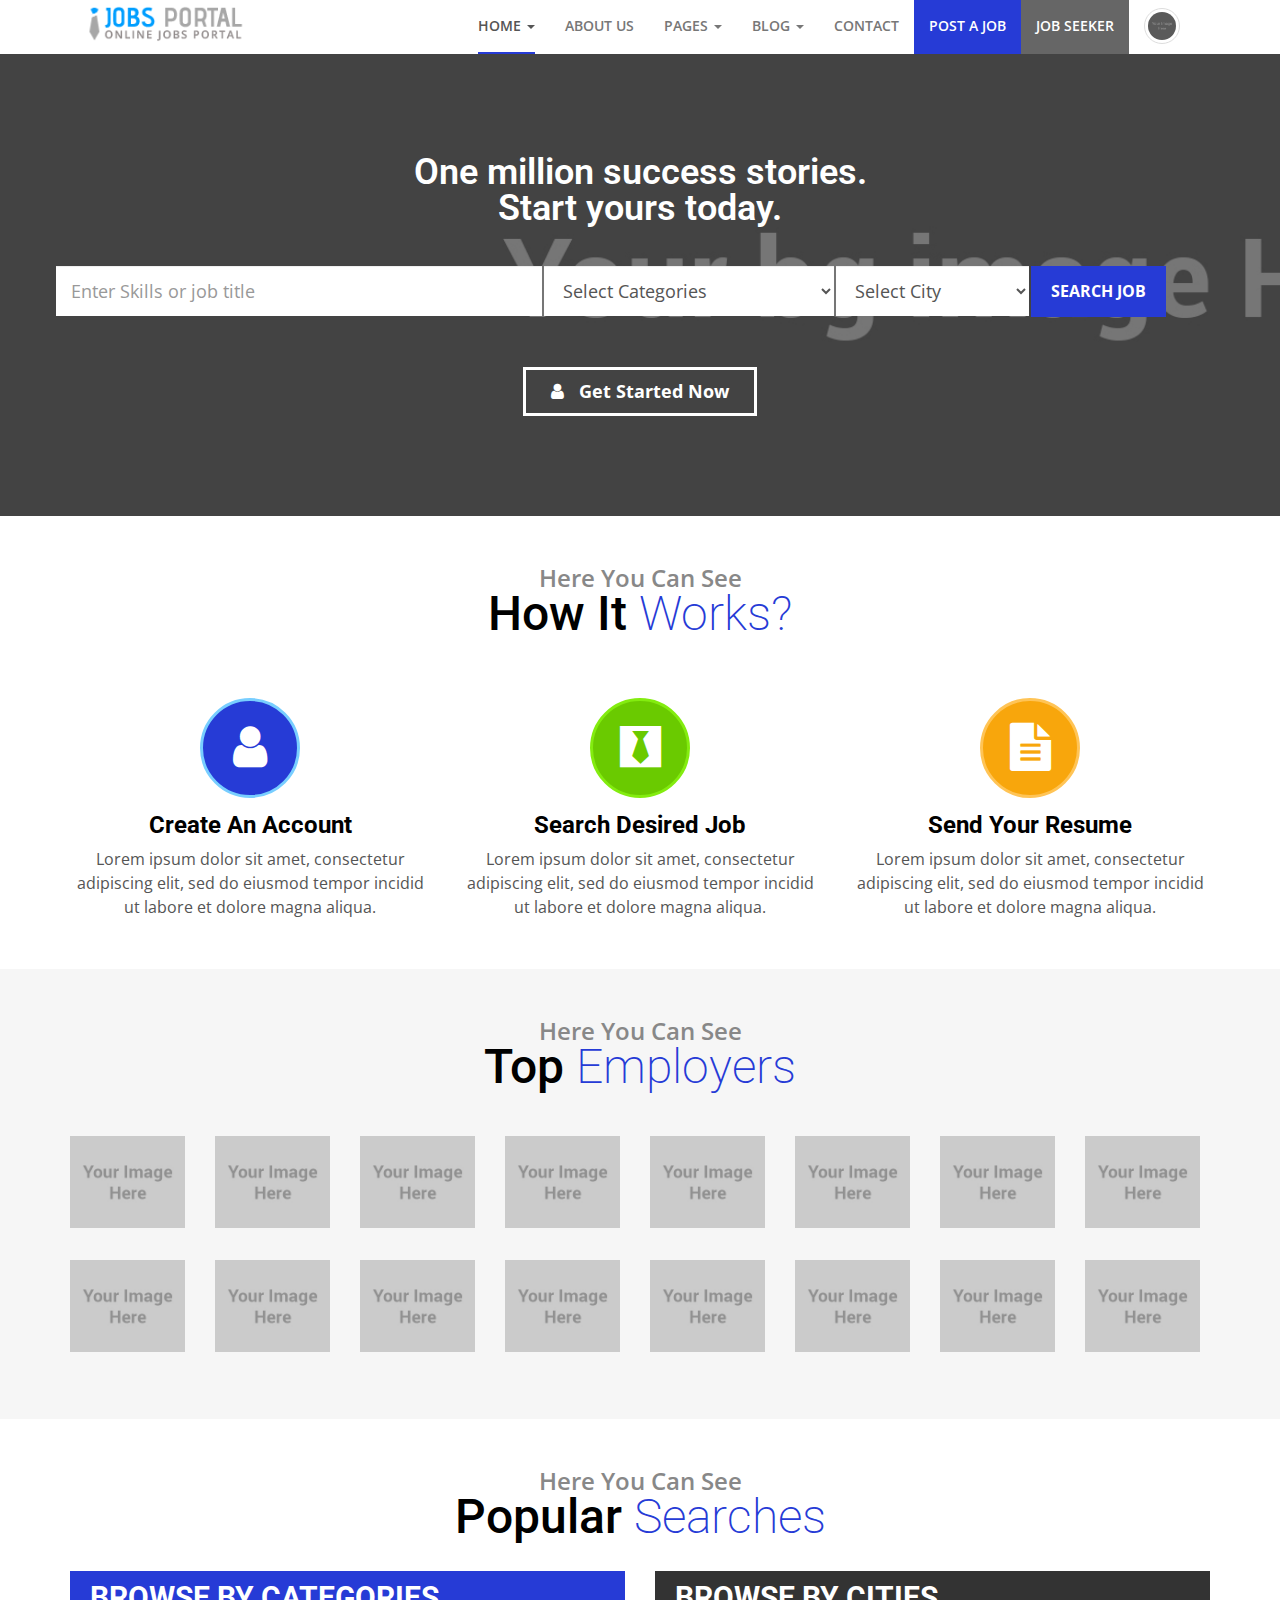
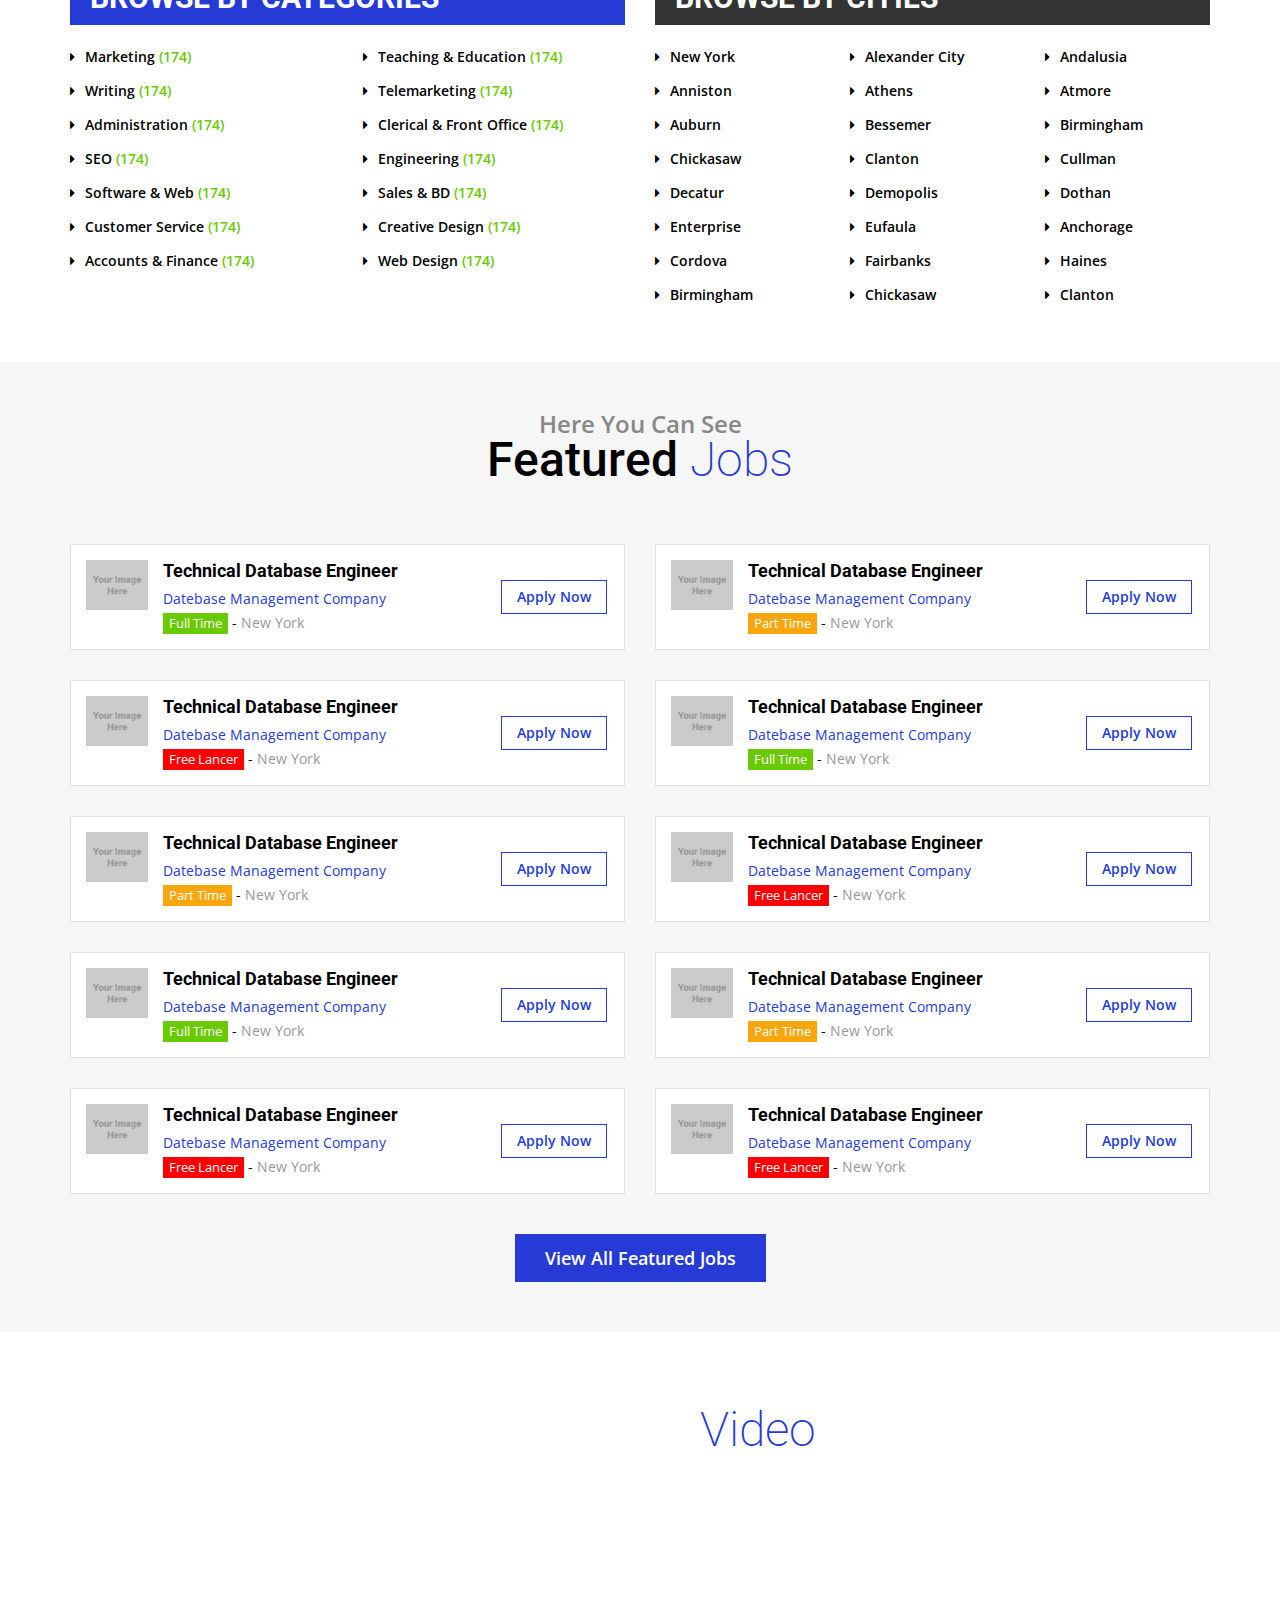
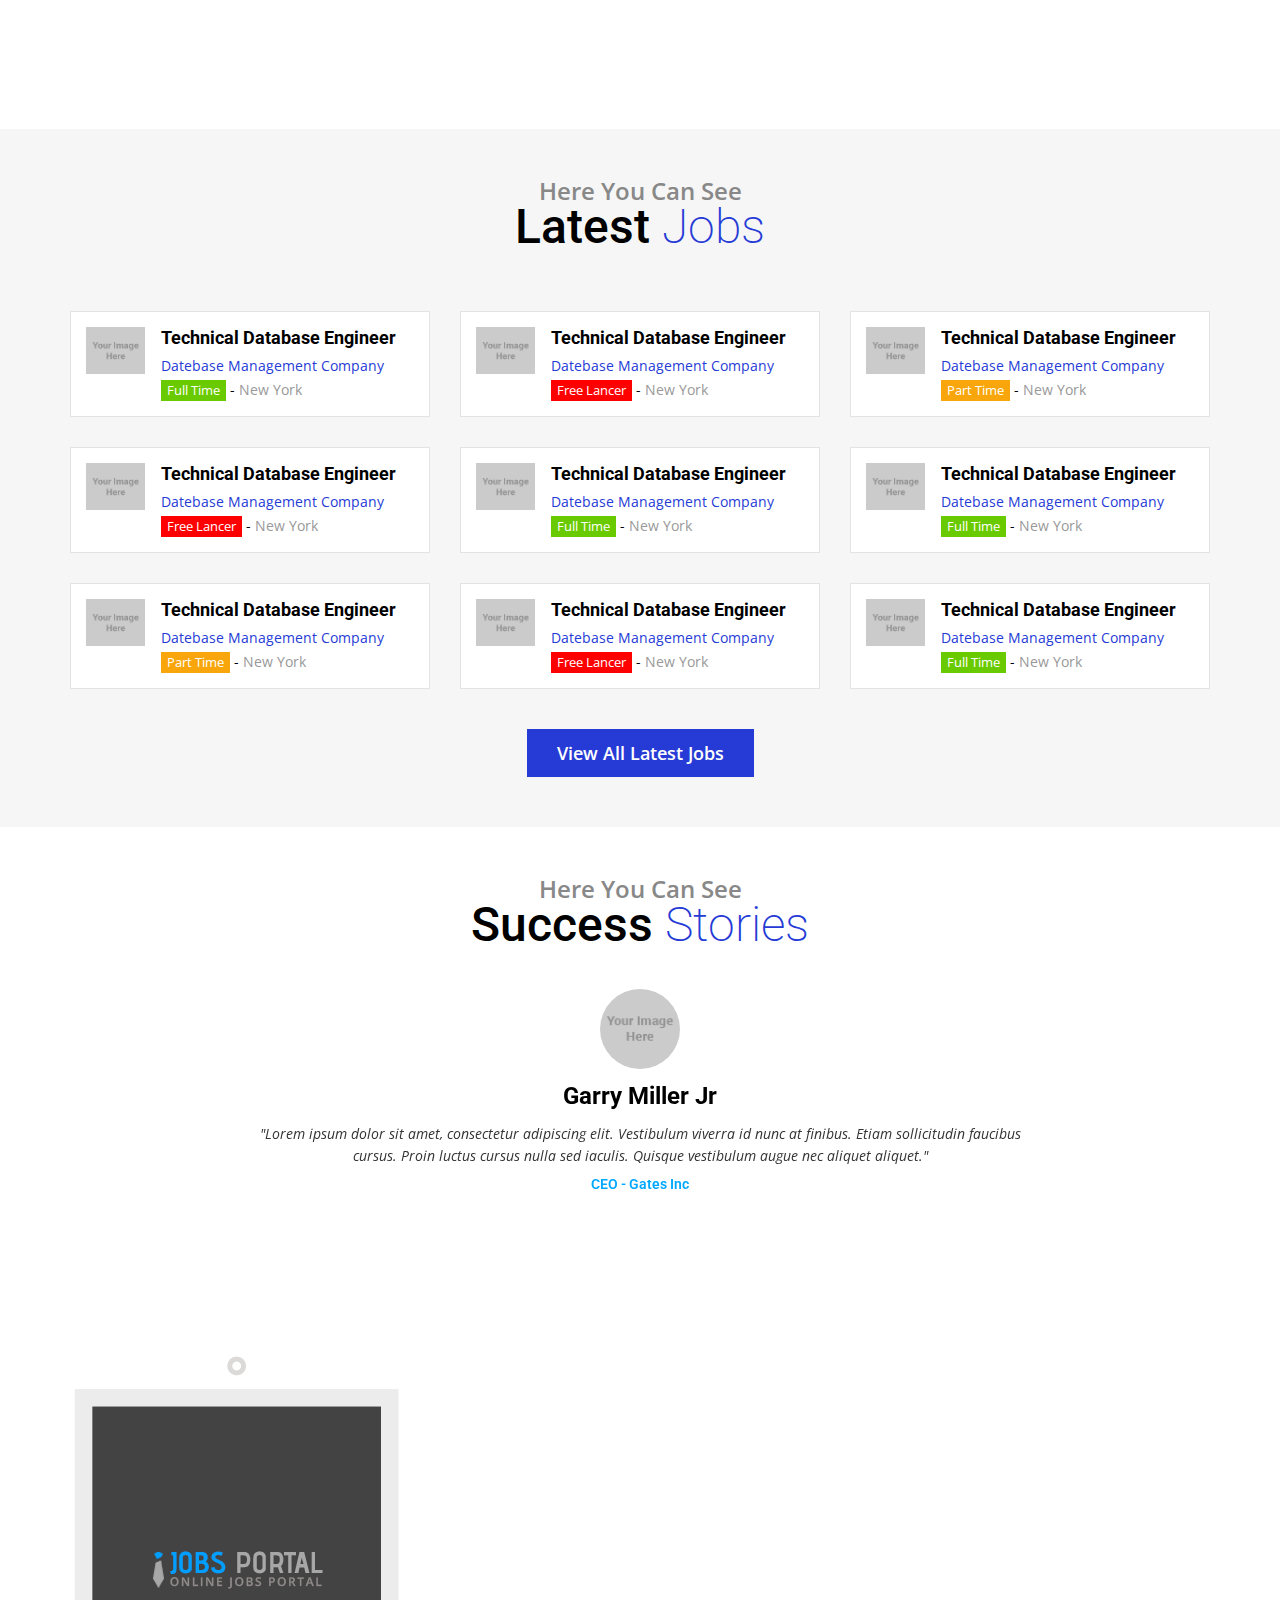
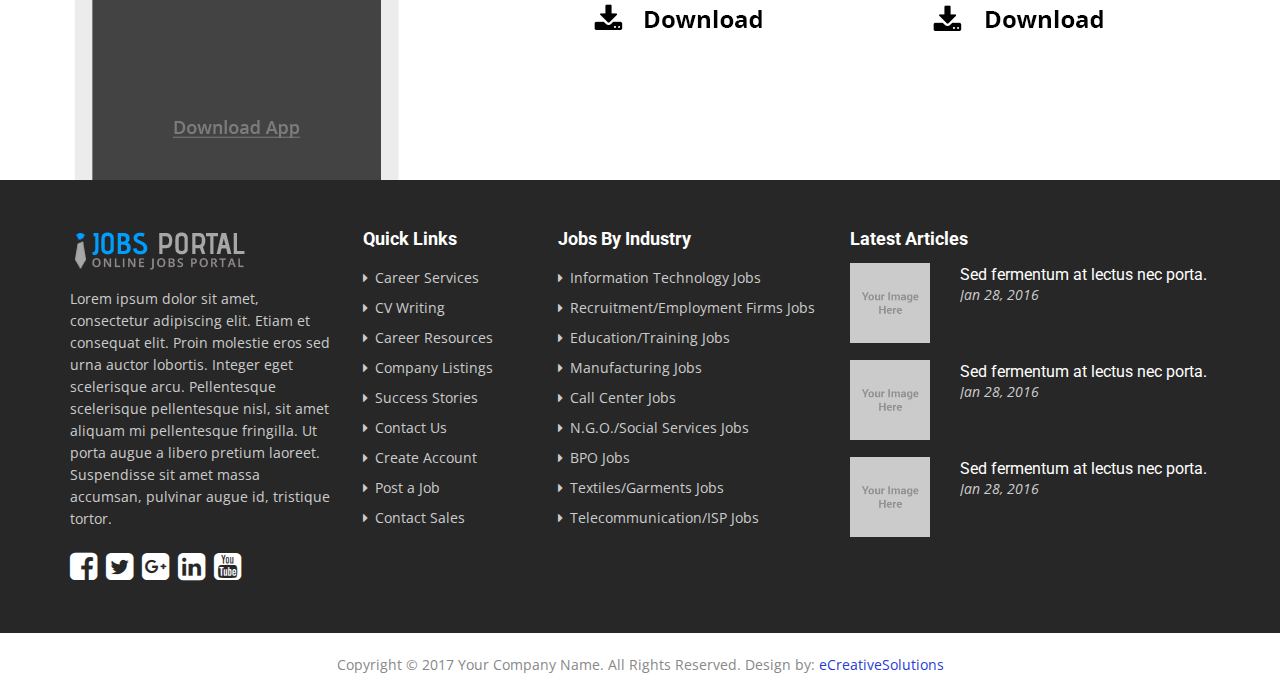
<file: index.html>
<!DOCTYPE html>
<html lang="en">
<head>
<meta charset="utf-8">
<meta http-equiv="X-UA-Compatible" content="IE=edge">
<meta name="viewport" content="width=device-width, initial-scale=1">
<title>Online Job Portal HTML</title>
<!-- Fav Icon -->
<link rel="shortcut icon" href="favicon.ico">

<!-- Owl carousel -->
<link href="css/owl.carousel.css" rel="stylesheet">

<!-- Bootstrap -->
<link href="css/bootstrap.min.css" rel="stylesheet">

<!-- Font Awesome -->
<link href="css/font-awesome.css" rel="stylesheet">

<!-- Custom Style -->
<link href="css/main.css" rel="stylesheet">

<!-- HTML5 shim and Respond.js for IE8 support of HTML5 elements and media queries -->
<!--[if lt IE 9]>
  <script src="js/html5shiv.min.js"></script>
  <script src="js/respond.min.js"></script>
<![endif]-->

</head>
<body>
<!-- Header start -->
<div class="header">
  <div class="container">
    <div class="row">
      <div class="col-md-2 col-sm-3 col-xs-12"> <a href="index.html" class="logo"><img src="images/logo.png" alt="" /></a>
        <div class="navbar-header">
          <button type="button" class="navbar-toggle" data-toggle="collapse" data-target=".navbar-collapse"> <span class="sr-only">Toggle navigation</span> <span class="icon-bar"></span> <span class="icon-bar"></span> <span class="icon-bar"></span> </button>
        </div>
        <div class="clearfix"></div>
      </div>
      <div class="col-md-10 col-sm-12 col-xs-12"> 
        <!-- Nav start -->
        <div class="navbar navbar-default" role="navigation">
          <div class="navbar-collapse collapse" id="nav-main">
            <ul class="nav navbar-nav">
              <li class="dropdown active"><a href="index.html">Home <span class="caret"></span></a> 
                <!-- dropdown start -->
                <ul class="dropdown-menu">
                  <li class="active"><a href="index.html">Home Static Image</a></li>
                  <li><a href="index2.html">Home With Map</a></li>
                  <li><a href="index3.html">Home With Slider</a></li>
                </ul>
                <!-- dropdown end --> 
              </li>
              <li><a href="about-us.html">About us</a></li>
              <li class="dropdown"><a href="#.">Pages <span class="caret"></span></a> 
                <!-- dropdown start -->
                <ul class="dropdown-menu">
                  <li><a href="about-us.html">About Us</a></li>
                  <li><a href="login.html">Login</a></li>
                  <li><a href="register.html">Register</a></li>
                  <li><a href="job-listing.html">Job Listing</a></li>
                  <li><a href="job-detail.html">Job Detail</a></li>
                  <li><a href="candidate-listing.html">Candidate Listing</a></li>
                  <li><a href="candidate-detail.html">Candidate Detail</a></li>
                  <li><a href="company-detail.html">Company Profile</a></li>
                  <li><a href="edit-profile.html">Edit Profile</a></li>
                  <li><a href="post-job.html">Post a Job</a></li>
                  <li><a href="packages.html">Packages</a></li>
                  <li><a href="faqs.html">FAQs</a></li>
                  <li><a href="404.html">404 Page</a></li>
                  <li><a href="typography.html">Typography</a></li>
                </ul>
                <!-- dropdown end --> 
              </li>
              <li class="dropdown"><a href="blog.html">Blog <span class="caret"></span></a> 
                <!-- dropdown start -->
                <ul class="dropdown-menu">
                  <li><a href="blog.html">Blog List</a></li>
                  <li><a href="blog-detail.html">Blog Detail</a></li>
                  <li><a href="blog-grid.html">Blog Grid</a></li>
                  <li><a href="blog-full-width.html">Blog Grid Full Width</a></li>
                </ul>
                <!-- dropdown end --> 
              </li>
              <li><a href="contact-us.html">Contact</a></li>
              <li class="postjob"><a href="post-job.html">Post a job</a></li>
              <li class="jobseeker"><a href="candidate-listing.html">Job Seeker</a></li>
              <li class="dropdown userbtn"><a href=""><img src="images/candidates/01.jpg" alt="" class="userimg" /></a>
              	 <ul class="dropdown-menu">
                    <li><a href="dashboard.html"><i class="fa fa-tachometer" aria-hidden="true"></i> Dashboard</a></li>
                    <li><a href="#"><i class="fa fa-pencil" aria-hidden="true"></i> Edit Profilt</a></li>
                    <li><a href="#"><i class="fa fa-briefcase" aria-hidden="true"></i> My Jobs</a></li>
                    <li role="separator" class="divider"></li>
                    <li><a href="#"><i class="fa fa-sign-out" aria-hidden="true"></i> Logout</a></li>
                  </ul>
              </li>
            </ul>
            <!-- Nav collapes end --> 
          </div>
          <div class="clearfix"></div>
        </div>
        <!-- Nav end --> 
      </div>
    </div>
    <!-- row end --> 
  </div>
  <!-- Header container end --> 
</div>
<!-- Header end --> 

<!-- Search start -->
<div class="searchwrap">
  <div class="container">
    <h3>One million success stories. <span>Start yours today.</span></h3>
    <div class="searchbar row">
      <div class="col-md-5">
        <input type="text" class="form-control" placeholder="Enter Skills or job title" />
      </div>
      <div class="col-md-3">
        <select class="form-control">
          <option>Select Categories</option>
          <option>Marketing</option>
          <option>Teaching & Education </option>
        </select>
      </div>
      <div class="col-md-2">
        <select class="form-control">
          <option>Select City</option>
          <option>New York</option>
          <option>San Joes</option>
        </select>
      </div>
      <div class="col-md-2">
        <input type="submit" class="btn" value="Search Job">
      </div>
    </div>
    <!-- button start -->
    <div class="getstarted"><a href="#."><i class="fa fa-user" aria-hidden="true"></i> Get Started Now</a></div>
    <!-- button end --> 
    
  </div>
</div>
<!-- Search End --> 

<!-- How it Works start -->
<div class="section howitwrap">
  <div class="container"> 
    <!-- title start -->
    <div class="titleTop">
      <div class="subtitle">Here You Can See</div>
      <h3>How It <span>Works?</span></h3>
    </div>
    <!-- title end -->
    <ul class="howlist row">
      <!--step 1-->
      <li class="col-md-4 col-sm-4">
        <div class="iconcircle"><i class="fa fa-user" aria-hidden="true"></i></div>
        <h4>Create An Account</h4>
        <p>Lorem ipsum dolor sit amet, consectetur adipiscing elit, sed do eiusmod tempor incidid ut labore et dolore magna aliqua.</p>
      </li>
      <!--step 1 end--> 
      
      <!--step 2-->
      <li class="col-md-4 col-sm-4">
        <div class="iconcircle"><i class="fa fa-black-tie" aria-hidden="true"></i></div>
        <h4>Search Desired Job</h4>
        <p>Lorem ipsum dolor sit amet, consectetur adipiscing elit, sed do eiusmod tempor incidid ut labore et dolore magna aliqua.</p>
      </li>
      <!--step 2 end--> 
      
      <!--step 3-->
      <li class="col-md-4 col-sm-4">
        <div class="iconcircle"><i class="fa fa-file-text" aria-hidden="true"></i></div>
        <h4>Send Your Resume</h4>
        <p>Lorem ipsum dolor sit amet, consectetur adipiscing elit, sed do eiusmod tempor incidid ut labore et dolore magna aliqua.</p>
      </li>
      <!--step 3 end-->
    </ul>
  </div>
</div>
<!-- How it Works Ends --> 

<!-- Top Employers start -->
<div class="section greybg">
  <div class="container"> 
    <!-- title start -->
    <div class="titleTop">
      <div class="subtitle">Here You Can See</div>
      <h3>Top <span>Employers</span></h3>
    </div>
    <!-- title end -->
    
    <ul class="employerList">
      <!--employer-->
      <li data-toggle="tooltip" data-placement="top" title="" data-original-title="Company Name"><a href="company-detail.html"><img src="images/employers/emplogo1.jpg" alt="Company Name" /></a></li>
      <!--employer-->
      <li data-toggle="tooltip" data-placement="top" title="" data-original-title="Company Name"><a href="company-detail.html"><img src="images/employers/emplogo2.jpg" alt="Company Name" /></a></li>
      <!--employer-->
      <li data-toggle="tooltip" data-placement="top" title="" data-original-title="Company Name"><a href="company-detail.html"><img src="images/employers/emplogo3.jpg" alt="Company Name" /></a></li>
      <!--employer-->
      <li data-toggle="tooltip" data-placement="top" title="" data-original-title="Company Name"><a href="company-detail.html"><img src="images/employers/emplogo4.jpg" alt="Company Name" /></a></li>
      <!--employer-->
      <li data-toggle="tooltip" data-placement="top" title="" data-original-title="Company Name"><a href="company-detail.html"><img src="images/employers/emplogo5.jpg" alt="Company Name" /></a></li>
      <!--employer-->
      <li data-toggle="tooltip" data-placement="top" title="" data-original-title="Company Name"><a href="company-detail.html"><img src="images/employers/emplogo6.jpg" alt="Company Name" /></a></li>
      <!--employer-->
      <li data-toggle="tooltip" data-placement="top" title="" data-original-title="Company Name"><a href="company-detail.html"><img src="images/employers/emplogo7.jpg" alt="Company Name" /></a></li>
      <!--employer-->
      <li data-toggle="tooltip" data-placement="top" title="" data-original-title="Company Name"><a href="company-detail.html"><img src="images/employers/emplogo8.jpg" alt="Company Name" /></a></li>
      <!--employer-->
      <li data-toggle="tooltip" data-placement="top" title="" data-original-title="Company Name"><a href="company-detail.html"><img src="images/employers/emplogo9.jpg" alt="Company Name" /></a></li>
      <!--employer-->
      <li data-toggle="tooltip" data-placement="top" title="" data-original-title="Company Name"><a href="company-detail.html"><img src="images/employers/emplogo10.jpg" alt="Company Name" /></a></li>
      <!--employer-->
      <li data-toggle="tooltip" data-placement="top" title="" data-original-title="Company Name"><a href="company-detail.html"><img src="images/employers/emplogo11.jpg" alt="Company Name" /></a></li>
      <!--employer-->
      <li data-toggle="tooltip" data-placement="top" title="" data-original-title="Company Name"><a href="company-detail.html"><img src="images/employers/emplogo12.jpg" alt="Company Name" /></a></li>
      <!--employer-->
      <li data-toggle="tooltip" data-placement="top" title="" data-original-title="Company Name"><a href="company-detail.html"><img src="images/employers/emplogo13.jpg" alt="Company Name" /></a></li>
      <!--employer-->
      <li data-toggle="tooltip" data-placement="top" title="" data-original-title="Company Name"><a href="company-detail.html"><img src="images/employers/emplogo14.jpg" alt="Company Name" /></a></li>
      <!--employer-->
      <li data-toggle="tooltip" data-placement="top" title="" data-original-title="Company Name"><a href="company-detail.html"><img src="images/employers/emplogo15.jpg" alt="Company Name" /></a></li>
      <!--employer-->
      <li data-toggle="tooltip" data-placement="top" title="" data-original-title="Company Name"><a href="company-detail.html"><img src="images/employers/emplogo16.jpg" alt="Company Name" /></a></li>
    </ul>
  </div>
</div>
<!-- Top Employers ends --> 

<!-- Popular Searches start -->
<div class="section">
  <div class="container"> 
    <!-- title start -->
    <div class="titleTop">
      <div class="subtitle">Here You Can See</div>
      <h3>Popular <span>Searches</span></h3>
    </div>
    <!-- title end -->
    <div class="topsearchwrap row">
      <div class="col-md-6"> 
        <!--Categories start-->
        <h4>Browse By Categories</h4>
        <ul class="row catelist">
          <li class="col-md-6 col-sm-6"><a href="#.">Marketing <span>(174)</span></a></li>
          <li class="col-md-6 col-sm-6"><a href="#.">Teaching &amp; Education <span>(174)</span></a></li>
          <li class="col-md-6 col-sm-6"><a href="#.">Writing <span>(174)</span></a></li>
          <li class="col-md-6 col-sm-6"><a href="#.">Telemarketing <span>(174)</span></a></li>
          <li class="col-md-6 col-sm-6"><a href="#.">Administration <span>(174)</span></a></li>
          <li class="col-md-6 col-sm-6"><a href="#.">Clerical &amp; Front Office <span>(174)</span></a></li>
          <li class="col-md-6 col-sm-6"><a href="#.">SEO <span>(174)</span></a></li>
          <li class="col-md-6 col-sm-6"><a href="#.">Engineering <span>(174)</span></a></li>
          <li class="col-md-6 col-sm-6"><a href="#.">Software & Web <span>(174)</span></a></li>
          <li class="col-md-6 col-sm-6"><a href="#.">Sales & BD <span>(174)</span></a></li>
          <li class="col-md-6 col-sm-6"><a href="#.">Customer Service <span>(174)</span></a></li>
          <li class="col-md-6 col-sm-6"><a href="#.">Creative Design <span>(174)</span></a></li>
          <li class="col-md-6 col-sm-6"><a href="#.">Accounts & Finance <span>(174)</span></a></li>
          <li class="col-md-6 col-sm-6"><a href="#.">Web Design <span>(174)</span></a></li>
        </ul>
        <!--Categories end--> 
      </div>
      <div class="col-md-6"> 
        <!--Cities start-->
        <h5>Browse By Cities</h5>
        <ul class="row catelist">
          <li class="col-md-4 col-sm-4 col-xs-6"><a href="#.">New York</a></li>
          <li class="col-md-4 col-sm-4 col-xs-6"><a href="#.">Alexander City</a></li>
          <li class="col-md-4 col-sm-4 col-xs-6"><a href="#.">Andalusia</a></li>
          <li class="col-md-4 col-sm-4 col-xs-6"><a href="#.">Anniston</a></li>
          <li class="col-md-4 col-sm-4 col-xs-6"><a href="#.">Athens</a></li>
          <li class="col-md-4 col-sm-4 col-xs-6"><a href="#.">Atmore</a></li>
          <li class="col-md-4 col-sm-4 col-xs-6"><a href="#.">Auburn</a></li>
          <li class="col-md-4 col-sm-4 col-xs-6"><a href="#.">Bessemer</a></li>
          <li class="col-md-4 col-sm-4 col-xs-6"><a href="#.">Birmingham</a></li>
          <li class="col-md-4 col-sm-4 col-xs-6"><a href="#.">Chickasaw</a></li>
          <li class="col-md-4 col-sm-4 col-xs-6"><a href="#.">Clanton</a></li>
          <li class="col-md-4 col-sm-4 col-xs-6"><a href="#.">Cullman</a></li>
          <li class="col-md-4 col-sm-4 col-xs-6"><a href="#.">Decatur</a></li>
          <li class="col-md-4 col-sm-4 col-xs-6"><a href="#.">Demopolis</a></li>
          <li class="col-md-4 col-sm-4 col-xs-6"><a href="#.">Dothan</a></li>
          <li class="col-md-4 col-sm-4 col-xs-6"><a href="#.">Enterprise</a></li>
          <li class="col-md-4 col-sm-4 col-xs-6"><a href="#.">Eufaula</a></li>
          <li class="col-md-4 col-sm-4 col-xs-6"><a href="#.">Anchorage</a></li>
          <li class="col-md-4 col-sm-4 col-xs-6"><a href="#.">Cordova</a></li>
          <li class="col-md-4 col-sm-4 col-xs-6"><a href="#.">Fairbanks</a></li>
          <li class="col-md-4 col-sm-4 col-xs-6"><a href="#.">Haines</a></li>
          <li class="col-md-4 col-sm-4 col-xs-6"><a href="#.">Birmingham</a></li>
          <li class="col-md-4 col-sm-4 col-xs-6"><a href="#.">Chickasaw</a></li>
          <li class="col-md-4 col-sm-4 col-xs-6"><a href="#.">Clanton</a></li>
        </ul>
        <!--Cities end--> 
      </div>
    </div>
  </div>
</div>
<!-- Popular Searches ends --> 

<!-- Featured Jobs start -->
<div class="section greybg">
  <div class="container"> 
    <!-- title start -->
    <div class="titleTop">
      <div class="subtitle">Here You Can See</div>
      <h3>Featured <span>Jobs</span></h3>
    </div>
    <!-- title end --> 
    
    <!--Featured Job start-->
    <ul class="jobslist row">
      <!--Job start-->
      <li class="col-md-6">
        <div class="jobint">
          <div class="row">
            <div class="col-md-2 col-sm-2"><img src="images/employers/emplogo1.jpg" alt="Job Name" /></div>
            <div class="col-md-7 col-sm-7">
              <h4><a href="#.">Technical Database Engineer</a></h4>
              <div class="company"><a href="#.">Datebase Management Company</a></div>
              <div class="jobloc"><label class="fulltime">Full Time</label>   - <span>New York</span></div>
            </div>
            <div class="col-md-3 col-sm-3"><a href="#." class="applybtn">Apply Now</a></div>
          </div>
        </div>
      </li>
      <!--Job end--> 
      
      <!--Job start-->
      <li class="col-md-6">
        <div class="jobint">
          <div class="row">
            <div class="col-md-2 col-sm-2"><img src="images/employers/emplogo2.jpg" alt="Job Name" /></div>
            <div class="col-md-7 col-sm-7">
              <h4><a href="#.">Technical Database Engineer</a></h4>
              <div class="company"><a href="#.">Datebase Management Company</a></div>
              <div class="jobloc"><label class="partTime">Part Time</label>   - <span>New York</span></div>
            </div>
            <div class="col-md-3 col-sm-3"><a href="#." class="applybtn">Apply Now</a></div>
          </div>
        </div>
      </li>
      <!--Job end--> 
      
      <!--Job start-->
      <li class="col-md-6">
        <div class="jobint">
          <div class="row">
            <div class="col-md-2 col-sm-2"><img src="images/employers/emplogo3.jpg" alt="Job Name" /></div>
            <div class="col-md-7 col-sm-7">
              <h4><a href="#.">Technical Database Engineer</a></h4>
              <div class="company"><a href="#.">Datebase Management Company</a></div>
              <div class="jobloc"><label class="freelance">Free Lancer</label>   - <span>New York</span></div>
            </div>
            <div class="col-md-3 col-sm-3"><a href="#." class="applybtn">Apply Now</a></div>
          </div>
        </div>
      </li>
      <!--Job end--> 
      
      <!--Job start-->
      <li class="col-md-6">
        <div class="jobint">
          <div class="row">
            <div class="col-md-2 col-sm-2"><img src="images/employers/emplogo4.jpg" alt="Job Name" /></div>
            <div class="col-md-7 col-sm-7">
              <h4><a href="#.">Technical Database Engineer</a></h4>
              <div class="company"><a href="#.">Datebase Management Company</a></div>
              <div class="jobloc"><label class="fulltime">Full Time</label>   - <span>New York</span></div>
            </div>
            <div class="col-md-3 col-sm-3"><a href="#." class="applybtn">Apply Now</a></div>
          </div>
        </div>
      </li>
      <!--Job end--> 
      
      <!--Job start-->
      <li class="col-md-6">
        <div class="jobint">
          <div class="row">
            <div class="col-md-2 col-sm-2"><img src="images/employers/emplogo5.jpg" alt="Job Name" /></div>
            <div class="col-md-7 col-sm-7">
              <h4><a href="#.">Technical Database Engineer</a></h4>
              <div class="company"><a href="#.">Datebase Management Company</a></div>
              <div class="jobloc"><label class="partTime">Part Time</label>   - <span>New York</span></div>
            </div>
            <div class="col-md-3 col-sm-3"><a href="#." class="applybtn">Apply Now</a></div>
          </div>
        </div>
      </li>
      <!--Job end--> 
      
      <!--Job start-->
      <li class="col-md-6">
        <div class="jobint">
          <div class="row">
            <div class="col-md-2 col-sm-2"><img src="images/employers/emplogo6.jpg" alt="Job Name" /></div>
            <div class="col-md-7 col-sm-7">
              <h4><a href="#.">Technical Database Engineer</a></h4>
              <div class="company"><a href="#.">Datebase Management Company</a></div>
              <div class="jobloc"><label class="freelance">Free Lancer</label>   - <span>New York</span></div>
            </div>
            <div class="col-md-3 col-sm-3"><a href="#." class="applybtn">Apply Now</a></div>
          </div>
        </div>
      </li>
      <!--Job end-->
      
      <!--Job start-->
      <li class="col-md-6">
        <div class="jobint">
          <div class="row">
            <div class="col-md-2 col-sm-2"><img src="images/employers/emplogo7.jpg" alt="Job Name" /></div>
            <div class="col-md-7 col-sm-7">
              <h4><a href="#.">Technical Database Engineer</a></h4>
              <div class="company"><a href="#.">Datebase Management Company</a></div>
              <div class="jobloc"><label class="fulltime">Full Time</label>   - <span>New York</span></div>
            </div>
            <div class="col-md-3 col-sm-3"><a href="#." class="applybtn">Apply Now</a></div>
          </div>
        </div>
      </li>
      <!--Job end--> 
      
      <!--Job start-->
      <li class="col-md-6">
        <div class="jobint">
          <div class="row">
            <div class="col-md-2 col-sm-2"><img src="images/employers/emplogo8.jpg" alt="Job Name" /></div>
            <div class="col-md-7 col-sm-7">
              <h4><a href="#.">Technical Database Engineer</a></h4>
              <div class="company"><a href="#.">Datebase Management Company</a></div>
              <div class="jobloc"><label class="partTime">Part Time</label>   - <span>New York</span></div>
            </div>
            <div class="col-md-3 col-sm-3"><a href="#." class="applybtn">Apply Now</a></div>
          </div>
        </div>
      </li>
      <!--Job end--> 
      
      <!--Job start-->
      <li class="col-md-6">
        <div class="jobint">
          <div class="row">
            <div class="col-md-2 col-sm-2"><img src="images/employers/emplogo9.jpg" alt="Job Name" /></div>
            <div class="col-md-7 col-sm-7">
              <h4><a href="#.">Technical Database Engineer</a></h4>
              <div class="company"><a href="#.">Datebase Management Company</a></div>
              <div class="jobloc"><label class="freelance">Free Lancer</label>   - <span>New York</span></div>
            </div>
            <div class="col-md-3 col-sm-3"><a href="#." class="applybtn">Apply Now</a></div>
          </div>
        </div>
      </li>
      <!--Job end-->
      
      <!--Job start-->
      <li class="col-md-6">
        <div class="jobint">
          <div class="row">
            <div class="col-md-2 col-sm-2"><img src="images/employers/emplogo10.jpg" alt="Job Name" /></div>
            <div class="col-md-7 col-sm-7">
              <h4><a href="#.">Technical Database Engineer</a></h4>
              <div class="company"><a href="#.">Datebase Management Company</a></div>
              <div class="jobloc"><label class="freelance">Free Lancer</label>   - <span>New York</span></div>
            </div>
            <div class="col-md-3 col-sm-3"><a href="#." class="applybtn">Apply Now</a></div>
          </div>
        </div>
      </li>
      <!--Job end-->
      
    </ul>
    <!--Featured Job end--> 
    
    <!--button start-->
    <div class="viewallbtn"><a href="job-listing.html">View All Featured Jobs</a></div>
    <!--button end--> 
  </div>
</div>
<!-- Featured Jobs ends --> 

<!-- Video start -->
<div class="videowraper section">
  <div class="container"> 
    <!-- title start -->
    <div class="titleTop">
      <div class="subtitle">Here You Can See</div>
      <h3>Watch Our <span>Video</span></h3>
    </div>
    <!-- title end -->
    
    <p>Aliquam vestibulum cursus felis. In iaculis iaculis sapien ac condimentum. Vestibulum congue posuere lacus, id tincidunt nisi porta sit amet. Suspendisse et sapien varius, pellentesque dui non, semper orci.</p>
    <a href="#."><i class="fa fa-play-circle-o" aria-hidden="true"></i></a> </div>
</div>
<!-- Video end --> 

<!-- Latest Jobs start -->
<div class="section greybg">
  <div class="container"> 
    <!-- title start -->
    <div class="titleTop">
      <div class="subtitle">Here You Can See</div>
      <h3>Latest <span>Jobs</span></h3>
    </div>
    <!-- title end -->
    
    <ul class="jobslist row">
      <!--Job 1-->
      <li class="col-md-4 col-sm-6">
        <div class="jobint">
          <div class="row">
            <div class="col-md-3 col-sm-3"><img src="images/employers/emplogo1.jpg" alt="Job Name" /></div>
            <div class="col-md-9 col-sm-9">
              <h4><a href="#.">Technical Database Engineer</a></h4>
              <div class="company"><a href="#.">Datebase Management Company</a></div>
              <div class="jobloc"><label class="fulltime">Full Time</label>  - <span>New York</span></div>
            </div>
          </div>
        </div>
      </li>
      <!--Job end--> 
      
      <!--Job 2-->
      <li class="col-md-4 col-sm-6">
        <div class="jobint">
          <div class="row">
            <div class="col-md-3 col-sm-3"><img src="images/employers/emplogo11.jpg" alt="Job Name" /></div>
            <div class="col-md-9 col-sm-9">
              <h4><a href="#.">Technical Database Engineer</a></h4>
              <div class="company"><a href="#.">Datebase Management Company</a></div>
              <div class="jobloc"><label class="freelance">Free Lancer</label>   - <span>New York</span></div>
            </div>
          </div>
        </div>
      </li>
      <!--Job end--> 
      
      <!--Job 3-->
      <li class="col-md-4 col-sm-6">
        <div class="jobint">
          <div class="row">
            <div class="col-md-3 col-sm-3"><img src="images/employers/emplogo12.jpg" alt="Job Name" /></div>
            <div class="col-md-9 col-sm-9">
              <h4><a href="#.">Technical Database Engineer</a></h4>
              <div class="company"><a href="#.">Datebase Management Company</a></div>
              <div class="jobloc"><label class="partTime">Part Time</label>   - <span>New York</span></div>
            </div>
          </div>
        </div>
      </li>
      <!--Job end--> 
      
      <!--Job 4-->
      <li class="col-md-4 col-sm-6">
        <div class="jobint">
          <div class="row">
            <div class="col-md-3 col-sm-3"><img src="images/employers/emplogo13.jpg" alt="Job Name" /></div>
            <div class="col-md-9 col-sm-9">
              <h4><a href="#.">Technical Database Engineer</a></h4>
              <div class="company"><a href="#.">Datebase Management Company</a></div>
              <div class="jobloc"><label class="freelance">Free Lancer</label>   - <span>New York</span></div>
            </div>
          </div>
        </div>
      </li>
      <!--Job end--> 
      
      <!--Job 5-->
      <li class="col-md-4 col-sm-6">
        <div class="jobint">
          <div class="row">
            <div class="col-md-3 col-sm-3"><img src="images/employers/emplogo14.jpg" alt="Job Name" /></div>
            <div class="col-md-9 col-sm-9">
              <h4><a href="#.">Technical Database Engineer</a></h4>
              <div class="company"><a href="#.">Datebase Management Company</a></div>
              <div class="jobloc"><label class="fulltime">Full Time</label>   - <span>New York</span></div>
            </div>
          </div>
        </div>
      </li>
      <!--Job end--> 
      
      <!--Job 6-->
      <li class="col-md-4 col-sm-6">
        <div class="jobint">
          <div class="row">
            <div class="col-md-3 col-sm-3"><img src="images/employers/emplogo15.jpg" alt="Job Name" /></div>
            <div class="col-md-9 col-sm-9">
              <h4><a href="#.">Technical Database Engineer</a></h4>
              <div class="company"><a href="#.">Datebase Management Company</a></div>
              <div class="jobloc"><label class="fulltime">Full Time</label>   - <span>New York</span></div>
            </div>
          </div>
        </div>
      </li>
      <!--Job end--> 
      
      <!--Job 7-->
      <li class="col-md-4 col-sm-6">
        <div class="jobint">
          <div class="row">
            <div class="col-md-3 col-sm-3"><img src="images/employers/emplogo16.jpg" alt="Job Name" /></div>
            <div class="col-md-9 col-sm-9">
              <h4><a href="#.">Technical Database Engineer</a></h4>
              <div class="company"><a href="#.">Datebase Management Company</a></div>
              <div class="jobloc"><label class="partTime">Part Time</label>   - <span>New York</span></div>
            </div>
          </div>
        </div>
      </li>
      <!--Job end--> 
      
      <!--Job 8-->
      <li class="col-md-4 col-sm-6">
        <div class="jobint">
          <div class="row">
            <div class="col-md-3 col-sm-3"><img src="images/employers/emplogo2.jpg" alt="Job Name" /></div>
            <div class="col-md-9 col-sm-9">
              <h4><a href="#.">Technical Database Engineer</a></h4>
              <div class="company"><a href="#.">Datebase Management Company</a></div>
              <div class="jobloc"><label class="freelance">Free Lancer</label>   - <span>New York</span></div>
            </div>
          </div>
        </div>
      </li>
      <!--Job end--> 
      
      <!--Job 9-->
      <li class="col-md-4 col-sm-6">
        <div class="jobint">
          <div class="row">
            <div class="col-md-3 col-sm-3"><img src="images/employers/emplogo3.jpg" alt="Job Name" /></div>
            <div class="col-md-9 col-sm-9">
              <h4><a href="#.">Technical Database Engineer</a></h4>
              <div class="company"><a href="#.">Datebase Management Company</a></div>
              <div class="jobloc"><label class="fulltime">Full Time</label>   - <span>New York</span></div>
            </div>
          </div>
        </div>
      </li>
      <!--Job end-->
    </ul>
    <!--view button-->
    <div class="viewallbtn"><a href="#.">View All Latest Jobs</a></div>
    <!--view button end--> 
  </div>
</div>
<!-- Latest Jobs ends --> 

<!-- Testimonials start -->
<div class="section">
  <div class="container"> 
    <!-- title start -->
    <div class="titleTop">
      <div class="subtitle">Here You Can See</div>
      <h3>Success <span>Stories</span></h3>
    </div>
    <!-- title end -->
    
    <ul class="testimonialsList">
      <!--user 1 Start-->
      <li class="item">
        <div class="testimg"><img src="images/userimg.jpg" alt="Your alt text here" /></div>
        <div class="clientname">Garry Miller Jr</div>
        <p>"Lorem ipsum dolor sit amet, consectetur adipiscing elit. Vestibulum viverra id nunc at finibus. Etiam sollicitudin faucibus cursus. Proin luctus cursus nulla sed iaculis. Quisque vestibulum augue nec aliquet aliquet."</p>
        <div class="clientinfo">CEO - Gates Inc</div>
      </li>
      <!--user 1 end--> 
      
      <!--user 2 Start-->
      <li class="item">
        <div class="testimg"><img src="images/userimg.jpg" alt="Your alt text here" /></div>
        <div class="clientname">Garry Miller Jr</div>
        <p>"Lorem ipsum dolor sit amet, consectetur adipiscing elit. Vestibulum viverra id nunc at finibus. Etiam sollicitudin faucibus cursus. Proin luctus cursus nulla sed iaculis. Quisque vestibulum augue nec aliquet aliquet."</p>
        <div class="clientinfo">CEO - Gates Inc</div>
      </li>
      <!--user 2 end-->
    </ul>
  </div>
</div>
<!-- Testimonials End --> 

<!-- App Start -->
<div class="appwraper">
  <div class="container">
    <div class="row">
      <div class="col-md-5 col-sm-6"> 
        <!--app image Start-->
        <div class="appimg"><img src="images/app-mobile.png" alt="Your alt text here" /></div>
        <!--app image end--> 
      </div>
      <div class="col-md-7 col-sm-6"> 
        <!--app info Start-->
        <div class="titleTop">
          <div class="subtitle">Step Forword Now</div>
          <h3>The Jobee APP</h3>
        </div>
        <div class="subtitle2">A world of oppertunity in your hand</div>
        <p>Aliquam vestibulum cursus felis. In iaculis iaculis sapien ac condimentum. Vestibulum congue posuere lacus, id tincidunt nisi porta sit amet. Suspendisse et sapien varius, pellentesque dui non, semper orci. Curabitur blandit, diam ut ornare ultricies.</p>
        <div class="appbtn">
          <div class="row">
            <div class="col-md-6 col-sm-6 col-xs-6"><a href="#."><img src="images/apple-btn.png" alt="Your alt text here"></a></div>
            <div class="col-md-6 col-sm-6 col-xs-6"><a href="#."><img src="images/andriod-btn.png" alt="Your alt text here"></a></div>
          </div>
        </div>
        <!--app info end--> 
      </div>
    </div>
  </div>
</div>
<!-- App End --> 

<!--Footer-->
<div class="footerWrap">
  <div class="container">
    <div class="row"> 
      <!--About Us-->
      <div class="col-md-3 col-sm-12">
        <div class="ft-logo"><img src="images/logo.png" alt="Your alt text here"></div>
        <p>Lorem ipsum dolor sit amet, consectetur adipiscing elit. Etiam et consequat elit. Proin molestie eros sed urna auctor lobortis. Integer eget scelerisque arcu. Pellentesque scelerisque pellentesque nisl, sit amet aliquam mi pellentesque fringilla. Ut porta augue a libero pretium laoreet. Suspendisse sit amet massa accumsan, pulvinar augue id, tristique tortor.</p>
        
        <!-- Social Icons -->
        <div class="social"> <a href="#." target="_blank"> <i class="fa fa-facebook-square" aria-hidden="true"></i></a> <a href="#." target="_blank"><i class="fa fa-twitter-square" aria-hidden="true"></i></a> <a href="#." target="_blank"><i class="fa fa-google-plus-square" aria-hidden="true"></i></a> <a href="#." target="_blank"><i class="fa fa-linkedin-square" aria-hidden="true"></i></a> <a href="#." target="_blank"><i class="fa fa-youtube-square" aria-hidden="true"></i></a> </div>
        <!-- Social Icons end --> 
      </div>
      <!--About us End--> 
      
      <!--Quick Links-->
      <div class="col-md-2 col-sm-6">
        <h5>Quick Links</h5>
        <!--Quick Links menu Start-->
        <ul class="quicklinks">
          <li><a href="#.">Career Services</a></li>
          <li><a href="#.">CV Writing</a></li>
          <li><a href="#.">Career Resources</a></li>
          <li><a href="#.">Company Listings</a></li>
          <li><a href="#.">Success Stories</a></li>
          <li><a href="#.">Contact Us</a></li>
          <li><a href="#.">Create Account</a></li>
          <li><a href="#.">Post a Job</a></li>
          <li><a href="#.">Contact Sales</a></li>
        </ul>
      </div>
      <!--Quick Links menu end--> 
      
      <!--Jobs By Industry-->
      <div class="col-md-3 col-sm-6">
        <h5>Jobs By Industry</h5>
        <!--Industry menu Start-->
        <ul class="quicklinks">
          <li><a href="#.">Information Technology Jobs</a></li>
          <li><a href="#.">Recruitment/Employment Firms Jobs</a></li>
          <li><a href="#.">Education/Training Jobs</a></li>
          <li><a href="#.">Manufacturing Jobs</a></li>
          <li><a href="#.">Call Center Jobs</a></li>
          <li><a href="#.">N.G.O./Social Services Jobs</a></li>
          <li><a href="#.">BPO Jobs</a></li>
          <li><a href="#.">Textiles/Garments Jobs</a></li>
          <li><a href="#.">Telecommunication/ISP Jobs</a></li>
        </ul>
        <!--Industry menu End-->
        <div class="clear"></div>
      </div>
      
      <!--Latest Articles-->
      <div class="col-md-4 col-sm-12">
        <h5>Latest Articles</h5>
        <ul class="posts-list">
          <!--Article 1-->
          <li>
            <article class="post post-list">
              <div class="entry-content media">
                <div class="media-left"> <a href="#." title="" class="entry-image"> <img width="80" height="80" src="images/news-1.jpg" alt="Your alt text here"> </a> </div>
                <div class="media-body">
                  <h4 class="entry-title"> <a href="#.">Sed fermentum at lectus nec porta.</a> </h4>
                  <div class="entry-content-inner">
                    <div class="entry-meta"> <span class="entry-date">Jan 28, 2016</span> </div>
                  </div>
                </div>
              </div>
            </article>
          </li>
          <!--Article end 1--> 
          
          <!--Article 2-->
          <li>
            <article class="post post-list">
              <div class="entry-content media">
                <div class="media-left"> <a href="#." title="" class="entry-image"> <img width="80" height="80" src="images/news-2.jpg" alt="Your alt text here"> </a> </div>
                <div class="media-body">
                  <h4 class="entry-title"> <a href="#.">Sed fermentum at lectus nec porta.</a> </h4>
                  <div class="entry-content-inner">
                    <div class="entry-meta"> <span class="entry-date">Jan 28, 2016</span> </div>
                  </div>
                </div>
              </div>
            </article>
          </li>
          <!--Article end 2--> 
          
          <!--Article 3-->
          <li>
            <article class="post post-list">
              <div class="entry-content media">
                <div class="media-left"> <a href="#." title="" class="entry-image"> <img width="80" height="80" src="images/news-3.jpg" alt="Your alt text here"> </a> </div>
                <div class="media-body">
                  <h4 class="entry-title"> <a href="#.">Sed fermentum at lectus nec porta.</a> </h4>
                  <div class="entry-content-inner">
                    <div class="entry-meta"> <span class="entry-date">Jan 28, 2016</span> </div>
                  </div>
                </div>
              </div>
            </article>
          </li>
          <!--Article end 3-->
        </ul>
      </div>
    </div>
  </div>
</div>
<!--Footer end--> 

<!--Copyright-->
<div class="copyright">
  <div class="container">
    <div class="bttxt">Copyright &copy; 2017 Your Company Name. All Rights Reserved. Design by: <a href="http://graphicriver.net/user/ecreativesol" target="_blank">eCreativeSolutions</a></div>
  </div>
</div>

<!-- Bootstrap's JavaScript --> 
<script src="js/jquery-2.1.4.min.js"></script> 
<script src="js/bootstrap.min.js"></script> 

<!-- Owl carousel --> 
<script src="js/owl.carousel.js"></script> 

<!-- Custom js --> 
<script src="js/script.js"></script>
</body>
</html>
</file>
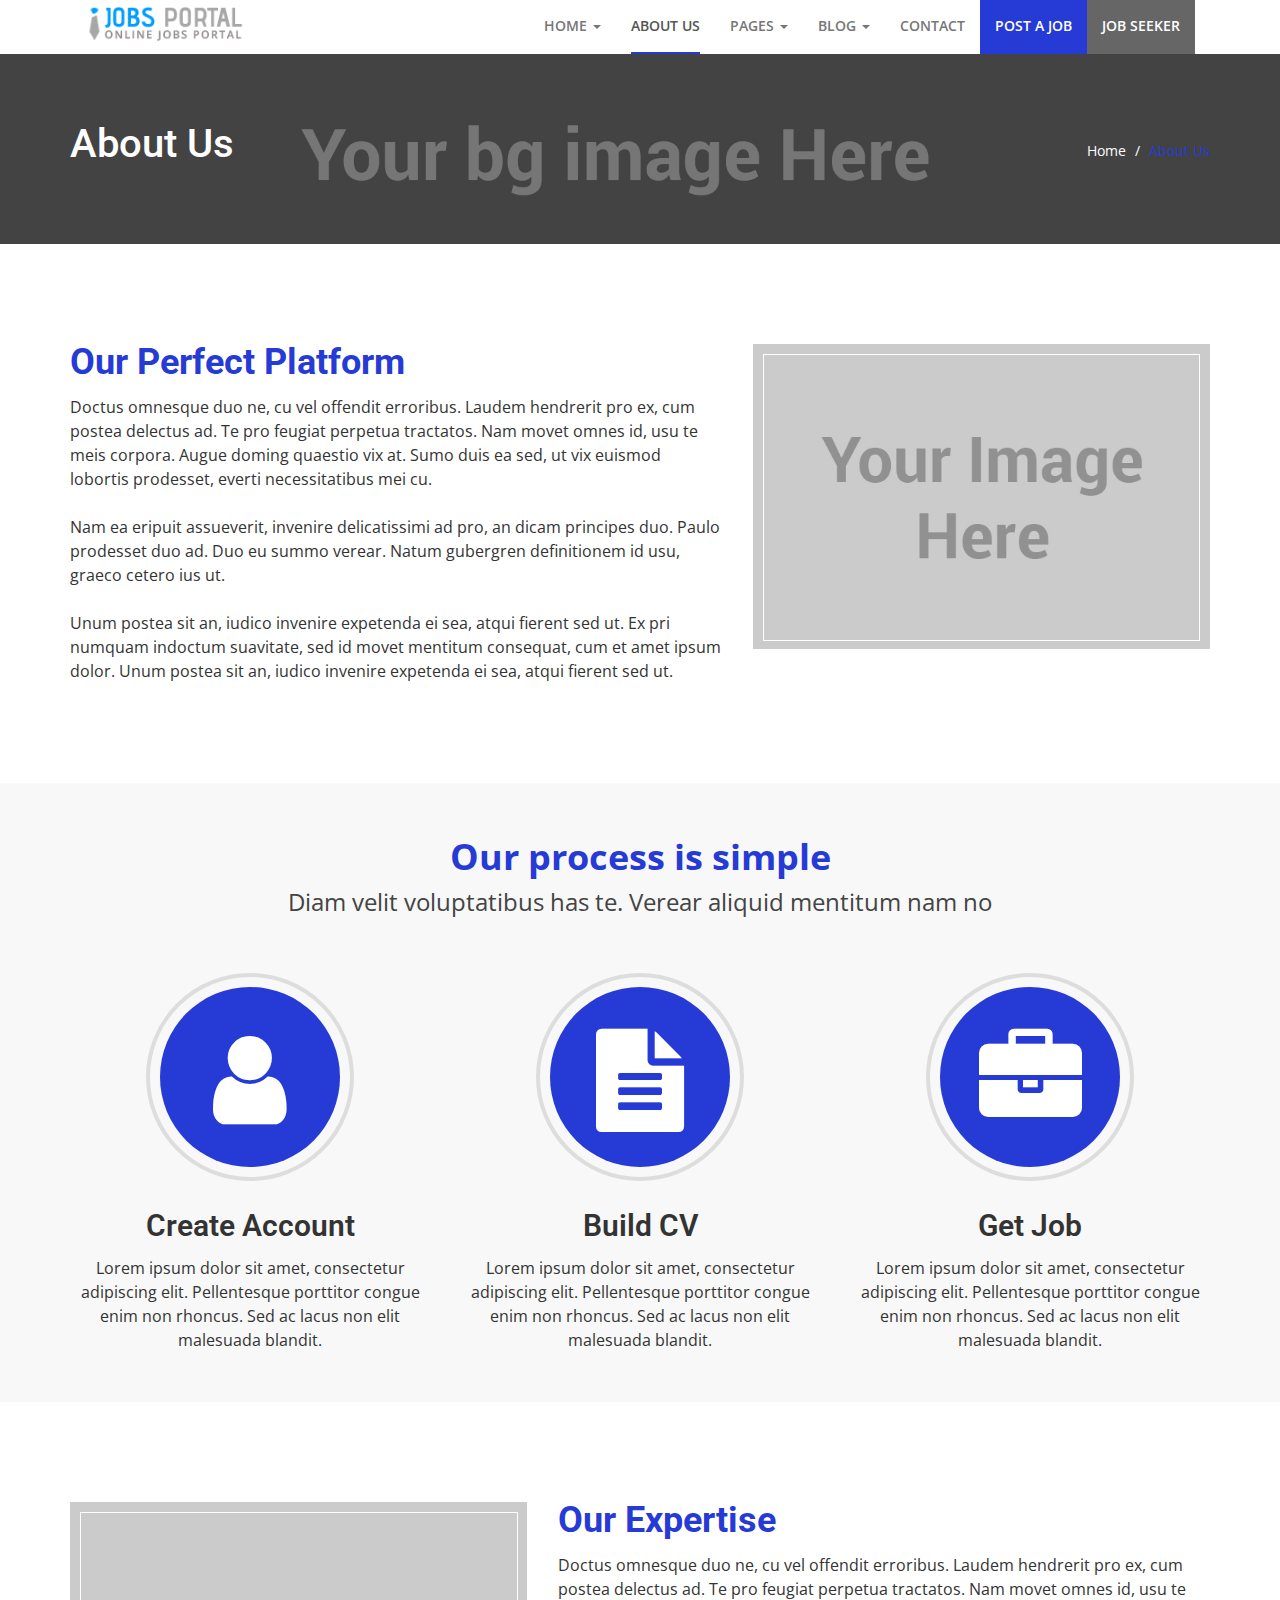
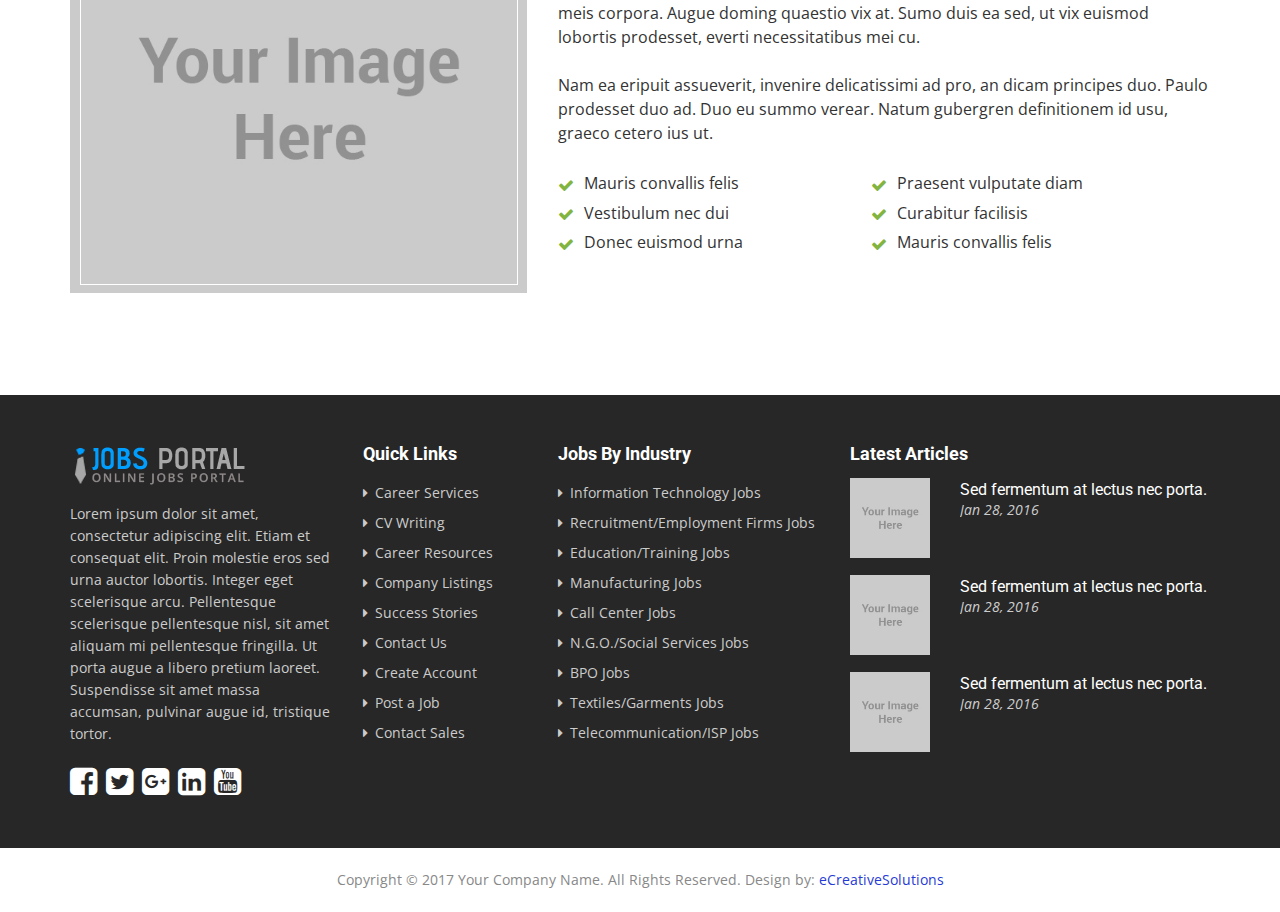
<file: about-us.html>
<!DOCTYPE html>
<html lang="en">
<head>
<meta charset="utf-8">
<meta http-equiv="X-UA-Compatible" content="IE=edge">
<meta name="viewport" content="width=device-width, initial-scale=1">
<title>Online Job Portal HTML</title>
<!-- Fav Icon -->
<link rel="shortcut icon" href="favicon.ico">

<!-- Owl carousel -->
<link href="css/owl.carousel.css" rel="stylesheet">

<!-- Bootstrap -->
<link href="css/bootstrap.min.css" rel="stylesheet">

<!-- Font Awesome -->
<link href="css/font-awesome.css" rel="stylesheet">

<!-- Custom Style -->
<link href="css/main.css" rel="stylesheet">

<!-- HTML5 shim and Respond.js for IE8 support of HTML5 elements and media queries -->
<!--[if lt IE 9]>
  <script src="js/html5shiv.min.js"></script>
  <script src="js/respond.min.js"></script>
<![endif]-->

</head>
<body>
<!-- Header start -->
<div class="header">
  <div class="container">
    <div class="row">
      <div class="col-md-2 col-sm-3 col-xs-12"> <a href="index.html" class="logo"><img src="images/logo.png" alt="" /></a>
        <div class="navbar-header">
          <button type="button" class="navbar-toggle" data-toggle="collapse" data-target=".navbar-collapse"> <span class="sr-only">Toggle navigation</span> <span class="icon-bar"></span> <span class="icon-bar"></span> <span class="icon-bar"></span> </button>
        </div>
        <div class="clearfix"></div>
      </div>
      <div class="col-md-10 col-sm-12 col-xs-12">
        <div class="navbar navbar-default" role="navigation">
          <div class="navbar-collapse collapse" id="nav-main">
            <ul class="nav navbar-nav">
              <li class="dropdown"><a href="index.html">Home <span class="caret"></span></a>
                <ul class="dropdown-menu">
                  <li><a href="index.html">Home Static Image</a></li>
                  <li><a href="index2.html">Home With Map</a></li>
                  <li><a href="index3.html">Home With Slider</a></li>
                </ul>
              </li>
              <li class="active"><a href="about-us.html">About us</a></li>
              <li class="dropdown"><a href="#.">Pages <span class="caret"></span></a>
                <ul class="dropdown-menu">
                  <li><a href="about-us.html">About Us</a></li>
                  <li><a href="login.html">Login</a></li>
                  <li><a href="register.html">Register</a></li>
                  <li><a href="job-listing.html">Job Listing</a></li>
                  <li><a href="job-detail.html">Job Detail</a></li>
                  <li><a href="candidate-listing.html">Candidate Listing</a></li>
                  <li><a href="candidate-detail.html">Candidate Detail</a></li>
                  <li><a href="company-detail.html">Company Profile</a></li>
                  <li><a href="edit-profile.html">Edit Profile</a></li>
                  <li><a href="post-job.html">Post a Job</a></li>
                  <li><a href="packages.html">Packages</a></li>
                  <li><a href="faqs.html">FAQs</a></li>
                  <li><a href="404.html">404 Page</a></li>
                  <li><a href="typography.html">Typography</a></li>
                </ul>
              </li>
              <li class="dropdown"><a href="blog.html">Blog <span class="caret"></span></a>
                <ul class="dropdown-menu">
                  <li><a href="blog.html">Blog List</a></li>
                  <li><a href="blog-detail.html">Blog Detail</a></li>
                  <li><a href="blog-grid.html">Blog Grid</a></li>
                  <li><a href="blog-full-width.html">Blog Grid Full Width</a></li>
                </ul>
              </li>
              <li><a href="contact-us.html">Contact</a></li>
              <li class="postjob"><a href="post-job.html">Post a job</a></li>
              <li class="jobseeker"><a href="candidate-listing.html">Job Seeker</a></li>
            </ul>
          </div>
          <div class="clearfix"></div>
        </div>
      </div>
    </div>
  </div>
</div>
<!-- Header end --> 

<!-- Page Title start -->
<div class="pageTitle">
  <div class="container">
    <div class="row">
      <div class="col-md-6 col-sm-6">
        <h1 class="page-heading">About Us</h1>
      </div>
      <div class="col-md-6 col-sm-6">
        <div class="breadCrumb"><a href="#.">Home</a> / <span>About Us</span></div>
      </div>
    </div>
  </div>
</div>
<!-- Page Title End -->

<div class="about-wraper"> 
  <!-- About -->
  <div class="container">
    <div class="row">
      <div class="col-md-7">
        <h2>Our Perfect Platform</h2>
        <p>Doctus omnesque duo ne, cu vel offendit erroribus. Laudem hendrerit pro ex, cum postea delectus ad. Te pro feugiat perpetua tractatos. Nam movet omnes id, usu te meis corpora. Augue doming quaestio vix at. Sumo duis ea sed, ut vix euismod lobortis prodesset, everti necessitatibus mei cu.<br>
          <br>
          Nam ea eripuit assueverit, invenire delicatissimi ad pro, an dicam principes duo. Paulo prodesset duo ad. Duo eu summo verear. Natum gubergren definitionem id usu, graeco cetero ius ut.<br>
          <br>
          Unum postea sit an, iudico invenire expetenda ei sea, atqui fierent sed ut. Ex pri numquam indoctum suavitate, sed id movet mentitum consequat, cum et amet ipsum dolor. Unum postea sit an, iudico invenire expetenda ei sea, atqui fierent sed ut.</p>
      </div>
      <div class="col-md-5">
        <div class="postimg"><img src="images/about-us-img1.jpg" alt="your alt text" /></div>
      </div>
    </div>
  </div>
  
  <!-- Process -->
  <div class="what_we_do">
    <div class="container">
      <div class="main-heading">Our process is simple</div>
      <div class="whatText">Diam velit voluptatibus has te. Verear aliquid mentitum nam no</div>
      <ul class="row whatList">
        <li class="col-md-4 col-sm-6">
          <div class="iconWrap">
            <div class="icon"><i class="fa fa-user" aria-hidden="true"></i></div>
          </div>
          <h3>Create Account</h3>
          <p>Lorem ipsum dolor sit amet, consectetur adipiscing elit. Pellentesque porttitor congue enim non rhoncus. Sed ac lacus non elit malesuada blandit.</p>
        </li>
        <li class="col-md-4 col-sm-6">
          <div class="iconWrap">
            <div class="icon"><i class="fa fa-file-text"></i></div>
          </div>
          <h3>Build CV</h3>
          <p>Lorem ipsum dolor sit amet, consectetur adipiscing elit. Pellentesque porttitor congue enim non rhoncus. Sed ac lacus non elit malesuada blandit.</p>
        </li>
        <li class="col-md-4 col-sm-6">
          <div class="iconWrap">
            <div class="icon"><i class="fa fa-briefcase" aria-hidden="true"></i></div>
          </div>
          <h3>Get Job</h3>
          <p>Lorem ipsum dolor sit amet, consectetur adipiscing elit. Pellentesque porttitor congue enim non rhoncus. Sed ac lacus non elit malesuada blandit.</p>
        </li>
      </ul>
    </div>
  </div>
  
  <!-- Text -->
  <div class="textrow">
    <div class="container">
      <div class="row">
        <div class="col-md-5">
          <div class="postimg"><img src="images/about-us-img2.jpg" alt="your alt text" /></div>
        </div>
        <div class="col-md-7">
          <h2>Our Expertise</h2>
          <p>Doctus omnesque duo ne, cu vel offendit erroribus. Laudem hendrerit pro ex, cum postea delectus ad. Te pro feugiat perpetua tractatos. Nam movet omnes id, usu te meis corpora. Augue doming quaestio vix at. Sumo duis ea sed, ut vix euismod lobortis prodesset, everti necessitatibus mei cu.<br>
            <br>
            Nam ea eripuit assueverit, invenire delicatissimi ad pro, an dicam principes duo. Paulo prodesset duo ad. Duo eu summo verear. Natum gubergren definitionem id usu, graeco cetero ius ut.</p>
          <ul class="orderlist">
            <li>Mauris convallis felis</li>
            <li>Praesent vulputate diam</li>
            <li>Vestibulum nec dui</li>
            <li>Curabitur facilisis</li>
            <li>Donec euismod urna</li>
            <li>Mauris convallis felis</li>
          </ul>
        </div>
      </div>
    </div>
  </div>
</div>

<!--Footer-->
<div class="footerWrap">
  <div class="container">
    <div class="row"> 
      <!--About Us-->
      <div class="col-md-3 col-sm-12">
        <div class="ft-logo"><img src="images/logo.png" alt="Your alt text here"></div>
        <p>Lorem ipsum dolor sit amet, consectetur adipiscing elit. Etiam et consequat elit. Proin molestie eros sed urna auctor lobortis. Integer eget scelerisque arcu. Pellentesque scelerisque pellentesque nisl, sit amet aliquam mi pellentesque fringilla. Ut porta augue a libero pretium laoreet. Suspendisse sit amet massa accumsan, pulvinar augue id, tristique tortor.</p>
        
        <!-- Social Icons -->
        <div class="social"> <a href="#." target="_blank"> <i class="fa fa-facebook-square" aria-hidden="true"></i></a> <a href="#." target="_blank"><i class="fa fa-twitter-square" aria-hidden="true"></i></a> <a href="#." target="_blank"><i class="fa fa-google-plus-square" aria-hidden="true"></i></a> <a href="#." target="_blank"><i class="fa fa-linkedin-square" aria-hidden="true"></i></a> <a href="#." target="_blank"><i class="fa fa-youtube-square" aria-hidden="true"></i></a> </div>
        <!-- Social Icons end --> 
      </div>
      <!--About us End--> 
      
      <!--Quick Links-->
      <div class="col-md-2 col-sm-6">
        <h5>Quick Links</h5>
        <!--Quick Links menu Start-->
        <ul class="quicklinks">
          <li><a href="#.">Career Services</a></li>
          <li><a href="#.">CV Writing</a></li>
          <li><a href="#.">Career Resources</a></li>
          <li><a href="#.">Company Listings</a></li>
          <li><a href="#.">Success Stories</a></li>
          <li><a href="#.">Contact Us</a></li>
          <li><a href="#.">Create Account</a></li>
          <li><a href="#.">Post a Job</a></li>
          <li><a href="#.">Contact Sales</a></li>
        </ul>
      </div>
      <!--Quick Links menu end--> 
      
      <!--Jobs By Industry-->
      <div class="col-md-3 col-sm-6">
        <h5>Jobs By Industry</h5>
        <!--Industry menu Start-->
        <ul class="quicklinks">
          <li><a href="#.">Information Technology Jobs</a></li>
          <li><a href="#.">Recruitment/Employment Firms Jobs</a></li>
          <li><a href="#.">Education/Training Jobs</a></li>
          <li><a href="#.">Manufacturing Jobs</a></li>
          <li><a href="#.">Call Center Jobs</a></li>
          <li><a href="#.">N.G.O./Social Services Jobs</a></li>
          <li><a href="#.">BPO Jobs</a></li>
          <li><a href="#.">Textiles/Garments Jobs</a></li>
          <li><a href="#.">Telecommunication/ISP Jobs</a></li>
        </ul>
        <!--Industry menu End-->
        <div class="clear"></div>
      </div>
      
      <!--Latest Articles-->
      <div class="col-md-4 col-sm-12">
        <h5>Latest Articles</h5>
        <ul class="posts-list">
          <!--Article 1-->
          <li>
            <article class="post post-list">
              <div class="entry-content media">
                <div class="media-left"> <a href="#." title="" class="entry-image"> <img width="80" height="80" src="images/news-1.jpg" alt="Your alt text here"> </a> </div>
                <div class="media-body">
                  <h4 class="entry-title"> <a href="#.">Sed fermentum at lectus nec porta.</a> </h4>
                  <div class="entry-content-inner">
                    <div class="entry-meta"> <span class="entry-date">Jan 28, 2016</span> </div>
                  </div>
                </div>
              </div>
            </article>
          </li>
          <!--Article end 1--> 
          
          <!--Article 2-->
          <li>
            <article class="post post-list">
              <div class="entry-content media">
                <div class="media-left"> <a href="#." title="" class="entry-image"> <img width="80" height="80" src="images/news-2.jpg" alt="Your alt text here"> </a> </div>
                <div class="media-body">
                  <h4 class="entry-title"> <a href="#.">Sed fermentum at lectus nec porta.</a> </h4>
                  <div class="entry-content-inner">
                    <div class="entry-meta"> <span class="entry-date">Jan 28, 2016</span> </div>
                  </div>
                </div>
              </div>
            </article>
          </li>
          <!--Article end 2--> 
          
          <!--Article 3-->
          <li>
            <article class="post post-list">
              <div class="entry-content media">
                <div class="media-left"> <a href="#." title="" class="entry-image"> <img width="80" height="80" src="images/news-3.jpg" alt="Your alt text here"> </a> </div>
                <div class="media-body">
                  <h4 class="entry-title"> <a href="#.">Sed fermentum at lectus nec porta.</a> </h4>
                  <div class="entry-content-inner">
                    <div class="entry-meta"> <span class="entry-date">Jan 28, 2016</span> </div>
                  </div>
                </div>
              </div>
            </article>
          </li>
          <!--Article end 3-->
        </ul>
      </div>
    </div>
  </div>
</div>
<!--Footer end--> 

<!--Copyright-->
<div class="copyright">
  <div class="container">
    <div class="bttxt">Copyright &copy; 2017 Your Company Name. All Rights Reserved. Design by: <a href="http://graphicriver.net/user/ecreativesol" target="_blank">eCreativeSolutions</a></div>
  </div>
</div>

<!-- Bootstrap's JavaScript --> 
<script src="js/jquery-2.1.4.min.js"></script> 
<script src="js/bootstrap.min.js"></script> 

<!-- Owl carousel --> 
<script src="js/owl.carousel.js"></script> 

<!-- Custom js --> 
<script src="js/script.js"></script>
</body>
</html>
</file>
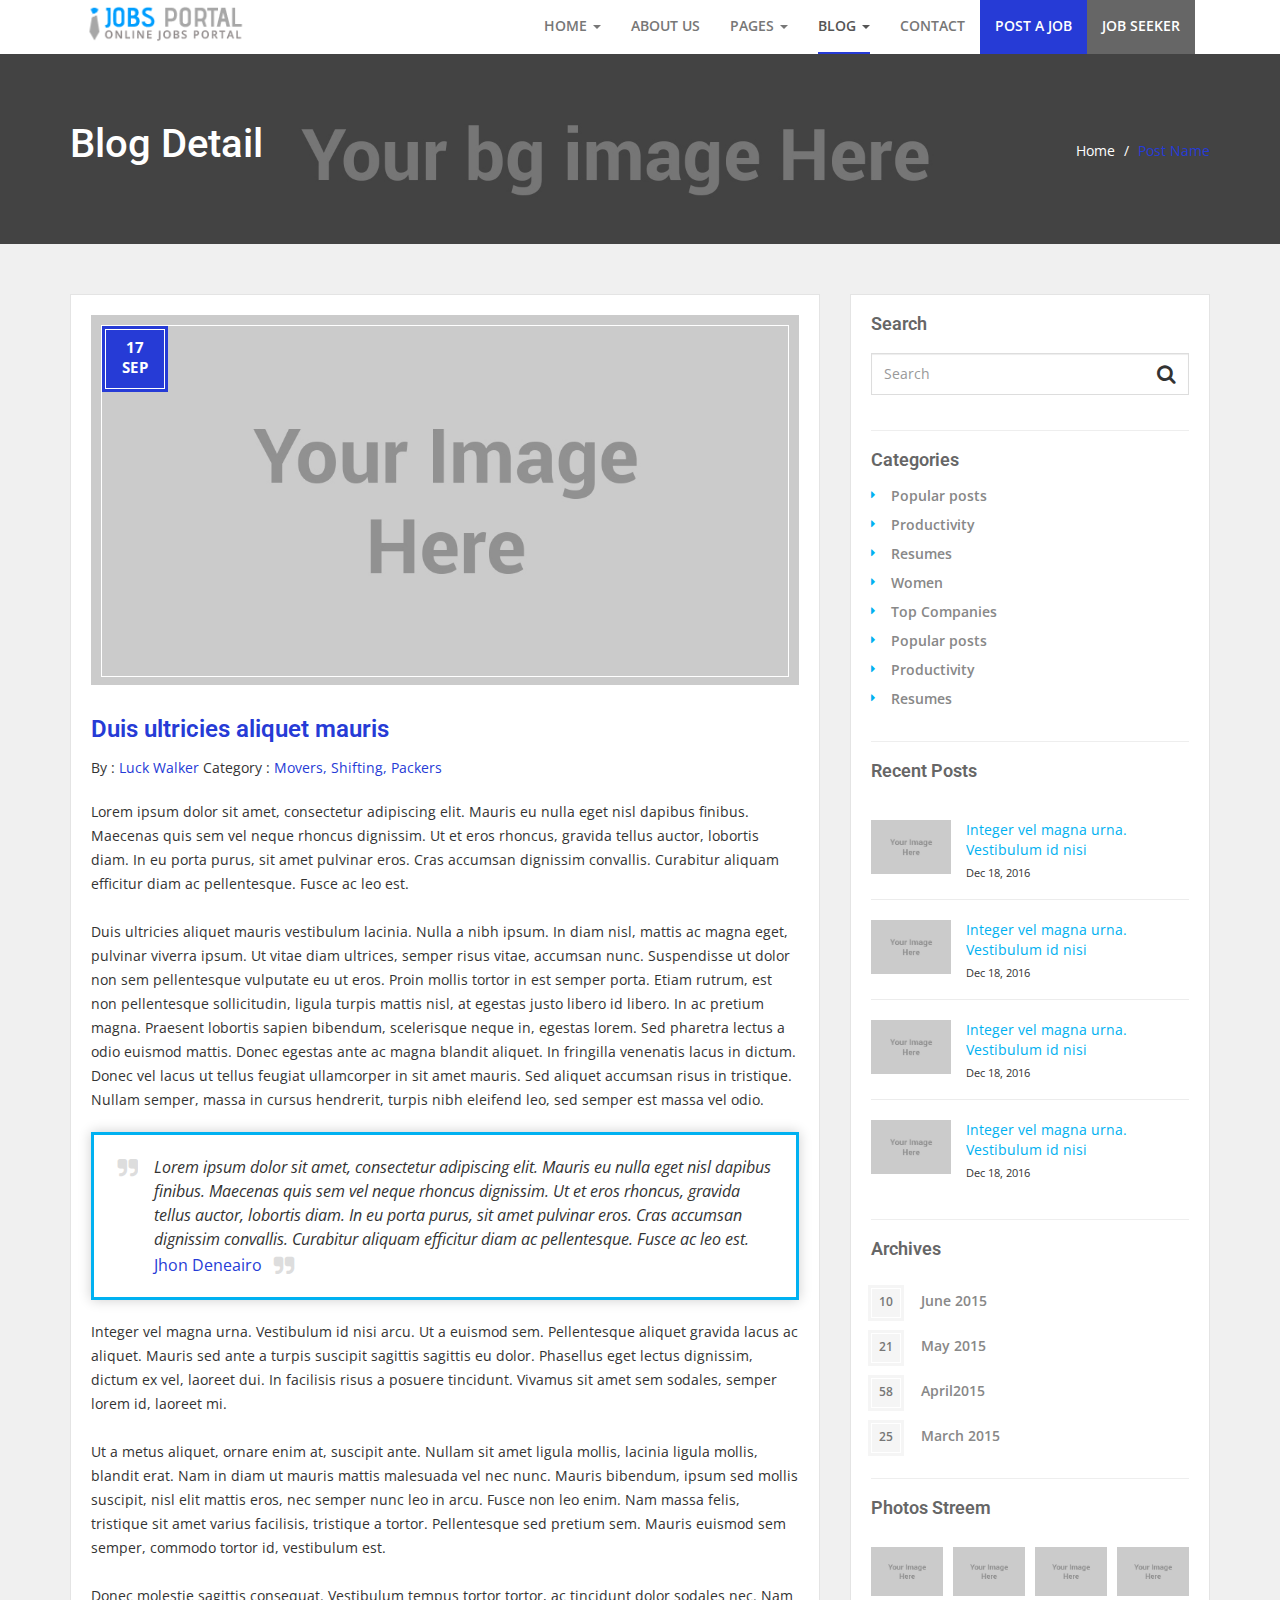
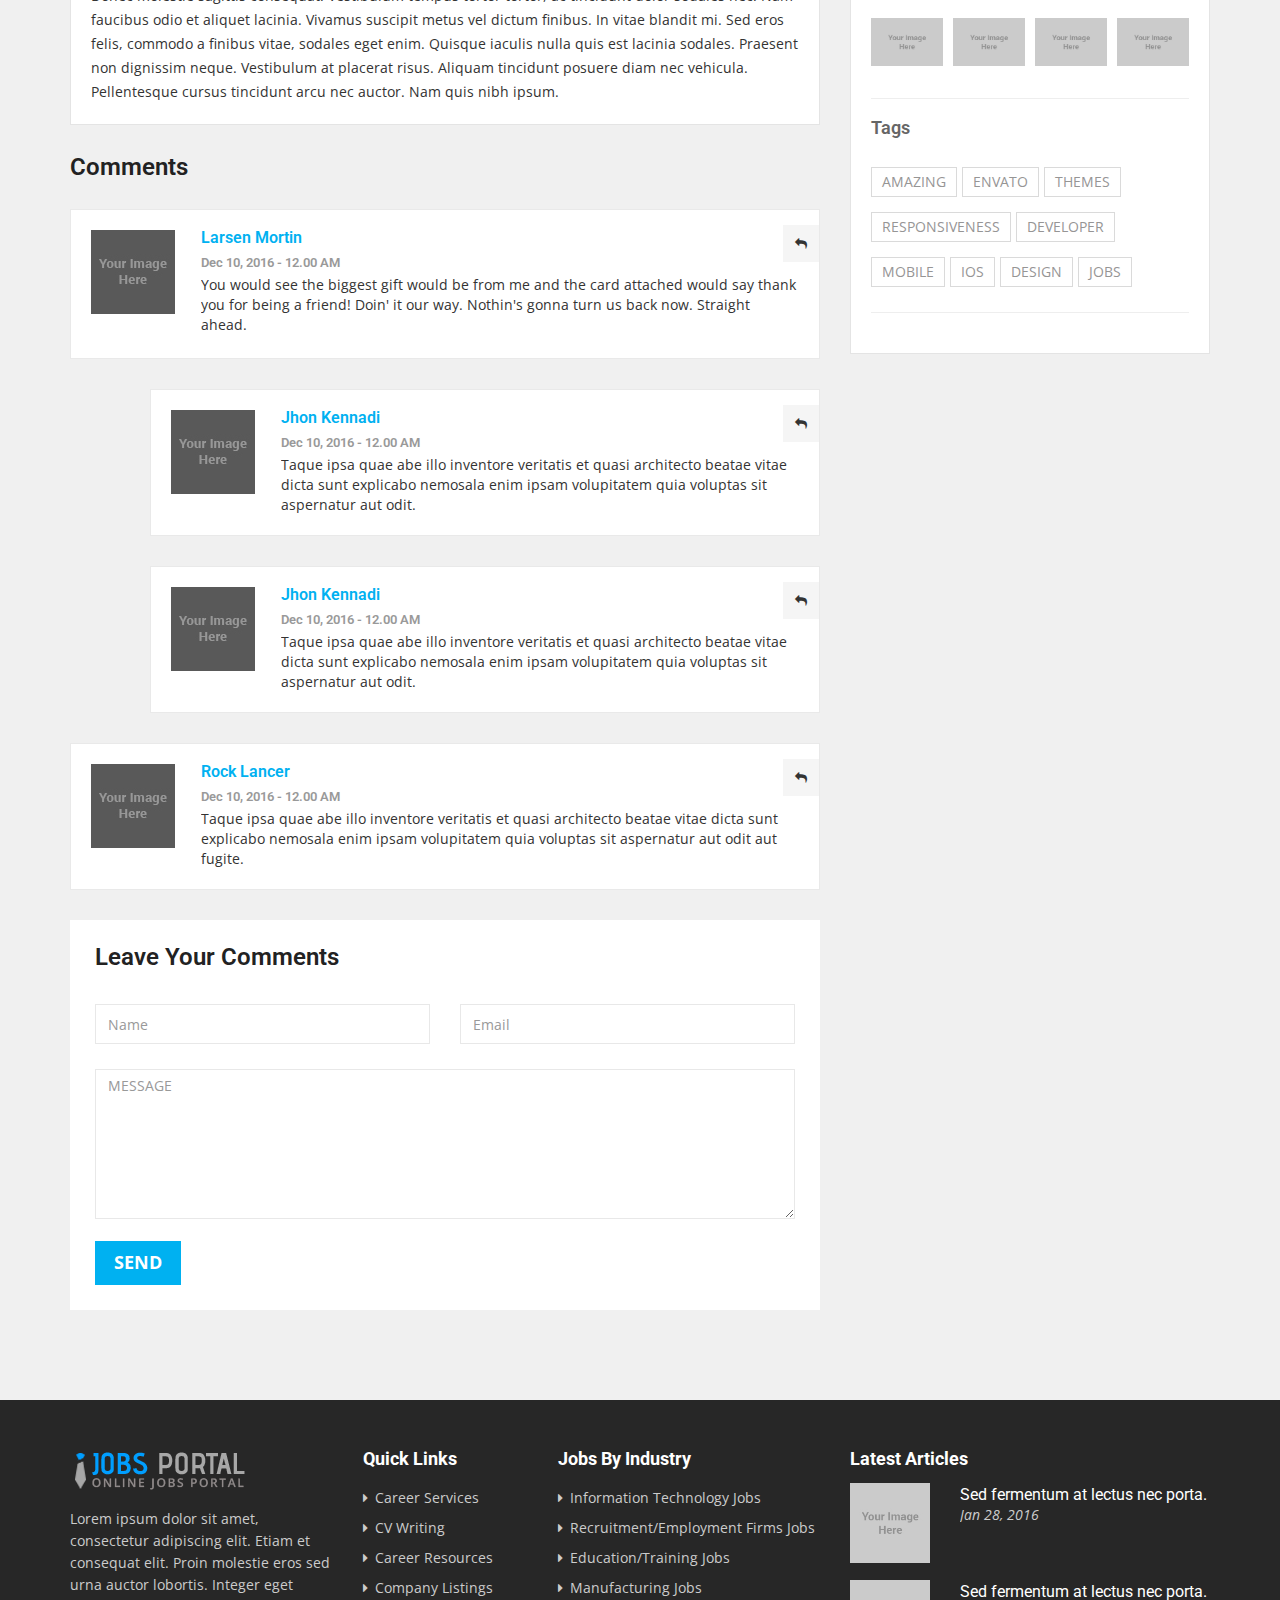
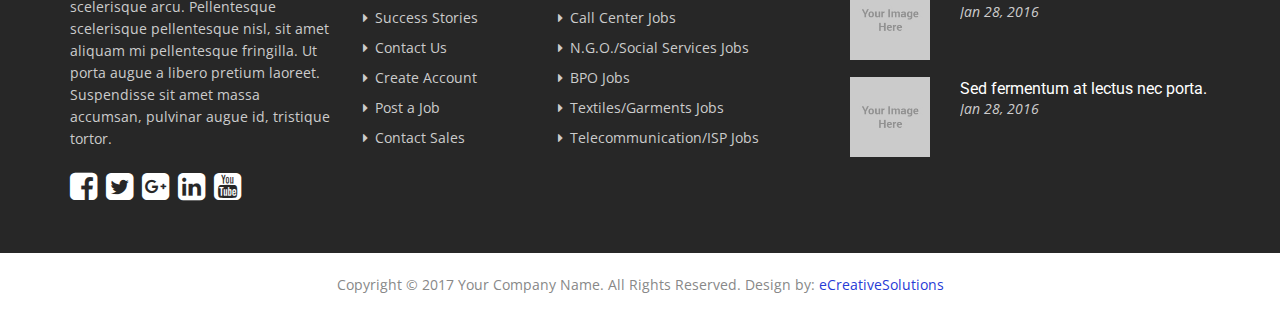
<file: blog-detail.html>
<!DOCTYPE html>
<html lang="en">
<head>
<meta charset="utf-8">
<meta http-equiv="X-UA-Compatible" content="IE=edge">
<meta name="viewport" content="width=device-width, initial-scale=1">
<title>Online Job Portal HTML</title>
<!-- Fav Icon -->
<link rel="shortcut icon" href="favicon.ico">

<!-- Owl carousel -->
<link href="css/owl.carousel.css" rel="stylesheet">

<!-- Bootstrap -->
<link href="css/bootstrap.min.css" rel="stylesheet">

<!-- Font Awesome -->
<link href="css/font-awesome.css" rel="stylesheet">

<!-- Custom Style -->
<link href="css/main.css" rel="stylesheet">

<!-- HTML5 shim and Respond.js for IE8 support of HTML5 elements and media queries -->
<!--[if lt IE 9]>
  <script src="js/html5shiv.min.js"></script>
  <script src="js/respond.min.js"></script>
<![endif]-->

</head>
<body>
<!-- Header start -->
<div class="header">
  <div class="container">
    <div class="row">
      <div class="col-md-2 col-sm-3 col-xs-12"> <a href="index.html" class="logo"><img src="images/logo.png" alt="" /></a>
        <div class="navbar-header">
          <button type="button" class="navbar-toggle" data-toggle="collapse" data-target=".navbar-collapse"> <span class="sr-only">Toggle navigation</span> <span class="icon-bar"></span> <span class="icon-bar"></span> <span class="icon-bar"></span> </button>
        </div>
        <div class="clearfix"></div>
      </div>
      <div class="col-md-10 col-sm-12 col-xs-12"> 
        <!-- Nav start -->
        <div class="navbar navbar-default" role="navigation">
          <div class="navbar-collapse collapse" id="nav-main">
            <ul class="nav navbar-nav">
              <li class="dropdown"><a href="index.html">Home <span class="caret"></span></a> 
                <!-- dropdown start -->
                <ul class="dropdown-menu">
                  <li><a href="index.html">Home Static Image</a></li>
                  <li><a href="index2.html">Home With Map</a></li>
                  <li><a href="index3.html">Home With Slider</a></li>
                </ul>
                <!-- dropdown end --> 
              </li>
              <li><a href="about-us.html">About us</a></li>
              <li class="dropdown"><a href="#.">Pages <span class="caret"></span></a> 
                <!-- dropdown start -->
                <ul class="dropdown-menu">
                  <li><a href="about-us.html">About Us</a></li>
                  <li><a href="login.html">Login</a></li>
                  <li><a href="register.html">Register</a></li>
                  <li><a href="job-listing.html">Job Listing</a></li>
                  <li><a href="job-detail.html">Job Detail</a></li>
                  <li><a href="candidate-listing.html">Candidate Listing</a></li>
                  <li><a href="candidate-detail.html">Candidate Detail</a></li>
                  <li><a href="company-detail.html">Company Profile</a></li>
                  <li><a href="edit-profile.html">Edit Profile</a></li>
                  <li><a href="post-job.html">Post a Job</a></li>
                  <li><a href="packages.html">Packages</a></li>
                  <li><a href="faqs.html">FAQs</a></li>
                  <li><a href="404.html">404 Page</a></li>
                  <li><a href="typography.html">Typography</a></li>
                </ul>
                <!-- dropdown end --> 
              </li>
              <li class="dropdown active"><a href="blog.html">Blog <span class="caret"></span></a> 
                <!-- dropdown start -->
                <ul class="dropdown-menu">
                  <li><a href="blog.html">Blog List</a></li>
                  <li class="active"><a href="blog-detail.html">Blog Detail</a></li>
                  <li><a href="blog-grid.html">Blog Grid</a></li>
                  <li><a href="blog-full-width.html">Blog Grid Full Width</a></li>
                </ul>
                <!-- dropdown end --> 
              </li>
              <li><a href="contact-us.html">Contact</a></li>
              <li class="postjob"><a href="post-job.html">Post a job</a></li>
              <li class="jobseeker"><a href="candidate-listing.html">Job Seeker</a></li>
            </ul>
            <!-- Nav collapes end --> 
          </div>
          <div class="clearfix"></div>
        </div>
        <!-- Nav end --> 
      </div>
    </div>
    <!-- row end --> 
  </div>
  <!-- Header container end --> 
</div>
<!-- Header end --> 

<!-- Page Title start -->
<div class="pageTitle">
  <div class="container">
    <div class="row">
      <div class="col-md-6 col-sm-6">
        <h1 class="page-heading">Blog Detail</h1>
      </div>
      <div class="col-md-6 col-sm-6">
        <div class="breadCrumb"><a href="#.">Home</a> / <span>Post Name</span></div>
      </div>
    </div>
  </div>
</div>
<!-- Page Title End -->

<div class="listpgWraper">
  <div class="container"> 
    
    <!-- Blog start -->
    <div class="row">
      <div class="col-md-8"> 
        <!-- Blog List start -->
        <div class="blogWraper">
          <div class="blogList blogdetailbox">
            <div class="postimg"><img src="images/blog/large-1.jpg" alt="Blog Title">
              <div class="date"> 17 SEP</div>
            </div>
            <div class="post-header margin-top30">
              <h4><a href="#.">Duis ultricies aliquet mauris</a></h4>
              <div class="postmeta">By : <span>Luck Walker </span> Category : <a href="#.">Movers, Shifting, Packers </a></div>
            </div>
            <p> Lorem ipsum dolor sit amet, consectetur adipiscing elit. Mauris eu nulla eget nisl dapibus finibus. Maecenas quis sem vel neque rhoncus dignissim. Ut et eros rhoncus, gravida tellus auctor, lobortis diam. In eu porta purus, sit amet pulvinar eros. Cras accumsan dignissim convallis. Curabitur aliquam efficitur diam ac pellentesque. Fusce ac leo est. <br>
              <br>
              Duis ultricies aliquet mauris vestibulum lacinia. Nulla a nibh ipsum. In diam nisl, mattis ac magna eget, pulvinar viverra ipsum. Ut vitae diam ultrices, semper risus vitae, accumsan nunc. Suspendisse ut dolor non sem pellentesque vulputate eu ut eros. Proin mollis tortor in est semper porta. Etiam rutrum, est non pellentesque sollicitudin, ligula turpis mattis nisl, at egestas justo libero id libero. In ac pretium magna. Praesent lobortis sapien bibendum, scelerisque neque in, egestas lorem. Sed pharetra lectus a odio euismod mattis. Donec egestas ante ac magna blandit aliquet. In fringilla venenatis lacus in dictum. Donec vel lacus ut tellus feugiat ullamcorper in sit amet mauris. Sed aliquet accumsan risus in tristique. Nullam semper, massa in cursus hendrerit, turpis nibh eleifend leo, sed semper est massa vel odio. </p>
            <blockquote class="text-left-align">
              <p>Lorem ipsum dolor sit amet, consectetur adipiscing elit. Mauris eu nulla eget nisl dapibus finibus. Maecenas quis sem vel neque rhoncus dignissim. Ut et eros rhoncus, gravida tellus auctor, lobortis diam. In eu porta purus, sit amet pulvinar eros. Cras accumsan dignissim convallis. Curabitur aliquam efficitur diam ac pellentesque. Fusce ac leo est.</p>
              <span class="author-name"> <a href="#.">Jhon Deneairo</a></span> </blockquote>
            <p> Integer vel magna urna. Vestibulum id nisi arcu. Ut a euismod sem. Pellentesque aliquet gravida lacus ac aliquet. Mauris sed ante a turpis suscipit sagittis sagittis eu dolor. Phasellus eget lectus dignissim, dictum ex vel, laoreet dui. In facilisis risus a posuere tincidunt. Vivamus sit amet sem sodales, semper lorem id, laoreet mi. <br>
              <br>
              Ut a metus aliquet, ornare enim at, suscipit ante. Nullam sit amet ligula mollis, lacinia ligula mollis, blandit erat. Nam in diam ut mauris mattis malesuada vel nec nunc. Mauris bibendum, ipsum sed mollis suscipit, nisl elit mattis eros, nec semper nunc leo in arcu. Fusce non leo enim. Nam massa felis, tristique sit amet varius facilisis, tristique a tortor. Pellentesque sed pretium sem. Mauris euismod sem semper, commodo tortor id, vestibulum est. <br>
              <br>
              Donec molestie sagittis consequat. Vestibulum tempus tortor tortor, ac tincidunt dolor sodales nec. Nam faucibus odio et aliquet lacinia. Vivamus suscipit metus vel dictum finibus. In vitae blandit mi. Sed eros felis, commodo a finibus vitae, sodales eget enim. Quisque iaculis nulla quis est lacinia sodales. Praesent non dignissim neque. Vestibulum at placerat risus. Aliquam tincidunt posuere diam nec vehicula. Pellentesque cursus tincidunt arcu nec auctor. Nam quis nibh ipsum. </p>
          </div>
          <div class="comments margin-top30">
            <h4>Comments</h4>
            <ul class="media-list">
              <!-- COMMENTS -->
              <li class="media">
                <div class="media-left"> <a href="#."> <img class="media-object img-responsive" src="images/coment-avatar-1.jpg" alt=""> <br>
                  </a> </div>
                <div class="media-body">
                  <h6 class="media-heading">Larsen Mortin<span> Dec 10, 2016 - 12.00 AM</span></h6>
                  <p>You would see the biggest gift would be from me and the card attached would say thank you for being a friend! Doin' it our way. Nothin's gonna turn us back now. Straight ahead. </p>
                  <a href="#." class="btn btn-yellow raply"><i class="fa fa-reply" aria-hidden="true"></i></a> </div>
              </li>
              
              <!-- COMMENTS -->
              <li class="media margin-left80">
                <div class="media-left"> <a href="#."> <img class="media-object img-responsive" src="images/coment-avatar-2.jpg" alt="..."> </a> </div>
                <div class="media-body">
                  <h6 class="media-heading">Jhon Kennadi <span> Dec 10, 2016 - 12.00 AM</span></h6>
                  <p>Taque ipsa quae abe illo inventore veritatis et quasi architecto beatae vitae dicta sunt explicabo nemosala enim ipsam volupitatem quia voluptas sit aspernatur aut odit.</p>
                  <a href="#." class="btn btn-yellow raply"><i class="fa fa-reply" aria-hidden="true"></i></a> </div>
              </li>
              <!-- COMMENTS -->
              <li class="media margin-left80">
                <div class="media-left"> <a href="#."> <img class="media-object img-responsive" src="images/coment-avatar-4.jpg" alt="..."> </a> </div>
                <div class="media-body">
                  <h6 class="media-heading">Jhon Kennadi <span> Dec 10, 2016 - 12.00 AM</span></h6>
                  <p>Taque ipsa quae abe illo inventore veritatis et quasi architecto beatae vitae dicta sunt explicabo nemosala enim ipsam volupitatem quia voluptas sit aspernatur aut odit.</p>
                  <a href="#." class="btn btn-yellow raply"><i class="fa fa-reply" aria-hidden="true"></i></a> </div>
              </li>
              
              <!-- COMMENTS -->
              <li class="media">
                <div class="media-left"> <a href="#."> <img class="media-object img-responsive" src="images/coment-avatar-3.jpg" alt="..."> </a> </div>
                <div class="media-body">
                  <h6 class="media-heading">Rock Lancer <span>Dec 10, 2016 - 12.00 AM</span></h6>
                  <p>Taque ipsa quae abe illo inventore veritatis et quasi architecto beatae vitae dicta sunt explicabo nemosala enim ipsam volupitatem quia voluptas sit aspernatur aut odit aut fugite.</p>
                  <a href="#." class="btn btn-yellow raply"><i class="fa fa-reply" aria-hidden="true"></i></a> </div>
              </li>
            </ul>
            
            <!-- LEAVE COMMENTS -->
            <div class="commnetsfrm">
              <h4>Leave Your Comments</h4>
              <form>
                <ul class="row">
                  <li class="col-sm-6">
                    <label>
                      <input type="text" class="form-control" name="name" placeholder="Name">
                    </label>
                  </li>
                  <li class="col-sm-6">
                    <label>
                      <input type="text" class="form-control" name="name" placeholder="Email">
                    </label>
                  </li>
                  <li class="col-sm-12">
                    <label>
                      <textarea class="form-control" placeholder="MESSAGE"></textarea>
                    </label>
                  </li>
                  <li class="col-sm-12">
                    <button type="submit" class="btn margin-top-20">SEND</button>
                  </li>
                </ul>
              </form>
            </div>
          </div>
        </div>
      </div>
      <div class="col-md-4"> 
        <!-- Side Bar -->
        <div class="sidebar"> 
          <!-- Search -->
          <div class="widget">
            <h5 class="widget-title">Search</h5>
            <div class="search">
              <form>
                <input type="text" class="form-control" placeholder="Search">
                <button type="submit" class="btn"><i class="fa fa-search"></i></button>
              </form>
            </div>
          </div>
          <!-- Categories -->
          <div class="widget">
            <h5 class="widget-title">Categories</h5>
            <ul class="categories">
              <li><a href="#.">Popular posts</a></li>
              <li><a href="#.">Productivity</a></li>
              <li><a href="#.">Resumes</a></li>
              <li><a href="#.">Women</a></li>
              <li><a href="#.">Top Companies</a></li>
              <li><a href="#.">Popular posts</a></li>
              <li><a href="#.">Productivity</a></li>
              <li><a href="#.">Resumes</a></li>
            </ul>
          </div>
          <!-- Recent Posts -->
          <div class="widget">
            <h5 class="widget-title">Recent Posts</h5>
            <ul class="papu-post">
              <li>
                <div class="media-left"> <a href="#."><img src="images/blog/1.jpg" alt="Blog Title"></a> </div>
                <div class="media-body"> <a class="media-heading" href="#">Integer vel magna urna. Vestibulum id nisi</a> <span>Dec 18, 2016</span> </div>
              </li>
              <li>
                <div class="media-left"> <a href="#."><img src="images/blog/2.jpg" alt="Blog Title"></a> </div>
                <div class="media-body"> <a class="media-heading" href="#">Integer vel magna urna. Vestibulum id nisi</a> <span>Dec 18, 2016</span> </div>
              </li>
              <li>
                <div class="media-left"> <a href="#."><img src="images/blog/3.jpg" alt="Blog Title"></a> </div>
                <div class="media-body"> <a class="media-heading" href="#">Integer vel magna urna. Vestibulum id nisi</a> <span>Dec 18, 2016</span> </div>
              </li>
              <li>
                <div class="media-left"> <a href="#."><img src="images/blog/4.jpg" alt="Blog Title"></a> </div>
                <div class="media-body"> <a class="media-heading" href="#">Integer vel magna urna. Vestibulum id nisi</a> <span>Dec 18, 2016</span> </div>
              </li>
            </ul>
          </div>
          <!-- Archives Posts -->
          <div class="widget">
            <h5 class="widget-title">Archives</h5>
            <ul class="archive">
              <li><a href="#.">June 2015<span>10</span></a></li>
              <li><a href="#.">May 2015<span>21</span></a></li>
              <li><a href="#.">April2015 <span>58</span></a></li>
              <li><a href="#.">March 2015 <span>25</span></a></li>
            </ul>
          </div>
          <!-- Photos -->
          <div class="widget">
            <h5 class="widget-title">Photos Streem</h5>
            <ul class="photo-steam">
              <li><a href="#."><img src="images/blog/1.jpg" alt=""></a></li>
              <li><a href="#."><img src="images/blog/2.jpg" alt=""></a></li>
              <li><a href="#."><img src="images/blog/3.jpg" alt=""></a></li>
              <li><a href="#."><img src="images/blog/4.jpg" alt=""></a></li>
              <li><a href="#."><img src="images/blog/4.jpg" alt=""></a></li>
              <li><a href="#."><img src="images/blog/3.jpg" alt=""></a></li>
              <li><a href="#."><img src="images/blog/2.jpg" alt=""></a></li>
              <li><a href="#."><img src="images/blog/1.jpg" alt=""></a></li>
            </ul>
          </div>
          <!-- Tags -->
          <div class="widget">
            <h5 class="widget-title">Tags</h5>
            <ul class="tags">
              <li><a href="#.">Amazing </a></li>
              <li><a href="#.">Envato </a></li>
              <li><a href="#.">Themes </a></li>
              <li><a href="#.">Responsiveness </a></li>
              <li><a href="#.">Developer </a></li>
              <li><a href="#.">Mobile </a></li>
              <li><a href="#.">IOS </a></li>
              <li><a href="#.">Design </a></li>
              <li><a href="#.">Jobs </a></li>
            </ul>
          </div>
        </div>
      </div>
    </div>
  </div>
</div>

<!--Footer-->
<div class="footerWrap">
  <div class="container">
    <div class="row"> 
      <!--About Us-->
      <div class="col-md-3 col-sm-12">
        <div class="ft-logo"><img src="images/logo.png" alt="Your alt text here"></div>
        <p>Lorem ipsum dolor sit amet, consectetur adipiscing elit. Etiam et consequat elit. Proin molestie eros sed urna auctor lobortis. Integer eget scelerisque arcu. Pellentesque scelerisque pellentesque nisl, sit amet aliquam mi pellentesque fringilla. Ut porta augue a libero pretium laoreet. Suspendisse sit amet massa accumsan, pulvinar augue id, tristique tortor.</p>
        
        <!-- Social Icons -->
        <div class="social"> <a href="#." target="_blank"> <i class="fa fa-facebook-square" aria-hidden="true"></i></a> <a href="#." target="_blank"><i class="fa fa-twitter-square" aria-hidden="true"></i></a> <a href="#." target="_blank"><i class="fa fa-google-plus-square" aria-hidden="true"></i></a> <a href="#." target="_blank"><i class="fa fa-linkedin-square" aria-hidden="true"></i></a> <a href="#." target="_blank"><i class="fa fa-youtube-square" aria-hidden="true"></i></a> </div>
        <!-- Social Icons end --> 
      </div>
      <!--About us End--> 
      
      <!--Quick Links-->
      <div class="col-md-2 col-sm-6">
        <h5>Quick Links</h5>
        <!--Quick Links menu Start-->
        <ul class="quicklinks">
          <li><a href="#.">Career Services</a></li>
          <li><a href="#.">CV Writing</a></li>
          <li><a href="#.">Career Resources</a></li>
          <li><a href="#.">Company Listings</a></li>
          <li><a href="#.">Success Stories</a></li>
          <li><a href="#.">Contact Us</a></li>
          <li><a href="#.">Create Account</a></li>
          <li><a href="#.">Post a Job</a></li>
          <li><a href="#.">Contact Sales</a></li>
        </ul>
      </div>
      <!--Quick Links menu end--> 
      
      <!--Jobs By Industry-->
      <div class="col-md-3 col-sm-6">
        <h5>Jobs By Industry</h5>
        <!--Industry menu Start-->
        <ul class="quicklinks">
          <li><a href="#.">Information Technology Jobs</a></li>
          <li><a href="#.">Recruitment/Employment Firms Jobs</a></li>
          <li><a href="#.">Education/Training Jobs</a></li>
          <li><a href="#.">Manufacturing Jobs</a></li>
          <li><a href="#.">Call Center Jobs</a></li>
          <li><a href="#.">N.G.O./Social Services Jobs</a></li>
          <li><a href="#.">BPO Jobs</a></li>
          <li><a href="#.">Textiles/Garments Jobs</a></li>
          <li><a href="#.">Telecommunication/ISP Jobs</a></li>
        </ul>
        <!--Industry menu End-->
        <div class="clear"></div>
      </div>
      
      <!--Latest Articles-->
      <div class="col-md-4 col-sm-12">
        <h5>Latest Articles</h5>
        <ul class="posts-list">
          <!--Article 1-->
          <li>
            <article class="post post-list">
              <div class="entry-content media">
                <div class="media-left"> <a href="#." title="" class="entry-image"> <img width="80" height="80" src="images/news-1.jpg" alt="Your alt text here"> </a> </div>
                <div class="media-body">
                  <h4 class="entry-title"> <a href="#.">Sed fermentum at lectus nec porta.</a> </h4>
                  <div class="entry-content-inner">
                    <div class="entry-meta"> <span class="entry-date">Jan 28, 2016</span> </div>
                  </div>
                </div>
              </div>
            </article>
          </li>
          <!--Article end 1--> 
          
          <!--Article 2-->
          <li>
            <article class="post post-list">
              <div class="entry-content media">
                <div class="media-left"> <a href="#." title="" class="entry-image"> <img width="80" height="80" src="images/news-2.jpg" alt="Your alt text here"> </a> </div>
                <div class="media-body">
                  <h4 class="entry-title"> <a href="#.">Sed fermentum at lectus nec porta.</a> </h4>
                  <div class="entry-content-inner">
                    <div class="entry-meta"> <span class="entry-date">Jan 28, 2016</span> </div>
                  </div>
                </div>
              </div>
            </article>
          </li>
          <!--Article end 2--> 
          
          <!--Article 3-->
          <li>
            <article class="post post-list">
              <div class="entry-content media">
                <div class="media-left"> <a href="#." title="" class="entry-image"> <img width="80" height="80" src="images/news-3.jpg" alt="Your alt text here"> </a> </div>
                <div class="media-body">
                  <h4 class="entry-title"> <a href="#.">Sed fermentum at lectus nec porta.</a> </h4>
                  <div class="entry-content-inner">
                    <div class="entry-meta"> <span class="entry-date">Jan 28, 2016</span> </div>
                  </div>
                </div>
              </div>
            </article>
          </li>
          <!--Article end 3-->
        </ul>
      </div>
    </div>
  </div>
</div>
<!--Footer end--> 

<!--Copyright-->
<div class="copyright">
  <div class="container">
    <div class="bttxt">Copyright &copy; 2017 Your Company Name. All Rights Reserved. Design by: <a href="http://graphicriver.net/user/ecreativesol" target="_blank">eCreativeSolutions</a></div>
  </div>
</div>

<!-- Bootstrap's JavaScript --> 
<script src="js/jquery-2.1.4.min.js"></script> 
<script src="js/bootstrap.min.js"></script> 

<!-- Owl carousel --> 
<script src="js/owl.carousel.js"></script> 

<!-- Custom js --> 
<script src="js/script.js"></script>
</body>
</html>
</file>
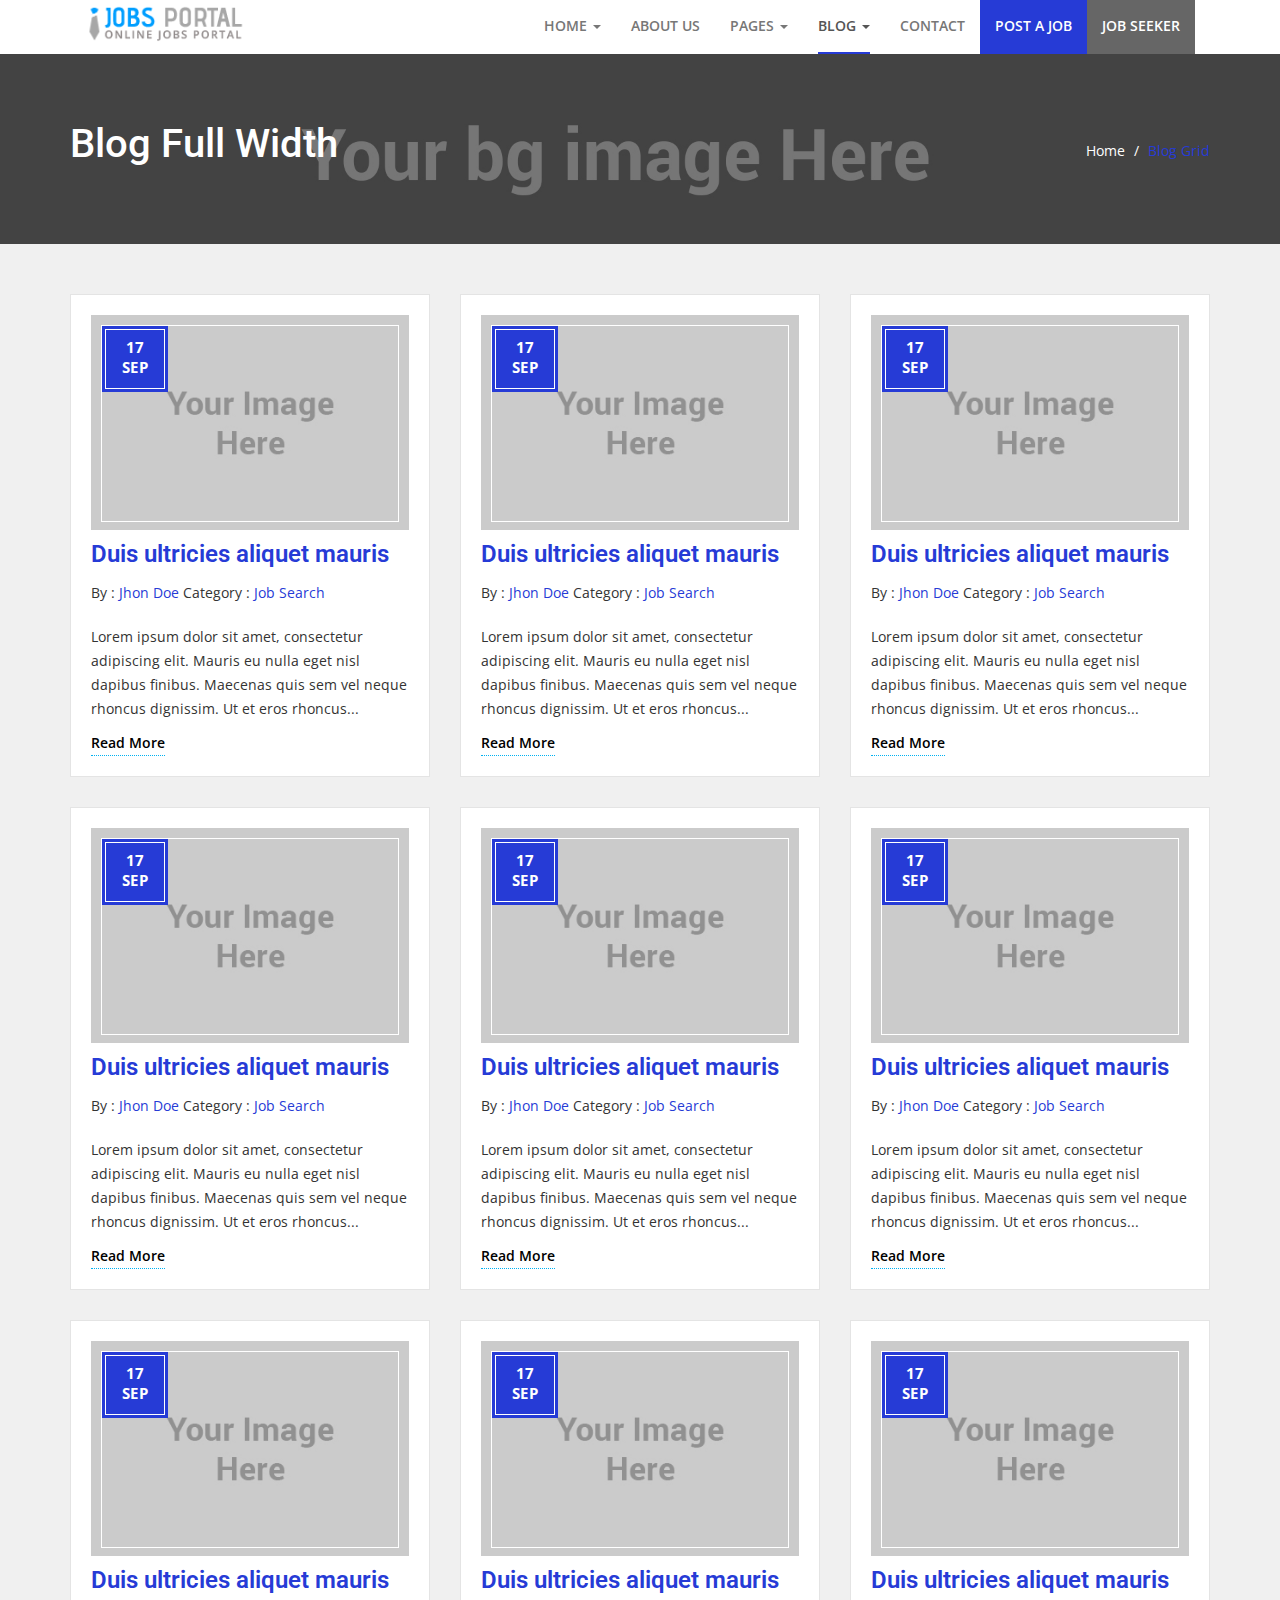
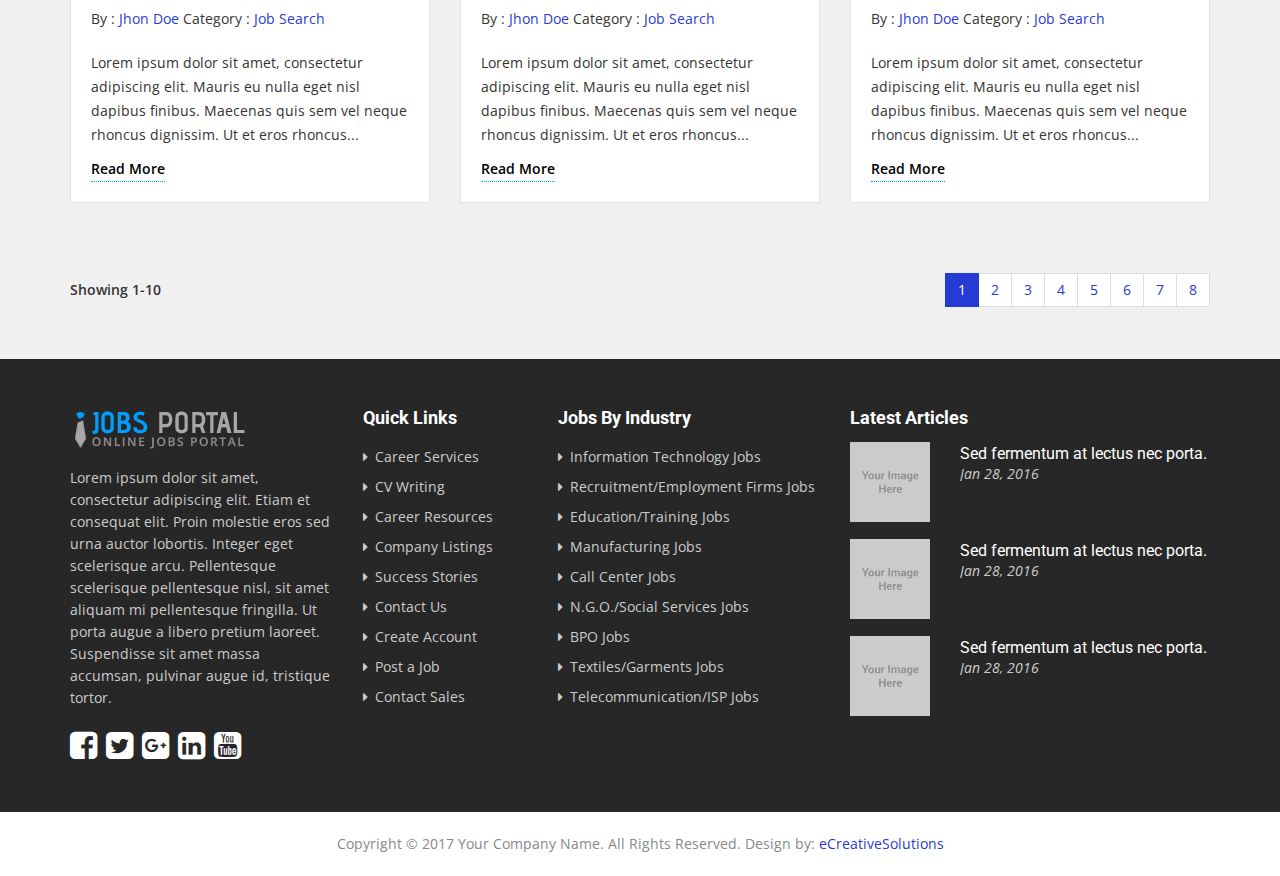
<file: blog-full-width.html>
<!DOCTYPE html>
<html lang="en">
<head>
<meta charset="utf-8">
<meta http-equiv="X-UA-Compatible" content="IE=edge">
<meta name="viewport" content="width=device-width, initial-scale=1">
<title>Online Job Portal HTML</title>
<!-- Fav Icon -->
<link rel="shortcut icon" href="favicon.ico">

<!-- Owl carousel -->
<link href="css/owl.carousel.css" rel="stylesheet">

<!-- Bootstrap -->
<link href="css/bootstrap.min.css" rel="stylesheet">

<!-- Font Awesome -->
<link href="css/font-awesome.css" rel="stylesheet">

<!-- Custom Style -->
<link href="css/main.css" rel="stylesheet">

<!-- HTML5 shim and Respond.js for IE8 support of HTML5 elements and media queries -->
<!--[if lt IE 9]>
  <script src="js/html5shiv.min.js"></script>
  <script src="js/respond.min.js"></script>
<![endif]-->

</head>
<body>
<!-- Header start -->
<div class="header">
  <div class="container">
    <div class="row">
      <div class="col-md-2 col-sm-3 col-xs-12"> <a href="index.html" class="logo"><img src="images/logo.png" alt="" /></a>
        <div class="navbar-header">
          <button type="button" class="navbar-toggle" data-toggle="collapse" data-target=".navbar-collapse"> <span class="sr-only">Toggle navigation</span> <span class="icon-bar"></span> <span class="icon-bar"></span> <span class="icon-bar"></span> </button>
        </div>
        <div class="clearfix"></div>
      </div>
      <div class="col-md-10 col-sm-12 col-xs-12"> 
        <!-- Nav start -->
        <div class="navbar navbar-default" role="navigation">
          <div class="navbar-collapse collapse" id="nav-main">
            <ul class="nav navbar-nav">
              <li class="dropdown"><a href="index.html">Home <span class="caret"></span></a> 
                <!-- dropdown start -->
                <ul class="dropdown-menu">
                  <li><a href="index.html">Home Static Image</a></li>
                  <li><a href="index2.html">Home With Map</a></li>
                  <li><a href="index3.html">Home With Slider</a></li>
                </ul>
                <!-- dropdown end --> 
              </li>
              <li><a href="about-us.html">About us</a></li>
              <li class="dropdown"><a href="#.">Pages <span class="caret"></span></a> 
                <!-- dropdown start -->
                <ul class="dropdown-menu">
                  <li><a href="about-us.html">About Us</a></li>
                  <li><a href="login.html">Login</a></li>
                  <li><a href="register.html">Register</a></li>
                  <li><a href="job-listing.html">Job Listing</a></li>
                  <li><a href="job-detail.html">Job Detail</a></li>
                  <li><a href="candidate-listing.html">Candidate Listing</a></li>
                  <li><a href="candidate-detail.html">Candidate Detail</a></li>
                  <li><a href="company-detail.html">Company Profile</a></li>
                  <li><a href="edit-profile.html">Edit Profile</a></li>
                  <li><a href="post-job.html">Post a Job</a></li>
                  <li><a href="packages.html">Packages</a></li>
                  <li><a href="faqs.html">FAQs</a></li>
                  <li><a href="404.html">404 Page</a></li>
                  <li><a href="typography.html">Typography</a></li>
                </ul>
                <!-- dropdown end --> 
              </li>
              <li class="dropdown active"><a href="blog.html">Blog <span class="caret"></span></a> 
                <!-- dropdown start -->
                <ul class="dropdown-menu">
                  <li><a href="blog.html">Blog List</a></li>
                  <li><a href="blog-detail.html">Blog Detail</a></li>
                  <li><a href="blog-grid.html">Blog Grid</a></li>
                  <li class="active"><a href="blog-full-width.html">Blog Grid Full Width</a></li>
                </ul>
                <!-- dropdown end --> 
              </li>
              <li><a href="contact-us.html">Contact</a></li>
              <li class="postjob"><a href="post-job.html">Post a job</a></li>
              <li class="jobseeker"><a href="candidate-listing.html">Job Seeker</a></li>
            </ul>
            <!-- Nav collapes end --> 
          </div>
          <div class="clearfix"></div>
        </div>
        <!-- Nav end --> 
      </div>
    </div>
    <!-- row end --> 
  </div>
  <!-- Header container end --> 
</div>
<!-- Header end --> 

<!-- Page Title start -->
<div class="pageTitle">
  <div class="container">
    <div class="row">
      <div class="col-md-6 col-sm-6">
        <h1 class="page-heading">Blog Full Width</h1>
      </div>
      <div class="col-md-6 col-sm-6">
        <div class="breadCrumb"><a href="#.">Home</a> / <span>Blog Grid</span></div>
      </div>
    </div>
  </div>
</div>
<!-- Page Title End -->

<div class="listpgWraper">
  <div class="container"> 
    
    <!-- Blog start --> 
    
    <!-- Blog List start -->
    <div class="blogWraper">
      <ul class="blogGrid row">
        <!-- Blog Box -->
        <li class="col-md-4 col-sm-6">
          <div class="int"> 
            <!-- Blog Image -->
            <div class="postimg"> <img src="images/blog/1.jpg" alt="Blog Title">
              <div class="date"> 17 SEP</div>
            </div>
            
            <!-- Blog info -->
            <div class="post-header">
              <h4><a href="#.">Duis ultricies aliquet mauris</a></h4>
              <div class="postmeta">By : <span>Jhon Doe </span> Category : <a href="#.">Job Search </a></div>
            </div>
            <p>Lorem ipsum dolor sit amet, consectetur adipiscing elit. Mauris eu nulla eget nisl dapibus finibus. Maecenas quis sem vel neque rhoncus dignissim. Ut et eros rhoncus...</p>
            <a href="#." class="readmore">Read More</a> </div>
        </li>
        
        <!-- Blog Box -->
        <li class="col-md-4 col-sm-6">
          <div class="int"> 
            <!-- Blog Image -->
            <div class="postimg"> <img src="images/blog/2.jpg" alt="Blog Title">
              <div class="date"> 17 SEP</div>
            </div>
            
            <!-- Blog info -->
            <div class="post-header">
              <h4><a href="#.">Duis ultricies aliquet mauris</a></h4>
              <div class="postmeta">By : <span>Jhon Doe </span> Category : <a href="#.">Job Search </a></div>
            </div>
            <p>Lorem ipsum dolor sit amet, consectetur adipiscing elit. Mauris eu nulla eget nisl dapibus finibus. Maecenas quis sem vel neque rhoncus dignissim. Ut et eros rhoncus...</p>
            <a href="#." class="readmore">Read More</a> </div>
        </li>
        
        <!-- Blog Box -->
        <li class="col-md-4 col-sm-6">
          <div class="int"> 
            <!-- Blog Image -->
            <div class="postimg"> <img src="images/blog/3.jpg" alt="Blog Title">
              <div class="date"> 17 SEP</div>
            </div>
            
            <!-- Blog info -->
            <div class="post-header">
              <h4><a href="#.">Duis ultricies aliquet mauris</a></h4>
              <div class="postmeta">By : <span>Jhon Doe </span> Category : <a href="#.">Job Search </a></div>
            </div>
            <p>Lorem ipsum dolor sit amet, consectetur adipiscing elit. Mauris eu nulla eget nisl dapibus finibus. Maecenas quis sem vel neque rhoncus dignissim. Ut et eros rhoncus...</p>
            <a href="#." class="readmore">Read More</a> </div>
        </li>
        
        <!-- Blog Box -->
        <li class="col-md-4 col-sm-6">
          <div class="int"> 
            <!-- Blog Image -->
            <div class="postimg"> <img src="images/blog/4.jpg" alt="Blog Title">
              <div class="date"> 17 SEP</div>
            </div>
            
            <!-- Blog info -->
            <div class="post-header">
              <h4><a href="#.">Duis ultricies aliquet mauris</a></h4>
              <div class="postmeta">By : <span>Jhon Doe </span> Category : <a href="#.">Job Search </a></div>
            </div>
            <p>Lorem ipsum dolor sit amet, consectetur adipiscing elit. Mauris eu nulla eget nisl dapibus finibus. Maecenas quis sem vel neque rhoncus dignissim. Ut et eros rhoncus...</p>
            <a href="#." class="readmore">Read More</a> </div>
        </li>
        
        <!-- Blog Box -->
        <li class="col-md-4 col-sm-6">
          <div class="int"> 
            <!-- Blog Image -->
            <div class="postimg"> <img src="images/blog/1.jpg" alt="Blog Title">
              <div class="date"> 17 SEP</div>
            </div>
            
            <!-- Blog info -->
            <div class="post-header">
              <h4><a href="#.">Duis ultricies aliquet mauris</a></h4>
              <div class="postmeta">By : <span>Jhon Doe </span> Category : <a href="#.">Job Search </a></div>
            </div>
            <p>Lorem ipsum dolor sit amet, consectetur adipiscing elit. Mauris eu nulla eget nisl dapibus finibus. Maecenas quis sem vel neque rhoncus dignissim. Ut et eros rhoncus...</p>
            <a href="#." class="readmore">Read More</a> </div>
        </li>
        
        <!-- Blog Box -->
        <li class="col-md-4 col-sm-6">
          <div class="int"> 
            <!-- Blog Image -->
            <div class="postimg"> <img src="images/blog/2.jpg" alt="Blog Title">
              <div class="date"> 17 SEP</div>
            </div>
            
            <!-- Blog info -->
            <div class="post-header">
              <h4><a href="#.">Duis ultricies aliquet mauris</a></h4>
              <div class="postmeta">By : <span>Jhon Doe </span> Category : <a href="#.">Job Search </a></div>
            </div>
            <p>Lorem ipsum dolor sit amet, consectetur adipiscing elit. Mauris eu nulla eget nisl dapibus finibus. Maecenas quis sem vel neque rhoncus dignissim. Ut et eros rhoncus...</p>
            <a href="#." class="readmore">Read More</a> </div>
        </li>
        
        <!-- Blog Box -->
        <li class="col-md-4 col-sm-6">
          <div class="int"> 
            <!-- Blog Image -->
            <div class="postimg"> <img src="images/blog/3.jpg" alt="Blog Title">
              <div class="date"> 17 SEP</div>
            </div>
            
            <!-- Blog info -->
            <div class="post-header">
              <h4><a href="#.">Duis ultricies aliquet mauris</a></h4>
              <div class="postmeta">By : <span>Jhon Doe </span> Category : <a href="#.">Job Search </a></div>
            </div>
            <p>Lorem ipsum dolor sit amet, consectetur adipiscing elit. Mauris eu nulla eget nisl dapibus finibus. Maecenas quis sem vel neque rhoncus dignissim. Ut et eros rhoncus...</p>
            <a href="#." class="readmore">Read More</a> </div>
        </li>
        
        <!-- Blog Box -->
        <li class="col-md-4 col-sm-6">
          <div class="int"> 
            <!-- Blog Image -->
            <div class="postimg"> <img src="images/blog/4.jpg" alt="Blog Title">
              <div class="date"> 17 SEP</div>
            </div>
            
            <!-- Blog info -->
            <div class="post-header">
              <h4><a href="#.">Duis ultricies aliquet mauris</a></h4>
              <div class="postmeta">By : <span>Jhon Doe </span> Category : <a href="#.">Job Search </a></div>
            </div>
            <p>Lorem ipsum dolor sit amet, consectetur adipiscing elit. Mauris eu nulla eget nisl dapibus finibus. Maecenas quis sem vel neque rhoncus dignissim. Ut et eros rhoncus...</p>
            <a href="#." class="readmore">Read More</a> </div>
        </li>
        
        <!-- Blog Box -->
        <li class="col-md-4 col-sm-6">
          <div class="int"> 
            <!-- Blog Image -->
            <div class="postimg"> <img src="images/blog/1.jpg" alt="Blog Title">
              <div class="date"> 17 SEP</div>
            </div>
            
            <!-- Blog info -->
            <div class="post-header">
              <h4><a href="#.">Duis ultricies aliquet mauris</a></h4>
              <div class="postmeta">By : <span>Jhon Doe </span> Category : <a href="#.">Job Search </a></div>
            </div>
            <p>Lorem ipsum dolor sit amet, consectetur adipiscing elit. Mauris eu nulla eget nisl dapibus finibus. Maecenas quis sem vel neque rhoncus dignissim. Ut et eros rhoncus...</p>
            <a href="#." class="readmore">Read More</a> </div>
        </li>
      </ul>
    </div>
    
    <!-- Pagination -->
    <div class="pagiWrap">
      <div class="row">
        <div class="col-md-4 col-sm-6">
          <div class="showreslt">Showing 1-10</div>
        </div>
        <div class="col-md-8 col-sm-6 text-right">
          <ul class="pagination">
            <li class="active"><a href="#.">1</a></li>
            <li><a href="#.">2</a></li>
            <li><a href="#.">3</a></li>
            <li><a href="#.">4</a></li>
            <li><a href="#.">5</a></li>
            <li><a href="#.">6</a></li>
            <li><a href="#.">7</a></li>
            <li><a href="#.">8</a></li>
          </ul>
        </div>
      </div>
    </div>
  </div>
</div>

<!--Footer-->
<div class="footerWrap">
  <div class="container">
    <div class="row"> 
      <!--About Us-->
      <div class="col-md-3 col-sm-12">
        <div class="ft-logo"><img src="images/logo.png" alt="Your alt text here"></div>
        <p>Lorem ipsum dolor sit amet, consectetur adipiscing elit. Etiam et consequat elit. Proin molestie eros sed urna auctor lobortis. Integer eget scelerisque arcu. Pellentesque scelerisque pellentesque nisl, sit amet aliquam mi pellentesque fringilla. Ut porta augue a libero pretium laoreet. Suspendisse sit amet massa accumsan, pulvinar augue id, tristique tortor.</p>
        
        <!-- Social Icons -->
        <div class="social"> <a href="#." target="_blank"> <i class="fa fa-facebook-square" aria-hidden="true"></i></a> <a href="#." target="_blank"><i class="fa fa-twitter-square" aria-hidden="true"></i></a> <a href="#." target="_blank"><i class="fa fa-google-plus-square" aria-hidden="true"></i></a> <a href="#." target="_blank"><i class="fa fa-linkedin-square" aria-hidden="true"></i></a> <a href="#." target="_blank"><i class="fa fa-youtube-square" aria-hidden="true"></i></a> </div>
        <!-- Social Icons end --> 
      </div>
      <!--About us End--> 
      
      <!--Quick Links-->
      <div class="col-md-2 col-sm-6">
        <h5>Quick Links</h5>
        <!--Quick Links menu Start-->
        <ul class="quicklinks">
          <li><a href="#.">Career Services</a></li>
          <li><a href="#.">CV Writing</a></li>
          <li><a href="#.">Career Resources</a></li>
          <li><a href="#.">Company Listings</a></li>
          <li><a href="#.">Success Stories</a></li>
          <li><a href="#.">Contact Us</a></li>
          <li><a href="#.">Create Account</a></li>
          <li><a href="#.">Post a Job</a></li>
          <li><a href="#.">Contact Sales</a></li>
        </ul>
      </div>
      <!--Quick Links menu end--> 
      
      <!--Jobs By Industry-->
      <div class="col-md-3 col-sm-6">
        <h5>Jobs By Industry</h5>
        <!--Industry menu Start-->
        <ul class="quicklinks">
          <li><a href="#.">Information Technology Jobs</a></li>
          <li><a href="#.">Recruitment/Employment Firms Jobs</a></li>
          <li><a href="#.">Education/Training Jobs</a></li>
          <li><a href="#.">Manufacturing Jobs</a></li>
          <li><a href="#.">Call Center Jobs</a></li>
          <li><a href="#.">N.G.O./Social Services Jobs</a></li>
          <li><a href="#.">BPO Jobs</a></li>
          <li><a href="#.">Textiles/Garments Jobs</a></li>
          <li><a href="#.">Telecommunication/ISP Jobs</a></li>
        </ul>
        <!--Industry menu End-->
        <div class="clear"></div>
      </div>
      
      <!--Latest Articles-->
      <div class="col-md-4 col-sm-12">
        <h5>Latest Articles</h5>
        <ul class="posts-list">
          <!--Article 1-->
          <li>
            <article class="post post-list">
              <div class="entry-content media">
                <div class="media-left"> <a href="#." title="" class="entry-image"> <img width="80" height="80" src="images/news-1.jpg" alt="Your alt text here"> </a> </div>
                <div class="media-body">
                  <h4 class="entry-title"> <a href="#.">Sed fermentum at lectus nec porta.</a> </h4>
                  <div class="entry-content-inner">
                    <div class="entry-meta"> <span class="entry-date">Jan 28, 2016</span> </div>
                  </div>
                </div>
              </div>
            </article>
          </li>
          <!--Article end 1--> 
          
          <!--Article 2-->
          <li>
            <article class="post post-list">
              <div class="entry-content media">
                <div class="media-left"> <a href="#." title="" class="entry-image"> <img width="80" height="80" src="images/news-2.jpg" alt="Your alt text here"> </a> </div>
                <div class="media-body">
                  <h4 class="entry-title"> <a href="#.">Sed fermentum at lectus nec porta.</a> </h4>
                  <div class="entry-content-inner">
                    <div class="entry-meta"> <span class="entry-date">Jan 28, 2016</span> </div>
                  </div>
                </div>
              </div>
            </article>
          </li>
          <!--Article end 2--> 
          
          <!--Article 3-->
          <li>
            <article class="post post-list">
              <div class="entry-content media">
                <div class="media-left"> <a href="#." title="" class="entry-image"> <img width="80" height="80" src="images/news-3.jpg" alt="Your alt text here"> </a> </div>
                <div class="media-body">
                  <h4 class="entry-title"> <a href="#.">Sed fermentum at lectus nec porta.</a> </h4>
                  <div class="entry-content-inner">
                    <div class="entry-meta"> <span class="entry-date">Jan 28, 2016</span> </div>
                  </div>
                </div>
              </div>
            </article>
          </li>
          <!--Article end 3-->
        </ul>
      </div>
    </div>
  </div>
</div>
<!--Footer end--> 

<!--Copyright-->
<div class="copyright">
  <div class="container">
    <div class="bttxt">Copyright &copy; 2017 Your Company Name. All Rights Reserved. Design by: <a href="http://graphicriver.net/user/ecreativesol" target="_blank">eCreativeSolutions</a></div>
  </div>
</div>

<!-- Bootstrap's JavaScript --> 
<script src="js/jquery-2.1.4.min.js"></script> 
<script src="js/bootstrap.min.js"></script> 

<!-- Owl carousel --> 
<script src="js/owl.carousel.js"></script> 

<!-- Custom js --> 
<script src="js/script.js"></script>
</body>
</html>
</file>
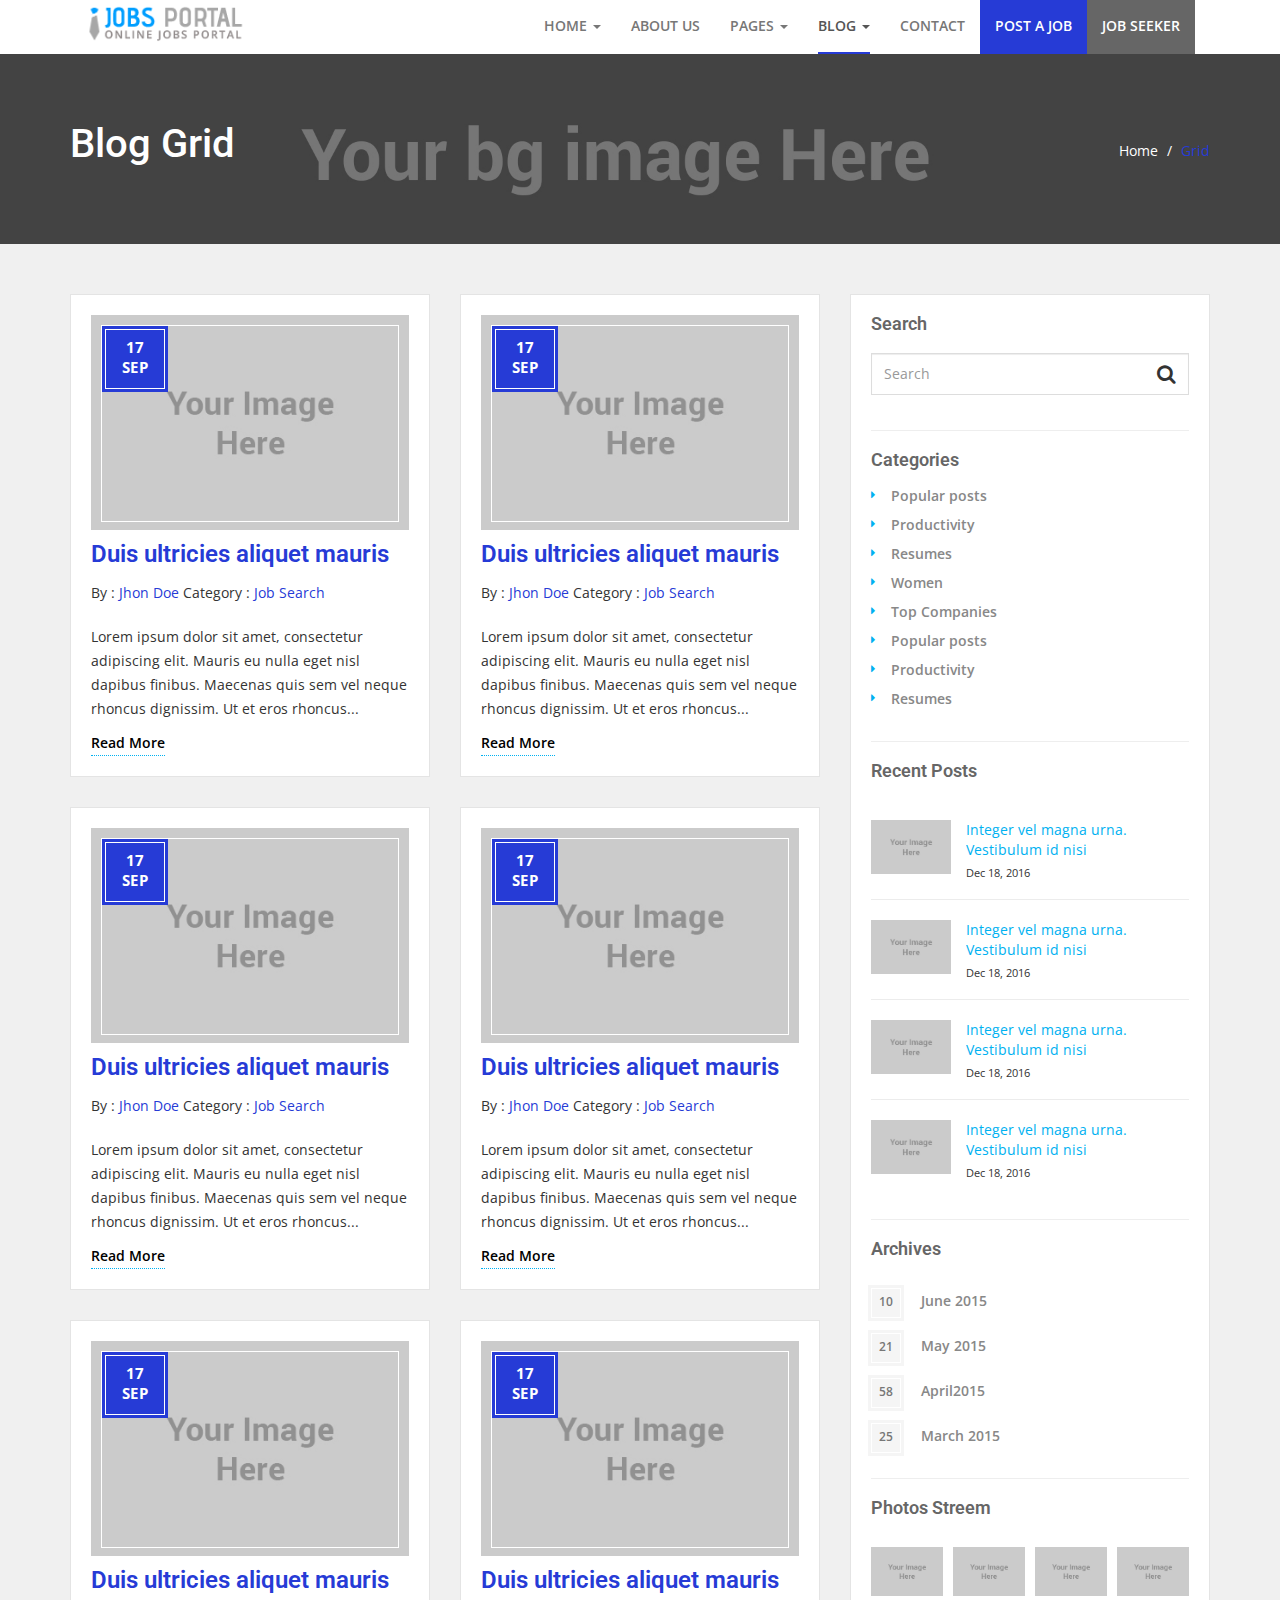
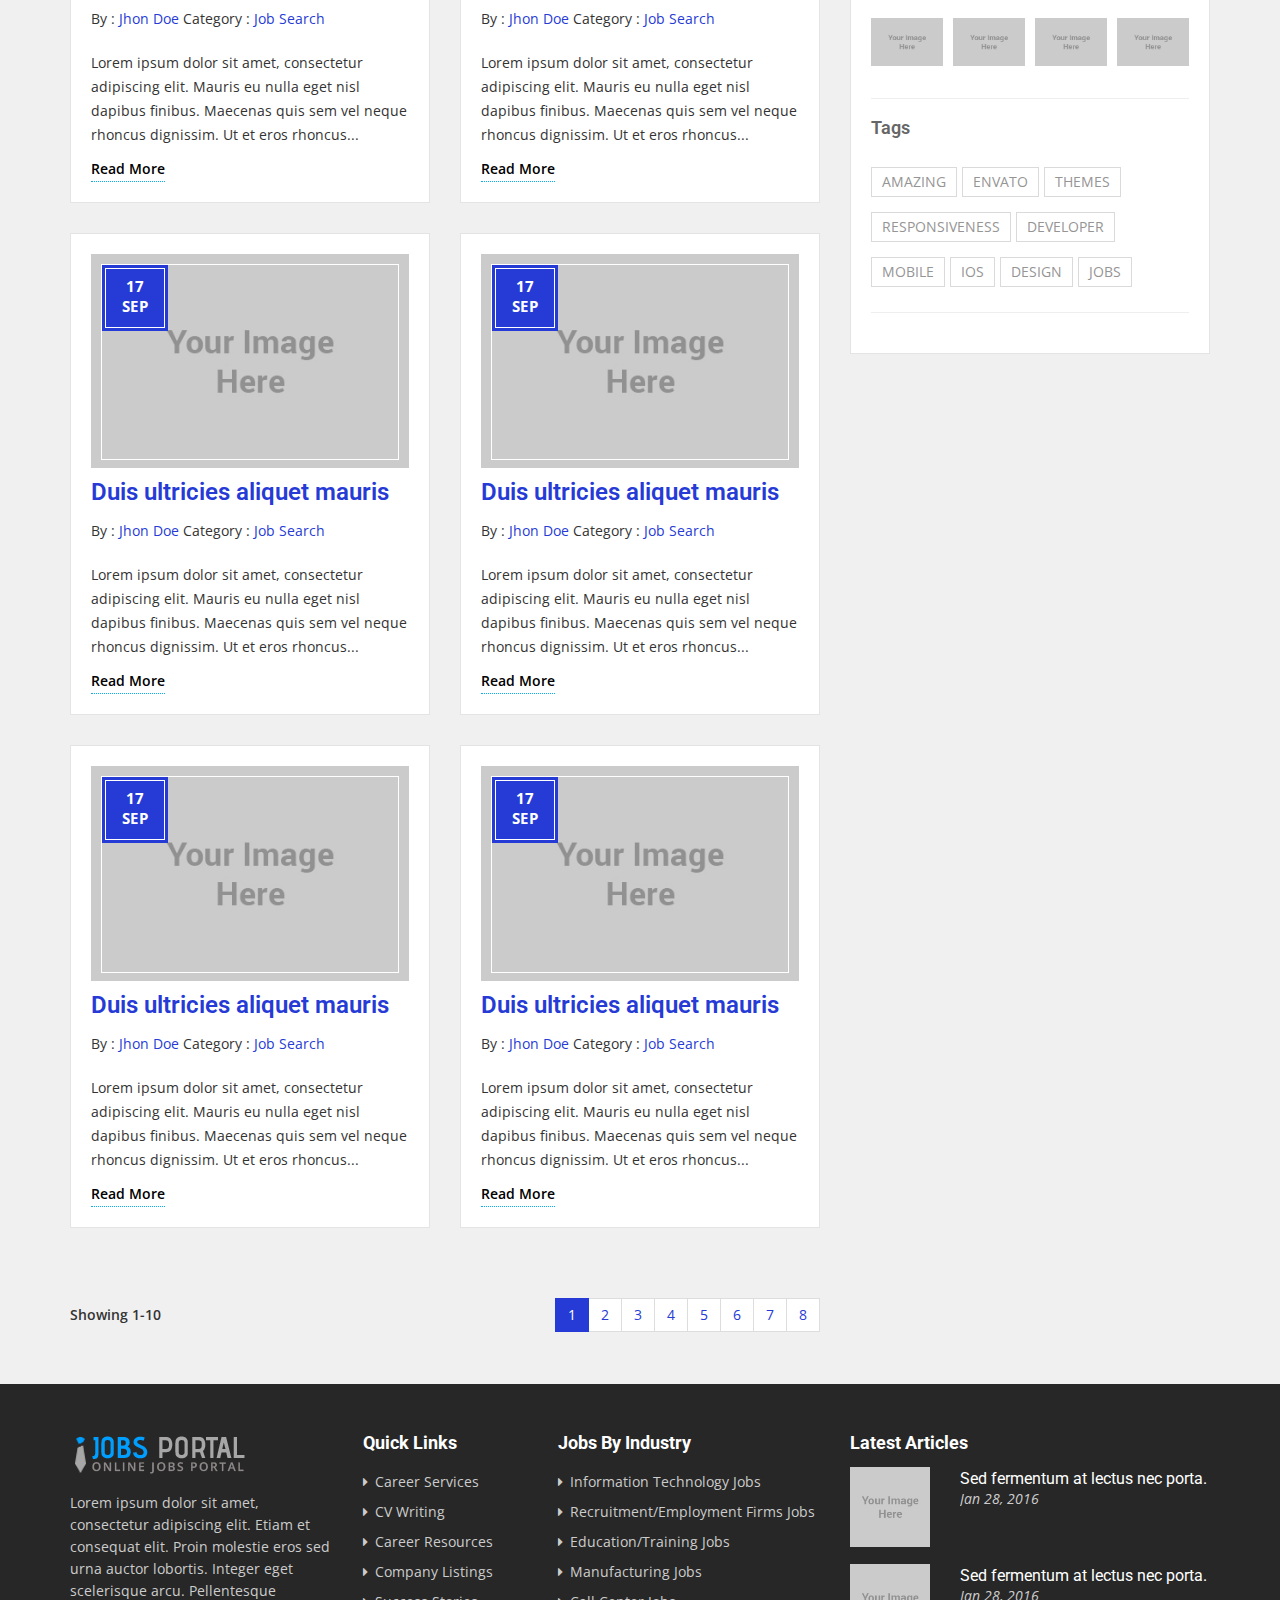
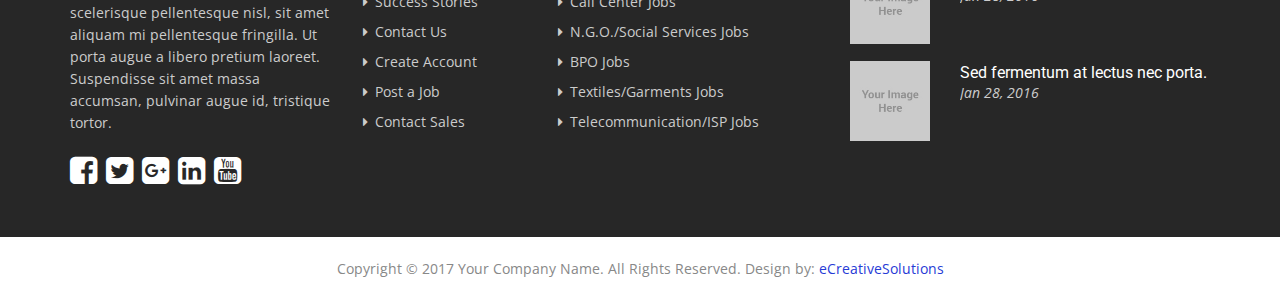
<file: blog-grid.html>
<!DOCTYPE html>
<html lang="en">
<head>
<meta charset="utf-8">
<meta http-equiv="X-UA-Compatible" content="IE=edge">
<meta name="viewport" content="width=device-width, initial-scale=1">
<title>Online Job Portal HTML</title>
<!-- Fav Icon -->
<link rel="shortcut icon" href="favicon.ico">

<!-- Owl carousel -->
<link href="css/owl.carousel.css" rel="stylesheet">

<!-- Bootstrap -->
<link href="css/bootstrap.min.css" rel="stylesheet">

<!-- Font Awesome -->
<link href="css/font-awesome.css" rel="stylesheet">

<!-- Custom Style -->
<link href="css/main.css" rel="stylesheet">

<!-- HTML5 shim and Respond.js for IE8 support of HTML5 elements and media queries -->
<!--[if lt IE 9]>
  <script src="js/html5shiv.min.js"></script>
  <script src="js/respond.min.js"></script>
<![endif]-->

</head>
<body>
<!-- Header start -->
<div class="header">
  <div class="container">
    <div class="row">
      <div class="col-md-2 col-sm-3 col-xs-12"> <a href="index.html" class="logo"><img src="images/logo.png" alt="" /></a>
        <div class="navbar-header">
          <button type="button" class="navbar-toggle" data-toggle="collapse" data-target=".navbar-collapse"> <span class="sr-only">Toggle navigation</span> <span class="icon-bar"></span> <span class="icon-bar"></span> <span class="icon-bar"></span> </button>
        </div>
        <div class="clearfix"></div>
      </div>
      <div class="col-md-10 col-sm-12 col-xs-12"> 
        <!-- Nav start -->
        <div class="navbar navbar-default" role="navigation">
          <div class="navbar-collapse collapse" id="nav-main">
            <ul class="nav navbar-nav">
              <li class="dropdown"><a href="index.html">Home <span class="caret"></span></a> 
                <!-- dropdown start -->
                <ul class="dropdown-menu">
                  <li><a href="index.html">Home Static Image</a></li>
                  <li><a href="index2.html">Home With Map</a></li>
                  <li><a href="index3.html">Home With Slider</a></li>
                </ul>
                <!-- dropdown end --> 
              </li>
              <li><a href="about-us.html">About us</a></li>
              <li class="dropdown"><a href="#.">Pages <span class="caret"></span></a> 
                <!-- dropdown start -->
                <ul class="dropdown-menu">
                  <li><a href="about-us.html">About Us</a></li>
                  <li><a href="login.html">Login</a></li>
                  <li><a href="register.html">Register</a></li>
                  <li><a href="job-listing.html">Job Listing</a></li>
                  <li><a href="job-detail.html">Job Detail</a></li>
                  <li><a href="candidate-listing.html">Candidate Listing</a></li>
                  <li><a href="candidate-detail.html">Candidate Detail</a></li>
                  <li><a href="company-detail.html">Company Profile</a></li>
                  <li><a href="edit-profile.html">Edit Profile</a></li>
                  <li><a href="post-job.html">Post a Job</a></li>
                  <li><a href="packages.html">Packages</a></li>
                  <li><a href="faqs.html">FAQs</a></li>
                  <li><a href="404.html">404 Page</a></li>
                  <li><a href="typography.html">Typography</a></li>
                </ul>
                <!-- dropdown end --> 
              </li>
              <li class="dropdown active"><a href="blog.html">Blog <span class="caret"></span></a> 
                <!-- dropdown start -->
                <ul class="dropdown-menu">
                  <li><a href="blog.html">Blog List</a></li>
                  <li><a href="blog-detail.html">Blog Detail</a></li>
                  <li class="active"><a href="blog-grid.html">Blog Grid</a></li>
                  <li><a href="blog-full-width.html">Blog Grid Full Width</a></li>
                </ul>
                <!-- dropdown end --> 
              </li>
              <li><a href="contact-us.html">Contact</a></li>
              <li class="postjob"><a href="post-job.html">Post a job</a></li>
              <li class="jobseeker"><a href="candidate-listing.html">Job Seeker</a></li>
            </ul>
            <!-- Nav collapes end --> 
          </div>
          <div class="clearfix"></div>
        </div>
        <!-- Nav end --> 
      </div>
    </div>
    <!-- row end --> 
  </div>
  <!-- Header container end --> 
</div>
<!-- Header end --> 

<!-- Page Title start -->
<div class="pageTitle">
  <div class="container">
    <div class="row">
      <div class="col-md-6 col-sm-6">
        <h1 class="page-heading">Blog Grid</h1>
      </div>
      <div class="col-md-6 col-sm-6">
        <div class="breadCrumb"><a href="#.">Home</a> / <span>Grid</span></div>
      </div>
    </div>
  </div>
</div>
<!-- Page Title End -->

<div class="listpgWraper">
  <div class="container"> 
    
    <!-- Blog start -->
    <div class="row">
      <div class="col-md-8"> 
        <!-- Blog List start -->
        <div class="blogWraper">
          <ul class="blogGrid row">
            <!-- Blog Box -->
            <li class="col-md-6 col-sm-6">
              <div class="int"> 
                <!-- Blog Image -->
                <div class="postimg"> <img src="images/blog/1.jpg" alt="Blog Title">
                  <div class="date"> 17 SEP</div>
                </div>
                
                <!-- Blog info -->
                <div class="post-header">
                  <h4><a href="#.">Duis ultricies aliquet mauris</a></h4>
                  <div class="postmeta">By : <span>Jhon Doe </span> Category : <a href="#.">Job Search </a></div>
                </div>
                <p>Lorem ipsum dolor sit amet, consectetur adipiscing elit. Mauris eu nulla eget nisl dapibus finibus. Maecenas quis sem vel neque rhoncus dignissim. Ut et eros rhoncus...</p>
                <a href="#." class="readmore">Read More</a> </div>
            </li>
            
            <!-- Blog Box -->
            <li class="col-md-6 col-sm-6">
              <div class="int"> 
                <!-- Blog Image -->
                <div class="postimg"> <img src="images/blog/2.jpg" alt="Blog Title">
                  <div class="date"> 17 SEP</div>
                </div>
                
                <!-- Blog info -->
                <div class="post-header">
                  <h4><a href="#.">Duis ultricies aliquet mauris</a></h4>
                  <div class="postmeta">By : <span>Jhon Doe </span> Category : <a href="#.">Job Search </a></div>
                </div>
                <p>Lorem ipsum dolor sit amet, consectetur adipiscing elit. Mauris eu nulla eget nisl dapibus finibus. Maecenas quis sem vel neque rhoncus dignissim. Ut et eros rhoncus...</p>
                <a href="#." class="readmore">Read More</a> </div>
            </li>
            
            <!-- Blog Box -->
            <li class="col-md-6 col-sm-6">
              <div class="int"> 
                <!-- Blog Image -->
                <div class="postimg"> <img src="images/blog/3.jpg" alt="Blog Title">
                  <div class="date"> 17 SEP</div>
                </div>
                
                <!-- Blog info -->
                <div class="post-header">
                  <h4><a href="#.">Duis ultricies aliquet mauris</a></h4>
                  <div class="postmeta">By : <span>Jhon Doe </span> Category : <a href="#.">Job Search </a></div>
                </div>
                <p>Lorem ipsum dolor sit amet, consectetur adipiscing elit. Mauris eu nulla eget nisl dapibus finibus. Maecenas quis sem vel neque rhoncus dignissim. Ut et eros rhoncus...</p>
                <a href="#." class="readmore">Read More</a> </div>
            </li>
            
            <!-- Blog Box -->
            <li class="col-md-6 col-sm-6">
              <div class="int"> 
                <!-- Blog Image -->
                <div class="postimg"> <img src="images/blog/4.jpg" alt="Blog Title">
                  <div class="date"> 17 SEP</div>
                </div>
                
                <!-- Blog info -->
                <div class="post-header">
                  <h4><a href="#.">Duis ultricies aliquet mauris</a></h4>
                  <div class="postmeta">By : <span>Jhon Doe </span> Category : <a href="#.">Job Search </a></div>
                </div>
                <p>Lorem ipsum dolor sit amet, consectetur adipiscing elit. Mauris eu nulla eget nisl dapibus finibus. Maecenas quis sem vel neque rhoncus dignissim. Ut et eros rhoncus...</p>
                <a href="#." class="readmore">Read More</a> </div>
            </li>
            
            <!-- Blog Box -->
            <li class="col-md-6 col-sm-6">
              <div class="int"> 
                <!-- Blog Image -->
                <div class="postimg"> <img src="images/blog/1.jpg" alt="Blog Title">
                  <div class="date"> 17 SEP</div>
                </div>
                
                <!-- Blog info -->
                <div class="post-header">
                  <h4><a href="#.">Duis ultricies aliquet mauris</a></h4>
                  <div class="postmeta">By : <span>Jhon Doe </span> Category : <a href="#.">Job Search </a></div>
                </div>
                <p>Lorem ipsum dolor sit amet, consectetur adipiscing elit. Mauris eu nulla eget nisl dapibus finibus. Maecenas quis sem vel neque rhoncus dignissim. Ut et eros rhoncus...</p>
                <a href="#." class="readmore">Read More</a> </div>
            </li>
            
            <!-- Blog Box -->
            <li class="col-md-6 col-sm-6">
              <div class="int"> 
                <!-- Blog Image -->
                <div class="postimg"> <img src="images/blog/2.jpg" alt="Blog Title">
                  <div class="date"> 17 SEP</div>
                </div>
                
                <!-- Blog info -->
                <div class="post-header">
                  <h4><a href="#.">Duis ultricies aliquet mauris</a></h4>
                  <div class="postmeta">By : <span>Jhon Doe </span> Category : <a href="#.">Job Search </a></div>
                </div>
                <p>Lorem ipsum dolor sit amet, consectetur adipiscing elit. Mauris eu nulla eget nisl dapibus finibus. Maecenas quis sem vel neque rhoncus dignissim. Ut et eros rhoncus...</p>
                <a href="#." class="readmore">Read More</a> </div>
            </li>
            
            <!-- Blog Box -->
            <li class="col-md-6 col-sm-6">
              <div class="int"> 
                <!-- Blog Image -->
                <div class="postimg"> <img src="images/blog/3.jpg" alt="Blog Title">
                  <div class="date"> 17 SEP</div>
                </div>
                
                <!-- Blog info -->
                <div class="post-header">
                  <h4><a href="#.">Duis ultricies aliquet mauris</a></h4>
                  <div class="postmeta">By : <span>Jhon Doe </span> Category : <a href="#.">Job Search </a></div>
                </div>
                <p>Lorem ipsum dolor sit amet, consectetur adipiscing elit. Mauris eu nulla eget nisl dapibus finibus. Maecenas quis sem vel neque rhoncus dignissim. Ut et eros rhoncus...</p>
                <a href="#." class="readmore">Read More</a> </div>
            </li>
            
            <!-- Blog Box -->
            <li class="col-md-6 col-sm-6">
              <div class="int"> 
                <!-- Blog Image -->
                <div class="postimg"> <img src="images/blog/4.jpg" alt="Blog Title">
                  <div class="date"> 17 SEP</div>
                </div>
                
                <!-- Blog info -->
                <div class="post-header">
                  <h4><a href="#.">Duis ultricies aliquet mauris</a></h4>
                  <div class="postmeta">By : <span>Jhon Doe </span> Category : <a href="#.">Job Search </a></div>
                </div>
                <p>Lorem ipsum dolor sit amet, consectetur adipiscing elit. Mauris eu nulla eget nisl dapibus finibus. Maecenas quis sem vel neque rhoncus dignissim. Ut et eros rhoncus...</p>
                <a href="#." class="readmore">Read More</a> </div>
            </li>
            
            <!-- Blog Box -->
            <li class="col-md-6 col-sm-6">
              <div class="int"> 
                <!-- Blog Image -->
                <div class="postimg"> <img src="images/blog/1.jpg" alt="Blog Title">
                  <div class="date"> 17 SEP</div>
                </div>
                
                <!-- Blog info -->
                <div class="post-header">
                  <h4><a href="#.">Duis ultricies aliquet mauris</a></h4>
                  <div class="postmeta">By : <span>Jhon Doe </span> Category : <a href="#.">Job Search </a></div>
                </div>
                <p>Lorem ipsum dolor sit amet, consectetur adipiscing elit. Mauris eu nulla eget nisl dapibus finibus. Maecenas quis sem vel neque rhoncus dignissim. Ut et eros rhoncus...</p>
                <a href="#." class="readmore">Read More</a> </div>
            </li>
            
            <!-- Blog Box -->
            <li class="col-md-6 col-sm-6">
              <div class="int"> 
                <!-- Blog Image -->
                <div class="postimg"> <img src="images/blog/2.jpg" alt="Blog Title">
                  <div class="date"> 17 SEP</div>
                </div>
                
                <!-- Blog info -->
                <div class="post-header">
                  <h4><a href="#.">Duis ultricies aliquet mauris</a></h4>
                  <div class="postmeta">By : <span>Jhon Doe </span> Category : <a href="#.">Job Search </a></div>
                </div>
                <p>Lorem ipsum dolor sit amet, consectetur adipiscing elit. Mauris eu nulla eget nisl dapibus finibus. Maecenas quis sem vel neque rhoncus dignissim. Ut et eros rhoncus...</p>
                <a href="#." class="readmore">Read More</a> </div>
            </li>
          </ul>
        </div>
        
        <!-- Pagination -->
        <div class="pagiWrap">
          <div class="row">
            <div class="col-md-4 col-sm-6">
              <div class="showreslt">Showing 1-10</div>
            </div>
            <div class="col-md-8 col-sm-6 text-right">
              <ul class="pagination">
                <li class="active"><a href="#.">1</a></li>
                <li><a href="#.">2</a></li>
                <li><a href="#.">3</a></li>
                <li><a href="#.">4</a></li>
                <li><a href="#.">5</a></li>
                <li><a href="#.">6</a></li>
                <li><a href="#.">7</a></li>
                <li><a href="#.">8</a></li>
              </ul>
            </div>
          </div>
        </div>
      </div>
      <div class="col-md-4"> 
        <!-- Side Bar -->
        <div class="sidebar"> 
          <!-- Search -->
          <div class="widget">
            <h5 class="widget-title">Search</h5>
            <div class="search">
              <form>
                <input type="text" class="form-control" placeholder="Search">
                <button type="submit" class="btn"><i class="fa fa-search"></i></button>
              </form>
            </div>
          </div>
          <!-- Categories -->
          <div class="widget">
            <h5 class="widget-title">Categories</h5>
            <ul class="categories">
              <li><a href="#.">Popular posts</a></li>
              <li><a href="#.">Productivity</a></li>
              <li><a href="#.">Resumes</a></li>
              <li><a href="#.">Women</a></li>
              <li><a href="#.">Top Companies</a></li>
              <li><a href="#.">Popular posts</a></li>
              <li><a href="#.">Productivity</a></li>
              <li><a href="#.">Resumes</a></li>
            </ul>
          </div>
          <!-- Recent Posts -->
          <div class="widget">
            <h5 class="widget-title">Recent Posts</h5>
            <ul class="papu-post">
              <li>
                <div class="media-left"> <a href="#."><img src="images/blog/1.jpg" alt="Blog Title"></a> </div>
                <div class="media-body"> <a class="media-heading" href="#">Integer vel magna urna. Vestibulum id nisi</a> <span>Dec 18, 2016</span> </div>
              </li>
              <li>
                <div class="media-left"> <a href="#."><img src="images/blog/2.jpg" alt="Blog Title"></a> </div>
                <div class="media-body"> <a class="media-heading" href="#">Integer vel magna urna. Vestibulum id nisi</a> <span>Dec 18, 2016</span> </div>
              </li>
              <li>
                <div class="media-left"> <a href="#."><img src="images/blog/3.jpg" alt="Blog Title"></a> </div>
                <div class="media-body"> <a class="media-heading" href="#">Integer vel magna urna. Vestibulum id nisi</a> <span>Dec 18, 2016</span> </div>
              </li>
              <li>
                <div class="media-left"> <a href="#."><img src="images/blog/4.jpg" alt="Blog Title"></a> </div>
                <div class="media-body"> <a class="media-heading" href="#">Integer vel magna urna. Vestibulum id nisi</a> <span>Dec 18, 2016</span> </div>
              </li>
            </ul>
          </div>
          <!-- Archives Posts -->
          <div class="widget">
            <h5 class="widget-title">Archives</h5>
            <ul class="archive">
              <li><a href="#.">June 2015<span>10</span></a></li>
              <li><a href="#.">May 2015<span>21</span></a></li>
              <li><a href="#.">April2015 <span>58</span></a></li>
              <li><a href="#.">March 2015 <span>25</span></a></li>
            </ul>
          </div>
          <!-- Photos -->
          <div class="widget">
            <h5 class="widget-title">Photos Streem</h5>
            <ul class="photo-steam">
              <li><a href="#."><img src="images/blog/1.jpg" alt=""></a></li>
              <li><a href="#."><img src="images/blog/2.jpg" alt=""></a></li>
              <li><a href="#."><img src="images/blog/3.jpg" alt=""></a></li>
              <li><a href="#."><img src="images/blog/4.jpg" alt=""></a></li>
              <li><a href="#."><img src="images/blog/4.jpg" alt=""></a></li>
              <li><a href="#."><img src="images/blog/3.jpg" alt=""></a></li>
              <li><a href="#."><img src="images/blog/2.jpg" alt=""></a></li>
              <li><a href="#."><img src="images/blog/1.jpg" alt=""></a></li>
            </ul>
          </div>
          <!-- Tags -->
          <div class="widget">
            <h5 class="widget-title">Tags</h5>
            <ul class="tags">
              <li><a href="#.">Amazing </a></li>
              <li><a href="#.">Envato </a></li>
              <li><a href="#.">Themes </a></li>
              <li><a href="#.">Responsiveness </a></li>
              <li><a href="#.">Developer </a></li>
              <li><a href="#.">Mobile </a></li>
              <li><a href="#.">IOS </a></li>
              <li><a href="#.">Design </a></li>
              <li><a href="#.">Jobs </a></li>
            </ul>
          </div>
        </div>
      </div>
    </div>
  </div>
</div>

<!--Footer-->
<div class="footerWrap">
  <div class="container">
    <div class="row"> 
      <!--About Us-->
      <div class="col-md-3 col-sm-12">
        <div class="ft-logo"><img src="images/logo.png" alt="Your alt text here"></div>
        <p>Lorem ipsum dolor sit amet, consectetur adipiscing elit. Etiam et consequat elit. Proin molestie eros sed urna auctor lobortis. Integer eget scelerisque arcu. Pellentesque scelerisque pellentesque nisl, sit amet aliquam mi pellentesque fringilla. Ut porta augue a libero pretium laoreet. Suspendisse sit amet massa accumsan, pulvinar augue id, tristique tortor.</p>
        
        <!-- Social Icons -->
        <div class="social"> <a href="#." target="_blank"> <i class="fa fa-facebook-square" aria-hidden="true"></i></a> <a href="#." target="_blank"><i class="fa fa-twitter-square" aria-hidden="true"></i></a> <a href="#." target="_blank"><i class="fa fa-google-plus-square" aria-hidden="true"></i></a> <a href="#." target="_blank"><i class="fa fa-linkedin-square" aria-hidden="true"></i></a> <a href="#." target="_blank"><i class="fa fa-youtube-square" aria-hidden="true"></i></a> </div>
        <!-- Social Icons end --> 
      </div>
      <!--About us End--> 
      
      <!--Quick Links-->
      <div class="col-md-2 col-sm-6">
        <h5>Quick Links</h5>
        <!--Quick Links menu Start-->
        <ul class="quicklinks">
          <li><a href="#.">Career Services</a></li>
          <li><a href="#.">CV Writing</a></li>
          <li><a href="#.">Career Resources</a></li>
          <li><a href="#.">Company Listings</a></li>
          <li><a href="#.">Success Stories</a></li>
          <li><a href="#.">Contact Us</a></li>
          <li><a href="#.">Create Account</a></li>
          <li><a href="#.">Post a Job</a></li>
          <li><a href="#.">Contact Sales</a></li>
        </ul>
      </div>
      <!--Quick Links menu end--> 
      
      <!--Jobs By Industry-->
      <div class="col-md-3 col-sm-6">
        <h5>Jobs By Industry</h5>
        <!--Industry menu Start-->
        <ul class="quicklinks">
          <li><a href="#.">Information Technology Jobs</a></li>
          <li><a href="#.">Recruitment/Employment Firms Jobs</a></li>
          <li><a href="#.">Education/Training Jobs</a></li>
          <li><a href="#.">Manufacturing Jobs</a></li>
          <li><a href="#.">Call Center Jobs</a></li>
          <li><a href="#.">N.G.O./Social Services Jobs</a></li>
          <li><a href="#.">BPO Jobs</a></li>
          <li><a href="#.">Textiles/Garments Jobs</a></li>
          <li><a href="#.">Telecommunication/ISP Jobs</a></li>
        </ul>
        <!--Industry menu End-->
        <div class="clear"></div>
      </div>
      
      <!--Latest Articles-->
      <div class="col-md-4 col-sm-12">
        <h5>Latest Articles</h5>
        <ul class="posts-list">
          <!--Article 1-->
          <li>
            <article class="post post-list">
              <div class="entry-content media">
                <div class="media-left"> <a href="#." title="" class="entry-image"> <img width="80" height="80" src="images/news-1.jpg" alt="Your alt text here"> </a> </div>
                <div class="media-body">
                  <h4 class="entry-title"> <a href="#.">Sed fermentum at lectus nec porta.</a> </h4>
                  <div class="entry-content-inner">
                    <div class="entry-meta"> <span class="entry-date">Jan 28, 2016</span> </div>
                  </div>
                </div>
              </div>
            </article>
          </li>
          <!--Article end 1--> 
          
          <!--Article 2-->
          <li>
            <article class="post post-list">
              <div class="entry-content media">
                <div class="media-left"> <a href="#." title="" class="entry-image"> <img width="80" height="80" src="images/news-2.jpg" alt="Your alt text here"> </a> </div>
                <div class="media-body">
                  <h4 class="entry-title"> <a href="#.">Sed fermentum at lectus nec porta.</a> </h4>
                  <div class="entry-content-inner">
                    <div class="entry-meta"> <span class="entry-date">Jan 28, 2016</span> </div>
                  </div>
                </div>
              </div>
            </article>
          </li>
          <!--Article end 2--> 
          
          <!--Article 3-->
          <li>
            <article class="post post-list">
              <div class="entry-content media">
                <div class="media-left"> <a href="#." title="" class="entry-image"> <img width="80" height="80" src="images/news-3.jpg" alt="Your alt text here"> </a> </div>
                <div class="media-body">
                  <h4 class="entry-title"> <a href="#.">Sed fermentum at lectus nec porta.</a> </h4>
                  <div class="entry-content-inner">
                    <div class="entry-meta"> <span class="entry-date">Jan 28, 2016</span> </div>
                  </div>
                </div>
              </div>
            </article>
          </li>
          <!--Article end 3-->
        </ul>
      </div>
    </div>
  </div>
</div>
<!--Footer end--> 

<!--Copyright-->
<div class="copyright">
  <div class="container">
    <div class="bttxt">Copyright &copy; 2017 Your Company Name. All Rights Reserved. Design by: <a href="http://graphicriver.net/user/ecreativesol" target="_blank">eCreativeSolutions</a></div>
  </div>
</div>

<!-- Bootstrap's JavaScript --> 
<script src="js/jquery-2.1.4.min.js"></script> 
<script src="js/bootstrap.min.js"></script> 

<!-- Owl carousel --> 
<script src="js/owl.carousel.js"></script> 

<!-- Custom js --> 
<script src="js/script.js"></script>
</body>
</html>
</file>
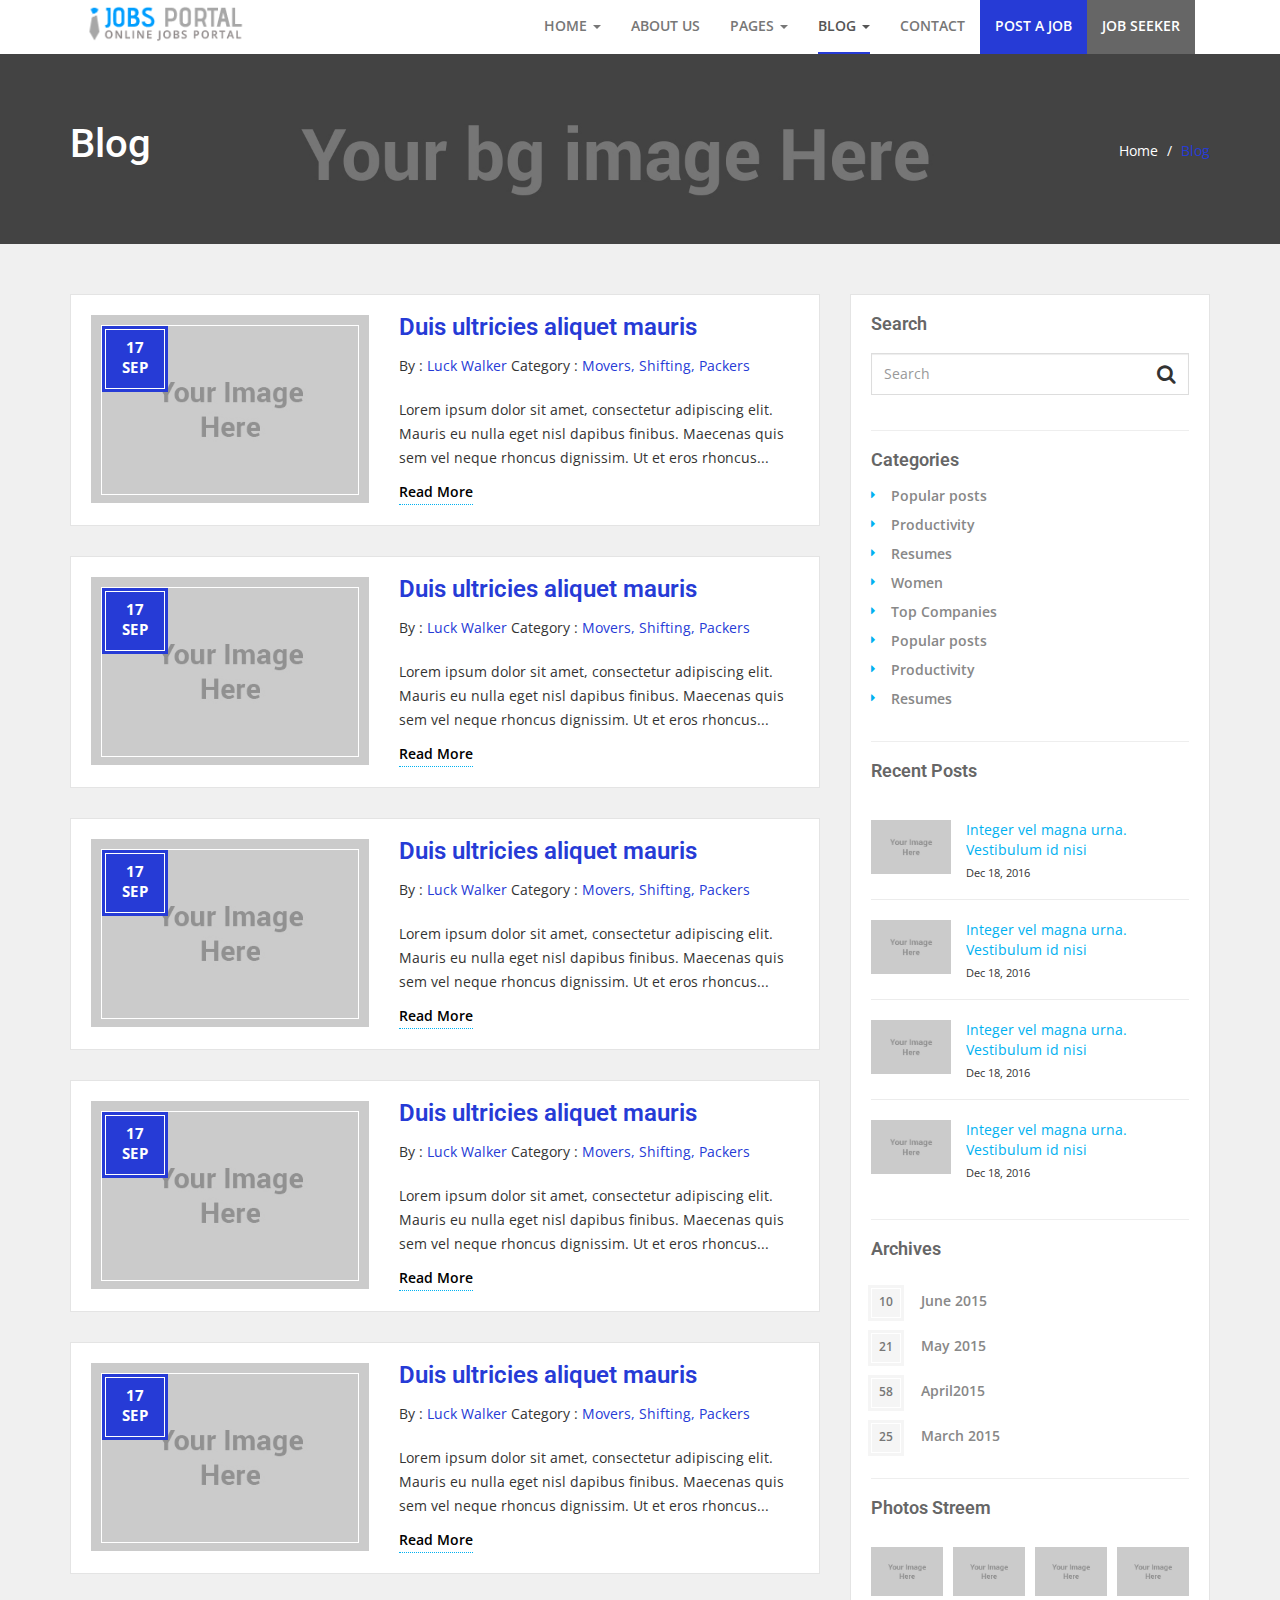
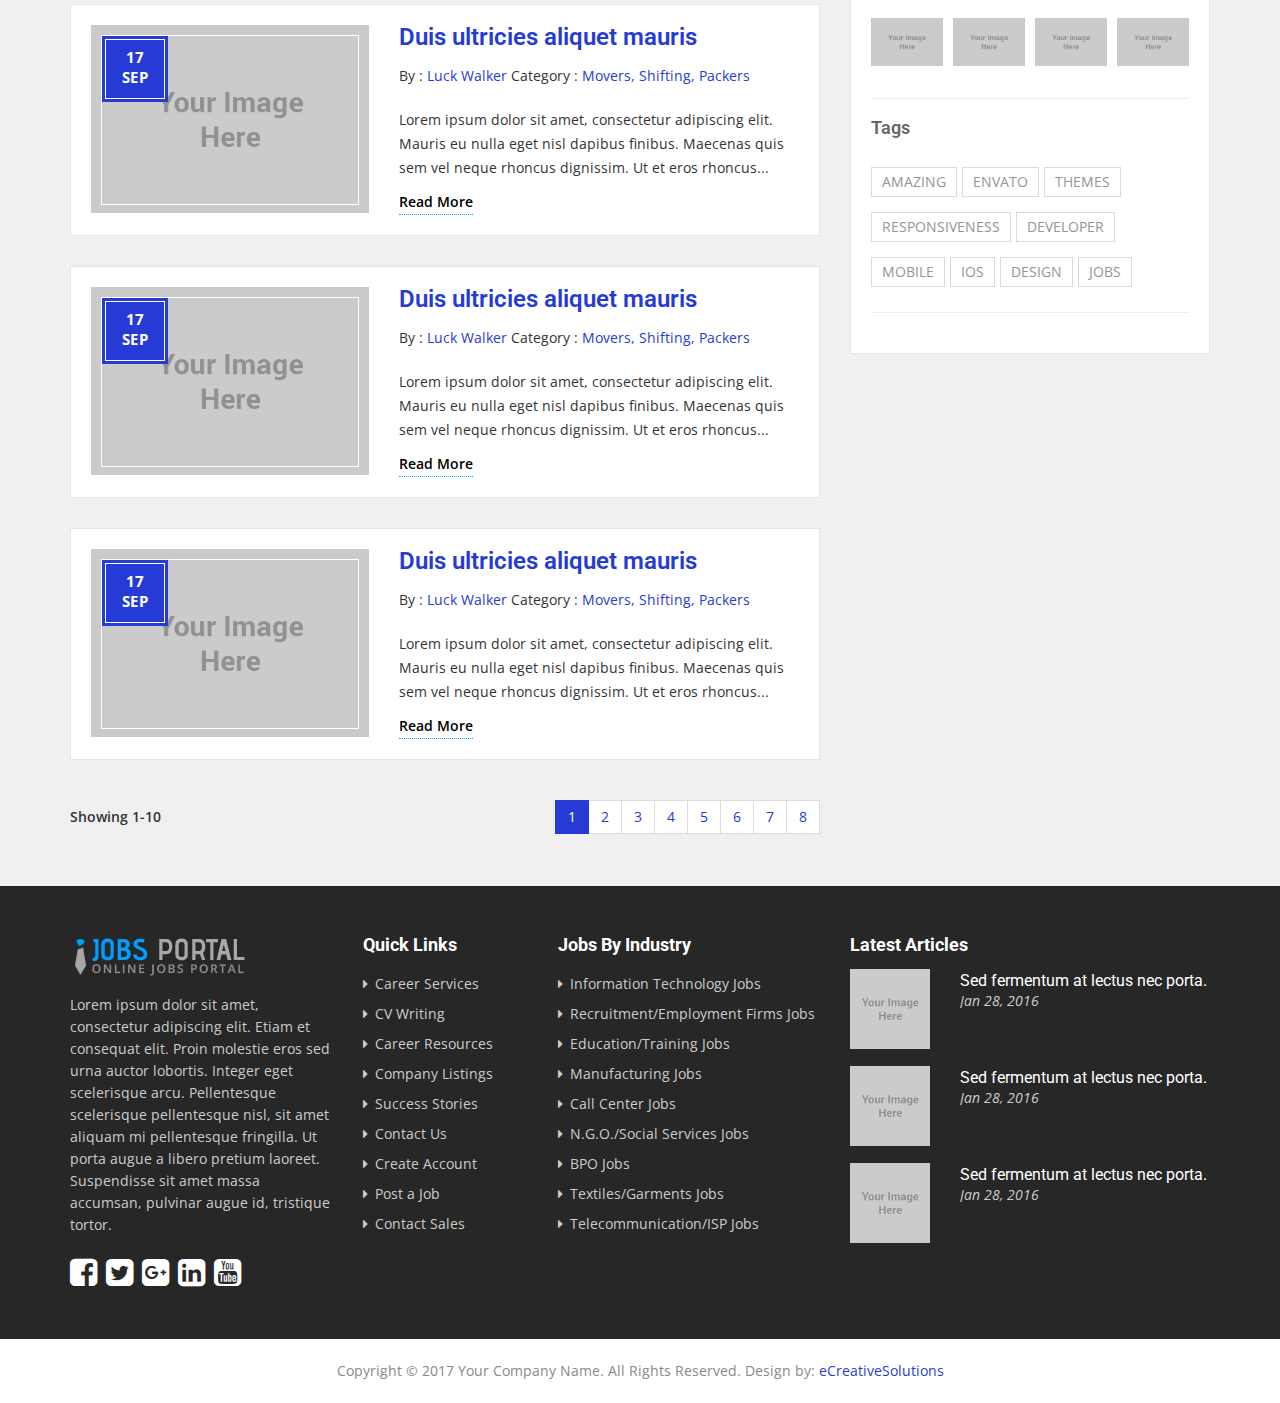
<file: blog.html>
<!DOCTYPE html>
<html lang="en">
<head>
<meta charset="utf-8">
<meta http-equiv="X-UA-Compatible" content="IE=edge">
<meta name="viewport" content="width=device-width, initial-scale=1">
<title>Online Job Portal HTML</title>
<!-- Fav Icon -->
<link rel="shortcut icon" href="favicon.ico">

<!-- Owl carousel -->
<link href="css/owl.carousel.css" rel="stylesheet">

<!-- Bootstrap -->
<link href="css/bootstrap.min.css" rel="stylesheet">

<!-- Font Awesome -->
<link href="css/font-awesome.css" rel="stylesheet">

<!-- Custom Style -->
<link href="css/main.css" rel="stylesheet">

<!-- HTML5 shim and Respond.js for IE8 support of HTML5 elements and media queries -->
<!--[if lt IE 9]>
  <script src="js/html5shiv.min.js"></script>
  <script src="js/respond.min.js"></script>
<![endif]-->

</head>
<body>
<!-- Header start -->
<div class="header">
  <div class="container">
    <div class="row">
      <div class="col-md-2 col-sm-3 col-xs-12"> <a href="index.html" class="logo"><img src="images/logo.png" alt="" /></a>
        <div class="navbar-header">
          <button type="button" class="navbar-toggle" data-toggle="collapse" data-target=".navbar-collapse"> <span class="sr-only">Toggle navigation</span> <span class="icon-bar"></span> <span class="icon-bar"></span> <span class="icon-bar"></span> </button>
        </div>
        <div class="clearfix"></div>
      </div>
      <div class="col-md-10 col-sm-12 col-xs-12"> 
        <!-- Nav start -->
        <div class="navbar navbar-default" role="navigation">
          <div class="navbar-collapse collapse" id="nav-main">
            <ul class="nav navbar-nav">
              <li class="dropdown"><a href="index.html">Home <span class="caret"></span></a> 
                <!-- dropdown start -->
                <ul class="dropdown-menu">
                  <li><a href="index.html">Home Static Image</a></li>
                  <li><a href="index2.html">Home With Map</a></li>
                  <li><a href="index3.html">Home With Slider</a></li>
                </ul>
                <!-- dropdown end --> 
              </li>
              <li><a href="about-us.html">About us</a></li>
              <li class="dropdown"><a href="#.">Pages <span class="caret"></span></a> 
                <!-- dropdown start -->
                <ul class="dropdown-menu">
                  <li><a href="about-us.html">About Us</a></li>
                  <li><a href="login.html">Login</a></li>
                  <li><a href="register.html">Register</a></li>
                  <li><a href="job-listing.html">Job Listing</a></li>
                  <li><a href="job-detail.html">Job Detail</a></li>
                  <li><a href="candidate-listing.html">Candidate Listing</a></li>
                  <li><a href="candidate-detail.html">Candidate Detail</a></li>
                  <li><a href="company-detail.html">Company Profile</a></li>
                  <li><a href="edit-profile.html">Edit Profile</a></li>
                  <li><a href="post-job.html">Post a Job</a></li>
                  <li><a href="packages.html">Packages</a></li>
                  <li><a href="faqs.html">FAQs</a></li>
                  <li><a href="404.html">404 Page</a></li>
                  <li><a href="typography.html">Typography</a></li>
                </ul>
                <!-- dropdown end --> 
              </li>
              <li class="dropdown active"><a href="blog.html">Blog <span class="caret"></span></a> 
                <!-- dropdown start -->
                <ul class="dropdown-menu">
                  <li class="active"><a href="blog.html">Blog List</a></li>
                  <li><a href="blog-detail.html">Blog Detail</a></li>
                  <li><a href="blog-grid.html">Blog Grid</a></li>
                  <li><a href="blog-full-width.html">Blog Grid Full Width</a></li>
                </ul>
                <!-- dropdown end --> 
              </li>
              <li><a href="contact-us.html">Contact</a></li>
              <li class="postjob"><a href="post-job.html">Post a job</a></li>
              <li class="jobseeker"><a href="candidate-listing.html">Job Seeker</a></li>
            </ul>
            <!-- Nav collapes end --> 
          </div>
          <div class="clearfix"></div>
        </div>
        <!-- Nav end --> 
      </div>
    </div>
    <!-- row end --> 
  </div>
  <!-- Header container end --> 
</div>
<!-- Header end --> 

<!-- Page Title start -->
<div class="pageTitle">
  <div class="container">
    <div class="row">
      <div class="col-md-6 col-sm-6">
        <h1 class="page-heading">Blog</h1>
      </div>
      <div class="col-md-6 col-sm-6">
        <div class="breadCrumb"><a href="#.">Home</a> / <span>Blog</span></div>
      </div>
    </div>
  </div>
</div>
<!-- Page Title End -->

<div class="listpgWraper">
  <div class="container"> 
    
    <!-- Blog start -->
    <div class="row">
      <div class="col-md-8"> 
        <!-- Blog List start -->
        <div class="blogWraper">
          <ul class="blogList">
            <li>
              <div class="row">
                <div class="col-md-5">
                  <div class="postimg"><img src="images/blog/1.jpg" alt="Blog Title">
                    <div class="date"> 17 SEP</div>
                  </div>
                </div>
                <div class="col-md-7">
                  <div class="post-header">
                    <h4><a href="#.">Duis ultricies aliquet mauris</a></h4>
                    <div class="postmeta">By : <span>Luck Walker </span> Category : <a href="#.">Movers, Shifting, Packers </a></div>
                  </div>
                  <p>Lorem ipsum dolor sit amet, consectetur adipiscing elit. Mauris eu nulla eget nisl dapibus finibus. Maecenas quis sem vel neque rhoncus dignissim. Ut et eros rhoncus...</p>
                  <a href="#." class="readmore">Read More</a> </div>
              </div>
            </li>
            <li>
              <div class="row">
                <div class="col-md-5">
                  <div class="postimg"><img src="images/blog/2.jpg" alt="Blog Title">
                    <div class="date"> 17 SEP</div>
                  </div>
                </div>
                <div class="col-md-7">
                  <div class="post-header">
                    <h4><a href="#.">Duis ultricies aliquet mauris</a></h4>
                    <div class="postmeta">By : <span>Luck Walker </span> Category : <a href="#.">Movers, Shifting, Packers </a></div>
                  </div>
                  <p>Lorem ipsum dolor sit amet, consectetur adipiscing elit. Mauris eu nulla eget nisl dapibus finibus. Maecenas quis sem vel neque rhoncus dignissim. Ut et eros rhoncus...</p>
                  <a href="#." class="readmore">Read More</a> </div>
              </div>
            </li>
            <li>
              <div class="row">
                <div class="col-md-5">
                  <div class="postimg"><img src="images/blog/3.jpg" alt="Blog Title">
                    <div class="date"> 17 SEP</div>
                  </div>
                </div>
                <div class="col-md-7">
                  <div class="post-header">
                    <h4><a href="#.">Duis ultricies aliquet mauris</a></h4>
                    <div class="postmeta">By : <span>Luck Walker </span> Category : <a href="#.">Movers, Shifting, Packers </a></div>
                  </div>
                  <p>Lorem ipsum dolor sit amet, consectetur adipiscing elit. Mauris eu nulla eget nisl dapibus finibus. Maecenas quis sem vel neque rhoncus dignissim. Ut et eros rhoncus...</p>
                  <a href="#." class="readmore">Read More</a> </div>
              </div>
            </li>
            <li>
              <div class="row">
                <div class="col-md-5">
                  <div class="postimg"><img src="images/blog/4.jpg" alt="Blog Title">
                    <div class="date"> 17 SEP</div>
                  </div>
                </div>
                <div class="col-md-7">
                  <div class="post-header">
                    <h4><a href="#.">Duis ultricies aliquet mauris</a></h4>
                    <div class="postmeta">By : <span>Luck Walker </span> Category : <a href="#.">Movers, Shifting, Packers </a></div>
                  </div>
                  <p>Lorem ipsum dolor sit amet, consectetur adipiscing elit. Mauris eu nulla eget nisl dapibus finibus. Maecenas quis sem vel neque rhoncus dignissim. Ut et eros rhoncus...</p>
                  <a href="#." class="readmore">Read More</a> </div>
              </div>
            </li>
            <li>
              <div class="row">
                <div class="col-md-5">
                  <div class="postimg"><img src="images/blog/1.jpg" alt="Blog Title">
                    <div class="date"> 17 SEP</div>
                  </div>
                </div>
                <div class="col-md-7">
                  <div class="post-header">
                    <h4><a href="#.">Duis ultricies aliquet mauris</a></h4>
                    <div class="postmeta">By : <span>Luck Walker </span> Category : <a href="#.">Movers, Shifting, Packers </a></div>
                  </div>
                  <p>Lorem ipsum dolor sit amet, consectetur adipiscing elit. Mauris eu nulla eget nisl dapibus finibus. Maecenas quis sem vel neque rhoncus dignissim. Ut et eros rhoncus...</p>
                  <a href="#." class="readmore">Read More</a> </div>
              </div>
            </li>
            <li>
              <div class="row">
                <div class="col-md-5">
                  <div class="postimg"><img src="images/blog/2.jpg" alt="Blog Title">
                    <div class="date"> 17 SEP</div>
                  </div>
                </div>
                <div class="col-md-7">
                  <div class="post-header">
                    <h4><a href="#.">Duis ultricies aliquet mauris</a></h4>
                    <div class="postmeta">By : <span>Luck Walker </span> Category : <a href="#.">Movers, Shifting, Packers </a></div>
                  </div>
                  <p>Lorem ipsum dolor sit amet, consectetur adipiscing elit. Mauris eu nulla eget nisl dapibus finibus. Maecenas quis sem vel neque rhoncus dignissim. Ut et eros rhoncus...</p>
                  <a href="#." class="readmore">Read More</a> </div>
              </div>
            </li>
            <li>
              <div class="row">
                <div class="col-md-5">
                  <div class="postimg"><img src="images/blog/3.jpg" alt="Blog Title">
                    <div class="date"> 17 SEP</div>
                  </div>
                </div>
                <div class="col-md-7">
                  <div class="post-header">
                    <h4><a href="#.">Duis ultricies aliquet mauris</a></h4>
                    <div class="postmeta">By : <span>Luck Walker </span> Category : <a href="#.">Movers, Shifting, Packers </a></div>
                  </div>
                  <p>Lorem ipsum dolor sit amet, consectetur adipiscing elit. Mauris eu nulla eget nisl dapibus finibus. Maecenas quis sem vel neque rhoncus dignissim. Ut et eros rhoncus...</p>
                  <a href="#." class="readmore">Read More</a> </div>
              </div>
            </li>
            <li>
              <div class="row">
                <div class="col-md-5">
                  <div class="postimg"><img src="images/blog/4.jpg" alt="Blog Title">
                    <div class="date"> 17 SEP</div>
                  </div>
                </div>
                <div class="col-md-7">
                  <div class="post-header">
                    <h4><a href="#.">Duis ultricies aliquet mauris</a></h4>
                    <div class="postmeta">By : <span>Luck Walker </span> Category : <a href="#.">Movers, Shifting, Packers </a></div>
                  </div>
                  <p>Lorem ipsum dolor sit amet, consectetur adipiscing elit. Mauris eu nulla eget nisl dapibus finibus. Maecenas quis sem vel neque rhoncus dignissim. Ut et eros rhoncus...</p>
                  <a href="#." class="readmore">Read More</a> </div>
              </div>
            </li>
          </ul>
        </div>
        
        <!-- Pagination -->
        <div class="pagiWrap">
          <div class="row">
            <div class="col-md-4 col-sm-6">
              <div class="showreslt">Showing 1-10</div>
            </div>
            <div class="col-md-8 col-sm-6 text-right">
              <ul class="pagination">
                <li class="active"><a href="#.">1</a></li>
                <li><a href="#.">2</a></li>
                <li><a href="#.">3</a></li>
                <li><a href="#.">4</a></li>
                <li><a href="#.">5</a></li>
                <li><a href="#.">6</a></li>
                <li><a href="#.">7</a></li>
                <li><a href="#.">8</a></li>
              </ul>
            </div>
          </div>
        </div>
      </div>
      <div class="col-md-4"> 
        <!-- Side Bar -->
        <div class="sidebar"> 
          <!-- Search -->
          <div class="widget">
            <h5 class="widget-title">Search</h5>
            <div class="search">
              <form>
                <input type="text" class="form-control" placeholder="Search">
                <button type="submit" class="btn"><i class="fa fa-search"></i></button>
              </form>
            </div>
          </div>
          <!-- Categories -->
          <div class="widget">
            <h5 class="widget-title">Categories</h5>
            <ul class="categories">
              <li><a href="#.">Popular posts</a></li>
              <li><a href="#.">Productivity</a></li>
              <li><a href="#.">Resumes</a></li>
              <li><a href="#.">Women</a></li>
              <li><a href="#.">Top Companies</a></li>
              <li><a href="#.">Popular posts</a></li>
              <li><a href="#.">Productivity</a></li>
              <li><a href="#.">Resumes</a></li>
            </ul>
          </div>
          <!-- Recent Posts -->
          <div class="widget">
            <h5 class="widget-title">Recent Posts</h5>
            <ul class="papu-post">
              <li>
                <div class="media-left"> <a href="#."><img src="images/blog/1.jpg" alt="Blog Title"></a> </div>
                <div class="media-body"> <a class="media-heading" href="#">Integer vel magna urna. Vestibulum id nisi</a> <span>Dec 18, 2016</span> </div>
              </li>
              <li>
                <div class="media-left"> <a href="#."><img src="images/blog/2.jpg" alt="Blog Title"></a> </div>
                <div class="media-body"> <a class="media-heading" href="#">Integer vel magna urna. Vestibulum id nisi</a> <span>Dec 18, 2016</span> </div>
              </li>
              <li>
                <div class="media-left"> <a href="#."><img src="images/blog/3.jpg" alt="Blog Title"></a> </div>
                <div class="media-body"> <a class="media-heading" href="#">Integer vel magna urna. Vestibulum id nisi</a> <span>Dec 18, 2016</span> </div>
              </li>
              <li>
                <div class="media-left"> <a href="#."><img src="images/blog/4.jpg" alt="Blog Title"></a> </div>
                <div class="media-body"> <a class="media-heading" href="#">Integer vel magna urna. Vestibulum id nisi</a> <span>Dec 18, 2016</span> </div>
              </li>
            </ul>
          </div>
          <!-- Archives Posts -->
          <div class="widget">
            <h5 class="widget-title">Archives</h5>
            <ul class="archive">
              <li><a href="#.">June 2015<span>10</span></a></li>
              <li><a href="#.">May 2015<span>21</span></a></li>
              <li><a href="#.">April2015 <span>58</span></a></li>
              <li><a href="#.">March 2015 <span>25</span></a></li>
            </ul>
          </div>
          <!-- Photos -->
          <div class="widget">
            <h5 class="widget-title">Photos Streem</h5>
            <ul class="photo-steam">
              <li><a href="#."><img src="images/blog/1.jpg" alt=""></a></li>
              <li><a href="#."><img src="images/blog/2.jpg" alt=""></a></li>
              <li><a href="#."><img src="images/blog/3.jpg" alt=""></a></li>
              <li><a href="#."><img src="images/blog/4.jpg" alt=""></a></li>
              <li><a href="#."><img src="images/blog/4.jpg" alt=""></a></li>
              <li><a href="#."><img src="images/blog/3.jpg" alt=""></a></li>
              <li><a href="#."><img src="images/blog/2.jpg" alt=""></a></li>
              <li><a href="#."><img src="images/blog/1.jpg" alt=""></a></li>
            </ul>
          </div>
          <!-- Tags -->
          <div class="widget">
            <h5 class="widget-title">Tags</h5>
            <ul class="tags">
              <li><a href="#.">Amazing </a></li>
              <li><a href="#.">Envato </a></li>
              <li><a href="#.">Themes </a></li>
              <li><a href="#.">Responsiveness </a></li>
              <li><a href="#.">Developer </a></li>
              <li><a href="#.">Mobile </a></li>
              <li><a href="#.">IOS </a></li>
              <li><a href="#.">Design </a></li>
              <li><a href="#.">Jobs </a></li>
            </ul>
          </div>
        </div>
      </div>
    </div>
  </div>
</div>

<!--Footer-->
<div class="footerWrap">
  <div class="container">
    <div class="row"> 
      <!--About Us-->
      <div class="col-md-3 col-sm-12">
        <div class="ft-logo"><img src="images/logo.png" alt="Your alt text here"></div>
        <p>Lorem ipsum dolor sit amet, consectetur adipiscing elit. Etiam et consequat elit. Proin molestie eros sed urna auctor lobortis. Integer eget scelerisque arcu. Pellentesque scelerisque pellentesque nisl, sit amet aliquam mi pellentesque fringilla. Ut porta augue a libero pretium laoreet. Suspendisse sit amet massa accumsan, pulvinar augue id, tristique tortor.</p>
        
        <!-- Social Icons -->
        <div class="social"> <a href="#." target="_blank"> <i class="fa fa-facebook-square" aria-hidden="true"></i></a> <a href="#." target="_blank"><i class="fa fa-twitter-square" aria-hidden="true"></i></a> <a href="#." target="_blank"><i class="fa fa-google-plus-square" aria-hidden="true"></i></a> <a href="#." target="_blank"><i class="fa fa-linkedin-square" aria-hidden="true"></i></a> <a href="#." target="_blank"><i class="fa fa-youtube-square" aria-hidden="true"></i></a> </div>
        <!-- Social Icons end --> 
      </div>
      <!--About us End--> 
      
      <!--Quick Links-->
      <div class="col-md-2 col-sm-6">
        <h5>Quick Links</h5>
        <!--Quick Links menu Start-->
        <ul class="quicklinks">
          <li><a href="#.">Career Services</a></li>
          <li><a href="#.">CV Writing</a></li>
          <li><a href="#.">Career Resources</a></li>
          <li><a href="#.">Company Listings</a></li>
          <li><a href="#.">Success Stories</a></li>
          <li><a href="#.">Contact Us</a></li>
          <li><a href="#.">Create Account</a></li>
          <li><a href="#.">Post a Job</a></li>
          <li><a href="#.">Contact Sales</a></li>
        </ul>
      </div>
      <!--Quick Links menu end--> 
      
      <!--Jobs By Industry-->
      <div class="col-md-3 col-sm-6">
        <h5>Jobs By Industry</h5>
        <!--Industry menu Start-->
        <ul class="quicklinks">
          <li><a href="#.">Information Technology Jobs</a></li>
          <li><a href="#.">Recruitment/Employment Firms Jobs</a></li>
          <li><a href="#.">Education/Training Jobs</a></li>
          <li><a href="#.">Manufacturing Jobs</a></li>
          <li><a href="#.">Call Center Jobs</a></li>
          <li><a href="#.">N.G.O./Social Services Jobs</a></li>
          <li><a href="#.">BPO Jobs</a></li>
          <li><a href="#.">Textiles/Garments Jobs</a></li>
          <li><a href="#.">Telecommunication/ISP Jobs</a></li>
        </ul>
        <!--Industry menu End-->
        <div class="clear"></div>
      </div>
      
      <!--Latest Articles-->
      <div class="col-md-4 col-sm-12">
        <h5>Latest Articles</h5>
        <ul class="posts-list">
          <!--Article 1-->
          <li>
            <article class="post post-list">
              <div class="entry-content media">
                <div class="media-left"> <a href="#." title="" class="entry-image"> <img width="80" height="80" src="images/news-1.jpg" alt="Your alt text here"> </a> </div>
                <div class="media-body">
                  <h4 class="entry-title"> <a href="#.">Sed fermentum at lectus nec porta.</a> </h4>
                  <div class="entry-content-inner">
                    <div class="entry-meta"> <span class="entry-date">Jan 28, 2016</span> </div>
                  </div>
                </div>
              </div>
            </article>
          </li>
          <!--Article end 1--> 
          
          <!--Article 2-->
          <li>
            <article class="post post-list">
              <div class="entry-content media">
                <div class="media-left"> <a href="#." title="" class="entry-image"> <img width="80" height="80" src="images/news-2.jpg" alt="Your alt text here"> </a> </div>
                <div class="media-body">
                  <h4 class="entry-title"> <a href="#.">Sed fermentum at lectus nec porta.</a> </h4>
                  <div class="entry-content-inner">
                    <div class="entry-meta"> <span class="entry-date">Jan 28, 2016</span> </div>
                  </div>
                </div>
              </div>
            </article>
          </li>
          <!--Article end 2--> 
          
          <!--Article 3-->
          <li>
            <article class="post post-list">
              <div class="entry-content media">
                <div class="media-left"> <a href="#." title="" class="entry-image"> <img width="80" height="80" src="images/news-3.jpg" alt="Your alt text here"> </a> </div>
                <div class="media-body">
                  <h4 class="entry-title"> <a href="#.">Sed fermentum at lectus nec porta.</a> </h4>
                  <div class="entry-content-inner">
                    <div class="entry-meta"> <span class="entry-date">Jan 28, 2016</span> </div>
                  </div>
                </div>
              </div>
            </article>
          </li>
          <!--Article end 3-->
        </ul>
      </div>
    </div>
  </div>
</div>
<!--Footer end--> 

<!--Copyright-->
<div class="copyright">
  <div class="container">
    <div class="bttxt">Copyright &copy; 2017 Your Company Name. All Rights Reserved. Design by: <a href="http://graphicriver.net/user/ecreativesol" target="_blank">eCreativeSolutions</a></div>
  </div>
</div>

<!-- Bootstrap's JavaScript --> 
<script src="js/jquery-2.1.4.min.js"></script> 
<script src="js/bootstrap.min.js"></script> 

<!-- Owl carousel --> 
<script src="js/owl.carousel.js"></script> 

<!-- Custom js --> 
<script src="js/script.js"></script>
</body>
</html>
</file>
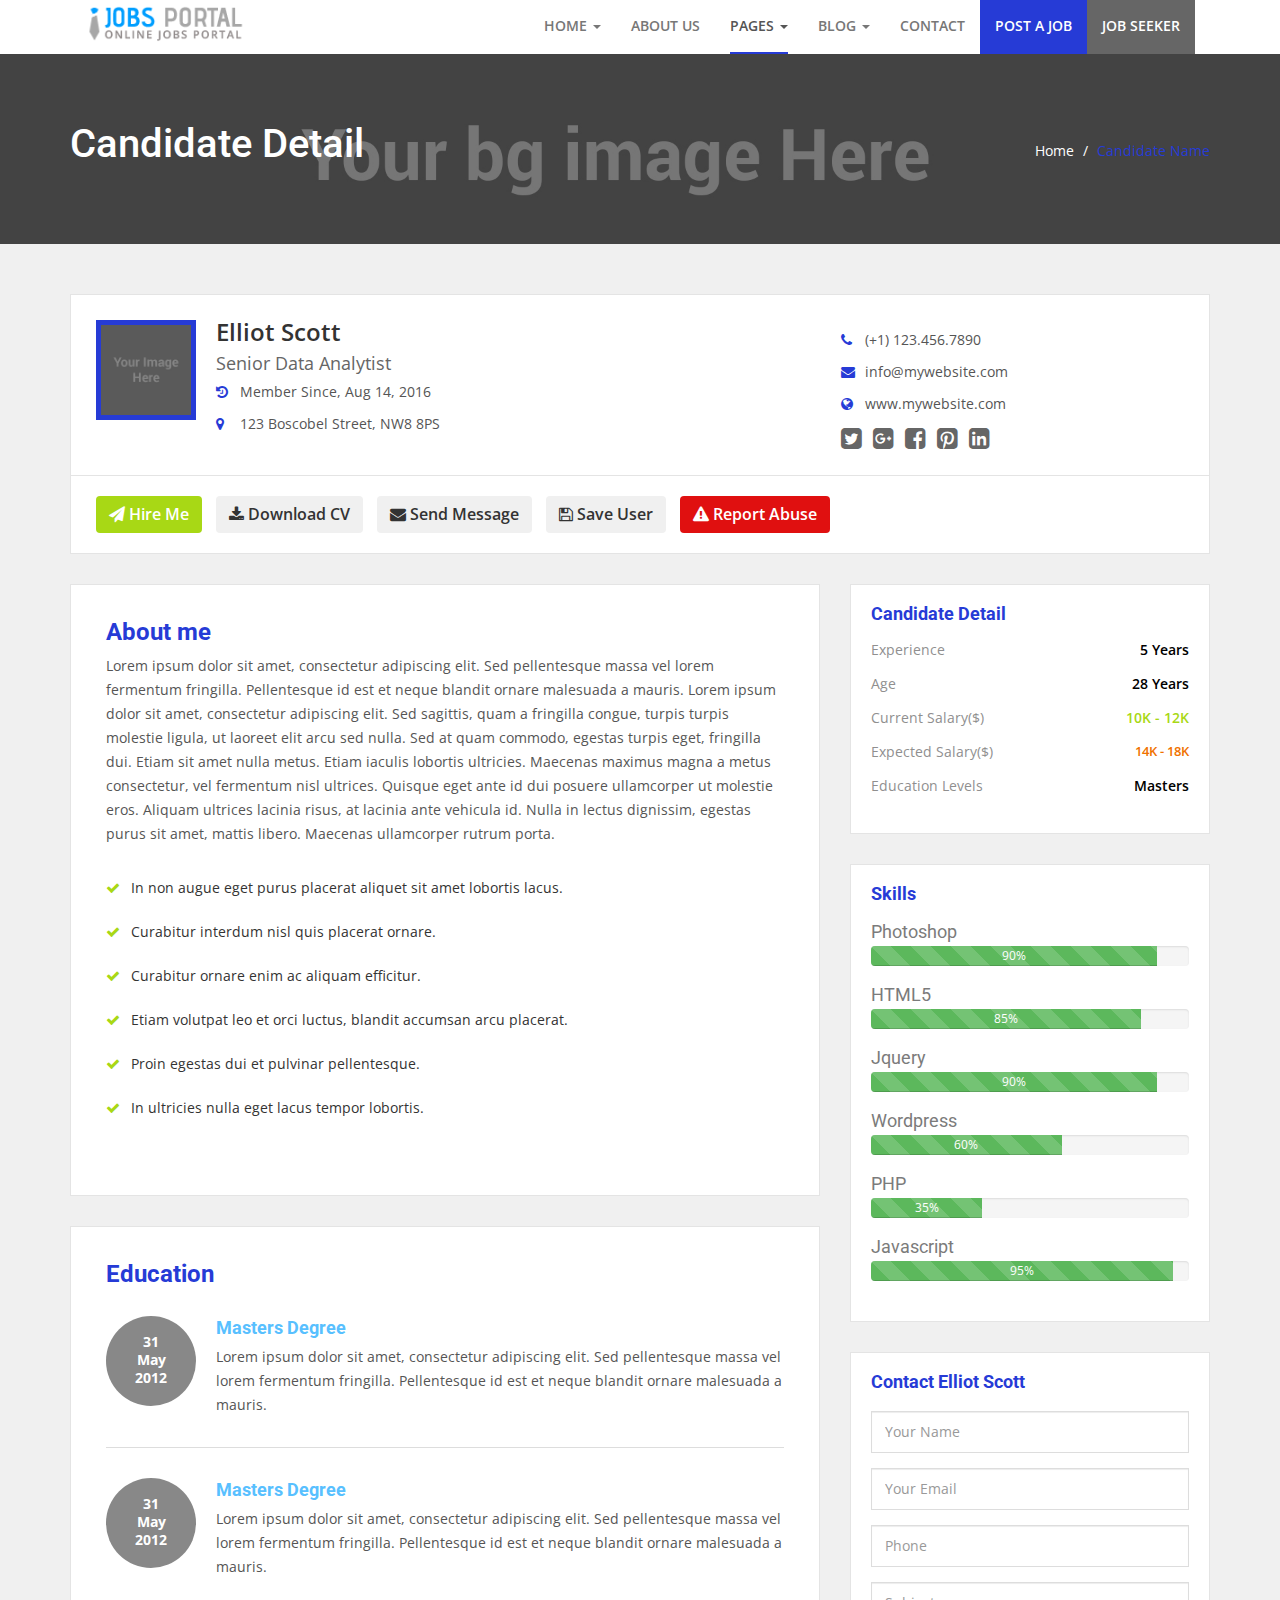
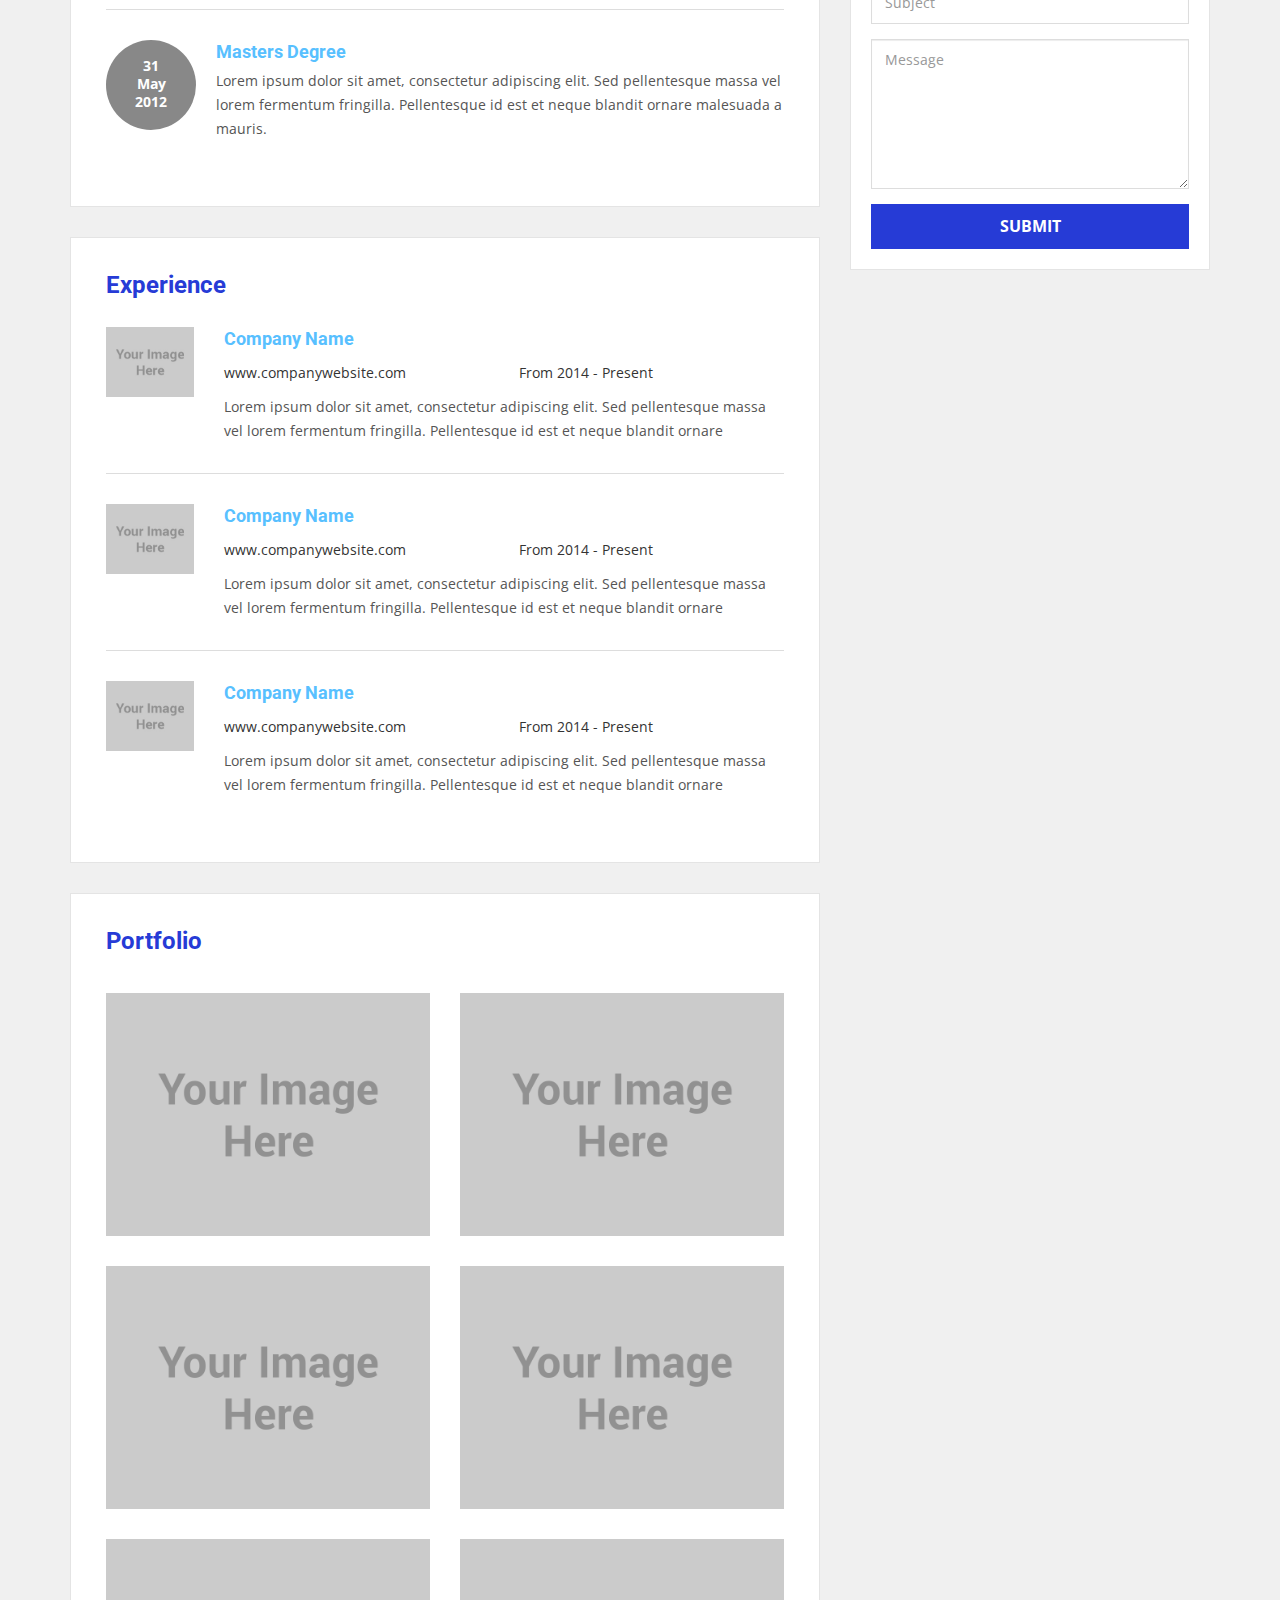
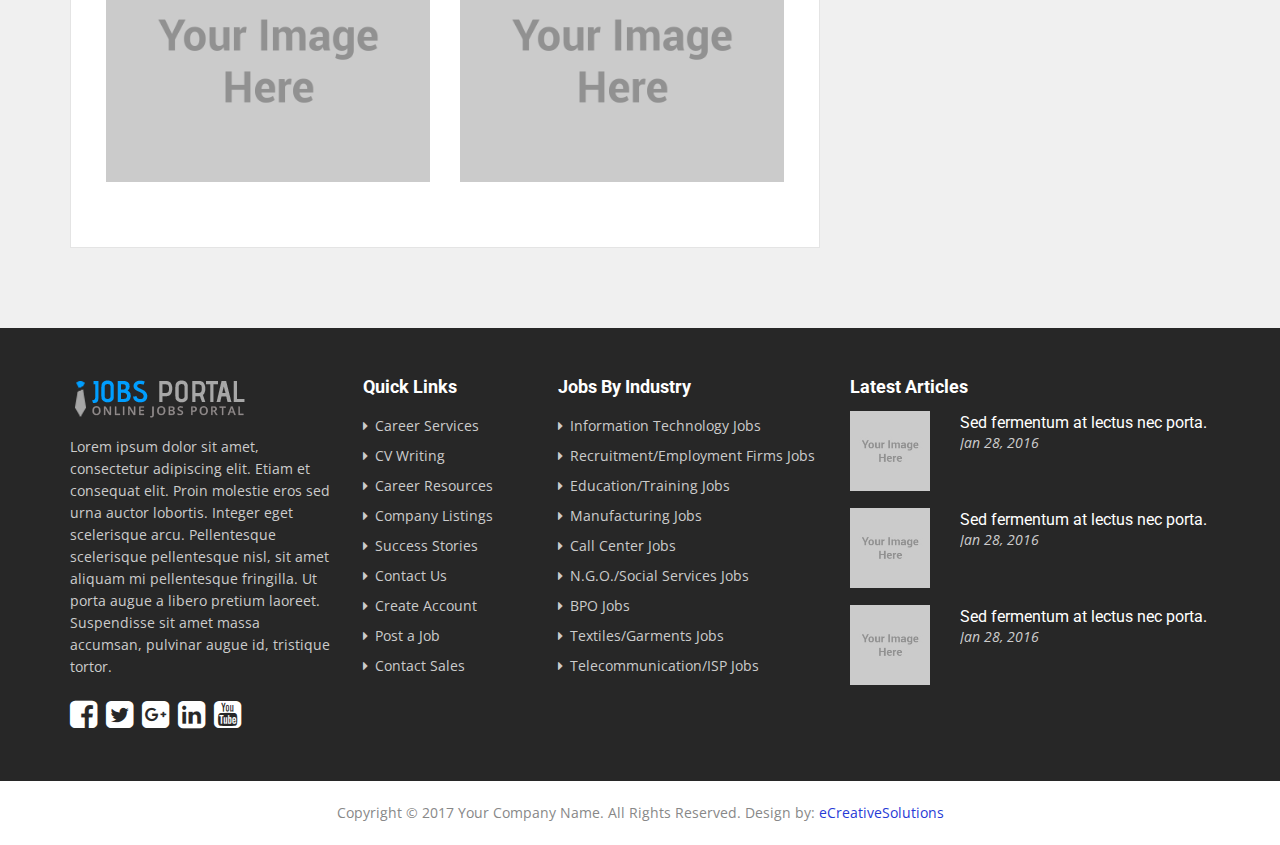
<file: candidate-detail.html>
<!DOCTYPE html>
<html lang="en">
<head>
<meta charset="utf-8">
<meta http-equiv="X-UA-Compatible" content="IE=edge">
<meta name="viewport" content="width=device-width, initial-scale=1">
<title>Online Job Portal HTML</title>
<!-- Fav Icon -->
<link rel="shortcut icon" href="favicon.ico">

<!-- Owl carousel -->
<link href="css/owl.carousel.css" rel="stylesheet">

<!-- Bootstrap -->
<link href="css/bootstrap.min.css" rel="stylesheet">

<!-- Font Awesome -->
<link href="css/font-awesome.css" rel="stylesheet">

<!-- Custom Style -->
<link href="css/main.css" rel="stylesheet">

<!-- HTML5 shim and Respond.js for IE8 support of HTML5 elements and media queries -->
<!--[if lt IE 9]>
  <script src="js/html5shiv.min.js"></script>
  <script src="js/respond.min.js"></script>
<![endif]-->

</head>
<body>
<!-- Header start -->
<div class="header">
  <div class="container">
    <div class="row">
      <div class="col-md-2 col-sm-3 col-xs-12"> <a href="index.html" class="logo"><img src="images/logo.png" alt="" /></a>
        <div class="navbar-header">
          <button type="button" class="navbar-toggle" data-toggle="collapse" data-target=".navbar-collapse"> <span class="sr-only">Toggle navigation</span> <span class="icon-bar"></span> <span class="icon-bar"></span> <span class="icon-bar"></span> </button>
        </div>
        <div class="clearfix"></div>
      </div>
      <div class="col-md-10 col-sm-12 col-xs-12"> 
        <!-- Nav start -->
        <div class="navbar navbar-default" role="navigation">
          <div class="navbar-collapse collapse" id="nav-main">
            <ul class="nav navbar-nav">
              <li class="dropdown"><a href="index.html">Home <span class="caret"></span></a> 
                <!-- dropdown start -->
                <ul class="dropdown-menu">
                  <li><a href="index.html">Home Static Image</a></li>
                  <li><a href="index2.html">Home With Map</a></li>
                  <li><a href="index3.html">Home With Slider</a></li>
                </ul>
                <!-- dropdown end --> 
              </li>
              <li><a href="about-us.html">About us</a></li>
              <li class="dropdown active"><a href="#.">Pages <span class="caret"></span></a> 
                <!-- dropdown start -->
                <ul class="dropdown-menu">
                  <li><a href="about-us.html">About Us</a></li>
                  <li><a href="login.html">Login</a></li>
                  <li><a href="register.html">Register</a></li>
                  <li><a href="job-listing.html">Job Listing</a></li>
                  <li><a href="job-detail.html">Job Detail</a></li>
                  <li><a href="candidate-listing.html">Candidate Listing</a></li>
                  <li class="active"><a href="candidate-detail.html">Candidate Detail</a></li>
                  <li><a href="company-detail.html">Company Profile</a></li>
                  <li><a href="edit-profile.html">Edit Profile</a></li>
                  <li><a href="post-job.html">Post a Job</a></li>
                  <li><a href="packages.html">Packages</a></li>
                  <li><a href="faqs.html">FAQs</a></li>
                  <li><a href="404.html">404 Page</a></li>
                  <li><a href="typography.html">Typography</a></li>
                </ul>
                <!-- dropdown end --> 
              </li>
              <li class="dropdown"><a href="blog.html">Blog <span class="caret"></span></a> 
                <!-- dropdown start -->
                <ul class="dropdown-menu">
                  <li><a href="blog.html">Blog List</a></li>
                  <li><a href="blog-detail.html">Blog Detail</a></li>
                  <li><a href="blog-grid.html">Blog Grid</a></li>
                  <li><a href="blog-full-width.html">Blog Grid Full Width</a></li>
                </ul>
                <!-- dropdown end --> 
              </li>
              <li><a href="contact-us.html">Contact</a></li>
              <li class="postjob"><a href="post-job.html">Post a job</a></li>
              <li class="jobseeker"><a href="candidate-listing.html">Job Seeker</a></li>
            </ul>
            <!-- Nav collapes end --> 
          </div>
          <div class="clearfix"></div>
        </div>
        <!-- Nav end --> 
      </div>
    </div>
    <!-- row end --> 
  </div>
  <!-- Header container end --> 
</div>
<!-- Header end --> 

<!-- Page Title start -->
<div class="pageTitle">
  <div class="container">
    <div class="row">
      <div class="col-md-6 col-sm-6">
        <h1 class="page-heading">Candidate Detail</h1>
      </div>
      <div class="col-md-6 col-sm-6">
        <div class="breadCrumb"><a href="#.">Home</a> / <span>Candidate Name</span></div>
      </div>
    </div>
  </div>
</div>
<!-- Page Title End -->

<div class="listpgWraper">
  <div class="container"> 
    
    <!-- Job Header start -->
    <div class="job-header">
      <div class="jobinfo">
        <div class="row">
          <div class="col-md-8 col-sm-8"> 
            <!-- Candidate Info -->
            <div class="candidateinfo">
              <div class="userPic"><img src="images/candidates/01.jpg" alt=""></div>
              <div class="title">Elliot Scott</div>
              <div class="desi">Senior Data Analytist</div>
              <div class="loctext"><i class="fa fa-history" aria-hidden="true"></i> Member Since, Aug 14, 2016</div>
              <div class="loctext"><i class="fa fa-map-marker" aria-hidden="true"></i> 123 Boscobel Street, NW8 8PS</div>
              <div class="clearfix"></div>
            </div>
          </div>
          <div class="col-md-4 col-sm-4"> 
            <!-- Candidate Contact -->
            <div class="candidateinfo">
              <div class="loctext"><i class="fa fa-phone" aria-hidden="true"></i> (+1) 123.456.7890</div>
              <div class="loctext"><i class="fa fa-envelope" aria-hidden="true"></i> info@mywebsite.com</div>
              <div class="loctext"><i class="fa fa-globe" aria-hidden="true"></i> www.mywebsite.com</div>
              <div class="cadsocial"> <a href="http://www.twitter.com" target="_blank"><i class="fa fa-twitter-square" aria-hidden="true"></i></a> <a href="http://www.plus.google.com" target="_blank"><i class="fa fa-google-plus-square" aria-hidden="true"></i></a> <a href="http://www.facebook.com" target="_blank"> <i class="fa fa-facebook-square" aria-hidden="true"></i></a> <a href="https://www.pinterest.com" target="_blank"><i class="fa fa-pinterest-square" aria-hidden="true"></i></a> <a href="https://www.linkedin.com" target="_blank"><i class="fa fa-linkedin-square" aria-hidden="true"></i></a> </div>
            </div>
          </div>
        </div>
      </div>
      
      <!-- Buttons -->
      <div class="jobButtons"> <a href="#." class="btn apply"><i class="fa fa-paper-plane" aria-hidden="true"></i> Hire Me</a> <a href="#." class="btn"><i class="fa fa-download" aria-hidden="true"></i> Download CV</a> <a href="#." class="btn"><i class="fa fa-envelope" aria-hidden="true"></i> Send Message</a> <a href="#." class="btn"><i class="fa fa-floppy-o" aria-hidden="true"></i> Save User</a> <a href="#." class="btn report"><i class="fa fa-exclamation-triangle" aria-hidden="true"></i> Report Abuse</a> </div>
    </div>
    
    <!-- Job Detail start -->
    <div class="row">
      <div class="col-md-8"> 
        <!-- About Employee start -->
        <div class="job-header">
          <div class="contentbox">
            <h3>About me</h3>
            <p> Lorem ipsum dolor sit amet, consectetur adipiscing elit. Sed pellentesque massa vel lorem fermentum fringilla. Pellentesque id est et neque blandit ornare malesuada a mauris. Lorem ipsum dolor sit amet, consectetur adipiscing elit. Sed sagittis, quam a fringilla congue, turpis turpis molestie ligula, ut laoreet elit arcu sed nulla. Sed at quam commodo, egestas turpis eget, fringilla dui. Etiam sit amet nulla metus. Etiam iaculis lobortis ultricies. <strong>Maecenas maximus magna a metus consectetur, vel fermentum nisl ultrices</strong>. Quisque eget ante id dui posuere ullamcorper ut molestie eros. Aliquam ultrices lacinia risus, at lacinia ante vehicula id. Nulla in lectus dignissim, egestas purus sit amet, mattis libero. Maecenas ullamcorper rutrum porta. </p>
            <ul>
              <li>In non augue eget purus placerat aliquet sit amet lobortis lacus.</li>
              <li>Curabitur interdum nisl quis placerat ornare.</li>
              <li>Curabitur ornare enim ac aliquam efficitur.</li>
              <li>Etiam volutpat leo et orci luctus, blandit accumsan arcu placerat.</li>
              <li>Proin egestas dui et pulvinar pellentesque.</li>
              <li>In ultricies nulla eget lacus tempor lobortis.</li>
            </ul>
          </div>
        </div>
        
        <!-- Education start -->
        <div class="job-header">
          <div class="contentbox">
            <h3>Education</h3>
            <ul class="educationList">
              <li>
                <div class="date">31<br>
                  May<br>
                  2012</div>
                <h4>Masters Degree</h4>
                <p>Lorem ipsum dolor sit amet, consectetur adipiscing elit. Sed pellentesque massa vel lorem fermentum fringilla. Pellentesque id est et neque blandit ornare malesuada a mauris.</p>
                <div class="clearfix"></div>
              </li>
              <li>
                <div class="date">31<br>
                  May<br>
                  2012</div>
                <h4>Masters Degree</h4>
                <p>Lorem ipsum dolor sit amet, consectetur adipiscing elit. Sed pellentesque massa vel lorem fermentum fringilla. Pellentesque id est et neque blandit ornare malesuada a mauris.</p>
                <div class="clearfix"></div>
              </li>
              <li>
                <div class="date">31<br>
                  May<br>
                  2012</div>
                <h4>Masters Degree</h4>
                <p>Lorem ipsum dolor sit amet, consectetur adipiscing elit. Sed pellentesque massa vel lorem fermentum fringilla. Pellentesque id est et neque blandit ornare malesuada a mauris.</p>
                <div class="clearfix"></div>
              </li>
            </ul>
          </div>
        </div>
        
        <!-- Experience start -->
        <div class="job-header">
          <div class="contentbox">
            <h3>Experience</h3>
            <ul class="experienceList">
              <li>
                <div class="row">
                  <div class="col-md-2"><img src="images/employers/emplogo1.jpg" alt="your alt text"></div>
                  <div class="col-md-10">
                    <h4>Company Name</h4>
                    <div class="row">
                      <div class="col-md-6">www.companywebsite.com</div>
                      <div class="col-md-6">From 2014 - Present</div>
                    </div>
                    <p>Lorem ipsum dolor sit amet, consectetur adipiscing elit. Sed pellentesque massa vel lorem fermentum fringilla. Pellentesque id est et neque blandit ornare</p>
                  </div>
                </div>
              </li>
              <li>
                <div class="row">
                  <div class="col-md-2"><img src="images/employers/emplogo1.jpg" alt="your alt text"></div>
                  <div class="col-md-10">
                    <h4>Company Name</h4>
                    <div class="row">
                      <div class="col-md-6">www.companywebsite.com</div>
                      <div class="col-md-6">From 2014 - Present</div>
                    </div>
                    <p>Lorem ipsum dolor sit amet, consectetur adipiscing elit. Sed pellentesque massa vel lorem fermentum fringilla. Pellentesque id est et neque blandit ornare</p>
                  </div>
                </div>
              </li>
              <li>
                <div class="row">
                  <div class="col-md-2"><img src="images/employers/emplogo1.jpg" alt="your alt text"></div>
                  <div class="col-md-10">
                    <h4>Company Name</h4>
                    <div class="row">
                      <div class="col-md-6">www.companywebsite.com</div>
                      <div class="col-md-6">From 2014 - Present</div>
                    </div>
                    <p>Lorem ipsum dolor sit amet, consectetur adipiscing elit. Sed pellentesque massa vel lorem fermentum fringilla. Pellentesque id est et neque blandit ornare</p>
                  </div>
                </div>
              </li>
            </ul>
          </div>
        </div>
        
        <!-- Portfolio start -->
        <div class="job-header">
          <div class="contentbox">
            <h3>Portfolio</h3>
            <ul class="row userPortfolio">
              <li class="col-md-6 col-sm-6">
                <div class="imgbox"><img src="images/portfolio/portfolio-img1.jpg" alt="your alt text">
                  <div class="itemHover">
                    <div class="zoombox"><a href="" title="images/portfolio/portfolio-img1" class="item-zoom fancybox-effects-a"><i class="fa fa-search" aria-hidden="true"></i></a> <a href="" rel="nofollow" class="item-zoom" target="_blank"><i class="fa fa-external-link" aria-hidden="true"></i></a> </div>
                    <div class="infoItem">
                      <div class="itemtitle">
                        <h5>Title Here</h5>
                        <p>Lorem ipsum dolor sit amet, consectetur adipiscing elit.</p>
                      </div>
                    </div>
                  </div>
                </div>
              </li>
              <li class="col-md-6 col-sm-6">
                <div class="imgbox"><img src="images/portfolio/portfolio-img2.jpg" alt="your alt text">
                  <div class="itemHover">
                    <div class="zoombox"><a href="" title="images/portfolio/portfolio-img2" class="item-zoom fancybox-effects-a"><i class="fa fa-search" aria-hidden="true"></i></a> <a href="" rel="nofollow" class="item-zoom" target="_blank"><i class="fa fa-external-link" aria-hidden="true"></i></a> </div>
                    <div class="infoItem">
                      <div class="itemtitle">
                        <h5>Title Here</h5>
                        <p>Lorem ipsum dolor sit amet, consectetur adipiscing elit.</p>
                      </div>
                    </div>
                  </div>
                </div>
              </li>
              <li class="col-md-6 col-sm-6">
                <div class="imgbox"><img src="images/portfolio/portfolio-img3.jpg" alt="your alt text">
                  <div class="itemHover">
                    <div class="zoombox"><a href="" title="images/portfolio/portfolio-img3" class="item-zoom fancybox-effects-a"><i class="fa fa-search" aria-hidden="true"></i></a> <a href="" rel="nofollow" class="item-zoom" target="_blank"><i class="fa fa-external-link" aria-hidden="true"></i></a> </div>
                    <div class="infoItem">
                      <div class="itemtitle">
                        <h5>Title Here</h5>
                        <p>Lorem ipsum dolor sit amet, consectetur adipiscing elit.</p>
                      </div>
                    </div>
                  </div>
                </div>
              </li>
              <li class="col-md-6 col-sm-6">
                <div class="imgbox"><img src="images/portfolio/portfolio-img4.jpg" alt="your alt text">
                  <div class="itemHover">
                    <div class="zoombox"><a href="" title="images/portfolio/portfolio-img4" class="item-zoom fancybox-effects-a"><i class="fa fa-search" aria-hidden="true"></i></a> <a href="" rel="nofollow" class="item-zoom" target="_blank"><i class="fa fa-external-link" aria-hidden="true"></i></a> </div>
                    <div class="infoItem">
                      <div class="itemtitle">
                        <h5>Title Here</h5>
                        <p>Lorem ipsum dolor sit amet, consectetur adipiscing elit.</p>
                      </div>
                    </div>
                  </div>
                </div>
              </li>
              <li class="col-md-6 col-sm-6">
                <div class="imgbox"><img src="images/portfolio/portfolio-img5.jpg" alt="your alt text">
                  <div class="itemHover">
                    <div class="zoombox"><a href="" title="images/portfolio/portfolio-img5" class="item-zoom fancybox-effects-a"><i class="fa fa-search" aria-hidden="true"></i></a> <a href="" rel="nofollow" class="item-zoom" target="_blank"><i class="fa fa-external-link" aria-hidden="true"></i></a> </div>
                    <div class="infoItem">
                      <div class="itemtitle">
                        <h5>Title Here</h5>
                        <p>Lorem ipsum dolor sit amet, consectetur adipiscing elit.</p>
                      </div>
                    </div>
                  </div>
                </div>
              </li>
              <li class="col-md-6 col-sm-6">
                <div class="imgbox"><img src="images/portfolio/portfolio-img6.jpg" alt="your alt text">
                  <div class="itemHover">
                    <div class="zoombox"><a href="" title="images/portfolio/portfolio-img6" class="item-zoom fancybox-effects-a"><i class="fa fa-search" aria-hidden="true"></i></a> <a href="" rel="nofollow" class="item-zoom" target="_blank"><i class="fa fa-external-link" aria-hidden="true"></i></a> </div>
                    <div class="infoItem">
                      <div class="itemtitle">
                        <h5>Title Here</h5>
                        <p>Lorem ipsum dolor sit amet, consectetur adipiscing elit.</p>
                      </div>
                    </div>
                  </div>
                </div>
              </li>
            </ul>
          </div>
        </div>
      </div>
      <div class="col-md-4"> 
        <!-- Candidate Detail start -->
        <div class="job-header">
          <div class="jobdetail">
            <h3>Candidate Detail</h3>
            <ul class="jbdetail">
              <li class="row">
                <div class="col-md-6 col-xs-6">Experience</div>
                <div class="col-md-6 col-xs-6"><span>5 Years</span></div>
              </li>
              <li class="row">
                <div class="col-md-6 col-xs-6">Age</div>
                <div class="col-md-6 col-xs-6"><span>28 Years</span></div>
              </li>
              <li class="row">
                <div class="col-md-6 col-xs-6">Current Salary($)</div>
                <div class="col-md-6 col-xs-6"><span class="permanent">10K - 12K</span></div>
              </li>
              <li class="row">
                <div class="col-md-6 col-xs-6">Expected Salary($)</div>
                <div class="col-md-6 col-xs-6"><span class="freelance">14K - 18K</span></div>
              </li>
              <li class="row">
                <div class="col-md-6 col-xs-6">Education Levels</div>
                <div class="col-md-6 col-xs-6"><span>Masters</span></div>
              </li>
            </ul>
          </div>
        </div>
        
        <!-- Google Map start -->
        <div class="job-header">
          <div class="jobdetail">
            <h3>Skills</h3>
            <div class="skillswrap"> 
              <!-- Skill -->
              <h5>Photoshop</h5>
              <div class="progress">
                <div class="progress-bar progress-bar-success progress-bar-striped" role="progressbar" aria-valuenow="40" aria-valuemin="0" aria-valuemax="100" style="width: 90%"> <span>90%</span> </div>
              </div>
              <!-- Skill -->
              <h5>HTML5</h5>
              <div class="progress">
                <div class="progress-bar progress-bar-success progress-bar-striped" role="progressbar" aria-valuenow="40" aria-valuemin="0" aria-valuemax="100" style="width: 85%"> <span>85%</span> </div>
              </div>
              <!-- Skill -->
              <h5>Jquery</h5>
              <div class="progress">
                <div class="progress-bar progress-bar-success progress-bar-striped" role="progressbar" aria-valuenow="40" aria-valuemin="0" aria-valuemax="100" style="width: 90%"> <span>90%</span> </div>
              </div>
              <!-- Skill -->
              <h5>Wordpress</h5>
              <div class="progress">
                <div class="progress-bar progress-bar-success progress-bar-striped" role="progressbar" aria-valuenow="40" aria-valuemin="0" aria-valuemax="100" style="width: 60%"> <span>60%</span> </div>
              </div>
              <!-- Skill -->
              <h5>PHP</h5>
              <div class="progress">
                <div class="progress-bar progress-bar-success progress-bar-striped" role="progressbar" aria-valuenow="40" aria-valuemin="0" aria-valuemax="100" style="width:35%"> <span>35%</span> </div>
              </div>
              <!-- Skill -->
              <h5>Javascript</h5>
              <div class="progress">
                <div class="progress-bar progress-bar-success progress-bar-striped" role="progressbar" aria-valuenow="40" aria-valuemin="0" aria-valuemax="100" style="width: 95%"> <span>95%</span> </div>
              </div>
            </div>
          </div>
        </div>
        
        <!-- Contact Company start -->
        <div class="job-header">
          <div class="jobdetail">
            <h3>Contact Elliot Scott</h3>
            <div class="formpanel">
              <div class="formrow">
                <input type="text" class="form-control" placeholder="Your Name">
              </div>
              <div class="formrow">
                <input type="text" class="form-control" placeholder="Your Email">
              </div>
              <div class="formrow">
                <input type="text" class="form-control" placeholder="Phone">
              </div>
              <div class="formrow">
                <input type="text" class="form-control" placeholder="Subject">
              </div>
              <div class="formrow">
                <textarea class="form-control" placeholder="Message"></textarea>
              </div>
              <input type="submit" class="btn" value="Submit">
            </div>
          </div>
        </div>
      </div>
    </div>
  </div>
</div>

<!--Footer-->
<div class="footerWrap">
  <div class="container">
    <div class="row"> 
      <!--About Us-->
      <div class="col-md-3 col-sm-12">
        <div class="ft-logo"><img src="images/logo.png" alt="Your alt text here"></div>
        <p>Lorem ipsum dolor sit amet, consectetur adipiscing elit. Etiam et consequat elit. Proin molestie eros sed urna auctor lobortis. Integer eget scelerisque arcu. Pellentesque scelerisque pellentesque nisl, sit amet aliquam mi pellentesque fringilla. Ut porta augue a libero pretium laoreet. Suspendisse sit amet massa accumsan, pulvinar augue id, tristique tortor.</p>
        
        <!-- Social Icons -->
        <div class="social"> <a href="#." target="_blank"> <i class="fa fa-facebook-square" aria-hidden="true"></i></a> <a href="#." target="_blank"><i class="fa fa-twitter-square" aria-hidden="true"></i></a> <a href="#." target="_blank"><i class="fa fa-google-plus-square" aria-hidden="true"></i></a> <a href="#." target="_blank"><i class="fa fa-linkedin-square" aria-hidden="true"></i></a> <a href="#." target="_blank"><i class="fa fa-youtube-square" aria-hidden="true"></i></a> </div>
        <!-- Social Icons end --> 
      </div>
      <!--About us End--> 
      
      <!--Quick Links-->
      <div class="col-md-2 col-sm-6">
        <h5>Quick Links</h5>
        <!--Quick Links menu Start-->
        <ul class="quicklinks">
          <li><a href="#.">Career Services</a></li>
          <li><a href="#.">CV Writing</a></li>
          <li><a href="#.">Career Resources</a></li>
          <li><a href="#.">Company Listings</a></li>
          <li><a href="#.">Success Stories</a></li>
          <li><a href="#.">Contact Us</a></li>
          <li><a href="#.">Create Account</a></li>
          <li><a href="#.">Post a Job</a></li>
          <li><a href="#.">Contact Sales</a></li>
        </ul>
      </div>
      <!--Quick Links menu end--> 
      
      <!--Jobs By Industry-->
      <div class="col-md-3 col-sm-6">
        <h5>Jobs By Industry</h5>
        <!--Industry menu Start-->
        <ul class="quicklinks">
          <li><a href="#.">Information Technology Jobs</a></li>
          <li><a href="#.">Recruitment/Employment Firms Jobs</a></li>
          <li><a href="#.">Education/Training Jobs</a></li>
          <li><a href="#.">Manufacturing Jobs</a></li>
          <li><a href="#.">Call Center Jobs</a></li>
          <li><a href="#.">N.G.O./Social Services Jobs</a></li>
          <li><a href="#.">BPO Jobs</a></li>
          <li><a href="#.">Textiles/Garments Jobs</a></li>
          <li><a href="#.">Telecommunication/ISP Jobs</a></li>
        </ul>
        <!--Industry menu End-->
        <div class="clear"></div>
      </div>
      
      <!--Latest Articles-->
      <div class="col-md-4 col-sm-12">
        <h5>Latest Articles</h5>
        <ul class="posts-list">
          <!--Article 1-->
          <li>
            <article class="post post-list">
              <div class="entry-content media">
                <div class="media-left"> <a href="#." title="" class="entry-image"> <img width="80" height="80" src="images/news-1.jpg" alt="Your alt text here"> </a> </div>
                <div class="media-body">
                  <h4 class="entry-title"> <a href="#.">Sed fermentum at lectus nec porta.</a> </h4>
                  <div class="entry-content-inner">
                    <div class="entry-meta"> <span class="entry-date">Jan 28, 2016</span> </div>
                  </div>
                </div>
              </div>
            </article>
          </li>
          <!--Article end 1--> 
          
          <!--Article 2-->
          <li>
            <article class="post post-list">
              <div class="entry-content media">
                <div class="media-left"> <a href="#." title="" class="entry-image"> <img width="80" height="80" src="images/news-2.jpg" alt="Your alt text here"> </a> </div>
                <div class="media-body">
                  <h4 class="entry-title"> <a href="#.">Sed fermentum at lectus nec porta.</a> </h4>
                  <div class="entry-content-inner">
                    <div class="entry-meta"> <span class="entry-date">Jan 28, 2016</span> </div>
                  </div>
                </div>
              </div>
            </article>
          </li>
          <!--Article end 2--> 
          
          <!--Article 3-->
          <li>
            <article class="post post-list">
              <div class="entry-content media">
                <div class="media-left"> <a href="#." title="" class="entry-image"> <img width="80" height="80" src="images/news-3.jpg" alt="Your alt text here"> </a> </div>
                <div class="media-body">
                  <h4 class="entry-title"> <a href="#.">Sed fermentum at lectus nec porta.</a> </h4>
                  <div class="entry-content-inner">
                    <div class="entry-meta"> <span class="entry-date">Jan 28, 2016</span> </div>
                  </div>
                </div>
              </div>
            </article>
          </li>
          <!--Article end 3-->
        </ul>
      </div>
    </div>
  </div>
</div>
<!--Footer end--> 

<!--Copyright-->
<div class="copyright">
  <div class="container">
    <div class="bttxt">Copyright &copy; 2017 Your Company Name. All Rights Reserved. Design by: <a href="http://graphicriver.net/user/ecreativesol" target="_blank">eCreativeSolutions</a></div>
  </div>
</div>

<!-- Bootstrap's JavaScript --> 
<script src="js/jquery-2.1.4.min.js"></script> 
<script src="js/bootstrap.min.js"></script> 

<!-- Owl carousel --> 
<script src="js/owl.carousel.js"></script> 

<!-- Custom js --> 
<script src="js/script.js"></script>
</body>
</html>
</file>
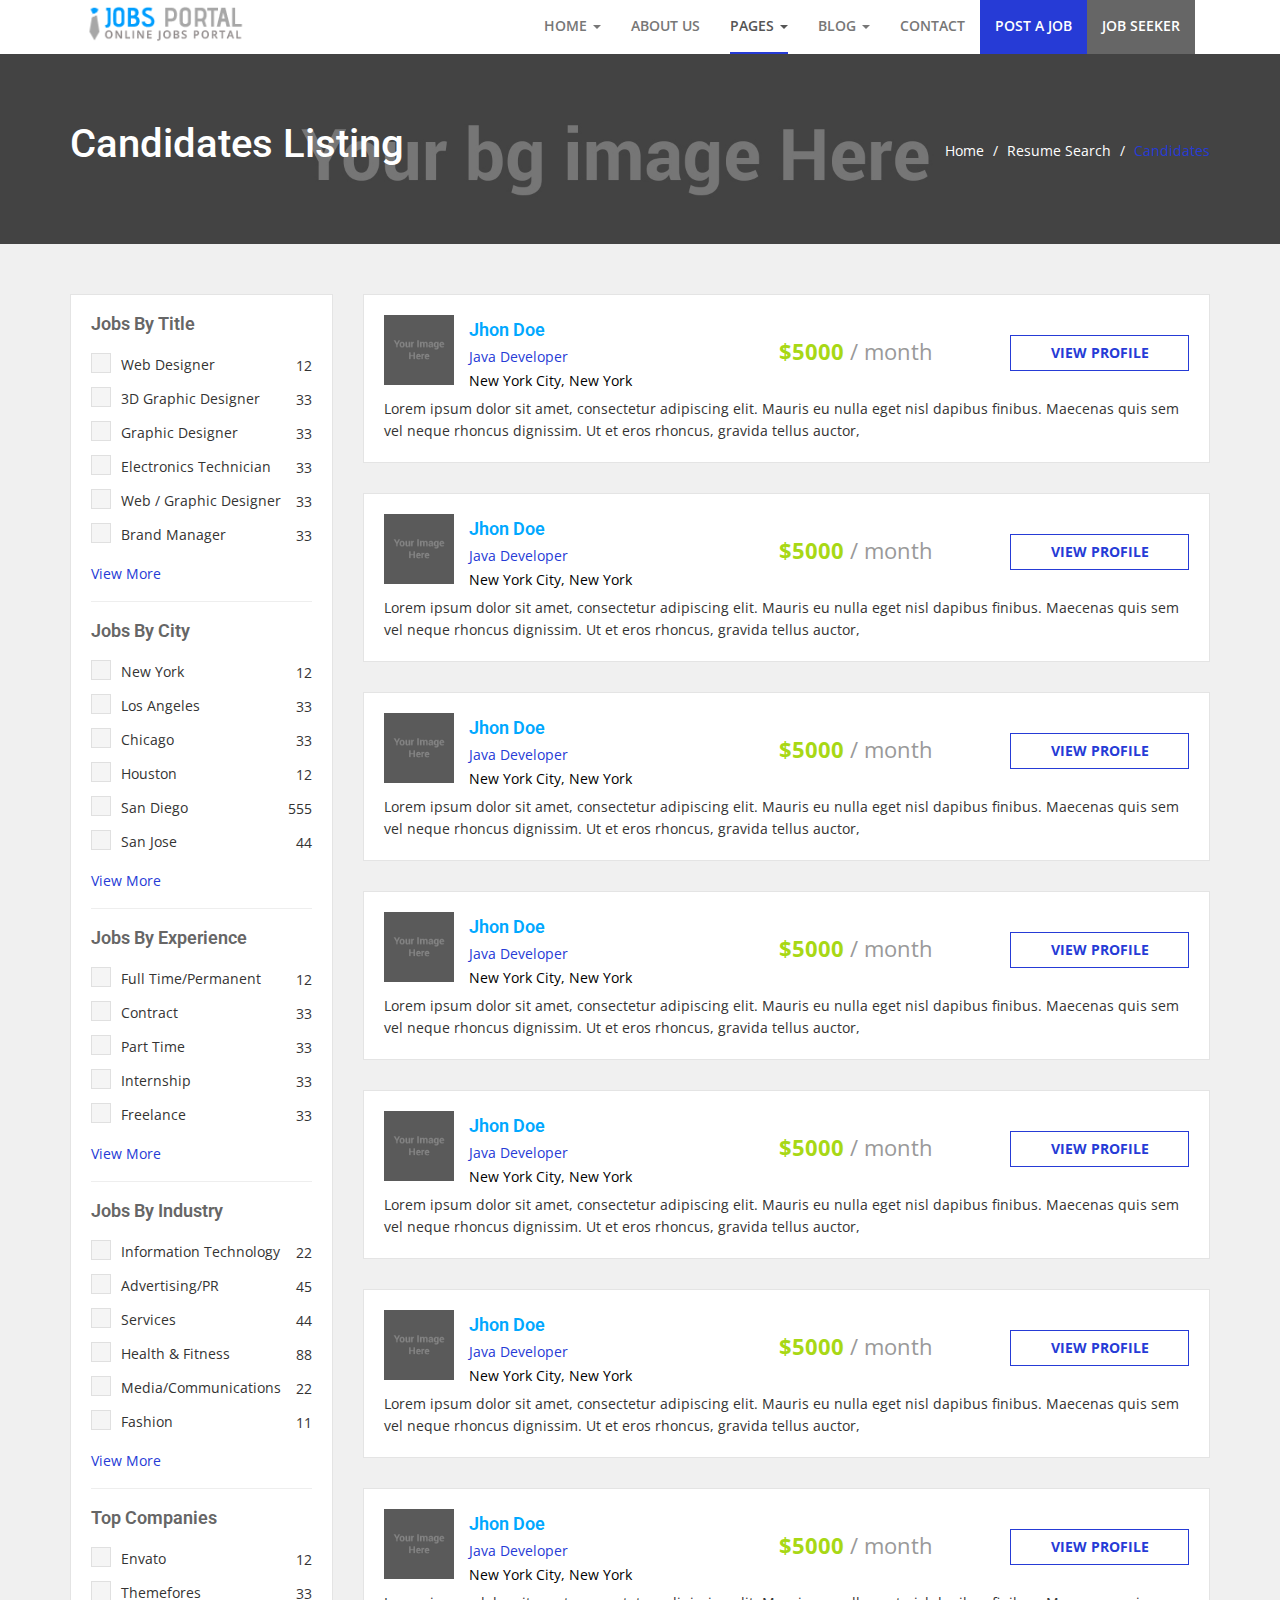
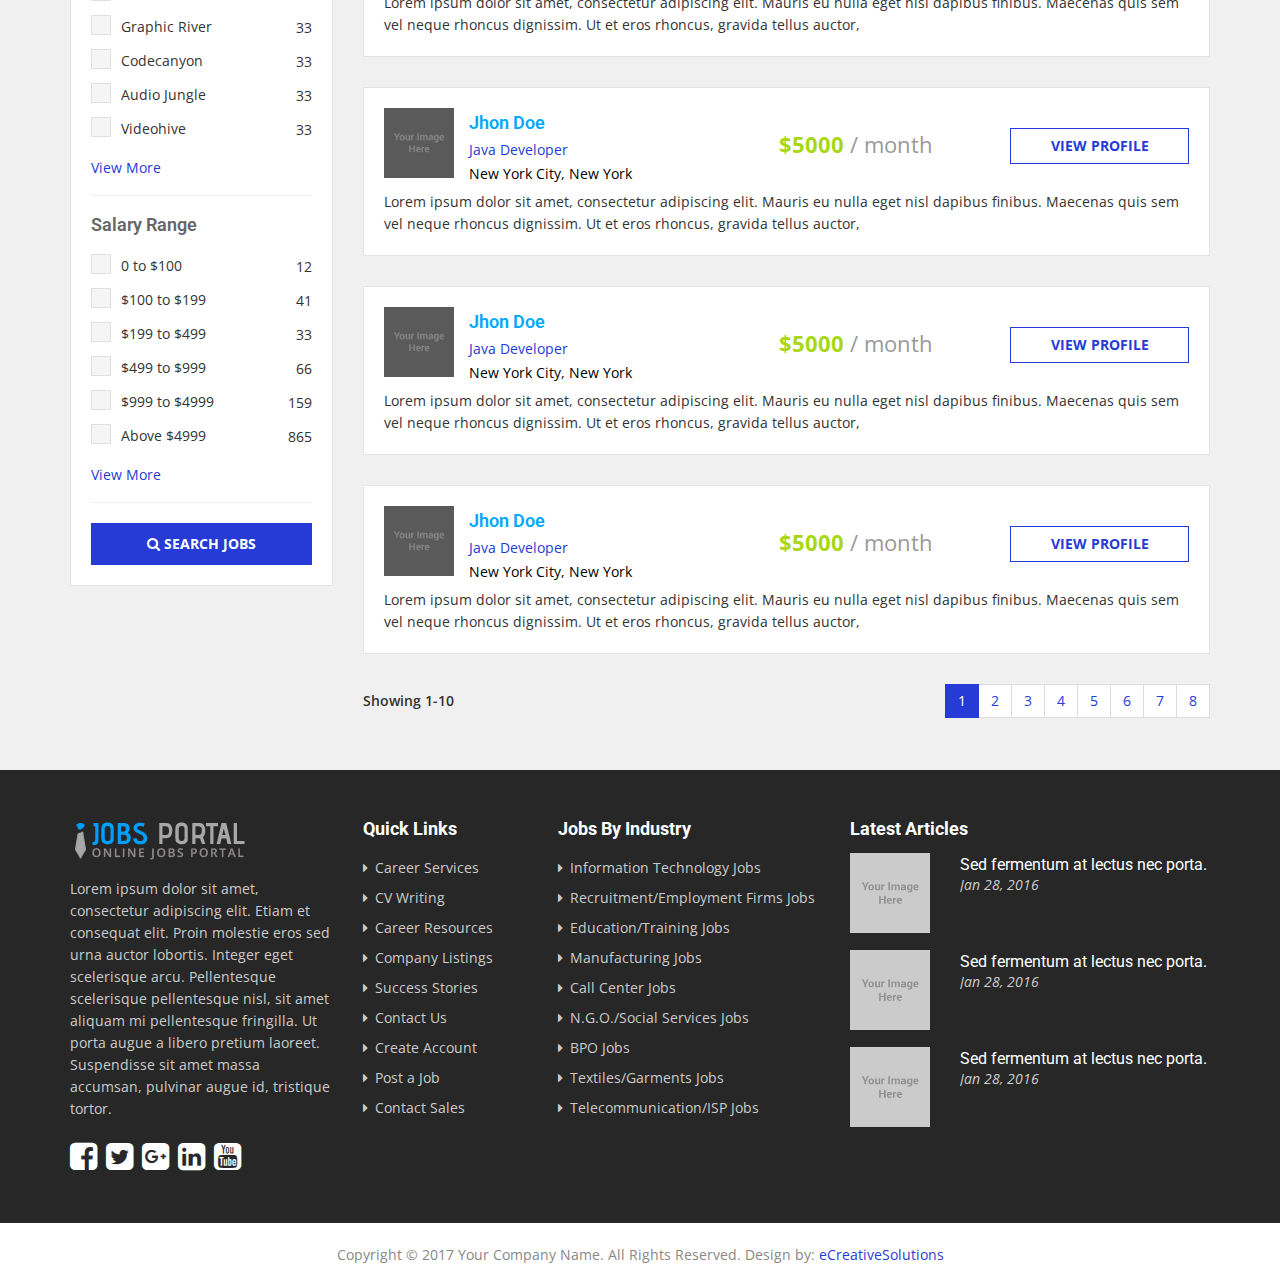
<file: candidate-listing.html>
<!DOCTYPE html>
<html lang="en">
<head>
<meta charset="utf-8">
<meta http-equiv="X-UA-Compatible" content="IE=edge">
<meta name="viewport" content="width=device-width, initial-scale=1">
<title>Online Job Portal HTML</title>
<!-- Fav Icon -->
<link rel="shortcut icon" href="favicon.ico">

<!-- Owl carousel -->
<link href="css/owl.carousel.css" rel="stylesheet">

<!-- Bootstrap -->
<link href="css/bootstrap.min.css" rel="stylesheet">

<!-- Font Awesome -->
<link href="css/font-awesome.css" rel="stylesheet">

<!-- Custom Style -->
<link href="css/main.css" rel="stylesheet">

<!-- HTML5 shim and Respond.js for IE8 support of HTML5 elements and media queries -->
<!--[if lt IE 9]>
  <script src="js/html5shiv.min.js"></script>
  <script src="js/respond.min.js"></script>
<![endif]-->

</head>
<body>
<!-- Header start -->
<div class="header">
  <div class="container">
    <div class="row">
      <div class="col-md-2 col-sm-3 col-xs-12"> <a href="index.html" class="logo"><img src="images/logo.png" alt="" /></a>
        <div class="navbar-header">
          <button type="button" class="navbar-toggle" data-toggle="collapse" data-target=".navbar-collapse"> <span class="sr-only">Toggle navigation</span> <span class="icon-bar"></span> <span class="icon-bar"></span> <span class="icon-bar"></span> </button>
        </div>
        <div class="clearfix"></div>
      </div>
      <div class="col-md-10 col-sm-12 col-xs-12"> 
        <!-- Nav start -->
        <div class="navbar navbar-default" role="navigation">
          <div class="navbar-collapse collapse" id="nav-main">
            <ul class="nav navbar-nav">
              <li class="dropdown"><a href="index.html">Home <span class="caret"></span></a> 
                <!-- dropdown start -->
                <ul class="dropdown-menu">
                  <li><a href="index.html">Home Static Image</a></li>
                  <li><a href="index2.html">Home With Map</a></li>
                  <li><a href="index3.html">Home With Slider</a></li>
                </ul>
                <!-- dropdown end --> 
              </li>
              <li><a href="about-us.html">About us</a></li>
              <li class="dropdown active"><a href="#.">Pages <span class="caret"></span></a> 
                <!-- dropdown start -->
                <ul class="dropdown-menu">
                  <li><a href="about-us.html">About Us</a></li>
                  <li><a href="login.html">Login</a></li>
                  <li><a href="register.html">Register</a></li>
                  <li><a href="job-listing.html">Job Listing</a></li>
                  <li><a href="job-detail.html">Job Detail</a></li>
                  <li class="active"><a href="candidate-listing.html">Candidate Listing</a></li>
                  <li><a href="candidate-detail.html">Candidate Detail</a></li>
                  <li><a href="company-detail.html">Company Profile</a></li>
                  <li><a href="edit-profile.html">Edit Profile</a></li>
                  <li><a href="post-job.html">Post a Job</a></li>
                  <li><a href="packages.html">Packages</a></li>
                  <li><a href="faqs.html">FAQs</a></li>
                  <li><a href="404.html">404 Page</a></li>
                  <li><a href="typography.html">Typography</a></li>
                </ul>
                <!-- dropdown end --> 
              </li>
              <li class="dropdown"><a href="blog.html">Blog <span class="caret"></span></a> 
                <!-- dropdown start -->
                <ul class="dropdown-menu">
                  <li><a href="blog.html">Blog List</a></li>
                  <li><a href="blog-detail.html">Blog Detail</a></li>
                  <li><a href="blog-grid.html">Blog Grid</a></li>
                  <li><a href="blog-full-width.html">Blog Grid Full Width</a></li>
                </ul>
                <!-- dropdown end --> 
              </li>
              <li><a href="contact-us.html">Contact</a></li>
              <li class="postjob"><a href="post-job.html">Post a job</a></li>
              <li class="jobseeker"><a href="candidate-listing.html">Job Seeker</a></li>
            </ul>
            <!-- Nav collapes end --> 
          </div>
          <div class="clearfix"></div>
        </div>
        <!-- Nav end --> 
      </div>
    </div>
    <!-- row end --> 
  </div>
  <!-- Header container end --> 
</div>
<!-- Header end --> 

<!-- Page Title start -->
<div class="pageTitle">
  <div class="container">
    <div class="row">
      <div class="col-md-6 col-sm-6">
        <h1 class="page-heading">Candidates Listing</h1>
      </div>
      <div class="col-md-6 col-sm-6">
        <div class="breadCrumb"><a href="#.">Home</a> / <a href="#.">Resume Search</a> / <span>Candidates</span></div>
      </div>
    </div>
  </div>
</div>
<!-- Page Title End -->

<div class="listpgWraper">
  <div class="container"> 
    
    <!-- Search Result and sidebar start -->
    <div class="row">
      <div class="col-md-3 col-sm-12"> 
        <!-- Side Bar start -->
        <div class="sidebar"> 
          <!-- Jobs By Title -->
          <div class="widget">
            <h4 class="widget-title">Jobs By Title</h4>
            <ul class="optionlist">
              <li>
                <input type="checkbox" name="checkname" id="webdesigner" />
                <label for="webdesigner"></label>
                Web Designer <span>12</span> </li>
              <li>
                <input type="checkbox" name="checkname" id="3dgraphic" />
                <label for="3dgraphic"></label>
                3D Graphic Designer <span>33</span> </li>
              <li>
                <input type="checkbox" name="checkname" id="graphic" />
                <label for="graphic"></label>
                Graphic Designer <span>33</span> </li>
              <li>
                <input type="checkbox" name="checkname" id="electronicTech" />
                <label for="electronicTech"></label>
                Electronics Technician <span>33</span> </li>
              <li>
                <input type="checkbox" name="checkname" id="webgraphic" />
                <label for="webgraphic"></label>
                Web / Graphic Designer <span>33</span> </li>
              <li>
                <input type="checkbox" name="checkname" id="brandmanager" />
                <label for="brandmanager"></label>
                Brand Manager <span>33</span> </li>
            </ul>
            <a href="#.">View More</a> </div>
          
          <!-- Jobs By City -->
          <div class="widget">
            <h4 class="widget-title">Jobs By City</h4>
            <ul class="optionlist">
              <li>
                <input type="checkbox" name="checkname" id="newyork" />
                <label for="newyork"></label>
                New York <span>12</span> </li>
              <li>
                <input type="checkbox" name="checkname" id="losangles" />
                <label for="losangles"></label>
                Los Angeles <span>33</span> </li>
              <li>
                <input type="checkbox" name="checkname" id="chicago" />
                <label for="chicago"></label>
                Chicago <span>33</span> </li>
              <li>
                <input type="checkbox" name="checkname" id="houston" />
                <label for="houston"></label>
                Houston <span>12</span> </li>
              <li>
                <input type="checkbox" name="checkname" id="sandiego" />
                <label for="sandiego"></label>
                San Diego <span>555</span> </li>
              <li>
                <input type="checkbox" name="checkname" id="sanjose" />
                <label for="sanjose"></label>
                San Jose <span>44</span> </li>
            </ul>
            <a href="#.">View More</a> </div>
          
          <!-- Jobs By Experience -->
          <div class="widget">
            <h4 class="widget-title">Jobs By Experience</h4>
            <ul class="optionlist">
              <li>
                <input type="checkbox" name="checkname" id="permanent" />
                <label for="permanent"></label>
                Full Time/Permanent <span>12</span> </li>
              <li>
                <input type="checkbox" name="checkname" id="contract" />
                <label for="contract"></label>
                Contract <span>33</span> </li>
              <li>
                <input type="checkbox" name="checkname" id="parttime" />
                <label for="parttime"></label>
                Part Time <span>33</span> </li>
              <li>
                <input type="checkbox" name="checkname" id="internship" />
                <label for="internship"></label>
                Internship <span>33</span> </li>
              <li>
                <input type="checkbox" name="checkname" id="freelance" />
                <label for="freelance"></label>
                Freelance <span>33</span> </li>
            </ul>
            <a href="#.">View More</a> </div>
          
          <!-- Jobs By Industry -->
          <div class="widget">
            <h4 class="widget-title">Jobs By Industry</h4>
            <ul class="optionlist">
              <li>
                <input type="checkbox" name="checkname" id="infotech" />
                <label for="infotech"></label>
                Information Technology <span>22</span> </li>
              <li>
                <input type="checkbox" name="checkname" id="advertise" />
                <label for="advertise"></label>
                Advertising/PR <span>45</span> </li>
              <li>
                <input type="checkbox" name="checkname" id="services" />
                <label for="services"></label>
                Services <span>44</span> </li>
              <li>
                <input type="checkbox" name="checkname" id="health" />
                <label for="health"></label>
                Health & Fitness <span>88</span> </li>
              <li>
                <input type="checkbox" name="checkname" id="mediacomm" />
                <label for="mediacomm"></label>
                Media/Communications <span>22</span> </li>
              <li>
                <input type="checkbox" name="checkname" id="fashion" />
                <label for="fashion"></label>
                Fashion <span>11</span> </li>
            </ul>
            <a href="#.">View More</a> </div>
          
          <!-- Top Companies -->
          <div class="widget">
            <h4 class="widget-title">Top Companies</h4>
            <ul class="optionlist">
              <li>
                <input type="checkbox" name="checkname" id="Envato" />
                <label for="Envato"></label>
                Envato <span>12</span> </li>
              <li>
                <input type="checkbox" name="checkname" id="Themefores" />
                <label for="Themefores"></label>
                Themefores <span>33</span> </li>
              <li>
                <input type="checkbox" name="checkname" id="GraphicRiver" />
                <label for="GraphicRiver"></label>
                Graphic River <span>33</span> </li>
              <li>
                <input type="checkbox" name="checkname" id="Codecanyon" />
                <label for="Codecanyon"></label>
                Codecanyon <span>33</span> </li>
              <li>
                <input type="checkbox" name="checkname" id="AudioJungle" />
                <label for="AudioJungle"></label>
                Audio Jungle <span>33</span> </li>
              <li>
                <input type="checkbox" name="checkname" id="Videohive" />
                <label for="Videohive"></label>
                Videohive <span>33</span> </li>
            </ul>
            <a href="#.">View More</a> </div>
          
          <!-- Salary -->
          <div class="widget">
            <h4 class="widget-title">Salary Range</h4>
            <ul class="optionlist">
              <li>
                <input type="checkbox" name="checkname" id="price1" />
                <label for="price1"></label>
                0 to $100 <span>12</span> </li>
              <li>
                <input type="checkbox" name="checkname" id="price2" />
                <label for="price2"></label>
                $100 to $199 <span>41</span> </li>
              <li>
                <input type="checkbox" name="checkname" id="price3" />
                <label for="price3"></label>
                $199 to $499 <span>33</span> </li>
              <li>
                <input type="checkbox" name="checkname" id="price4" />
                <label for="price4"></label>
                $499 to $999 <span>66</span> </li>
              <li>
                <input type="checkbox" name="checkname" id="price5" />
                <label for="price5"></label>
                $999 to $4999 <span>159</span> </li>
              <li>
                <input type="checkbox" name="checkname" id="price6" />
                <label for="price6"></label>
                Above $4999 <span>865</span> </li>
            </ul>
            <a href="#.">View More</a> </div>
          <div class="searchnt">
            <button class="btn"><i class="fa fa-search" aria-hidden="true"></i> Search Jobs</button>
          </div>
        </div>
        <!-- Side Bar end --> 
      </div>
      <div class="col-md-9 col-sm-12"> 
        <!-- Search List -->
        <ul class="searchList">
          <!-- Candidate -->
          <li>
            <div class="row">
              <div class="col-md-5 col-sm-5">
                <div class="jobimg"><img src="images/candidates/01.jpg" alt="Candidate Name" /></div>
                <div class="jobinfo">
                  <h3><a href="#.">Jhon Doe</a></h3>
                  <div class="cateinfo">Java Developer</div>
                  <div class="location"> New York City, New York</div>
                </div>
                <div class="clearfix"></div>
              </div>
              <div class="col-md-4 col-sm-4">
                <div class="minsalary">$5000 <span>/ month</span></div>
              </div>
              <div class="col-md-3 col-sm-3">
                <div class="listbtn"><a href="#.">View Profile</a></div>
              </div>
            </div>
            <p>Lorem ipsum dolor sit amet, consectetur adipiscing elit. Mauris eu nulla eget nisl dapibus finibus. Maecenas quis sem vel neque rhoncus dignissim. Ut et eros rhoncus, gravida tellus auctor,</p>
          </li>
          <!-- Candidate -->
          <li>
            <div class="row">
              <div class="col-md-5 col-sm-5">
                <div class="jobimg"><img src="images/candidates/02.jpg" alt="Candidate Name" /></div>
                <div class="jobinfo">
                  <h3><a href="#.">Jhon Doe</a></h3>
                  <div class="cateinfo">Java Developer</div>
                  <div class="location"> New York City, New York</div>
                </div>
                <div class="clearfix"></div>
              </div>
              <div class="col-md-4 col-sm-4">
                <div class="minsalary">$5000 <span>/ month</span></div>
              </div>
              <div class="col-md-3 col-sm-3">
                <div class="listbtn"><a href="#.">View Profile</a></div>
              </div>
            </div>
            <p>Lorem ipsum dolor sit amet, consectetur adipiscing elit. Mauris eu nulla eget nisl dapibus finibus. Maecenas quis sem vel neque rhoncus dignissim. Ut et eros rhoncus, gravida tellus auctor,</p>
          </li>
          <!-- Candidate -->
          <li>
            <div class="row">
              <div class="col-md-5 col-sm-5">
                <div class="jobimg"><img src="images/candidates/03.jpg" alt="Candidate Name" /></div>
                <div class="jobinfo">
                  <h3><a href="#.">Jhon Doe</a></h3>
                  <div class="cateinfo">Java Developer</div>
                  <div class="location"> New York City, New York</div>
                </div>
                <div class="clearfix"></div>
              </div>
              <div class="col-md-4 col-sm-4">
                <div class="minsalary">$5000 <span>/ month</span></div>
              </div>
              <div class="col-md-3 col-sm-3">
                <div class="listbtn"><a href="#.">View Profile</a></div>
              </div>
            </div>
            <p>Lorem ipsum dolor sit amet, consectetur adipiscing elit. Mauris eu nulla eget nisl dapibus finibus. Maecenas quis sem vel neque rhoncus dignissim. Ut et eros rhoncus, gravida tellus auctor,</p>
          </li>
          <!-- Candidate -->
          <li>
            <div class="row">
              <div class="col-md-5 col-sm-5">
                <div class="jobimg"><img src="images/candidates/04.jpg" alt="Candidate Name" /></div>
                <div class="jobinfo">
                  <h3><a href="#.">Jhon Doe</a></h3>
                  <div class="cateinfo">Java Developer</div>
                  <div class="location"> New York City, New York</div>
                </div>
                <div class="clearfix"></div>
              </div>
              <div class="col-md-4 col-sm-4">
                <div class="minsalary">$5000 <span>/ month</span></div>
              </div>
              <div class="col-md-3 col-sm-3">
                <div class="listbtn"><a href="#.">View Profile</a></div>
              </div>
            </div>
            <p>Lorem ipsum dolor sit amet, consectetur adipiscing elit. Mauris eu nulla eget nisl dapibus finibus. Maecenas quis sem vel neque rhoncus dignissim. Ut et eros rhoncus, gravida tellus auctor,</p>
          </li>
          <!-- Candidate -->
          <li>
            <div class="row">
              <div class="col-md-5 col-sm-5">
                <div class="jobimg"><img src="images/candidates/05.jpg" alt="Candidate Name" /></div>
                <div class="jobinfo">
                  <h3><a href="#.">Jhon Doe</a></h3>
                  <div class="cateinfo">Java Developer</div>
                  <div class="location"> New York City, New York</div>
                </div>
                <div class="clearfix"></div>
              </div>
              <div class="col-md-4 col-sm-4">
                <div class="minsalary">$5000 <span>/ month</span></div>
              </div>
              <div class="col-md-3 col-sm-3">
                <div class="listbtn"><a href="#.">View Profile</a></div>
              </div>
            </div>
            <p>Lorem ipsum dolor sit amet, consectetur adipiscing elit. Mauris eu nulla eget nisl dapibus finibus. Maecenas quis sem vel neque rhoncus dignissim. Ut et eros rhoncus, gravida tellus auctor,</p>
          </li>
          <!-- Candidate -->
          <li>
            <div class="row">
              <div class="col-md-5 col-sm-5">
                <div class="jobimg"><img src="images/candidates/01.jpg" alt="Candidate Name" /></div>
                <div class="jobinfo">
                  <h3><a href="#.">Jhon Doe</a></h3>
                  <div class="cateinfo">Java Developer</div>
                  <div class="location"> New York City, New York</div>
                </div>
                <div class="clearfix"></div>
              </div>
              <div class="col-md-4 col-sm-4">
                <div class="minsalary">$5000 <span>/ month</span></div>
              </div>
              <div class="col-md-3 col-sm-3">
                <div class="listbtn"><a href="#.">View Profile</a></div>
              </div>
            </div>
            <p>Lorem ipsum dolor sit amet, consectetur adipiscing elit. Mauris eu nulla eget nisl dapibus finibus. Maecenas quis sem vel neque rhoncus dignissim. Ut et eros rhoncus, gravida tellus auctor,</p>
          </li>
          <!-- Candidate -->
          <li>
            <div class="row">
              <div class="col-md-5 col-sm-5">
                <div class="jobimg"><img src="images/candidates/02.jpg" alt="Candidate Name" /></div>
                <div class="jobinfo">
                  <h3><a href="#.">Jhon Doe</a></h3>
                  <div class="cateinfo">Java Developer</div>
                  <div class="location"> New York City, New York</div>
                </div>
                <div class="clearfix"></div>
              </div>
              <div class="col-md-4 col-sm-4">
                <div class="minsalary">$5000 <span>/ month</span></div>
              </div>
              <div class="col-md-3 col-sm-3">
                <div class="listbtn"><a href="#.">View Profile</a></div>
              </div>
            </div>
            <p>Lorem ipsum dolor sit amet, consectetur adipiscing elit. Mauris eu nulla eget nisl dapibus finibus. Maecenas quis sem vel neque rhoncus dignissim. Ut et eros rhoncus, gravida tellus auctor,</p>
          </li>
          <!-- Candidate -->
          <li>
            <div class="row">
              <div class="col-md-5 col-sm-5">
                <div class="jobimg"><img src="images/candidates/03.jpg" alt="Candidate Name" /></div>
                <div class="jobinfo">
                  <h3><a href="#.">Jhon Doe</a></h3>
                  <div class="cateinfo">Java Developer</div>
                  <div class="location"> New York City, New York</div>
                </div>
                <div class="clearfix"></div>
              </div>
              <div class="col-md-4 col-sm-4">
                <div class="minsalary">$5000 <span>/ month</span></div>
              </div>
              <div class="col-md-3 col-sm-3">
                <div class="listbtn"><a href="#.">View Profile</a></div>
              </div>
            </div>
            <p>Lorem ipsum dolor sit amet, consectetur adipiscing elit. Mauris eu nulla eget nisl dapibus finibus. Maecenas quis sem vel neque rhoncus dignissim. Ut et eros rhoncus, gravida tellus auctor,</p>
          </li>
          <!-- Candidate -->
          <li>
            <div class="row">
              <div class="col-md-5 col-sm-5">
                <div class="jobimg"><img src="images/candidates/04.jpg" alt="Candidate Name" /></div>
                <div class="jobinfo">
                  <h3><a href="#.">Jhon Doe</a></h3>
                  <div class="cateinfo">Java Developer</div>
                  <div class="location"> New York City, New York</div>
                </div>
                <div class="clearfix"></div>
              </div>
              <div class="col-md-4 col-sm-4">
                <div class="minsalary">$5000 <span>/ month</span></div>
              </div>
              <div class="col-md-3 col-sm-3">
                <div class="listbtn"><a href="#.">View Profile</a></div>
              </div>
            </div>
            <p>Lorem ipsum dolor sit amet, consectetur adipiscing elit. Mauris eu nulla eget nisl dapibus finibus. Maecenas quis sem vel neque rhoncus dignissim. Ut et eros rhoncus, gravida tellus auctor,</p>
          </li>
          <!-- Candidate -->
          <li>
            <div class="row">
              <div class="col-md-5 col-sm-5">
                <div class="jobimg"><img src="images/candidates/05.jpg" alt="Candidate Name" /></div>
                <div class="jobinfo">
                  <h3><a href="#.">Jhon Doe</a></h3>
                  <div class="cateinfo">Java Developer</div>
                  <div class="location"> New York City, New York</div>
                </div>
                <div class="clearfix"></div>
              </div>
              <div class="col-md-4 col-sm-4">
                <div class="minsalary">$5000 <span>/ month</span></div>
              </div>
              <div class="col-md-3 col-sm-3">
                <div class="listbtn"><a href="#.">View Profile</a></div>
              </div>
            </div>
            <p>Lorem ipsum dolor sit amet, consectetur adipiscing elit. Mauris eu nulla eget nisl dapibus finibus. Maecenas quis sem vel neque rhoncus dignissim. Ut et eros rhoncus, gravida tellus auctor,</p>
          </li>
        </ul>
        
        <!-- Pagination Start -->
        <div class="pagiWrap">
          <div class="row">
            <div class="col-md-4 col-sm-6">
              <div class="showreslt">Showing 1-10</div>
            </div>
            <div class="col-md-8 col-sm-6 text-right">
              <ul class="pagination">
                <li class="active"><a href="#.">1</a></li>
                <li><a href="#.">2</a></li>
                <li><a href="#.">3</a></li>
                <li><a href="#.">4</a></li>
                <li><a href="#.">5</a></li>
                <li><a href="#.">6</a></li>
                <li><a href="#.">7</a></li>
                <li><a href="#.">8</a></li>
              </ul>
            </div>
          </div>
        </div>
      </div>
    </div>
  </div>
</div>

<!--Footer-->
<div class="footerWrap">
  <div class="container">
    <div class="row"> 
      <!--About Us-->
      <div class="col-md-3 col-sm-12">
        <div class="ft-logo"><img src="images/logo.png" alt="Your alt text here"></div>
        <p>Lorem ipsum dolor sit amet, consectetur adipiscing elit. Etiam et consequat elit. Proin molestie eros sed urna auctor lobortis. Integer eget scelerisque arcu. Pellentesque scelerisque pellentesque nisl, sit amet aliquam mi pellentesque fringilla. Ut porta augue a libero pretium laoreet. Suspendisse sit amet massa accumsan, pulvinar augue id, tristique tortor.</p>
        
        <!-- Social Icons -->
        <div class="social"> <a href="#." target="_blank"> <i class="fa fa-facebook-square" aria-hidden="true"></i></a> <a href="#." target="_blank"><i class="fa fa-twitter-square" aria-hidden="true"></i></a> <a href="#." target="_blank"><i class="fa fa-google-plus-square" aria-hidden="true"></i></a> <a href="#." target="_blank"><i class="fa fa-linkedin-square" aria-hidden="true"></i></a> <a href="#." target="_blank"><i class="fa fa-youtube-square" aria-hidden="true"></i></a> </div>
        <!-- Social Icons end --> 
      </div>
      <!--About us End--> 
      
      <!--Quick Links-->
      <div class="col-md-2 col-sm-6">
        <h5>Quick Links</h5>
        <!--Quick Links menu Start-->
        <ul class="quicklinks">
          <li><a href="#.">Career Services</a></li>
          <li><a href="#.">CV Writing</a></li>
          <li><a href="#.">Career Resources</a></li>
          <li><a href="#.">Company Listings</a></li>
          <li><a href="#.">Success Stories</a></li>
          <li><a href="#.">Contact Us</a></li>
          <li><a href="#.">Create Account</a></li>
          <li><a href="#.">Post a Job</a></li>
          <li><a href="#.">Contact Sales</a></li>
        </ul>
      </div>
      <!--Quick Links menu end--> 
      
      <!--Jobs By Industry-->
      <div class="col-md-3 col-sm-6">
        <h5>Jobs By Industry</h5>
        <!--Industry menu Start-->
        <ul class="quicklinks">
          <li><a href="#.">Information Technology Jobs</a></li>
          <li><a href="#.">Recruitment/Employment Firms Jobs</a></li>
          <li><a href="#.">Education/Training Jobs</a></li>
          <li><a href="#.">Manufacturing Jobs</a></li>
          <li><a href="#.">Call Center Jobs</a></li>
          <li><a href="#.">N.G.O./Social Services Jobs</a></li>
          <li><a href="#.">BPO Jobs</a></li>
          <li><a href="#.">Textiles/Garments Jobs</a></li>
          <li><a href="#.">Telecommunication/ISP Jobs</a></li>
        </ul>
        <!--Industry menu End-->
        <div class="clear"></div>
      </div>
      
      <!--Latest Articles-->
      <div class="col-md-4 col-sm-12">
        <h5>Latest Articles</h5>
        <ul class="posts-list">
          <!--Article 1-->
          <li>
            <article class="post post-list">
              <div class="entry-content media">
                <div class="media-left"> <a href="#." title="" class="entry-image"> <img width="80" height="80" src="images/news-1.jpg" alt="Your alt text here"> </a> </div>
                <div class="media-body">
                  <h4 class="entry-title"> <a href="#.">Sed fermentum at lectus nec porta.</a> </h4>
                  <div class="entry-content-inner">
                    <div class="entry-meta"> <span class="entry-date">Jan 28, 2016</span> </div>
                  </div>
                </div>
              </div>
            </article>
          </li>
          <!--Article end 1--> 
          
          <!--Article 2-->
          <li>
            <article class="post post-list">
              <div class="entry-content media">
                <div class="media-left"> <a href="#." title="" class="entry-image"> <img width="80" height="80" src="images/news-2.jpg" alt="Your alt text here"> </a> </div>
                <div class="media-body">
                  <h4 class="entry-title"> <a href="#.">Sed fermentum at lectus nec porta.</a> </h4>
                  <div class="entry-content-inner">
                    <div class="entry-meta"> <span class="entry-date">Jan 28, 2016</span> </div>
                  </div>
                </div>
              </div>
            </article>
          </li>
          <!--Article end 2--> 
          
          <!--Article 3-->
          <li>
            <article class="post post-list">
              <div class="entry-content media">
                <div class="media-left"> <a href="#." title="" class="entry-image"> <img width="80" height="80" src="images/news-3.jpg" alt="Your alt text here"> </a> </div>
                <div class="media-body">
                  <h4 class="entry-title"> <a href="#.">Sed fermentum at lectus nec porta.</a> </h4>
                  <div class="entry-content-inner">
                    <div class="entry-meta"> <span class="entry-date">Jan 28, 2016</span> </div>
                  </div>
                </div>
              </div>
            </article>
          </li>
          <!--Article end 3-->
        </ul>
      </div>
    </div>
  </div>
</div>
<!--Footer end--> 

<!--Copyright-->
<div class="copyright">
  <div class="container">
    <div class="bttxt">Copyright &copy; 2017 Your Company Name. All Rights Reserved. Design by: <a href="http://graphicriver.net/user/ecreativesol" target="_blank">eCreativeSolutions</a></div>
  </div>
</div>

<!-- Bootstrap's JavaScript --> 
<script src="js/jquery-2.1.4.min.js"></script> 
<script src="js/bootstrap.min.js"></script> 

<!-- Owl carousel --> 
<script src="js/owl.carousel.js"></script> 

<!-- Custom js --> 
<script src="js/script.js"></script>
</body>
</html>
</file>
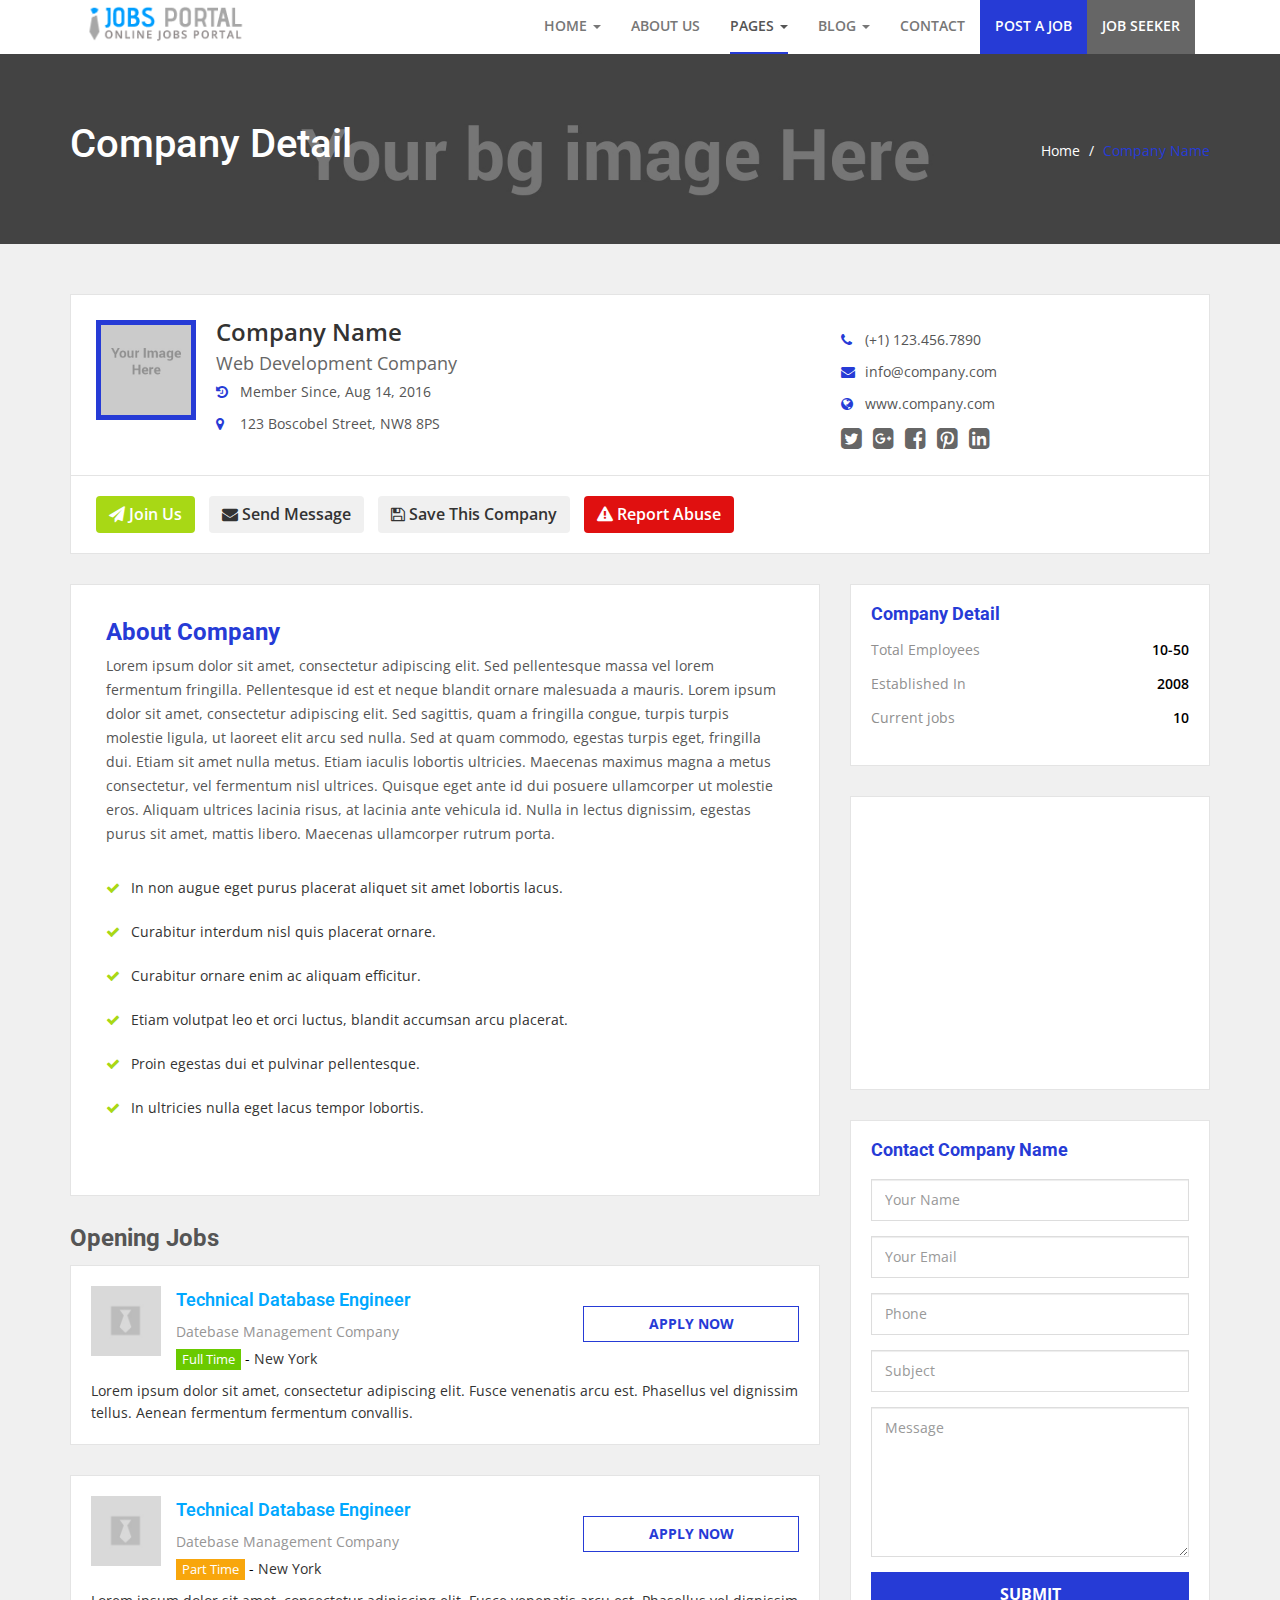
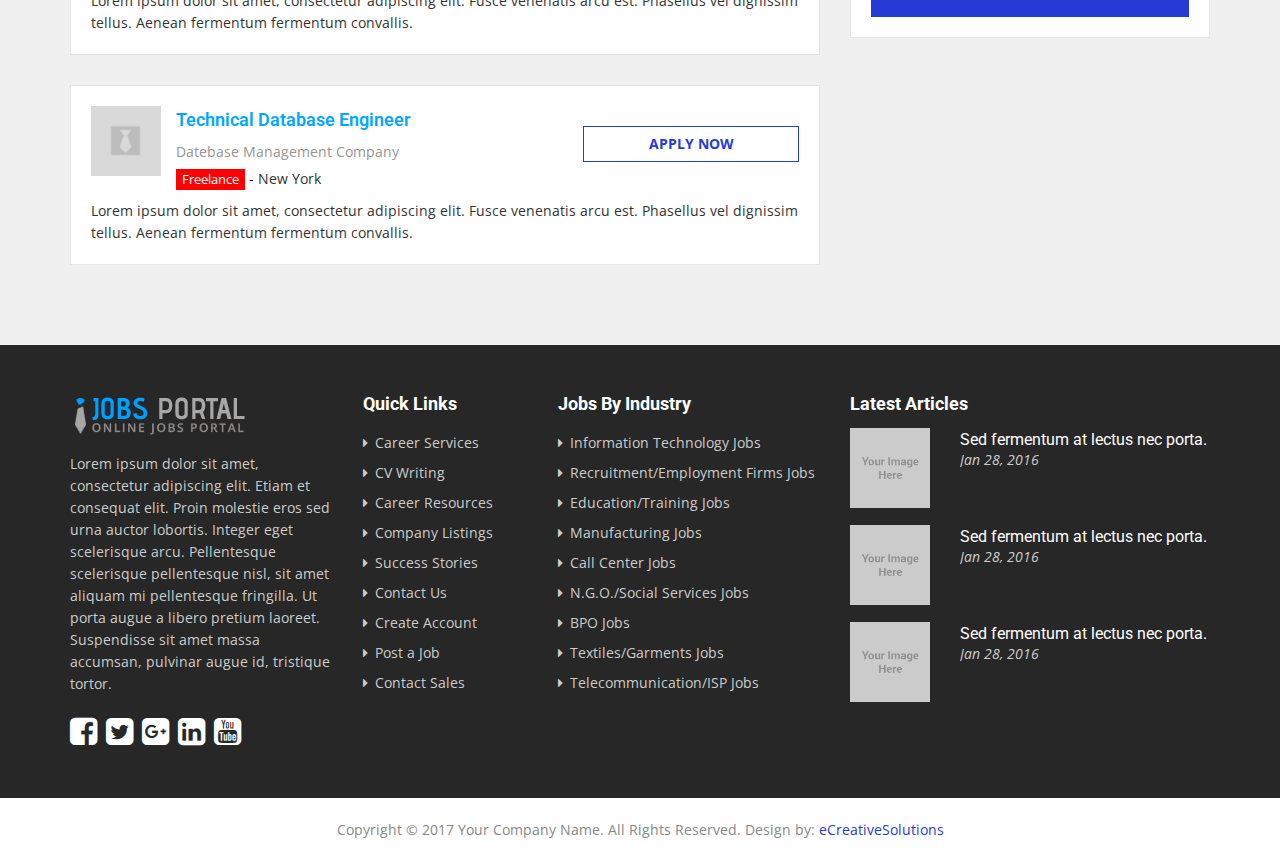
<file: company-detail.html>
<!DOCTYPE html>
<html lang="en">
<head>
<meta charset="utf-8">
<meta http-equiv="X-UA-Compatible" content="IE=edge">
<meta name="viewport" content="width=device-width, initial-scale=1">
<title>Online Job Portal HTML</title>
<!-- Fav Icon -->
<link rel="shortcut icon" href="favicon.ico">

<!-- Owl carousel -->
<link href="css/owl.carousel.css" rel="stylesheet">

<!-- Bootstrap -->
<link href="css/bootstrap.min.css" rel="stylesheet">

<!-- Font Awesome -->
<link href="css/font-awesome.css" rel="stylesheet">

<!-- Custom Style -->
<link href="css/main.css" rel="stylesheet">

<!-- HTML5 shim and Respond.js for IE8 support of HTML5 elements and media queries -->
<!--[if lt IE 9]>
  <script src="js/html5shiv.min.js"></script>
  <script src="js/respond.min.js"></script>
<![endif]-->

</head>
<body>
<!-- Header start -->
<div class="header">
  <div class="container">
    <div class="row">
      <div class="col-md-2 col-sm-3 col-xs-12"> <a href="index.html" class="logo"><img src="images/logo.png" alt="" /></a>
        <div class="navbar-header">
          <button type="button" class="navbar-toggle" data-toggle="collapse" data-target=".navbar-collapse"> <span class="sr-only">Toggle navigation</span> <span class="icon-bar"></span> <span class="icon-bar"></span> <span class="icon-bar"></span> </button>
        </div>
        <div class="clearfix"></div>
      </div>
      <div class="col-md-10 col-sm-12 col-xs-12">
        <div class="navbar navbar-default" role="navigation">
          <div class="navbar-collapse collapse" id="nav-main">
            <ul class="nav navbar-nav">
              <li class="dropdown"><a href="index.html">Home <span class="caret"></span></a>
                <ul class="dropdown-menu">
                  <li><a href="index.html">Home Static Image</a></li>
                  <li><a href="index2.html">Home With Map</a></li>
                  <li><a href="index3.html">Home With Slider</a></li>
                </ul>
              </li>
              <li><a href="about-us.html">About us</a></li>
              <li class="dropdown active"><a href="#.">Pages <span class="caret"></span></a>
                <ul class="dropdown-menu">
                  <li><a href="about-us.html">About Us</a></li>
                  <li><a href="login.html">Login</a></li>
                  <li><a href="register.html">Register</a></li>
                  <li><a href="job-listing.html">Job Listing</a></li>
                  <li><a href="job-detail.html">Job Detail</a></li>
                  <li><a href="candidate-listing.html">Candidate Listing</a></li>
                  <li><a href="candidate-detail.html">Candidate Detail</a></li>
                  <li class="active"><a href="company-detail.html">Company Profile</a></li>
                  <li><a href="edit-profile.html">Edit Profile</a></li>
                  <li><a href="post-job.html">Post a Job</a></li>
                  <li><a href="packages.html">Packages</a></li>
                  <li><a href="faqs.html">FAQs</a></li>
                  <li><a href="404.html">404 Page</a></li>
                  <li><a href="typography.html">Typography</a></li>
                </ul>
              </li>
              <li class="dropdown"><a href="blog.html">Blog <span class="caret"></span></a>
                <ul class="dropdown-menu">
                  <li><a href="blog.html">Blog List</a></li>
                  <li><a href="blog-detail.html">Blog Detail</a></li>
                  <li><a href="blog-grid.html">Blog Grid</a></li>
                  <li><a href="blog-full-width.html">Blog Grid Full Width</a></li>
                </ul>
              </li>
              <li><a href="contact-us.html">Contact</a></li>
              <li class="postjob"><a href="post-job.html">Post a job</a></li>
              <li class="jobseeker"><a href="candidate-listing.html">Job Seeker</a></li>
            </ul>
          </div>
          <div class="clearfix"></div>
        </div>
      </div>
    </div>
  </div>
</div>
<!-- Header end --> <!-- Page Title start -->
<div class="pageTitle">
  <div class="container">
    <div class="row">
      <div class="col-md-6 col-sm-6">
        <h1 class="page-heading">Company Detail</h1>
      </div>
      <div class="col-md-6 col-sm-6">
        <div class="breadCrumb"><a href="#.">Home</a> / <span>Company Name</span></div>
      </div>
    </div>
  </div>
</div>
<!-- Page Title End -->

<div class="listpgWraper">
  <div class="container"> 
    
    <!-- Job Header start -->
    <div class="job-header">
      <div class="jobinfo">
        <div class="row">
          <div class="col-md-8 col-sm-8"> 
            <!-- Candidate Info -->
            <div class="candidateinfo">
              <div class="userPic"><img src="images/employers/emplogo1.jpg" alt=""></div>
              <div class="title">Company Name</div>
              <div class="desi">Web Development Company</div>
              <div class="loctext"><i class="fa fa-history" aria-hidden="true"></i> Member Since, Aug 14, 2016</div>
              <div class="loctext"><i class="fa fa-map-marker" aria-hidden="true"></i> 123 Boscobel Street, NW8 8PS</div>
              <div class="clearfix"></div>
            </div>
          </div>
          <div class="col-md-4 col-sm-4"> 
            <!-- Candidate Contact -->
            <div class="candidateinfo">
              <div class="loctext"><i class="fa fa-phone" aria-hidden="true"></i> (+1) 123.456.7890</div>
              <div class="loctext"><i class="fa fa-envelope" aria-hidden="true"></i> info@company.com</div>
              <div class="loctext"><i class="fa fa-globe" aria-hidden="true"></i> www.company.com</div>
              <div class="cadsocial"> <a href="http://www.twitter.com" target="_blank"><i class="fa fa-twitter-square" aria-hidden="true"></i></a> <a href="http://www.plus.google.com" target="_blank"><i class="fa fa-google-plus-square" aria-hidden="true"></i></a> <a href="http://www.facebook.com" target="_blank"> <i class="fa fa-facebook-square" aria-hidden="true"></i></a> <a href="https://www.pinterest.com" target="_blank"><i class="fa fa-pinterest-square" aria-hidden="true"></i></a> <a href="https://www.linkedin.com" target="_blank"><i class="fa fa-linkedin-square" aria-hidden="true"></i></a> </div>
            </div>
          </div>
        </div>
      </div>
      
      <!-- Buttons -->
      <div class="jobButtons"> <a href="#." class="btn apply"><i class="fa fa-paper-plane" aria-hidden="true"></i> Join Us</a> <a href="#." class="btn"><i class="fa fa-envelope" aria-hidden="true"></i> Send Message</a> <a href="#." class="btn"><i class="fa fa-floppy-o" aria-hidden="true"></i> Save This Company</a> <a href="#." class="btn report"><i class="fa fa-exclamation-triangle" aria-hidden="true"></i> Report Abuse</a> </div>
    </div>
    
    <!-- Job Detail start -->
    <div class="row">
      <div class="col-md-8"> 
        <!-- About Employee start -->
        <div class="job-header">
          <div class="contentbox">
            <h3>About Company</h3>
            <p> Lorem ipsum dolor sit amet, consectetur adipiscing elit. Sed pellentesque massa vel lorem fermentum fringilla. Pellentesque id est et neque blandit ornare malesuada a mauris. Lorem ipsum dolor sit amet, consectetur adipiscing elit. Sed sagittis, quam a fringilla congue, turpis turpis molestie ligula, ut laoreet elit arcu sed nulla. Sed at quam commodo, egestas turpis eget, fringilla dui. Etiam sit amet nulla metus. Etiam iaculis lobortis ultricies. <strong>Maecenas maximus magna a metus consectetur, vel fermentum nisl ultrices</strong>. Quisque eget ante id dui posuere ullamcorper ut molestie eros. Aliquam ultrices lacinia risus, at lacinia ante vehicula id. Nulla in lectus dignissim, egestas purus sit amet, mattis libero. Maecenas ullamcorper rutrum porta. </p>
            <ul>
              <li>In non augue eget purus placerat aliquet sit amet lobortis lacus.</li>
              <li>Curabitur interdum nisl quis placerat ornare.</li>
              <li>Curabitur ornare enim ac aliquam efficitur.</li>
              <li>Etiam volutpat leo et orci luctus, blandit accumsan arcu placerat.</li>
              <li>Proin egestas dui et pulvinar pellentesque.</li>
              <li>In ultricies nulla eget lacus tempor lobortis.</li>
            </ul>
          </div>
        </div>
        
        <!-- Opening Jobs start -->
        <div class="relatedJobs">
          <h3>Opening Jobs</h3>
          <ul class="searchList">
            <!-- Job start -->
            <li>
            <div class="row">
              <div class="col-md-8 col-sm-8">
                <div class="jobimg"><img src="images/jobs/jobimg.jpg" alt="Job Name"></div>
                <div class="jobinfo">
                  <h3><a href="#.">Technical Database Engineer</a></h3>
                  <div class="companyName"><a href="#.">Datebase Management Company</a></div>
                  <div class="location"><label class="fulltime">Full Time</label>   - <span>New York</span></div>
                </div>
                <div class="clearfix"></div>
              </div>
              <div class="col-md-4 col-sm-4">
                <div class="listbtn"><a href="#.">Apply Now</a></div>
              </div>
            </div>
            <p>Lorem ipsum dolor sit amet, consectetur adipiscing elit. Fusce venenatis arcu est. Phasellus vel dignissim tellus. Aenean fermentum fermentum convallis.</p>
          </li>
            <!-- Job end --> 
            
            <!-- Job start -->
            <li>
            <div class="row">
              <div class="col-md-8 col-sm-8">
                <div class="jobimg"><img src="images/jobs/jobimg.jpg" alt="Job Name"></div>
                <div class="jobinfo">
                  <h3><a href="#.">Technical Database Engineer</a></h3>
                  <div class="companyName"><a href="#.">Datebase Management Company</a></div>
                  <div class="location"><label class="partTime">Part Time</label>   - <span>New York</span></div>
                </div>
                <div class="clearfix"></div>
              </div>
              <div class="col-md-4 col-sm-4">
                <div class="listbtn"><a href="#.">Apply Now</a></div>
              </div>
            </div>
            <p>Lorem ipsum dolor sit amet, consectetur adipiscing elit. Fusce venenatis arcu est. Phasellus vel dignissim tellus. Aenean fermentum fermentum convallis.</p>
          </li>
            <!-- Job end --> 
            
            <!-- Job start -->
            <li>
            <div class="row">
              <div class="col-md-8 col-sm-8">
                <div class="jobimg"><img src="images/jobs/jobimg.jpg" alt="Job Name"></div>
                <div class="jobinfo">
                  <h3><a href="#.">Technical Database Engineer</a></h3>
                  <div class="companyName"><a href="#.">Datebase Management Company</a></div>
                  <div class="location"><label class="freelance">Freelance</label>   - <span>New York</span></div>
                </div>
                <div class="clearfix"></div>
              </div>
              <div class="col-md-4 col-sm-4">
                <div class="listbtn"><a href="#.">Apply Now</a></div>
              </div>
            </div>
            <p>Lorem ipsum dolor sit amet, consectetur adipiscing elit. Fusce venenatis arcu est. Phasellus vel dignissim tellus. Aenean fermentum fermentum convallis.</p>
          </li>
            <!-- Job end -->
          </ul>
        </div>
      </div>
      <div class="col-md-4"> 
        <!-- Company Detail start -->
        <div class="job-header">
          <div class="jobdetail">
            <h3>Company Detail</h3>
            <ul class="jbdetail">
              <li class="row">
                <div class="col-md-6 col-xs-6">Total Employees</div>
                <div class="col-md-6 col-xs-6"><span>10-50</span></div>
              </li>
              <li class="row">
                <div class="col-md-6 col-xs-6">Established In</div>
                <div class="col-md-6 col-xs-6"><span>2008</span></div>
              </li>
              <li class="row">
                <div class="col-md-6 col-xs-6">Current jobs</div>
                <div class="col-md-6 col-xs-6"><span>10</span></div>
              </li>
            </ul>
          </div>
        </div>
        
        <!-- Google Map start -->
        <div class="job-header">
          <div class="jobdetail">
            <iframe src="https://www.google.com/maps/embed?pb=!1m14!1m12!1m3!1d193572.19492844533!2d-74.11808565615137!3d40.70556503857166!2m3!1f0!2f0!3f0!3m2!1i1024!2i768!4f13.1!5e0!3m2!1sen!2s!4v1481975053066" allowfullscreen></iframe>
          </div>
        </div>
        
        <!-- Contact Company start -->
        <div class="job-header">
          <div class="jobdetail">
            <h3>Contact Company Name</h3>
            <div class="formpanel">
              <div class="formrow">
                <input type="text" class="form-control" placeholder="Your Name">
              </div>
              <div class="formrow">
                <input type="text" class="form-control" placeholder="Your Email">
              </div>
              <div class="formrow">
                <input type="text" class="form-control" placeholder="Phone">
              </div>
              <div class="formrow">
                <input type="text" class="form-control" placeholder="Subject">
              </div>
              <div class="formrow">
                <textarea class="form-control" placeholder="Message"></textarea>
              </div>
              <input type="submit" class="btn" value="Submit">
            </div>
          </div>
        </div>
      </div>
    </div>
  </div>
</div>

<!--Footer-->
<div class="footerWrap">
  <div class="container">
    <div class="row"> 
      <!--About Us-->
      <div class="col-md-3 col-sm-12">
        <div class="ft-logo"><img src="images/logo.png" alt="Your alt text here"></div>
        <p>Lorem ipsum dolor sit amet, consectetur adipiscing elit. Etiam et consequat elit. Proin molestie eros sed urna auctor lobortis. Integer eget scelerisque arcu. Pellentesque scelerisque pellentesque nisl, sit amet aliquam mi pellentesque fringilla. Ut porta augue a libero pretium laoreet. Suspendisse sit amet massa accumsan, pulvinar augue id, tristique tortor.</p>
        
        <!-- Social Icons -->
        <div class="social"> <a href="#." target="_blank"> <i class="fa fa-facebook-square" aria-hidden="true"></i></a> <a href="#." target="_blank"><i class="fa fa-twitter-square" aria-hidden="true"></i></a> <a href="#." target="_blank"><i class="fa fa-google-plus-square" aria-hidden="true"></i></a> <a href="#." target="_blank"><i class="fa fa-linkedin-square" aria-hidden="true"></i></a> <a href="#." target="_blank"><i class="fa fa-youtube-square" aria-hidden="true"></i></a> </div>
        <!-- Social Icons end --> 
      </div>
      <!--About us End--> 
      
      <!--Quick Links-->
      <div class="col-md-2 col-sm-6">
        <h5>Quick Links</h5>
        <!--Quick Links menu Start-->
        <ul class="quicklinks">
          <li><a href="#.">Career Services</a></li>
          <li><a href="#.">CV Writing</a></li>
          <li><a href="#.">Career Resources</a></li>
          <li><a href="#.">Company Listings</a></li>
          <li><a href="#.">Success Stories</a></li>
          <li><a href="#.">Contact Us</a></li>
          <li><a href="#.">Create Account</a></li>
          <li><a href="#.">Post a Job</a></li>
          <li><a href="#.">Contact Sales</a></li>
        </ul>
      </div>
      <!--Quick Links menu end--> 
      
      <!--Jobs By Industry-->
      <div class="col-md-3 col-sm-6">
        <h5>Jobs By Industry</h5>
        <!--Industry menu Start-->
        <ul class="quicklinks">
          <li><a href="#.">Information Technology Jobs</a></li>
          <li><a href="#.">Recruitment/Employment Firms Jobs</a></li>
          <li><a href="#.">Education/Training Jobs</a></li>
          <li><a href="#.">Manufacturing Jobs</a></li>
          <li><a href="#.">Call Center Jobs</a></li>
          <li><a href="#.">N.G.O./Social Services Jobs</a></li>
          <li><a href="#.">BPO Jobs</a></li>
          <li><a href="#.">Textiles/Garments Jobs</a></li>
          <li><a href="#.">Telecommunication/ISP Jobs</a></li>
        </ul>
        <!--Industry menu End-->
        <div class="clear"></div>
      </div>
      
      <!--Latest Articles-->
      <div class="col-md-4 col-sm-12">
        <h5>Latest Articles</h5>
        <ul class="posts-list">
          <!--Article 1-->
          <li>
            <article class="post post-list">
              <div class="entry-content media">
                <div class="media-left"> <a href="#." title="" class="entry-image"> <img width="80" height="80" src="images/news-1.jpg" alt="Your alt text here"> </a> </div>
                <div class="media-body">
                  <h4 class="entry-title"> <a href="#.">Sed fermentum at lectus nec porta.</a> </h4>
                  <div class="entry-content-inner">
                    <div class="entry-meta"> <span class="entry-date">Jan 28, 2016</span> </div>
                  </div>
                </div>
              </div>
            </article>
          </li>
          <!--Article end 1--> 
          
          <!--Article 2-->
          <li>
            <article class="post post-list">
              <div class="entry-content media">
                <div class="media-left"> <a href="#." title="" class="entry-image"> <img width="80" height="80" src="images/news-2.jpg" alt="Your alt text here"> </a> </div>
                <div class="media-body">
                  <h4 class="entry-title"> <a href="#.">Sed fermentum at lectus nec porta.</a> </h4>
                  <div class="entry-content-inner">
                    <div class="entry-meta"> <span class="entry-date">Jan 28, 2016</span> </div>
                  </div>
                </div>
              </div>
            </article>
          </li>
          <!--Article end 2--> 
          
          <!--Article 3-->
          <li>
            <article class="post post-list">
              <div class="entry-content media">
                <div class="media-left"> <a href="#." title="" class="entry-image"> <img width="80" height="80" src="images/news-3.jpg" alt="Your alt text here"> </a> </div>
                <div class="media-body">
                  <h4 class="entry-title"> <a href="#.">Sed fermentum at lectus nec porta.</a> </h4>
                  <div class="entry-content-inner">
                    <div class="entry-meta"> <span class="entry-date">Jan 28, 2016</span> </div>
                  </div>
                </div>
              </div>
            </article>
          </li>
          <!--Article end 3-->
        </ul>
      </div>
    </div>
  </div>
</div>
<!--Footer end--> 

<!--Copyright-->
<div class="copyright">
  <div class="container">
    <div class="bttxt">Copyright &copy; 2017 Your Company Name. All Rights Reserved. Design by: <a href="http://graphicriver.net/user/ecreativesol" target="_blank">eCreativeSolutions</a></div>
  </div>
</div>

<!-- Bootstrap's JavaScript --> 
<script src="js/jquery-2.1.4.min.js"></script> 
<script src="js/bootstrap.min.js"></script> 

<!-- Owl carousel --> 
<script src="js/owl.carousel.js"></script> 

<!-- Custom js --> 
<script src="js/script.js"></script>
</body>
</html>
</file>
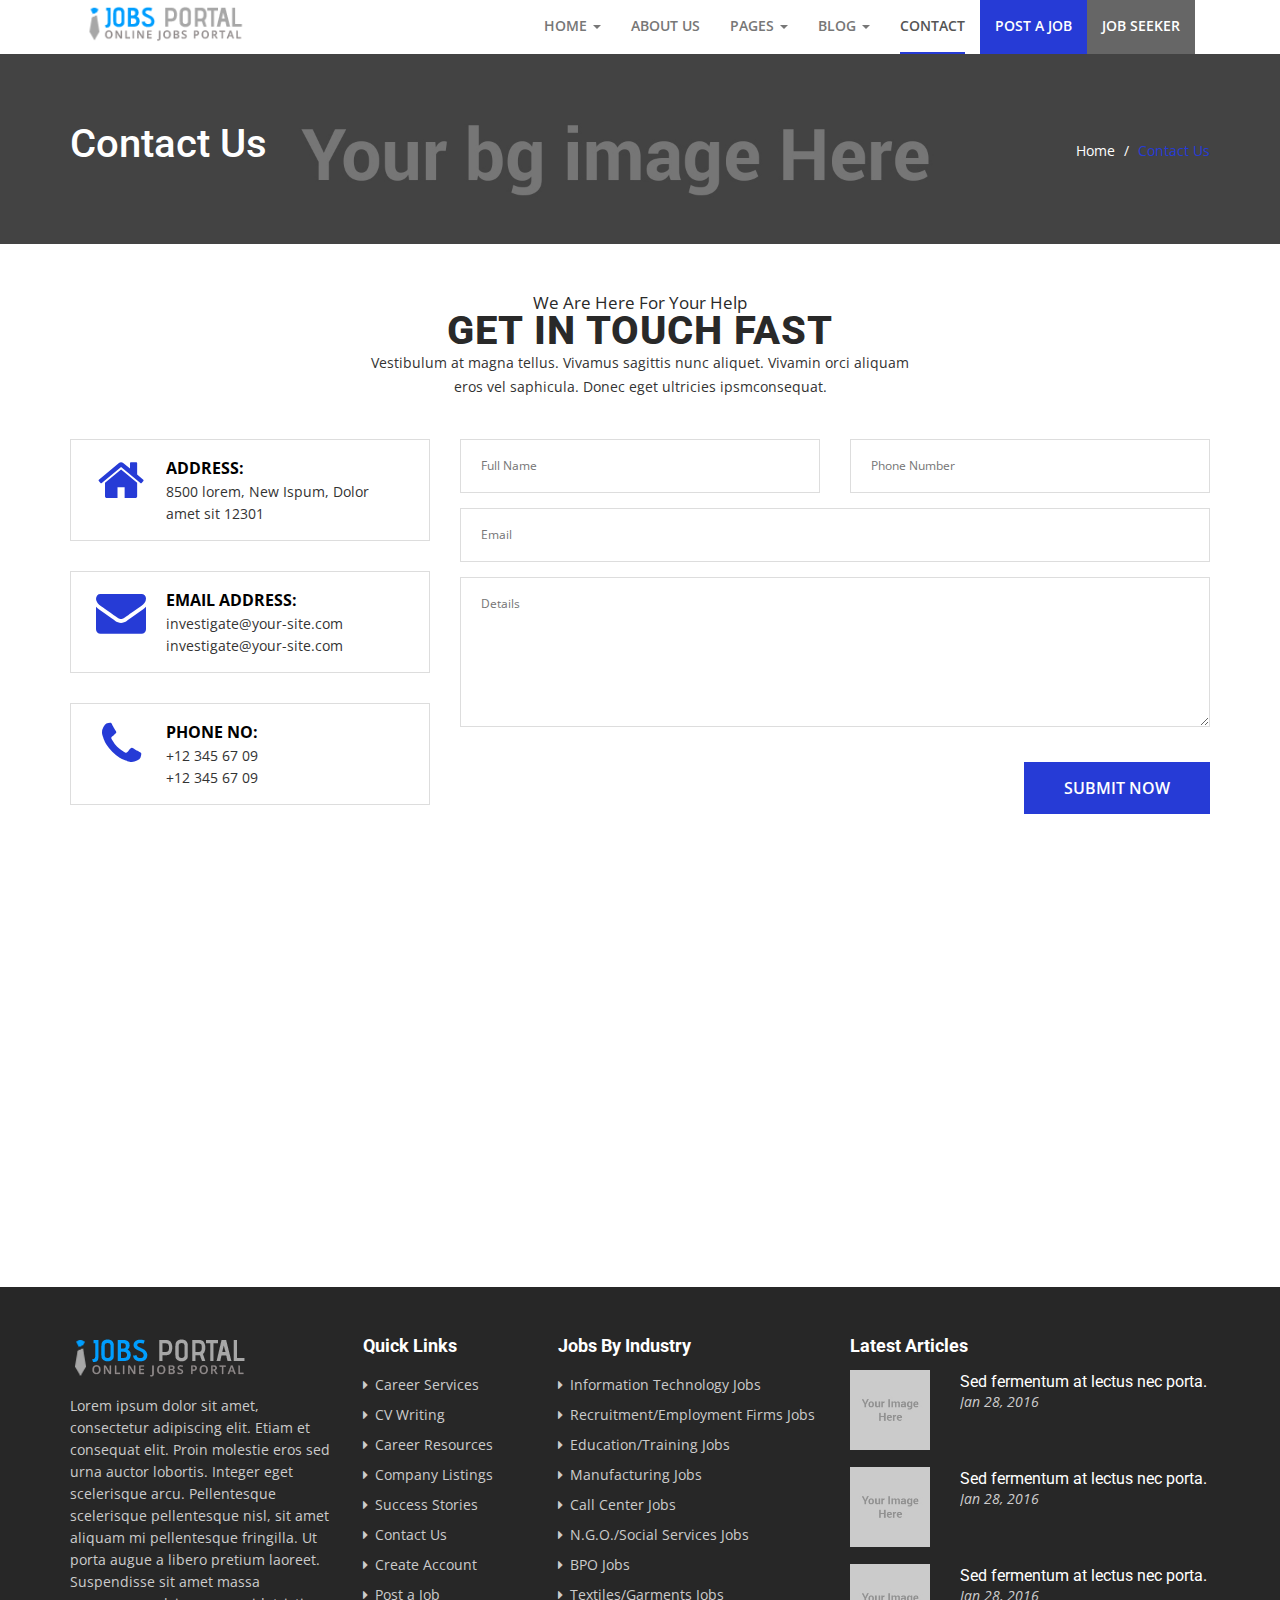
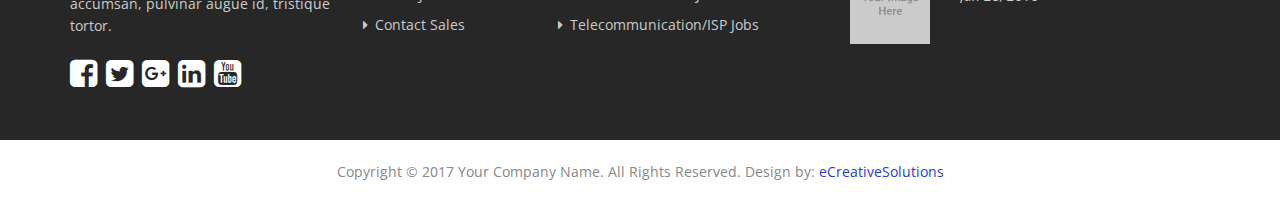
<file: contact-us.html>
<!DOCTYPE html>
<html lang="en">
<head>
<meta charset="utf-8">
<meta http-equiv="X-UA-Compatible" content="IE=edge">
<meta name="viewport" content="width=device-width, initial-scale=1">
<title>Online Job Portal HTML</title>
<!-- Fav Icon -->
<link rel="shortcut icon" href="favicon.ico">

<!-- Owl carousel -->
<link href="css/owl.carousel.css" rel="stylesheet">

<!-- Bootstrap -->
<link href="css/bootstrap.min.css" rel="stylesheet">

<!-- Font Awesome -->
<link href="css/font-awesome.css" rel="stylesheet">

<!-- Custom Style -->
<link href="css/main.css" rel="stylesheet">

<!-- HTML5 shim and Respond.js for IE8 support of HTML5 elements and media queries -->
<!--[if lt IE 9]>
  <script src="js/html5shiv.min.js"></script>
  <script src="js/respond.min.js"></script>
<![endif]-->

</head>
<body>
<!-- Header start -->
<div class="header">
  <div class="container">
    <div class="row">
      <div class="col-md-2 col-sm-3 col-xs-12"> <a href="index.html" class="logo"><img src="images/logo.png" alt="" /></a>
        <div class="navbar-header">
          <button type="button" class="navbar-toggle" data-toggle="collapse" data-target=".navbar-collapse"> <span class="sr-only">Toggle navigation</span> <span class="icon-bar"></span> <span class="icon-bar"></span> <span class="icon-bar"></span> </button>
        </div>
        <div class="clearfix"></div>
      </div>
      <div class="col-md-10 col-sm-12 col-xs-12">
        <div class="navbar navbar-default" role="navigation">
          <div class="navbar-collapse collapse" id="nav-main">
            <ul class="nav navbar-nav">
              <li class="dropdown"><a href="index.html">Home <span class="caret"></span></a>
                <ul class="dropdown-menu">
                  <li><a href="index.html">Home Static Image</a></li>
                  <li><a href="index2.html">Home With Map</a></li>
                  <li><a href="index3.html">Home With Slider</a></li>
                </ul>
              </li>
              <li><a href="about-us.html">About us</a></li>
              <li class="dropdown"><a href="#.">Pages <span class="caret"></span></a>
                <ul class="dropdown-menu">
                  <li><a href="about-us.html">About Us</a></li>
                  <li><a href="login.html">Login</a></li>
                  <li><a href="register.html">Register</a></li>
                  <li><a href="job-listing.html">Job Listing</a></li>
                  <li><a href="job-detail.html">Job Detail</a></li>
                  <li><a href="candidate-listing.html">Candidate Listing</a></li>
                  <li><a href="candidate-detail.html">Candidate Detail</a></li>
                  <li><a href="company-detail.html">Company Profile</a></li>
                  <li><a href="edit-profile.html">Edit Profile</a></li>
                  <li><a href="post-job.html">Post a Job</a></li>
                  <li><a href="packages.html">Packages</a></li>
                  <li><a href="faqs.html">FAQs</a></li>
                  <li><a href="404.html">404 Page</a></li>
                  <li><a href="typography.html">Typography</a></li>
                </ul>
              </li>
              <li class="dropdown"><a href="blog.html">Blog <span class="caret"></span></a>
                <ul class="dropdown-menu">
                  <li><a href="blog.html">Blog List</a></li>
                  <li><a href="blog-detail.html">Blog Detail</a></li>
                  <li><a href="blog-grid.html">Blog Grid</a></li>
                  <li><a href="blog-full-width.html">Blog Grid Full Width</a></li>
                </ul>
              </li>
              <li class="active"><a href="contact-us.html">Contact</a></li>
              <li class="postjob"><a href="post-job.html">Post a job</a></li>
              <li class="jobseeker"><a href="candidate-listing.html">Job Seeker</a></li>
            </ul>
          </div>
          <div class="clearfix"></div>
        </div>
      </div>
    </div>
  </div>
</div>
<!-- Header end --> <!-- Page Title start -->
<div class="pageTitle">
  <div class="container">
    <div class="row">
      <div class="col-md-6 col-sm-6">
        <h1 class="page-heading">Contact Us</h1>
      </div>
      <div class="col-md-6 col-sm-6">
        <div class="breadCrumb"><a href="#.">Home</a> / <span>Contact Us</span></div>
      </div>
    </div>
  </div>
</div>
<!-- Page Title End --> 

<!-- Contact us -->
<div class="inner-page">
  <div class="container">
    <div class="contact-wrap">
      <div class="row">
        <div class="col-md-12 column">
          <div class="title"> <span>We Are Here For Your Help</span>
            <h2>GET IN TOUCH FAST</h2>
            <p>Vestibulum at magna tellus. Vivamus sagittis nunc aliquet. Vivamin orci aliquam<br>
              eros vel saphicula. Donec eget ultricies ipsmconsequat.</p>
          </div>
        </div>
        
        <!-- Contact Info -->
        <div class="col-md-4 column">
          <div class="contact-now">
            <div class="contact"> <span><i class="fa fa-home"></i></span>
              <div class="information"> <strong>Address:</strong>
                <p>8500 lorem, New Ispum, Dolor amet sit 12301</p>
              </div>
            </div>
            <!-- Contact Info -->
            <div class="contact"> <span><i class="fa fa-envelope"></i></span>
              <div class="information"> <strong>Email Address:</strong>
                <p>investigate@your-site.com</p>
                <p>investigate@your-site.com</p>
              </div>
            </div>
            <!-- Contact Info -->
            <div class="contact"> <span><i class="fa fa-phone"></i></span>
              <div class="information"> <strong>Phone No:</strong>
                <p>+12 345 67 09</p>
                <p>+12 345 67 09</p>
              </div>
            </div>
            <!-- Contact Info --> 
          </div>
          <!-- Contact Now --> 
        </div>
        
        <!-- Contact form -->
        <div class="col-md-8 column">
          <div class="contact-form">
            <div id="message"></div>
            <form method="post" action="" name="contactform" id="contactform">
              <div class="row">
                <div class="col-md-6">
                  <input name="name" type="text" id="name" placeholder="Full Name">
                </div>
                <div class="col-md-6">
                  <input type="text" name="phone" placeholder="Phone Number">
                </div>
                <div class="col-md-12">
                  <input name="email" type="text" id="email" placeholder="Email">
                </div>
                <div class="col-md-12">
                  <textarea rows="4" name="comments" id="comments" placeholder="Details"></textarea>
                </div>
                <div class="col-md-12">
                  <button title="" class="button" type="submit" id="submit">Submit Now</button>
                </div>
              </div>
            </form>
          </div>
        </div>
      </div>
    </div>
  </div>
</div>

<!-- Google Map -->
<div class="googlemap">
  <iframe src="https://www.google.com/maps/embed?pb=!1m14!1m12!1m3!1d193572.19492844533!2d-74.11808565615137!3d40.70556503857166!2m3!1f0!2f0!3f0!3m2!1i1024!2i768!4f13.1!5e0!3m2!1sen!2s!4v1481975053066" allowfullscreen></iframe>
</div>

<!--Footer-->
<div class="footerWrap">
  <div class="container">
    <div class="row"> 
      <!--About Us-->
      <div class="col-md-3 col-sm-12">
        <div class="ft-logo"><img src="images/logo.png" alt="Your alt text here"></div>
        <p>Lorem ipsum dolor sit amet, consectetur adipiscing elit. Etiam et consequat elit. Proin molestie eros sed urna auctor lobortis. Integer eget scelerisque arcu. Pellentesque scelerisque pellentesque nisl, sit amet aliquam mi pellentesque fringilla. Ut porta augue a libero pretium laoreet. Suspendisse sit amet massa accumsan, pulvinar augue id, tristique tortor.</p>
        
        <!-- Social Icons -->
        <div class="social"> <a href="#." target="_blank"> <i class="fa fa-facebook-square" aria-hidden="true"></i></a> <a href="#." target="_blank"><i class="fa fa-twitter-square" aria-hidden="true"></i></a> <a href="#." target="_blank"><i class="fa fa-google-plus-square" aria-hidden="true"></i></a> <a href="#." target="_blank"><i class="fa fa-linkedin-square" aria-hidden="true"></i></a> <a href="#." target="_blank"><i class="fa fa-youtube-square" aria-hidden="true"></i></a> </div>
        <!-- Social Icons end --> 
      </div>
      <!--About us End--> 
      
      <!--Quick Links-->
      <div class="col-md-2 col-sm-6">
        <h5>Quick Links</h5>
        <!--Quick Links menu Start-->
        <ul class="quicklinks">
          <li><a href="#.">Career Services</a></li>
          <li><a href="#.">CV Writing</a></li>
          <li><a href="#.">Career Resources</a></li>
          <li><a href="#.">Company Listings</a></li>
          <li><a href="#.">Success Stories</a></li>
          <li><a href="#.">Contact Us</a></li>
          <li><a href="#.">Create Account</a></li>
          <li><a href="#.">Post a Job</a></li>
          <li><a href="#.">Contact Sales</a></li>
        </ul>
      </div>
      <!--Quick Links menu end--> 
      
      <!--Jobs By Industry-->
      <div class="col-md-3 col-sm-6">
        <h5>Jobs By Industry</h5>
        <!--Industry menu Start-->
        <ul class="quicklinks">
          <li><a href="#.">Information Technology Jobs</a></li>
          <li><a href="#.">Recruitment/Employment Firms Jobs</a></li>
          <li><a href="#.">Education/Training Jobs</a></li>
          <li><a href="#.">Manufacturing Jobs</a></li>
          <li><a href="#.">Call Center Jobs</a></li>
          <li><a href="#.">N.G.O./Social Services Jobs</a></li>
          <li><a href="#.">BPO Jobs</a></li>
          <li><a href="#.">Textiles/Garments Jobs</a></li>
          <li><a href="#.">Telecommunication/ISP Jobs</a></li>
        </ul>
        <!--Industry menu End-->
        <div class="clear"></div>
      </div>
      
      <!--Latest Articles-->
      <div class="col-md-4 col-sm-12">
        <h5>Latest Articles</h5>
        <ul class="posts-list">
          <!--Article 1-->
          <li>
            <article class="post post-list">
              <div class="entry-content media">
                <div class="media-left"> <a href="#." title="" class="entry-image"> <img width="80" height="80" src="images/news-1.jpg" alt="Your alt text here"> </a> </div>
                <div class="media-body">
                  <h4 class="entry-title"> <a href="#.">Sed fermentum at lectus nec porta.</a> </h4>
                  <div class="entry-content-inner">
                    <div class="entry-meta"> <span class="entry-date">Jan 28, 2016</span> </div>
                  </div>
                </div>
              </div>
            </article>
          </li>
          <!--Article end 1--> 
          
          <!--Article 2-->
          <li>
            <article class="post post-list">
              <div class="entry-content media">
                <div class="media-left"> <a href="#." title="" class="entry-image"> <img width="80" height="80" src="images/news-2.jpg" alt="Your alt text here"> </a> </div>
                <div class="media-body">
                  <h4 class="entry-title"> <a href="#.">Sed fermentum at lectus nec porta.</a> </h4>
                  <div class="entry-content-inner">
                    <div class="entry-meta"> <span class="entry-date">Jan 28, 2016</span> </div>
                  </div>
                </div>
              </div>
            </article>
          </li>
          <!--Article end 2--> 
          
          <!--Article 3-->
          <li>
            <article class="post post-list">
              <div class="entry-content media">
                <div class="media-left"> <a href="#." title="" class="entry-image"> <img width="80" height="80" src="images/news-3.jpg" alt="Your alt text here"> </a> </div>
                <div class="media-body">
                  <h4 class="entry-title"> <a href="#.">Sed fermentum at lectus nec porta.</a> </h4>
                  <div class="entry-content-inner">
                    <div class="entry-meta"> <span class="entry-date">Jan 28, 2016</span> </div>
                  </div>
                </div>
              </div>
            </article>
          </li>
          <!--Article end 3-->
        </ul>
      </div>
    </div>
  </div>
</div>
<!--Footer end--> 

<!--Copyright-->
<div class="copyright">
  <div class="container">
    <div class="bttxt">Copyright &copy; 2017 Your Company Name. All Rights Reserved. Design by: <a href="http://graphicriver.net/user/ecreativesol" target="_blank">eCreativeSolutions</a></div>
  </div>
</div>

<!-- Bootstrap's JavaScript --> 
<script src="js/jquery-2.1.4.min.js"></script> 
<script src="js/bootstrap.min.js"></script> 

<!-- Owl carousel --> 
<script src="js/owl.carousel.js"></script> 

<!-- Custom js --> 
<script src="js/script.js"></script>
</body>
</html>
</file>
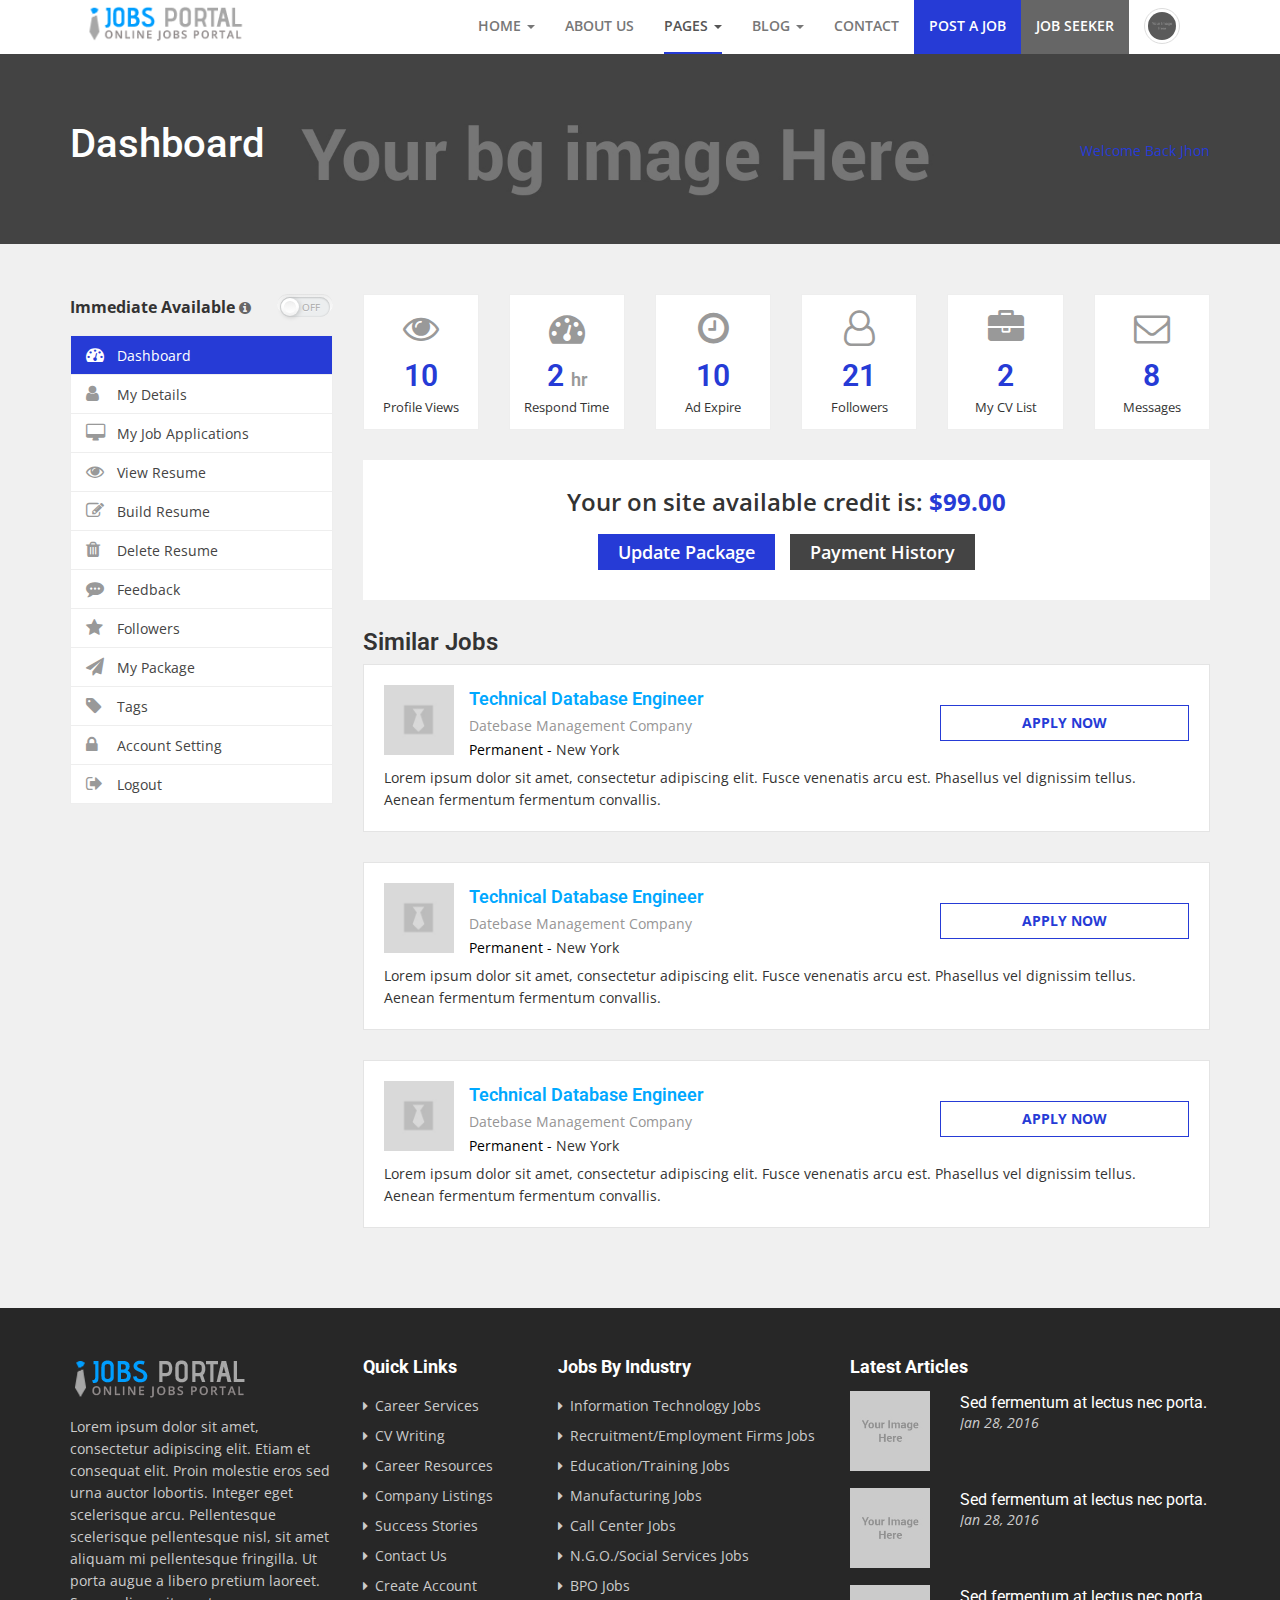
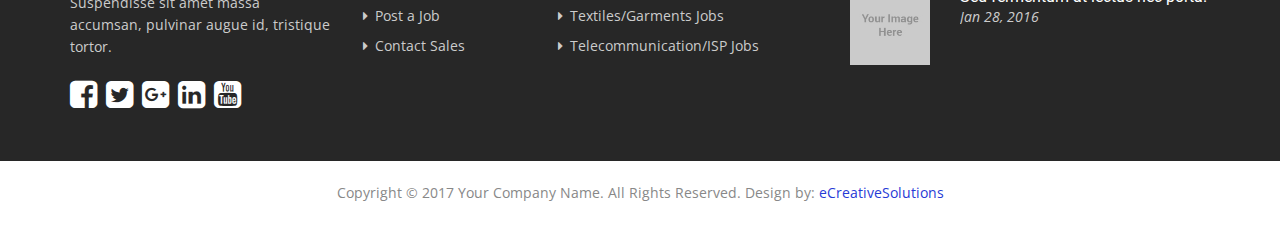
<file: dashboard.html>
<!DOCTYPE html>
<html lang="en">
<head>
<meta charset="utf-8">
<meta http-equiv="X-UA-Compatible" content="IE=edge">
<meta name="viewport" content="width=device-width, initial-scale=1">
<title>Online Job Portal HTML</title>
<!-- Fav Icon -->
<link rel="shortcut icon" href="favicon.ico">

<!-- Owl carousel -->
<link href="css/owl.carousel.css" rel="stylesheet">

<!-- Bootstrap -->
<link href="css/bootstrap.min.css" rel="stylesheet">

<!-- Font Awesome -->
<link href="css/font-awesome.css" rel="stylesheet">

<!-- Custom Style -->
<link href="css/main.css" rel="stylesheet">

<!-- HTML5 shim and Respond.js for IE8 support of HTML5 elements and media queries -->
<!--[if lt IE 9]>
  <script src="js/html5shiv.min.js"></script>
  <script src="js/respond.min.js"></script>
<![endif]-->

</head>
<body>
<!-- Header start -->
<div class="header">
  <div class="container">
    <div class="row">
      <div class="col-md-2 col-sm-3 col-xs-12"> <a href="index.html" class="logo"><img src="images/logo.png" alt="" /></a>
        <div class="navbar-header">
          <button type="button" class="navbar-toggle" data-toggle="collapse" data-target=".navbar-collapse"> <span class="sr-only">Toggle navigation</span> <span class="icon-bar"></span> <span class="icon-bar"></span> <span class="icon-bar"></span> </button>
        </div>
        <div class="clearfix"></div>
      </div>
      <div class="col-md-10 col-sm-12 col-xs-12"> 
        <!-- Nav start -->
        <div class="navbar navbar-default" role="navigation">
          <div class="navbar-collapse collapse" id="nav-main">
            <ul class="nav navbar-nav">
              <li class="dropdown"><a href="index.html">Home <span class="caret"></span></a> 
                <!-- dropdown start -->
                <ul class="dropdown-menu">
                  <li><a href="index.html">Home Static Image</a></li>
                  <li><a href="index2.html">Home With Map</a></li>
                  <li><a href="index3.html">Home With Slider</a></li>
                </ul>
                <!-- dropdown end --> 
              </li>
              <li><a href="about-us.html">About us</a></li>
              <li class="dropdown active"><a href="#.">Pages <span class="caret"></span></a> 
                <!-- dropdown start -->
                <ul class="dropdown-menu">
                  <li><a href="about-us.html">About Us</a></li>
                  <li><a href="login.html">Login</a></li>
                  <li><a href="register.html">Register</a></li>
                  <li><a href="job-listing.html">Job Listing</a></li>
                  <li><a href="job-detail.html">Job Detail</a></li>
                  <li><a href="candidate-listing.html">Candidate Listing</a></li>
                  <li><a href="candidate-detail.html">Candidate Detail</a></li>
                  <li><a href="company-detail.html">Company Profile</a></li>
                  <li><a href="edit-profile.html">Edit Profile</a></li>
                  <li class="active"><a href="post-job.html">Post a Job</a></li>
                  <li><a href="packages.html">Packages</a></li>
                  <li><a href="faqs.html">FAQs</a></li>
                  <li><a href="404.html">404 Page</a></li>
                  <li><a href="typography.html">Typography</a></li>
                </ul>
                <!-- dropdown end --> 
              </li>
              <li class="dropdown"><a href="blog.html">Blog <span class="caret"></span></a> 
                <!-- dropdown start -->
                <ul class="dropdown-menu">
                  <li><a href="blog.html">Blog List</a></li>
                  <li><a href="blog-detail.html">Blog Detail</a></li>
                  <li><a href="blog-grid.html">Blog Grid</a></li>
                  <li><a href="blog-full-width.html">Blog Grid Full Width</a></li>
                </ul>
                <!-- dropdown end --> 
              </li>
              <li><a href="contact-us.html">Contact</a></li>
              <li class="postjob"><a href="post-job.html">Post a job</a></li>
              <li class="jobseeker"><a href="candidate-listing.html">Job Seeker</a></li>
              <li class="dropdown userbtn"><a href=""><img src="images/candidates/01.jpg" alt="" class="userimg" /></a>
              	 <ul class="dropdown-menu">
                    <li><a href="#"><i class="fa fa-tachometer" aria-hidden="true"></i> Dashboard</a></li>
                    <li><a href="#"><i class="fa fa-pencil" aria-hidden="true"></i> Edit Profilt</a></li>
                    <li><a href="#"><i class="fa fa-briefcase" aria-hidden="true"></i> My Jobs</a></li>
                    <li role="separator" class="divider"></li>
                    <li><a href="#"><i class="fa fa-sign-out" aria-hidden="true"></i> Logout</a></li>
                  </ul>
              </li>
            </ul>
            <!-- Nav collapes end --> 
          </div>
          <div class="clearfix"></div>
        </div>
        <!-- Nav end --> 
      </div>
    </div>
    <!-- row end --> 
  </div>
  <!-- Header container end --> 
</div>
<!-- Header end --> 

<!-- Page Title start -->
<div class="pageTitle">
  <div class="container">
    <div class="row">
      <div class="col-md-6 col-sm-6">
        <h1 class="page-heading">Dashboard</h1>
      </div>
      <div class="col-md-6 col-sm-6">
        <div class="breadCrumb"><span>Welcome Back Jhon</span></div>
      </div>
    </div>
  </div>
</div>
<!-- Page Title End -->

<div class="listpgWraper">
  <div class="container">
    <div class="row">
      <div class="col-md-3 col-sm-4">
      	
        <div class="switchbox">
        	<div class="txtlbl">Immediate Available <i class="fa fa-info-circle" data-toggle="popover" data-trigger="hover" data-placement="top" data-content="Lorem ipsum dolor sit amet, consectetur adipiscing elit. Donec luctus consectetur sagittis. Duis vitae urna vehicula, ornare nibh non, aliquet neque. In vitae erat ut augue suscipit." data-original-title="" title=""></i></div>
            <div class="pull-right"><label class="switch switch-green">
              <input type="checkbox" class="switch-input">
              <span class="switch-label" data-on="On" data-off="Off"></span>
              <span class="switch-handle"></span>
            </label></div>
            <div class="clearfix"></div>
        </div>
      
        <ul class="usernavdash">
          <li class="active"><a href="#"><i class="fa fa-tachometer" aria-hidden="true"></i> Dashboard</a></li>
          <li><a href="#"><i class="fa fa-user" aria-hidden="true"></i> My Details</a></li>
          <li><a href="#"><i class="fa fa-desktop" aria-hidden="true"></i> My Job Applications</a></li>
          <li><a href="#"><i class="fa fa-eye" aria-hidden="true"></i> View Resume</a></li>
          <li><a href="#"><i class="fa fa-pencil-square-o" aria-hidden="true"></i> Build Resume</a></li>
          <li><a href="#"><i class="fa fa-trash" aria-hidden="true"></i> Delete Resume</a></li>
          <li><a href="#"><i class="fa fa-commenting" aria-hidden="true"></i> Feedback</a></li>
          <li><a href="#"><i class="fa fa-star" aria-hidden="true"></i> Followers</a></li>
          <li><a href="#"><i class="fa fa-paper-plane" aria-hidden="true"></i> My Package</a></li>
          <li><a href="#"><i class="fa fa-tag" aria-hidden="true"></i> Tags</a></li>
          <li><a href="#"><i class="fa fa-lock" aria-hidden="true"></i> Account Setting</a></li>
          <li><a href="#"><i class="fa fa-sign-out" aria-hidden="true"></i> Logout</a></li>
        </ul>
      </div>
      <div class="col-md-9 col-sm-8">
        <ul class="row profilestat">
          <li class="col-md-2 col-sm-4 col-xs-6">
            <div class="inbox"> <i class="fa fa-eye" aria-hidden="true"></i>
              <h6>10</h6>
              <strong>Profile Views</strong> </div>
          </li>
          <li class="col-md-2 col-sm-4 col-xs-6">
            <div class="inbox"> <i class="fa fa-tachometer" aria-hidden="true"></i>
              <h6>2 <span>hr</span></h6>
              <strong>Respond Time</strong> </div>
          </li>
          <li class="col-md-2 col-sm-4 col-xs-6">
            <div class="inbox"> <i class="fa fa-clock-o" aria-hidden="true"></i>
              <h6>10</h6>
              <strong>Ad Expire</strong> </div>
          </li>
          <li class="col-md-2 col-sm-4 col-xs-6">
            <div class="inbox"> <i class="fa fa-user-o" aria-hidden="true"></i>
              <h6>21</h6>
              <strong>Followers</strong> </div>
          </li>
          <li class="col-md-2 col-sm-4 col-xs-6">
            <div class="inbox"> <i class="fa fa-briefcase" aria-hidden="true"></i>
              <h6>2</h6>
              <strong>My CV List</strong> </div>
          </li>
          <li class="col-md-2 col-sm-4 col-xs-6">
            <div class="inbox"> <i class="fa fa-envelope-o" aria-hidden="true"></i>
              <h6>8</h6>
              <strong>Messages</strong> </div>
          </li>
        </ul>
        
        <div class="instoretxt">
          <div class="credit">Your on site available credit is: <strong>$99.00</strong></div>
          <a href="#.">Update Package</a> <a href="#." class="history">Payment History</a> </div>
          
        <div class="myads">
          <h3>Similar Jobs</h3>
          <ul class="searchList">
            <!-- start -->
            <li>
            <div class="row">
              <div class="col-md-8 col-sm-8">
                <div class="jobimg"><img src="images/jobs/jobimg.jpg" alt="Job Name"></div>
                <div class="jobinfo">
                  <h3><a href="#.">Technical Database Engineer</a></h3>
                  <div class="companyName"><a href="#.">Datebase Management Company</a></div>
                  <div class="location">Permanent   - <span>New York</span></div>
                </div>
                <div class="clearfix"></div>
              </div>
              <div class="col-md-4 col-sm-4">
                <div class="listbtn"><a href="#.">Apply Now</a></div>
              </div>
            </div>
            <p>Lorem ipsum dolor sit amet, consectetur adipiscing elit. Fusce venenatis arcu est. Phasellus vel dignissim tellus. Aenean fermentum fermentum convallis.</p>
          </li>
            <!-- end --> 
            
            <!-- start -->
            <li>
            <div class="row">
              <div class="col-md-8 col-sm-8">
                <div class="jobimg"><img src="images/jobs/jobimg.jpg" alt="Job Name"></div>
                <div class="jobinfo">
                  <h3><a href="#.">Technical Database Engineer</a></h3>
                  <div class="companyName"><a href="#.">Datebase Management Company</a></div>
                  <div class="location">Permanent   - <span>New York</span></div>
                </div>
                <div class="clearfix"></div>
              </div>
              <div class="col-md-4 col-sm-4">
                <div class="listbtn"><a href="#.">Apply Now</a></div>
              </div>
            </div>
            <p>Lorem ipsum dolor sit amet, consectetur adipiscing elit. Fusce venenatis arcu est. Phasellus vel dignissim tellus. Aenean fermentum fermentum convallis.</p>
          </li>
            <!-- end --> 
            
            <!-- start -->
            <li>
            <div class="row">
              <div class="col-md-8 col-sm-8">
                <div class="jobimg"><img src="images/jobs/jobimg.jpg" alt="Job Name"></div>
                <div class="jobinfo">
                  <h3><a href="#.">Technical Database Engineer</a></h3>
                  <div class="companyName"><a href="#.">Datebase Management Company</a></div>
                  <div class="location">Permanent   - <span>New York</span></div>
                </div>
                <div class="clearfix"></div>
              </div>
              <div class="col-md-4 col-sm-4">
                <div class="listbtn"><a href="#.">Apply Now</a></div>
              </div>
            </div>
            <p>Lorem ipsum dolor sit amet, consectetur adipiscing elit. Fusce venenatis arcu est. Phasellus vel dignissim tellus. Aenean fermentum fermentum convallis.</p>
          </li>
            <!-- end -->
          </ul>
        </div>
      </div>
    </div>
  </div>
</div>

<!--Footer-->
<div class="footerWrap">
  <div class="container">
    <div class="row"> 
      <!--About Us-->
      <div class="col-md-3 col-sm-12">
        <div class="ft-logo"><img src="images/logo.png" alt="Your alt text here"></div>
        <p>Lorem ipsum dolor sit amet, consectetur adipiscing elit. Etiam et consequat elit. Proin molestie eros sed urna auctor lobortis. Integer eget scelerisque arcu. Pellentesque scelerisque pellentesque nisl, sit amet aliquam mi pellentesque fringilla. Ut porta augue a libero pretium laoreet. Suspendisse sit amet massa accumsan, pulvinar augue id, tristique tortor.</p>
        
        <!-- Social Icons -->
        <div class="social"> <a href="#." target="_blank"> <i class="fa fa-facebook-square" aria-hidden="true"></i></a> <a href="#." target="_blank"><i class="fa fa-twitter-square" aria-hidden="true"></i></a> <a href="#." target="_blank"><i class="fa fa-google-plus-square" aria-hidden="true"></i></a> <a href="#." target="_blank"><i class="fa fa-linkedin-square" aria-hidden="true"></i></a> <a href="#." target="_blank"><i class="fa fa-youtube-square" aria-hidden="true"></i></a> </div>
        <!-- Social Icons end --> 
      </div>
      <!--About us End--> 
      
      <!--Quick Links-->
      <div class="col-md-2 col-sm-6">
        <h5>Quick Links</h5>
        <!--Quick Links menu Start-->
        <ul class="quicklinks">
          <li><a href="#.">Career Services</a></li>
          <li><a href="#.">CV Writing</a></li>
          <li><a href="#.">Career Resources</a></li>
          <li><a href="#.">Company Listings</a></li>
          <li><a href="#.">Success Stories</a></li>
          <li><a href="#.">Contact Us</a></li>
          <li><a href="#.">Create Account</a></li>
          <li><a href="#.">Post a Job</a></li>
          <li><a href="#.">Contact Sales</a></li>
        </ul>
      </div>
      <!--Quick Links menu end--> 
      
      <!--Jobs By Industry-->
      <div class="col-md-3 col-sm-6">
        <h5>Jobs By Industry</h5>
        <!--Industry menu Start-->
        <ul class="quicklinks">
          <li><a href="#.">Information Technology Jobs</a></li>
          <li><a href="#.">Recruitment/Employment Firms Jobs</a></li>
          <li><a href="#.">Education/Training Jobs</a></li>
          <li><a href="#.">Manufacturing Jobs</a></li>
          <li><a href="#.">Call Center Jobs</a></li>
          <li><a href="#.">N.G.O./Social Services Jobs</a></li>
          <li><a href="#.">BPO Jobs</a></li>
          <li><a href="#.">Textiles/Garments Jobs</a></li>
          <li><a href="#.">Telecommunication/ISP Jobs</a></li>
        </ul>
        <!--Industry menu End-->
        <div class="clear"></div>
      </div>
      
      <!--Latest Articles-->
      <div class="col-md-4 col-sm-12">
        <h5>Latest Articles</h5>
        <ul class="posts-list">
          <!--Article 1-->
          <li>
            <article class="post post-list">
              <div class="entry-content media">
                <div class="media-left"> <a href="#." title="" class="entry-image"> <img width="80" height="80" src="images/news-1.jpg" alt="Your alt text here"> </a> </div>
                <div class="media-body">
                  <h4 class="entry-title"> <a href="#.">Sed fermentum at lectus nec porta.</a> </h4>
                  <div class="entry-content-inner">
                    <div class="entry-meta"> <span class="entry-date">Jan 28, 2016</span> </div>
                  </div>
                </div>
              </div>
            </article>
          </li>
          <!--Article end 1--> 
          
          <!--Article 2-->
          <li>
            <article class="post post-list">
              <div class="entry-content media">
                <div class="media-left"> <a href="#." title="" class="entry-image"> <img width="80" height="80" src="images/news-2.jpg" alt="Your alt text here"> </a> </div>
                <div class="media-body">
                  <h4 class="entry-title"> <a href="#.">Sed fermentum at lectus nec porta.</a> </h4>
                  <div class="entry-content-inner">
                    <div class="entry-meta"> <span class="entry-date">Jan 28, 2016</span> </div>
                  </div>
                </div>
              </div>
            </article>
          </li>
          <!--Article end 2--> 
          
          <!--Article 3-->
          <li>
            <article class="post post-list">
              <div class="entry-content media">
                <div class="media-left"> <a href="#." title="" class="entry-image"> <img width="80" height="80" src="images/news-3.jpg" alt="Your alt text here"> </a> </div>
                <div class="media-body">
                  <h4 class="entry-title"> <a href="#.">Sed fermentum at lectus nec porta.</a> </h4>
                  <div class="entry-content-inner">
                    <div class="entry-meta"> <span class="entry-date">Jan 28, 2016</span> </div>
                  </div>
                </div>
              </div>
            </article>
          </li>
          <!--Article end 3-->
        </ul>
      </div>
    </div>
  </div>
</div>
<!--Footer end--> 

<!--Copyright-->
<div class="copyright">
  <div class="container">
    <div class="bttxt">Copyright &copy; 2017 Your Company Name. All Rights Reserved. Design by: <a href="http://graphicriver.net/user/ecreativesol" target="_blank">eCreativeSolutions</a></div>
  </div>
</div>

<!-- Bootstrap's JavaScript --> 
<script src="js/jquery-2.1.4.min.js"></script> 
<script src="js/bootstrap.min.js"></script> 

<!-- Owl carousel --> 
<script src="js/owl.carousel.js"></script> 

<!-- Custom js --> 
<script src="js/script.js"></script>
</body>
</html>
</file>
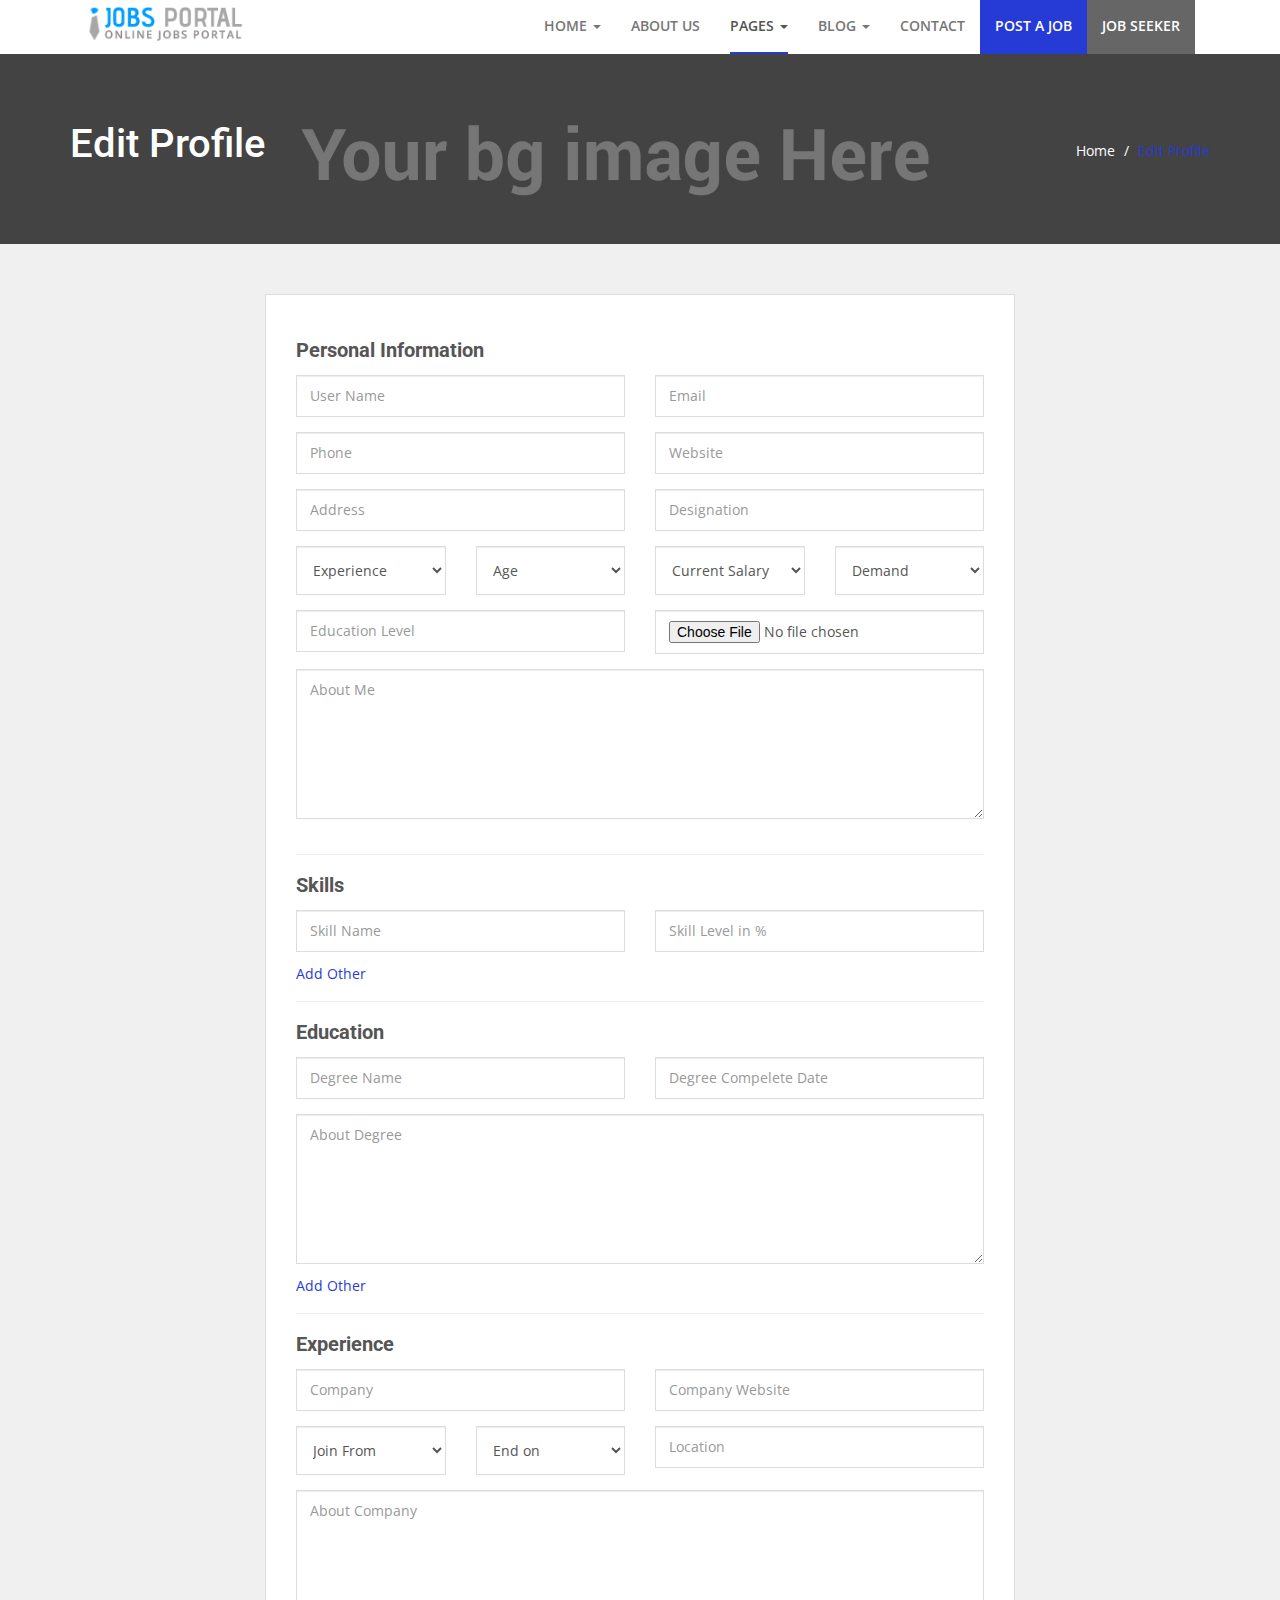
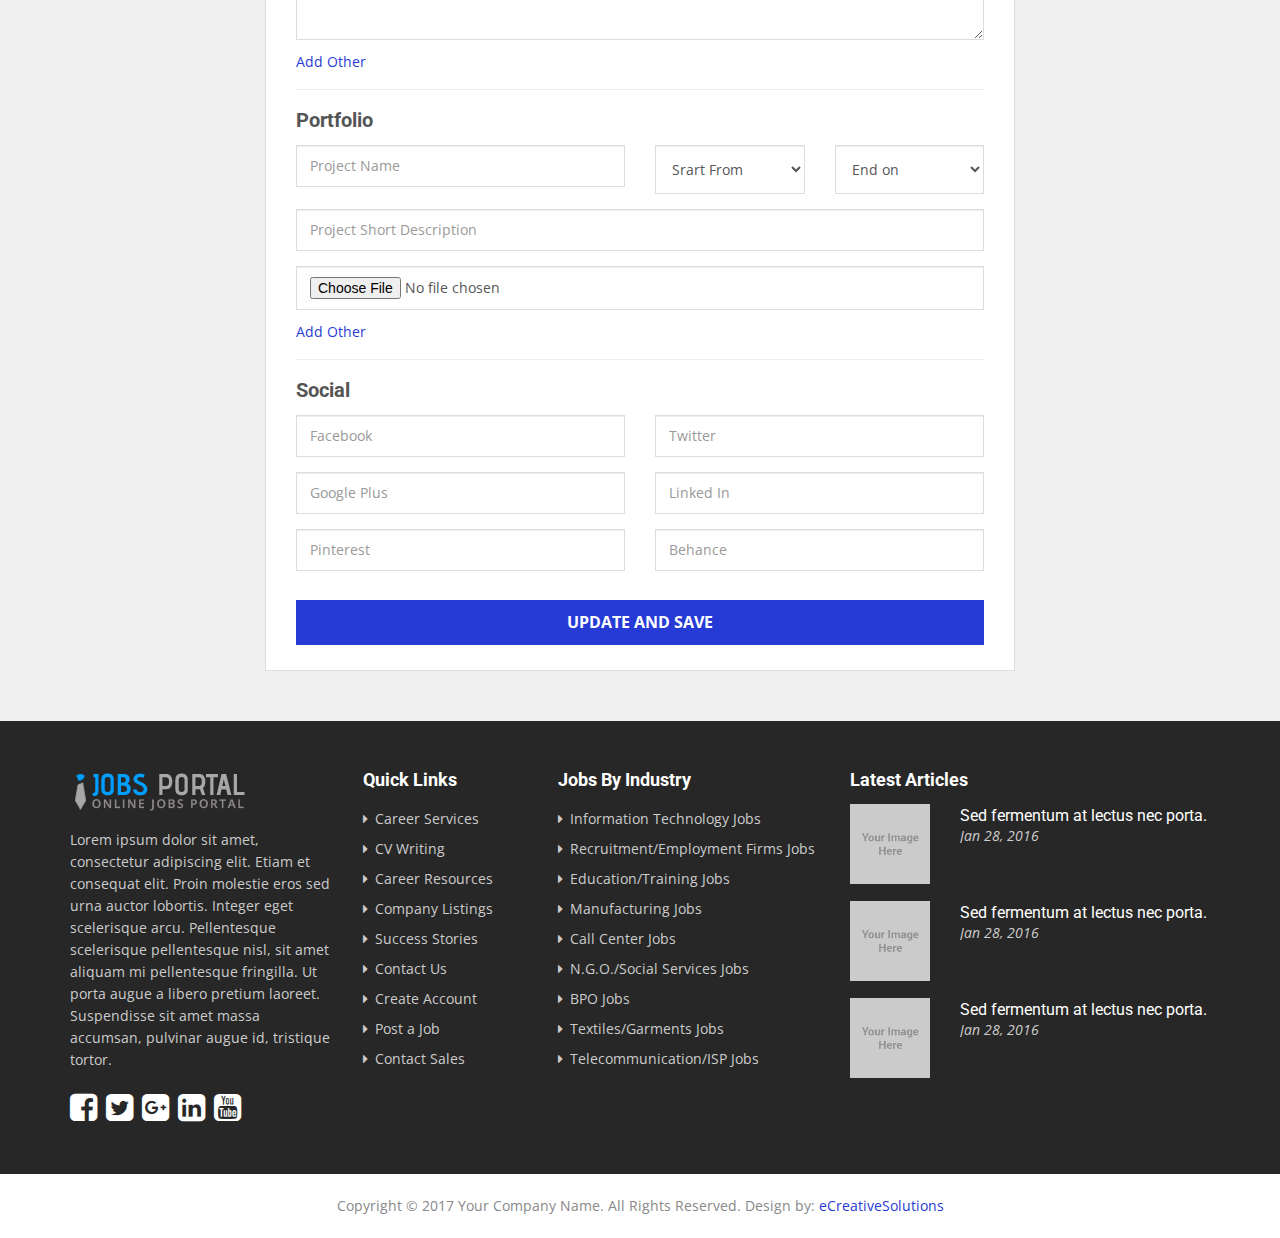
<file: edit-profile.html>
<!DOCTYPE html>
<html lang="en">
<head>
<meta charset="utf-8">
<meta http-equiv="X-UA-Compatible" content="IE=edge">
<meta name="viewport" content="width=device-width, initial-scale=1">
<title>Online Job Portal HTML</title>
<!-- Fav Icon -->
<link rel="shortcut icon" href="favicon.ico">

<!-- Owl carousel -->
<link href="css/owl.carousel.css" rel="stylesheet">

<!-- Bootstrap -->
<link href="css/bootstrap.min.css" rel="stylesheet">

<!-- Font Awesome -->
<link href="css/font-awesome.css" rel="stylesheet">

<!-- Custom Style -->
<link href="css/main.css" rel="stylesheet">

<!-- HTML5 shim and Respond.js for IE8 support of HTML5 elements and media queries -->
<!--[if lt IE 9]>
  <script src="js/html5shiv.min.js"></script>
  <script src="js/respond.min.js"></script>
<![endif]-->

</head>
<body>
<!-- Header start -->
<div class="header">
  <div class="container">
    <div class="row">
      <div class="col-md-2 col-sm-3 col-xs-12"> <a href="index.html" class="logo"><img src="images/logo.png" alt="" /></a>
        <div class="navbar-header">
          <button type="button" class="navbar-toggle" data-toggle="collapse" data-target=".navbar-collapse"> <span class="sr-only">Toggle navigation</span> <span class="icon-bar"></span> <span class="icon-bar"></span> <span class="icon-bar"></span> </button>
        </div>
        <div class="clearfix"></div>
      </div>
      <div class="col-md-10 col-sm-12 col-xs-12">
        <div class="navbar navbar-default" role="navigation">
          <div class="navbar-collapse collapse" id="nav-main">
            <ul class="nav navbar-nav">
              <li class="dropdown"><a href="index.html">Home <span class="caret"></span></a>
                <ul class="dropdown-menu">
                  <li><a href="index.html">Home Static Image</a></li>
                  <li><a href="index2.html">Home With Map</a></li>
                  <li><a href="index3.html">Home With Slider</a></li>
                </ul>
              </li>
              <li><a href="about-us.html">About us</a></li>
              <li class="dropdown active"><a href="#.">Pages <span class="caret"></span></a>
                <ul class="dropdown-menu">
                  <li><a href="about-us.html">About Us</a></li>
                  <li><a href="login.html">Login</a></li>
                  <li><a href="register.html">Register</a></li>
                  <li><a href="job-listing.html">Job Listing</a></li>
                  <li><a href="job-detail.html">Job Detail</a></li>
                  <li><a href="candidate-listing.html">Candidate Listing</a></li>
                  <li><a href="candidate-detail.html">Candidate Detail</a></li>
                  <li><a href="company-detail.html">Company Profile</a></li>
                  <li class="active"><a href="edit-profile.html">Edit Profile</a></li>
                  <li><a href="post-job.html">Post a Job</a></li>
                  <li><a href="packages.html">Packages</a></li>
                  <li><a href="faqs.html">FAQs</a></li>
                  <li><a href="404.html">404 Page</a></li>
                  <li><a href="typography.html">Typography</a></li>
                </ul>
              </li>
              <li class="dropdown"><a href="blog.html">Blog <span class="caret"></span></a>
                <ul class="dropdown-menu">
                  <li><a href="blog.html">Blog List</a></li>
                  <li><a href="blog-detail.html">Blog Detail</a></li>
                  <li><a href="blog-grid.html">Blog Grid</a></li>
                  <li><a href="blog-full-width.html">Blog Grid Full Width</a></li>
                </ul>
              </li>
              <li><a href="contact-us.html">Contact</a></li>
              <li class="postjob"><a href="post-job.html">Post a job</a></li>
              <li class="jobseeker"><a href="candidate-listing.html">Job Seeker</a></li>
            </ul>
          </div>
          <div class="clearfix"></div>
        </div>
      </div>
    </div>
  </div>
</div>
<!-- Header end --> <!-- Page Title start -->
<div class="pageTitle">
  <div class="container">
    <div class="row">
      <div class="col-md-6 col-sm-6">
        <h1 class="page-heading">Edit Profile</h1>
      </div>
      <div class="col-md-6 col-sm-6">
        <div class="breadCrumb"><a href="#.">Home</a> / <span>Edit Profile</span></div>
      </div>
    </div>
  </div>
</div>
<!-- Page Title End -->

<div class="listpgWraper">
  <div class="container">
    <div class="row">
      <div class="col-md-8 col-md-offset-2">
        <div class="userccount">
          <div class="formpanel"> 
            
            <!-- Personal Information -->
            <h5>Personal Information</h5>
            <div class="row">
              <div class="col-md-6">
                <div class="formrow">
                  <input type="text" name="name" class="form-control" placeholder="User Name">
                </div>
              </div>
              <div class="col-md-6">
                <div class="formrow">
                  <input type="text" name="email" class="form-control" placeholder="Email">
                </div>
              </div>
              <div class="col-md-6">
                <div class="formrow">
                  <input type="text" name="phone" class="form-control" placeholder="Phone">
                </div>
              </div>
              <div class="col-md-6">
                <div class="formrow">
                  <input type="text" name="website" class="form-control" placeholder="Website">
                </div>
              </div>
              <div class="col-md-6">
                <div class="formrow">
                  <input type="text" name="address" class="form-control" placeholder="Address">
                </div>
              </div>
              <div class="col-md-6">
                <div class="formrow">
                  <input type="text" name="designation" class="form-control" placeholder="Designation">
                </div>
              </div>
              <div class="col-md-3">
                <div class="formrow">
                  <select class="form-control" name="experience">
                    <option>Experience</option>
                    <option>Fresh</option>
                    <option>1 Year</option>
                    <option>2 Years</option>
                    <option>3 Years</option>
                    <option>4 Years</option>
                    <option>5 Years</option>
                    <option>6 Years</option>
                  </select>
                </div>
              </div>
              <div class="col-md-3">
                <div class="formrow">
                  <select class="form-control" name="age">
                    <option>Age</option>
                    <option>20 Years</option>
                    <option>21 Years</option>
                    <option>22 Years</option>
                    <option>23 Years</option>
                    <option>24 Years</option>
                    <option>25 Years</option>
                    <option>26 Years</option>
                    <option>27 Years</option>
                    <option>28 Years</option>
                    <option>29 Years</option>
                    <option>30 Years</option>
                  </select>
                </div>
              </div>
              <div class="col-md-3">
                <div class="formrow">
                  <select class="form-control" name="current">
                    <option>Current Salary</option>
                    <option>$500 - $999</option>
                    <option>$999 - $1499</option>
                    <option>$1500 - $1999</option>
                    <option>$2000 - $3000</option>
                    <option>$3000+</option>
                  </select>
                </div>
              </div>
              <div class="col-md-3">
                <div class="formrow">
                  <select class="form-control" name="demand">
                    <option>Demand</option>
                    <option>$500 - $999</option>
                    <option>$999 - $1499</option>
                    <option>$1500 - $1999</option>
                    <option>$2000 - $3000</option>
                    <option>$3000+</option>
                  </select>
                </div>
              </div>
              <div class="col-md-6">
                <div class="formrow">
                  <input type="text" name="edulevel" class="form-control" placeholder="Education Level">
                </div>
              </div>
              <div class="col-md-6">
                <div class="formrow">
                  <input type="file" name="uploadcv" class="form-control">
                </div>
              </div>
              <div class="col-md-12">
                <div class="formrow">
                  <textarea name="aboutme" class="form-control" placeholder="About Me"></textarea>
                </div>
              </div>
            </div>
            <hr>
            
            <!-- Skills -->
            <h5>Skills</h5>
            <div class="row">
              <div class="col-md-6">
                <div class="formrow">
                  <input type="text" name="skill" class="form-control" placeholder="Skill Name">
                </div>
              </div>
              <div class="col-md-6">
                <div class="formrow">
                  <input type="text" name="skilllevel" class="form-control" placeholder="Skill Level in %">
                </div>
              </div>
            </div>
            <a href="#.">Add Other</a>
            <hr>
            
            <!-- Education -->
            <h5>Education</h5>
            <div class="row">
              <div class="col-md-6">
                <div class="formrow">
                  <input type="text" name="degreename" class="form-control" placeholder="Degree Name">
                </div>
              </div>
              <div class="col-md-6">
                <div class="formrow">
                  <input type="text" name="degreedate" class="form-control" placeholder="Degree Compelete Date">
                </div>
              </div>
              <div class="col-md-12">
                <div class="formrow">
                  <textarea class="form-control" name="aboutdeg" placeholder="About Degree"></textarea>
                </div>
              </div>
            </div>
            <a href="#.">Add Other</a>
            <hr>
            
            <!-- Experience -->
            <h5>Experience</h5>
            <div class="row">
              <div class="col-md-6">
                <div class="formrow">
                  <input type="text" name="company" class="form-control" placeholder="Company">
                </div>
              </div>
              <div class="col-md-6">
                <div class="formrow">
                  <input type="text" name="webcom" class="form-control" placeholder="Company Website">
                </div>
              </div>
              <div class="col-md-3">
                <div class="formrow">
                  <select class="form-control" name="join-frm">
                    <option>Join From</option>
                    <option>2011</option>
                    <option>2012</option>
                    <option>2013</option>
                    <option>2014</option>
                    <option>2015</option>
                    <option>2016</option>
                  </select>
                </div>
              </div>
              <div class="col-md-3">
                <div class="formrow">
                  <select class="form-control" name="endon">
                    <option>End on</option>
                    <option>2011</option>
                    <option>2012</option>
                    <option>2013</option>
                    <option>2014</option>
                    <option>2015</option>
                    <option>Present</option>
                  </select>
                </div>
              </div>
              <div class="col-md-6">
                <div class="formrow">
                  <input type="text" name="location" class="form-control" placeholder="Location">
                </div>
              </div>
              <div class="col-md-12">
                <div class="formrow">
                  <textarea class="form-control" name="about-company" placeholder="About Company"></textarea>
                </div>
              </div>
            </div>
            <a href="#.">Add Other</a>
            <hr>
            
            <!-- Portfolio -->
            <h5>Portfolio</h5>
            <div class="row">
              <div class="col-md-6">
                <div class="formrow">
                  <input type="text" name="projname" class="form-control" placeholder="Project Name">
                </div>
              </div>
              <div class="col-md-3">
                <div class="formrow">
                  <select class="form-control" name="startfrm">
                    <option>Srart From</option>
                    <option>2011</option>
                    <option>2012</option>
                    <option>2013</option>
                    <option>2014</option>
                    <option>2015</option>
                    <option>2016</option>
                  </select>
                </div>
              </div>
              <div class="col-md-3">
                <div class="formrow">
                  <select class="form-control" name="endon2">
                    <option>End on</option>
                    <option>2011</option>
                    <option>2012</option>
                    <option>2013</option>
                    <option>2014</option>
                    <option>2015</option>
                    <option>Present</option>
                  </select>
                </div>
              </div>
              <div class="col-md-12">
                <div class="formrow">
                  <input type="text" name="projdesc" class="form-control" placeholder="Project Short Description">
                </div>
              </div>
              <div class="col-md-12">
                <div class="formrow">
                  <input type="file" name="image" class="form-control">
                </div>
              </div>
            </div>
            <a href="#.">Add Other</a>
            <hr>
            
            <!-- Social -->
            <h5>Social</h5>
            <div class="row">
              <div class="col-md-6">
                <div class="formrow">
                  <input type="text" name="fb" class="form-control" placeholder="Facebook">
                </div>
              </div>
              <div class="col-md-6">
                <div class="formrow">
                  <input type="text" name="twitter" class="form-control" placeholder="Twitter">
                </div>
              </div>
              <div class="col-md-6">
                <div class="formrow">
                  <input type="text" name="gplus" class="form-control" placeholder="Google Plus">
                </div>
              </div>
              <div class="col-md-6">
                <div class="formrow">
                  <input type="text" name="linkedin" class="form-control" placeholder="Linked In">
                </div>
              </div>
              <div class="col-md-6">
                <div class="formrow">
                  <input type="text" name="pinterest" class="form-control" placeholder="Pinterest">
                </div>
              </div>
              <div class="col-md-6">
                <div class="formrow">
                  <input type="text" class="form-control" placeholder="Behance">
                </div>
              </div>
            </div>
            <br>
            <input type="submit" class="btn" value="Update and Save">
          </div>
        </div>
      </div>
    </div>
  </div>
</div>

<!--Footer-->
<div class="footerWrap">
  <div class="container">
    <div class="row"> 
      <!--About Us-->
      <div class="col-md-3">
        <div class="ft-logo"><img src="images/logo.png" alt="your alt text"></div>
        <p>Lorem ipsum dolor sit amet, consectetur adipiscing elit. Etiam et consequat elit. Proin molestie eros sed urna auctor lobortis. Integer eget scelerisque arcu. Pellentesque scelerisque pellentesque nisl, sit amet aliquam mi pellentesque fringilla. Ut porta augue a libero pretium laoreet. Suspendisse sit amet massa accumsan, pulvinar augue id, tristique tortor.</p>
        <div class="social"> <a href="#." target="_blank"> <i class="fa fa-facebook-square" aria-hidden="true"></i></a> <a href="#." target="_blank"><i class="fa fa-twitter-square" aria-hidden="true"></i></a> <a href="#." target="_blank"><i class="fa fa-google-plus-square" aria-hidden="true"></i></a> <a href="#." target="_blank"><i class="fa fa-linkedin-square" aria-hidden="true"></i></a> <a href="#." target="_blank"><i class="fa fa-youtube-square" aria-hidden="true"></i></a> </div>
      </div>
      
      <!--Quick Links-->
      <div class="col-md-2">
        <h5>Quick Links</h5>
        <ul class="quicklinks">
          <li><a href="#.">Career Services</a></li>
          <li><a href="#.">CV Writing</a></li>
          <li><a href="#.">Career Resources</a></li>
          <li><a href="#.">Company Listings</a></li>
          <li><a href="#.">Success Stories</a></li>
          <li><a href="#.">Contact Us</a></li>
          <li><a href="#.">Create Account</a></li>
          <li><a href="#.">Post a Job</a></li>
          <li><a href="#.">Contact Sales</a></li>
        </ul>
      </div>
      
      <!--Jobs By Industry-->
      <div class="col-md-3">
        <h5>Jobs By Industry</h5>
        <ul class="quicklinks">
          <li><a href="#.">Information Technology Jobs</a></li>
          <li><a href="#.">Recruitment/Employment Firms Jobs</a></li>
          <li><a href="#.">Education/Training Jobs</a></li>
          <li><a href="#.">Manufacturing Jobs</a></li>
          <li><a href="#.">Call Center Jobs</a></li>
          <li><a href="#.">N.G.O./Social Services Jobs</a></li>
          <li><a href="#.">BPO Jobs</a></li>
          <li><a href="#.">Textiles/Garments Jobs</a></li>
          <li><a href="#.">Telecommunication/ISP Jobs</a></li>
        </ul>
        <div class="clear"></div>
      </div>
      
      <!--Latest Articles-->
      <div class="col-md-4">
        <h5>Latest Articles</h5>
        <ul class="posts-list">
          <li>
            <article class="post post-list">
              <div class="entry-content media">
                <div class="media-left"> <a href="#." title="" class="entry-image"> <img width="80" height="80" src="images/news-1.jpg" alt="your alt text"> </a> </div>
                <div class="media-body">
                  <h4 class="entry-title"> <a href="#.">Sed fermentum at lectus nec porta.</a> </h4>
                  <div class="entry-content-inner">
                    <div class="entry-meta"> <span class="entry-date">Jan 28, 2016</span> </div>
                  </div>
                </div>
              </div>
            </article>
          </li>
          <li>
            <article class="post post-list">
              <div class="entry-content media">
                <div class="media-left"> <a href="#." title="" class="entry-image"> <img width="80" height="80" src="images/news-2.jpg" alt="your alt text"> </a> </div>
                <div class="media-body">
                  <h4 class="entry-title"> <a href="#.">Sed fermentum at lectus nec porta.</a> </h4>
                  <div class="entry-content-inner">
                    <div class="entry-meta"> <span class="entry-date">Jan 28, 2016</span> </div>
                  </div>
                </div>
              </div>
            </article>
          </li>
          <li>
            <article class="post post-list">
              <div class="entry-content media">
                <div class="media-left"> <a href="#." title="" class="entry-image"> <img width="80" height="80" src="images/news-3.jpg" alt="your alt text"> </a> </div>
                <div class="media-body">
                  <h4 class="entry-title"> <a href="#.">Sed fermentum at lectus nec porta.</a> </h4>
                  <div class="entry-content-inner">
                    <div class="entry-meta"> <span class="entry-date">Jan 28, 2016</span> </div>
                  </div>
                </div>
              </div>
            </article>
          </li>
        </ul>
      </div>
    </div>
  </div>
</div>
<!--Footer end--> 

<!--Copyright-->
<div class="copyright">
  <div class="container">
    <div class="bttxt">Copyright &copy; 2017 Your Company Name. All Rights Reserved. Design by: <a href="http://graphicriver.net/user/ecreativesol" target="_blank">eCreativeSolutions</a></div>
  </div>
</div>

<!-- Bootstrap's JavaScript --> 
<script src="js/jquery-2.1.4.min.js"></script> 
<script src="js/bootstrap.min.js"></script> 

<!-- Owl carousel --> 
<script src="js/owl.carousel.js"></script> 

<!-- Custom js --> 
<script src="js/script.js"></script>
</body>
</html>
</file>
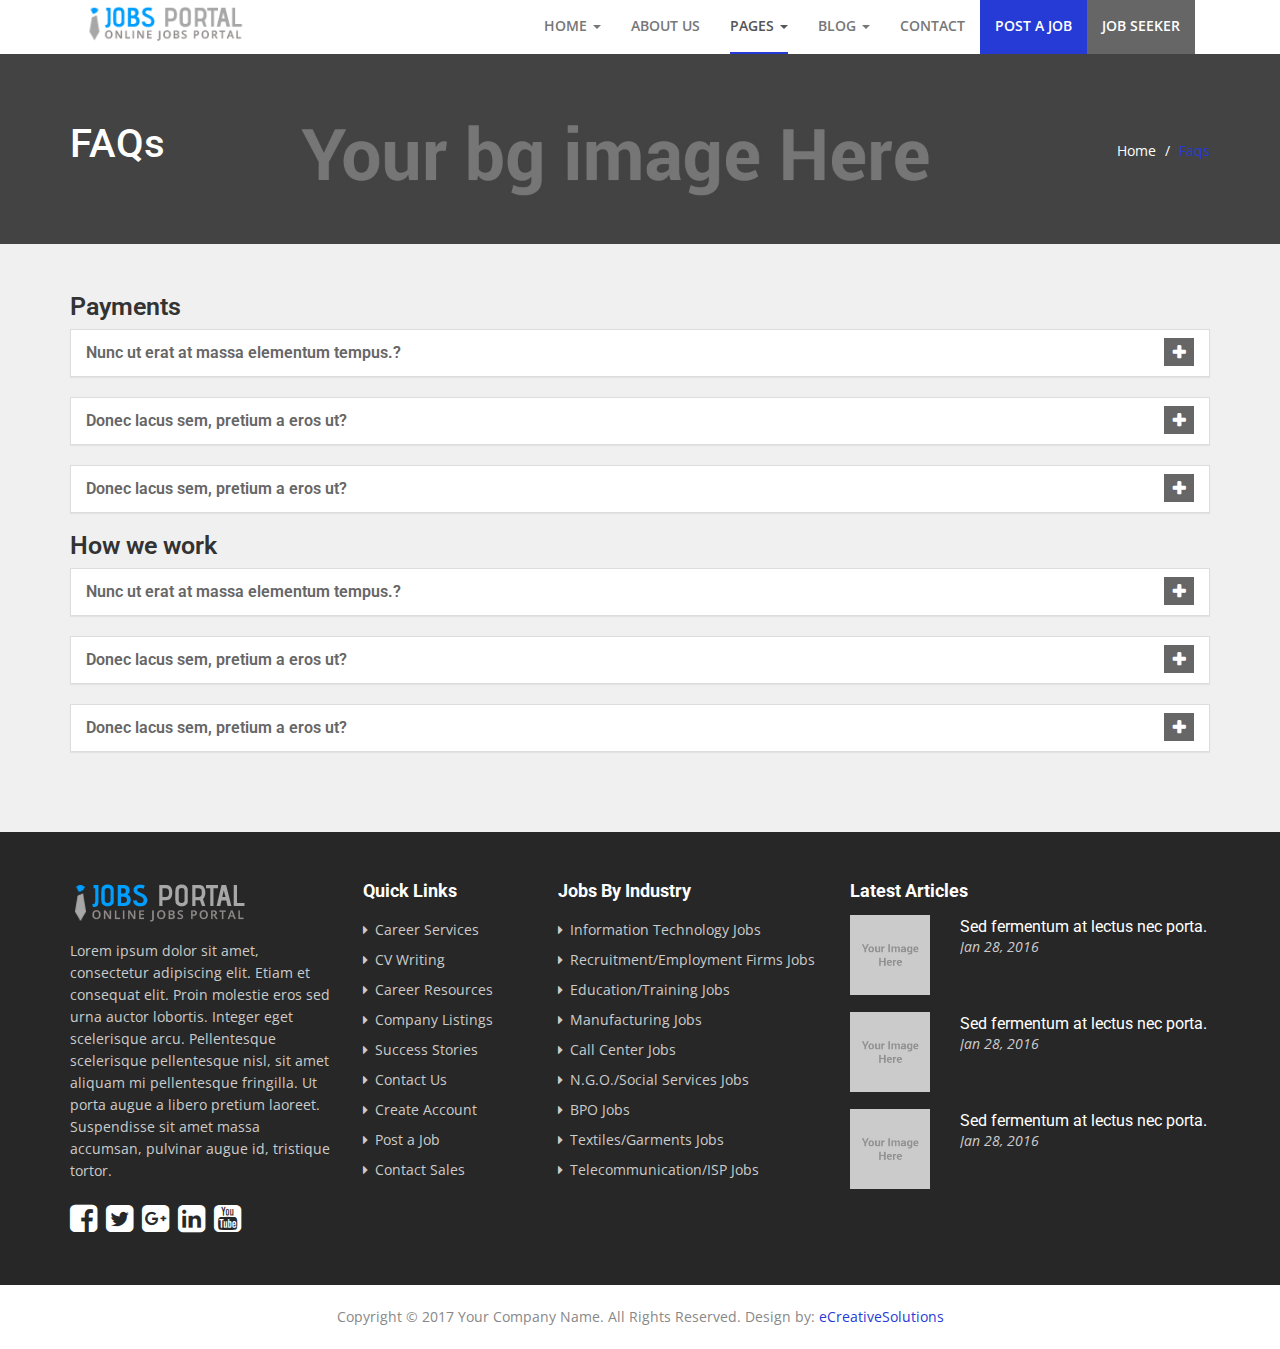
<file: faqs.html>
<!DOCTYPE html>
<html lang="en">
<head>
<meta charset="utf-8">
<meta http-equiv="X-UA-Compatible" content="IE=edge">
<meta name="viewport" content="width=device-width, initial-scale=1">
<title>Online Job Portal HTML</title>
<!-- Fav Icon -->
<link rel="shortcut icon" href="favicon.ico">

<!-- Owl carousel -->
<link href="css/owl.carousel.css" rel="stylesheet">

<!-- Bootstrap -->
<link href="css/bootstrap.min.css" rel="stylesheet">

<!-- Font Awesome -->
<link href="css/font-awesome.css" rel="stylesheet">

<!-- Custom Style -->
<link href="css/main.css" rel="stylesheet">

<!-- HTML5 shim and Respond.js for IE8 support of HTML5 elements and media queries -->
<!--[if lt IE 9]>
  <script src="js/html5shiv.min.js"></script>
  <script src="js/respond.min.js"></script>
<![endif]-->

</head>
<body>
<!-- Header start -->
<div class="header">
  <div class="container">
    <div class="row">
      <div class="col-md-2 col-sm-3 col-xs-12"> <a href="index.html" class="logo"><img src="images/logo.png" alt="" /></a>
        <div class="navbar-header">
          <button type="button" class="navbar-toggle" data-toggle="collapse" data-target=".navbar-collapse"> <span class="sr-only">Toggle navigation</span> <span class="icon-bar"></span> <span class="icon-bar"></span> <span class="icon-bar"></span> </button>
        </div>
        <div class="clearfix"></div>
      </div>
      <div class="col-md-10 col-sm-12 col-xs-12">
        <div class="navbar navbar-default" role="navigation">
          <div class="navbar-collapse collapse" id="nav-main">
            <ul class="nav navbar-nav">
              <li class="dropdown"><a href="index.html">Home <span class="caret"></span></a>
                <ul class="dropdown-menu">
                  <li><a href="index.html">Home Static Image</a></li>
                  <li><a href="index2.html">Home With Map</a></li>
                  <li><a href="index3.html">Home With Slider</a></li>
                </ul>
              </li>
              <li><a href="about-us.html">About us</a></li>
              <li class="dropdown active"><a href="#.">Pages <span class="caret"></span></a>
                <ul class="dropdown-menu">
                  <li><a href="about-us.html">About Us</a></li>
                  <li><a href="login.html">Login</a></li>
                  <li><a href="register.html">Register</a></li>
                  <li><a href="job-listing.html">Job Listing</a></li>
                  <li><a href="job-detail.html">Job Detail</a></li>
                  <li><a href="candidate-listing.html">Candidate Listing</a></li>
                  <li><a href="candidate-detail.html">Candidate Detail</a></li>
                  <li><a href="company-detail.html">Company Profile</a></li>
                  <li><a href="edit-profile.html">Edit Profile</a></li>
                  <li><a href="post-job.html">Post a Job</a></li>
                  <li><a href="packages.html">Packages</a></li>
                  <li class="active"><a href="faqs.html">FAQs</a></li>
                  <li><a href="404.html">404 Page</a></li>
                  <li><a href="typography.html">Typography</a></li>
                </ul>
              </li>
              <li class="dropdown"><a href="blog.html">Blog <span class="caret"></span></a>
                <ul class="dropdown-menu">
                  <li><a href="blog.html">Blog List</a></li>
                  <li><a href="blog-detail.html">Blog Detail</a></li>
                  <li><a href="blog-grid.html">Blog Grid</a></li>
                  <li><a href="blog-full-width.html">Blog Grid Full Width</a></li>
                </ul>
              </li>
              <li><a href="contact-us.html">Contact</a></li>
              <li class="postjob"><a href="post-job.html">Post a job</a></li>
              <li class="jobseeker"><a href="candidate-listing.html">Job Seeker</a></li>
            </ul>
          </div>
          <div class="clearfix"></div>
        </div>
      </div>
    </div>
  </div>
</div>
<!-- Header end --> <!-- Page Title start -->
<div class="pageTitle">
  <div class="container">
    <div class="row">
      <div class="col-md-6 col-sm-6">
        <h1 class="page-heading">FAQs</h1>
      </div>
      <div class="col-md-6 col-sm-6">
        <div class="breadCrumb"><a href="#.">Home</a> / <span>Faqs</span></div>
      </div>
    </div>
  </div>
</div>
<!-- Page Title End -->

<div class="listpgWraper">
  <div class="container"> 
    
    <!--Question-->
    <div class="faqs">
      <div class="panel-group" id="accordion">
        <h3>Payments</h3>
        <div class="panel panel-default">
          <div class="panel-heading">
            <h4 class="panel-title"> <a data-toggle="collapse" data-parent="#accordion" class="collapsed" href="#collapse1">Nunc ut erat at massa elementum tempus.?</a> </h4>
          </div>
          <div id="collapse1" class="panel-collapse collapse">
            <div class="panel-body">Integer aliquam sed ante non volutpat. Aenean vitae nulla varius, dictum nisi non, rhoncus sem. Vivamus vel velit semper, sagittis ante vel, tempor augue. Proin quis justo auctor, auctor risus vitae, tempor enim. Aliquam erat volutpat. Phasellus facilisis aliquam eleifend. Donec eget nisl elementum, luctus velit ut, viverra tellus. <br>
              <br>
              Aenean id aliquam velit, eget consequat neque. Suspendisse potenti. Praesent id cursus odio, eget aliquet lectus. Pellentesque id commodo diam. Aliquam in urna tincidunt, ullamcorper sapien at, imperdiet ex. Mauris laoreet pellentesque mi quis ornare. Donec non pulvinar nulla. Aenean suscipit tellus ut ex luctus, eu rhoncus nisi viverra. Curabitur sit amet erat nulla.</div>
          </div>
        </div>
        <div class="panel panel-default">
          <div class="panel-heading">
            <h4 class="panel-title"> <a data-toggle="collapse" data-parent="#accordion" class="collapsed" href="#collapse2"> Donec lacus sem, pretium a eros ut?</a> </h4>
          </div>
          <div id="collapse2" class="panel-collapse collapse">
            <div class="panel-body">Integer aliquam sed ante non volutpat. Aenean vitae nulla varius, dictum nisi non, rhoncus sem. Vivamus vel velit semper, sagittis ante vel, tempor augue. Proin quis justo auctor, auctor risus vitae, tempor enim. Aliquam erat volutpat. Phasellus facilisis aliquam eleifend. Donec eget nisl elementum, luctus velit ut, viverra tellus. <br>
              <br>
              Aenean id aliquam velit, eget consequat neque. Suspendisse potenti. Praesent id cursus odio, eget aliquet lectus. Pellentesque id commodo diam. Aliquam in urna tincidunt, ullamcorper sapien at, imperdiet ex. Mauris laoreet pellentesque mi quis ornare. Donec non pulvinar nulla. Aenean suscipit tellus ut ex luctus, eu rhoncus nisi viverra. Curabitur sit amet erat nulla.</div>
          </div>
        </div>
        <div class="panel panel-default">
          <div class="panel-heading">
            <h4 class="panel-title"> <a data-toggle="collapse" data-parent="#accordion" class="collapsed" href="#collapse3"> Donec lacus sem, pretium a eros ut?</a> </h4>
          </div>
          <div id="collapse3" class="panel-collapse collapse">
            <div class="panel-body">Integer aliquam sed ante non volutpat. Aenean vitae nulla varius, dictum nisi non, rhoncus sem. Vivamus vel velit semper, sagittis ante vel, tempor augue. Proin quis justo auctor, auctor risus vitae, tempor enim. Aliquam erat volutpat. Phasellus facilisis aliquam eleifend. Donec eget nisl elementum, luctus velit ut, viverra tellus. <br>
              <br>
              Aenean id aliquam velit, eget consequat neque. Suspendisse potenti. Praesent id cursus odio, eget aliquet lectus. Pellentesque id commodo diam. Aliquam in urna tincidunt, ullamcorper sapien at, imperdiet ex. Mauris laoreet pellentesque mi quis ornare. Donec non pulvinar nulla. Aenean suscipit tellus ut ex luctus, eu rhoncus nisi viverra. Curabitur sit amet erat nulla.</div>
          </div>
        </div>
        <h3>How we work</h3>
        <div class="panel panel-default">
          <div class="panel-heading">
            <h4 class="panel-title"> <a data-toggle="collapse" data-parent="#accordion" class="collapsed" href="#collapse4">Nunc ut erat at massa elementum tempus.?</a> </h4>
          </div>
          <div id="collapse4" class="panel-collapse collapse">
            <div class="panel-body">Integer aliquam sed ante non volutpat. Aenean vitae nulla varius, dictum nisi non, rhoncus sem. Vivamus vel velit semper, sagittis ante vel, tempor augue. Proin quis justo auctor, auctor risus vitae, tempor enim. Aliquam erat volutpat. Phasellus facilisis aliquam eleifend. Donec eget nisl elementum, luctus velit ut, viverra tellus. <br>
              <br>
              Aenean id aliquam velit, eget consequat neque. Suspendisse potenti. Praesent id cursus odio, eget aliquet lectus. Pellentesque id commodo diam. Aliquam in urna tincidunt, ullamcorper sapien at, imperdiet ex. Mauris laoreet pellentesque mi quis ornare. Donec non pulvinar nulla. Aenean suscipit tellus ut ex luctus, eu rhoncus nisi viverra. Curabitur sit amet erat nulla.</div>
          </div>
        </div>
        <div class="panel panel-default">
          <div class="panel-heading">
            <h4 class="panel-title"> <a data-toggle="collapse" data-parent="#accordion" class="collapsed" href="#collapse5"> Donec lacus sem, pretium a eros ut?</a> </h4>
          </div>
          <div id="collapse5" class="panel-collapse collapse">
            <div class="panel-body">Integer aliquam sed ante non volutpat. Aenean vitae nulla varius, dictum nisi non, rhoncus sem. Vivamus vel velit semper, sagittis ante vel, tempor augue. Proin quis justo auctor, auctor risus vitae, tempor enim. Aliquam erat volutpat. Phasellus facilisis aliquam eleifend. Donec eget nisl elementum, luctus velit ut, viverra tellus. <br>
              <br>
              Aenean id aliquam velit, eget consequat neque. Suspendisse potenti. Praesent id cursus odio, eget aliquet lectus. Pellentesque id commodo diam. Aliquam in urna tincidunt, ullamcorper sapien at, imperdiet ex. Mauris laoreet pellentesque mi quis ornare. Donec non pulvinar nulla. Aenean suscipit tellus ut ex luctus, eu rhoncus nisi viverra. Curabitur sit amet erat nulla.</div>
          </div>
        </div>
        <div class="panel panel-default">
          <div class="panel-heading">
            <h4 class="panel-title"> <a data-toggle="collapse" data-parent="#accordion" class="collapsed" href="#collapse6"> Donec lacus sem, pretium a eros ut?</a> </h4>
          </div>
          <div id="collapse6" class="panel-collapse collapse">
            <div class="panel-body">Integer aliquam sed ante non volutpat. Aenean vitae nulla varius, dictum nisi non, rhoncus sem. Vivamus vel velit semper, sagittis ante vel, tempor augue. Proin quis justo auctor, auctor risus vitae, tempor enim. Aliquam erat volutpat. Phasellus facilisis aliquam eleifend. Donec eget nisl elementum, luctus velit ut, viverra tellus. <br>
              <br>
              Aenean id aliquam velit, eget consequat neque. Suspendisse potenti. Praesent id cursus odio, eget aliquet lectus. Pellentesque id commodo diam. Aliquam in urna tincidunt, ullamcorper sapien at, imperdiet ex. Mauris laoreet pellentesque mi quis ornare. Donec non pulvinar nulla. Aenean suscipit tellus ut ex luctus, eu rhoncus nisi viverra. Curabitur sit amet erat nulla.</div>
          </div>
        </div>
      </div>
    </div>
  </div>
</div>

<!--Footer-->
<div class="footerWrap">
  <div class="container">
    <div class="row"> 
      <!--About Us-->
      <div class="col-md-3 col-sm-12">
        <div class="ft-logo"><img src="images/logo.png" alt="Your alt text here"></div>
        <p>Lorem ipsum dolor sit amet, consectetur adipiscing elit. Etiam et consequat elit. Proin molestie eros sed urna auctor lobortis. Integer eget scelerisque arcu. Pellentesque scelerisque pellentesque nisl, sit amet aliquam mi pellentesque fringilla. Ut porta augue a libero pretium laoreet. Suspendisse sit amet massa accumsan, pulvinar augue id, tristique tortor.</p>
        
        <!-- Social Icons -->
        <div class="social"> <a href="#." target="_blank"> <i class="fa fa-facebook-square" aria-hidden="true"></i></a> <a href="#." target="_blank"><i class="fa fa-twitter-square" aria-hidden="true"></i></a> <a href="#." target="_blank"><i class="fa fa-google-plus-square" aria-hidden="true"></i></a> <a href="#." target="_blank"><i class="fa fa-linkedin-square" aria-hidden="true"></i></a> <a href="#." target="_blank"><i class="fa fa-youtube-square" aria-hidden="true"></i></a> </div>
        <!-- Social Icons end --> 
      </div>
      <!--About us End--> 
      
      <!--Quick Links-->
      <div class="col-md-2 col-sm-6">
        <h5>Quick Links</h5>
        <!--Quick Links menu Start-->
        <ul class="quicklinks">
          <li><a href="#.">Career Services</a></li>
          <li><a href="#.">CV Writing</a></li>
          <li><a href="#.">Career Resources</a></li>
          <li><a href="#.">Company Listings</a></li>
          <li><a href="#.">Success Stories</a></li>
          <li><a href="#.">Contact Us</a></li>
          <li><a href="#.">Create Account</a></li>
          <li><a href="#.">Post a Job</a></li>
          <li><a href="#.">Contact Sales</a></li>
        </ul>
      </div>
      <!--Quick Links menu end--> 
      
      <!--Jobs By Industry-->
      <div class="col-md-3 col-sm-6">
        <h5>Jobs By Industry</h5>
        <!--Industry menu Start-->
        <ul class="quicklinks">
          <li><a href="#.">Information Technology Jobs</a></li>
          <li><a href="#.">Recruitment/Employment Firms Jobs</a></li>
          <li><a href="#.">Education/Training Jobs</a></li>
          <li><a href="#.">Manufacturing Jobs</a></li>
          <li><a href="#.">Call Center Jobs</a></li>
          <li><a href="#.">N.G.O./Social Services Jobs</a></li>
          <li><a href="#.">BPO Jobs</a></li>
          <li><a href="#.">Textiles/Garments Jobs</a></li>
          <li><a href="#.">Telecommunication/ISP Jobs</a></li>
        </ul>
        <!--Industry menu End-->
        <div class="clear"></div>
      </div>
      
      <!--Latest Articles-->
      <div class="col-md-4 col-sm-12">
        <h5>Latest Articles</h5>
        <ul class="posts-list">
          <!--Article 1-->
          <li>
            <article class="post post-list">
              <div class="entry-content media">
                <div class="media-left"> <a href="#." title="" class="entry-image"> <img width="80" height="80" src="images/news-1.jpg" alt="Your alt text here"> </a> </div>
                <div class="media-body">
                  <h4 class="entry-title"> <a href="#.">Sed fermentum at lectus nec porta.</a> </h4>
                  <div class="entry-content-inner">
                    <div class="entry-meta"> <span class="entry-date">Jan 28, 2016</span> </div>
                  </div>
                </div>
              </div>
            </article>
          </li>
          <!--Article end 1--> 
          
          <!--Article 2-->
          <li>
            <article class="post post-list">
              <div class="entry-content media">
                <div class="media-left"> <a href="#." title="" class="entry-image"> <img width="80" height="80" src="images/news-2.jpg" alt="Your alt text here"> </a> </div>
                <div class="media-body">
                  <h4 class="entry-title"> <a href="#.">Sed fermentum at lectus nec porta.</a> </h4>
                  <div class="entry-content-inner">
                    <div class="entry-meta"> <span class="entry-date">Jan 28, 2016</span> </div>
                  </div>
                </div>
              </div>
            </article>
          </li>
          <!--Article end 2--> 
          
          <!--Article 3-->
          <li>
            <article class="post post-list">
              <div class="entry-content media">
                <div class="media-left"> <a href="#." title="" class="entry-image"> <img width="80" height="80" src="images/news-3.jpg" alt="Your alt text here"> </a> </div>
                <div class="media-body">
                  <h4 class="entry-title"> <a href="#.">Sed fermentum at lectus nec porta.</a> </h4>
                  <div class="entry-content-inner">
                    <div class="entry-meta"> <span class="entry-date">Jan 28, 2016</span> </div>
                  </div>
                </div>
              </div>
            </article>
          </li>
          <!--Article end 3-->
        </ul>
      </div>
    </div>
  </div>
</div>
<!--Footer end--> 

<!--Copyright-->
<div class="copyright">
  <div class="container">
    <div class="bttxt">Copyright &copy; 2017 Your Company Name. All Rights Reserved. Design by: <a href="http://graphicriver.net/user/ecreativesol" target="_blank">eCreativeSolutions</a></div>
  </div>
</div>

<!-- Bootstrap's JavaScript --> 
<script src="js/jquery-2.1.4.min.js"></script> 
<script src="js/bootstrap.min.js"></script> 

<!-- Owl carousel --> 
<script src="js/owl.carousel.js"></script> 

<!-- Custom js --> 
<script src="js/script.js"></script> 
<script src="js/script.js"></script> 
<script>

	</script>
</body>
</html>
</file>
<file: css/main.css>
/*------------------------------------------
Project Name : Jobs Portal
Desgined By  : eCreative solutions
Developed By : sharjeel;
Date        :  09/Jan/17;

Table Of Index
------------------
1. Base css
2. Typography css
3. Header css
4. Top Search css
5. Map search css
6. Revolution slider css
7. How it works css
8. Top Employers css
9. Home Jobs css
10. Video css
11. Testimonials css
12. App Box css
13. Search List css
14. Job Detail css
15. Cms Pages css
16. FAQs css css
17. User Account css
18. 404 Page css
19. About Us css
20. Pay Packages css
21. Blog Listing css
22. Blog Grid css
23. Blog Detail css
24. Blog sidebar css
25. Footer css
26. Media Queries css
------------------------------------------*/


/************************************************
           ==Start Base css==
*************************************************/

@import url('https://fonts.googleapis.com/css?family=Open+Sans:300,400,400i,600,600i,700|Roboto:300,300i,400,400i,500,700');
/* CSS Reset */
html, body, div, span, applet, object, iframe, h1, h2, h3, h4, h5, h6, p, blockquote, pre, a, abbr, acronym, address, big, cite, code, del, dfn, em, img, ins, kbd, q, s, samp, small, strike, strong, sub, sup, tt, var, b, u, i, center, dl, dt, dd, ol, ul, li, fieldset, form, label, legend, table, caption, tbody, tfoot, thead, tr, th, td, article, aside, canvas, details, embed, figure, figcaption, footer, header, hgroup, menu, nav, output, ruby, section, summary, time, mark, audio, video {
	margin: 0;
	padding: 0;
	border: 0;
	font-size: 100%;
	font: inherit;
	vertical-align: baseline;
}
/* HTML5 display-role reset for older browsers */
article, aside, details, figcaption, figure, footer, header, hgroup, menu, nav, section {
	display: block;
}
body {
	line-height: 1;
	font-family: 'Open Sans', sans-serif;
	font-size: 14px;
}
ol, ul {
	list-style: none;
}
blockquote, q {
	quotes: none;
}
blockquote:before, blockquote:after, q:before, q:after {
	content: '';
	content: none;
}
table {
	border-collapse: collapse;
	border-spacing: 0;
}
h1, h2, h3, h4, h5, h6 {
	font-family: 'Roboto', sans-serif;
	margin-bottom: 10px;
	font-weight: 600;
}
a {
	transition: 0.3s ease-in-out;
	-webkit-transition: 0.3s ease-in-out;
	-ms-transition: 0.3s ease-in-out;
	-moz-transition: 0.3s ease-in-out;
}
a:focus {
    text-decoration: none;
}
a:focus { 
    outline: 0 solid 
}
input:focus, textarea:focus{
    outline: none;
}
p {
	line-height: 22px;
}
img {
	max-width: 100%;
}
select{  
 -webkit-border-radius: 0;
 -moz-border-radius: 0;
 border-radius: 0;
}
.margin-top30 {
	margin-top: 30px;
}
.margin-left80 {
	margin-left: 80px;
}

/*Common*/
.section {
	padding: 50px 0;
	overflow: hidden;
}
.greybg {
	background: #f6f6f6;
}
/*Section Title*/
.titleTop {
	text-align: center;
	margin-bottom: 30px;
}
.titleTop .subtitle {
	font-size: 24px;
	font-weight: 600;
	color: #888;
}
.titleTop h3 {
	font-size: 48px;
	font-weight: 500;
	color: #000;
}
.titleTop h3 span {
	color: #263bd6;
	font-weight: 200;
}


/************************************************
           ==Tyography css==
*************************************************/

.mt-wrapper {
	margin-bottom: 30px;
}
h1, .h1 {
	font-size: 45px;
}
h2, .h2 {
	font-size: 30px;
}
h3 {
	font-size: 25px;
}
h4 {
	font-size: 20px;
}
h5 {
	font-size: 18px;
}
h6 {
	font-size: 16px;
}

.button-orng {
	background: #ffb72f;
	background: -webkit-gradient(linear, 0 0, 0 bottom, from(#ffb72f), to(#ff9000));
	background: -webkit-linear-gradient(#ffb72f, #ff9000);
	background: -moz-linear-gradient(#ffb72f, #ff9000);
	background: -ms-linear-gradient(#ffb72f, #ff9000);
	background: -o-linear-gradient(#ffb72f, #ff9000);
	background: linear-gradient(#ffb72f, #ff9000);
	padding: 7px 20px;
	color: #fff;
	border-radius: 5px;
	display: inline-block;
}
.button-orng:hover {
	text-decoration: none;
	background: -webkit-gradient(linear, 0 0, 0 bottom, from(#ff9000), to(#ffb72f));
	background: -webkit-linear-gradient(#ff9000, #ffb72f);
	background: -moz-linear-gradient(#ff9000, #ffb72f);
	background: -ms-linear-gradient(#ff9000, #ffb72f);
	background: -o-linear-gradient(#ff9000, #ffb72f);
	background: linear-gradient(#ff9000, #ffb72f);
	color: #fff;
}
.sitebtn {
	-webkit-box-shadow: 3px 4px rgba(255, 209, 95, 0.3);
	-moz-box-shadow: 3px 4px rgba(255, 209, 95, 0.3);
	box-shadow: 3px 4px rgba(255, 209, 95, 0.3);
	background: #ff9000;
	font-size: 18px;
	color: #fff;
	text-transform: uppercase;
	padding: 12px 30px;
	display: inline-block;
	border-radius: 4px;
}
.sitebtn:hover {
	background: #111;
	color: #fff;
	text-decoration: none;
}
.sitebtn i, .button-orng i {
	padding-right: 7px;
	font-size: 16px;
	display: inline-block;
}
.grey_sitebtn {
	-webkit-box-shadow: 3px 4px rgba(202, 255, 127, 0.3);
	-moz-box-shadow: 3px 4px rgba(202, 255, 127, 0.3);
	box-shadow: 3px 4px rgba(202, 255, 127, 0.3);
	background: #444;
	font-size: 18px;
	color: #fff;
	text-transform: uppercase;
	padding: 12px 30px;
	display: inline-block;
	border-radius: 4px;
}
.grey_sitebtn:hover {
	background: #111;
	color: #fff;
	text-decoration: none;
}
.grey_sitebtn i {
	padding-right: 7px;
	font-size: 16px;
	display: inline-block;
}
.gree_sitebtn {
	-webkit-box-shadow: 3px 4px rgba(202, 255, 127, 0.3);
	-moz-box-shadow: 3px 4px rgba(202, 255, 127, 0.3);
	box-shadow: 3px 4px rgba(202, 255, 127, 0.3);
	background: #77c30a;
	font-size: 18px;
	color: #fff;
	text-transform: uppercase;
	padding: 12px 30px;
	display: inline-block;
	border-radius: 4px;
}
.gree_sitebtn:hover {
	background: #111;
	color: #fff;
	text-decoration: none;
}
.gree_sitebtn i {
	padding-right: 7px;
	font-size: 16px;
	display: inline-block;
}
/*Shortcode*/
.mt-shortcodes-d-styles {
	padding-bottom: 30px;
}
.mt-shortcodes-default-custom-styles .row1 {
	padding-bottom: 55px;
}
.mt-list-style h4 {
	font-size: 16px;
	font-weight: 400;
	color: #252525;
}
.mt-list-style ul {
	padding: 0;
	list-style: none;
}
.mt-list-style ul li {
	line-height: 36px;
}
.mt-list-style ul li a {
	color: #737373;
	line-height: 36px;
}
.mt-list-style ul li span {
	font-size: 16px;
	margin-right: 10px;
}
.mt-list-style-blue {
	color: #263bd6;
}
/*Buttons*/
.mt-style-button {
	border-radius: 3px;
	display: inline-block;
	text-align: center;
	margin-bottom: 24px;
	text-transform: uppercase;
	cursor: pointer;
	padding: 0 20px;
}
.mt-style-button1 .mt-style-button {
	background: #263bd6;
	color: #fff;
	border-radius: 3px;
}
.mt-style-button2 .mt-style-button {
	background: #ddd;
	color: #000000;
	border-radius: 3px;
}
.mt-style-button3 .mt-style-button {
	background: #fff;
	color: #252525;
	border: 2px solid #42454a;
	border-radius: 3px;
}
.mt-style-button41 .mt-style-button {
	background: #55adff;
	color: #fff;
	border-radius: 30px;
}
.mt-style-button42 .mt-style-button {
	background: #ffb72f;
	color: #fff;
	border-radius: 0px;
}
.mt-style-button43 .mt-style-button {
	background: #5fd33f;
	color: #fff;
	border-radius: 3px;
}
.mt-style-button.large {
	line-height: 51px;
	font-size: 16px;
	letter-spacing: 1px;
}
.mt-style-button.normal {
	line-height: 40px;
	font-size: 12px;
	letter-spacing: 1px;
}
.mt-style-button.small {
	line-height: 30px;
	font-size: 9px;
	letter-spacing: 1px;
}
.mt-style-button1 .mt-style-button:hover {
	background: #333;
	color: #fff;
	text-decoration: none;
}
.mt-style-button2 .mt-style-button:hover {
	background: #263bd6;
	color: #fff;
	border-radius: 3px;
	text-decoration: none;
}
.mt-style-button3 .mt-style-button:hover {
	background: #263bd6;
	color: #fff;
	border-radius: 3px;
	border: 2px solid #263bd6;
	text-decoration: none;
}
.mt-style-button41 .mt-style-button:hover {
	background: #333;
	color: #fff;
	border-radius: 30px;
	text-decoration: none;
}
.mt-style-button42 .mt-style-button:hover {
	background: #000;
	color: #fff;
	border-radius: 0px;
	text-decoration: none;
}
.mt-style-button43 .mt-style-button:hover {
	background: #000;
	color: #fff;
	border-radius: 3px;
	text-decoration: none;
}


/************************************************
           ==Header css==
*************************************************/

.header {
	padding: 0;
}
.header .row {
	margin: 0;
}
.header .col-md-5 {
	padding-right: 0;
}
.header .logo {
	display: inline-block;
	margin: 5px 0 5px 0;
}
.navbar-default {
	background: none;
	border: none;
	margin-bottom: 0;
	min-height: auto;
	float:right;
}
.navbar {
	background: none;
}
.navbar-collapse {
	padding: 0;
}
.navbar-nav>li {
	padding: 0 15px;
}
.navbar-nav>li>a {
	text-transform: uppercase;
	font-weight: 600;
	padding: 16px 0;
	border-bottom: 2px solid #fff;
}



.navbar-default .navbar-nav>.active>a, .navbar-default .navbar-nav>.active>a:focus, .navbar-default .navbar-nav>.active>a:hover {
	background: none;
}
.navbar-nav>li>a:hover, .navbar-nav>li:hover>a, .navbar-nav>li.active>a {
	border-bottom-color: #263bd6;
}
.navbar-default .navbar-nav>.open>a, .navbar-default .navbar-nav>.open>a:focus, .navbar-default .navbar-nav>.open>a:hover {
	background-color: #fff;
}
.dropdown-menu {
	border-radius: 0;
	padding: 0;
}
.navbar-nav>li:hover .dropdown-menu {
	display: block;
}
.dropdown-menu>li>a {
	font-weight: 600;
	color: #555;
	padding: 8px 15px;
}
.dropdown-menu>li>a:hover {
	background: #263bd6;
	color: #fff;
}
.navbar-collapse.in {
	overflow: inherit;
	height: auto;
	padding: 0 15px;
}

.navbar-nav li.postjob, .navbar-nav li.jobseeker{padding:0;}

.navbar-nav li.postjob a {
	background: #263bd6;
	color: #fff;
	padding:16px 15px;
	border-bottom-color: #263bd6;
}
.navbar-nav li.jobseeker a {
	background: #666;
	color: #fff;
	padding:16px 15px;
	border-bottom-color: #666;
}
.navbar-nav li a.postjob:hover, .navbar-nav li a.jobseeker:hover {
	text-decoration: none;
	color: #fff;
	background: #000;
}

.navbar-nav>li.userbtn>a{padding:0; border:none; padding-top:8px;}
.navbar-nav>li.userbtn img{width:36px; height:36px; border-radius:50%; border:1px solid #ddd; padding:3px;}

.navbar-nav>li.userbtn .dropdown-menu{left:auto; right:0;}

/************************************************
           ==Top Search css==
*************************************************/
.searchwrap {
	background: url(../images/search-bg.jpg) no-repeat;
	background-size: cover;
	padding: 100px 0;
}
.searchwrap h3 {
	text-align: center;
	font-size: 36px;
	color: #fff;
}
.searchwrap h3 span {
	display: block;
}
.searchbar {
	margin-top: 40px;
}
.searchbar div {
	padding: 0 1px;
}
.searchbar .form-control {
	height: 50px;
	border-radius: 0;
	padding: 13px 15px;
	border: none;
	font-size: 18px;
}

.searchbar .btn {
	background: #263bd6;
	border-radius: 0;
	color: #fff;
	border: none;
	font-size: 16px;
	text-transform: uppercase;
	font-weight: 700;
	padding: 14px 20px;
}
.getstarted {
	text-align: center;
	margin-top: 50px;
}
.getstarted a {
	display: inline-block;
	border: 3px solid #fff;
	padding: 12px 25px;
	color: #fff;
	font-size: 18px;
	font-weight: 700;
}
.getstarted a i {
	margin-right: 10px;
}
.getstarted a:hover {
	background: #263bd6;
	text-decoration: none;
}

/************************************************
           ==map search css==
*************************************************/
#map_canvas {
	height: 450px;
	width: 100%;
}
.infobox-wrap {
	width: 340px;
	padding: 10px 5px;
}
.infobox-wrap .infobox-figure {
	width: 150px;
	float: left;
}
.infobox-wrap .infobox-content {
	width: 180px;
	float: left;
	padding-left: 15px;
	text-align: left;
}
.infobox-wrap .infobox-content h5 {
	text-align: left;
	margin: 0;
	font-size: 20px;
}
.infobox-wrap .infobox-content .address p {
	text-align: left;
	color: #999;
	font-weight: 600;
}
.infobox-wrap .infobox-rattings {
	margin: 10px 0 15px;
}
.infobox-wrap .infobox-rattings i {
	margin-right: 2px;
}
.infobox-wrap .infobox-figure img {
	max-width: 100% !important;
}
.infobox-rattings i {
	color: #ff9600;
	font-size: 18px;
}
#map-section .form-control {
	height: auto;
	border-radius: 0;
	padding: 13px 15px;
	border: none;
	font-size: 18px;
}
#map-section .btn {
	background: #263bd6;
	border-radius: 0;
	color: #fff;
	border: none;
	font-size: 16px;
	text-transform: uppercase;
	font-weight: 700;
	padding: 15px 20px;
}
.searchblack {
	background: #333;
	padding: 40px 0;
	margin-top: 0;
}

.searchbar select.form-control, .searchblack select.form-control{
	padding: 12px 15px 13px 15px;
	line-height:46px;
}

/*********************************************
		Revolution slider
**********************************************/
.tp-banner-container {
	position: relative;
	z-index: 1;
	padding: 0;
	width: 100%;
}
.tp-banner {
	position: relative;
	width: 100%;
}
.tp-caption {
	line-height: normal !important
}
.tp-caption a {
	color: inherit !important;
}
.tp-bullets.simplebullets.round .bullet {
	border: 3px #fff solid;
	border-radius: 50%;
	background-image: none !important;
}
.tparrows {
	width: auto !important;
	height: auto !important;
	background-image: none !important;
}
.tp-arr-allwrapper {
	margin: 0 10px;
	width: 50px;
	height: 60px;
	background: rgba(255,255,255,0.5);
}
.tp-arr-allwrapper:hover .tp-arr-iwrapper {
	color: #fff;
}
.tp-leftarrow .tp-arr-allwrapper {
}
.tp-rightarrow .tp-arr-allwrapper {
}
.tp-arr-iwrapper {
	color: #000;
	text-align: center;
	font-size: 30px;
	font-family: 'FontAwesome';
	line-height: 60px;
}
.tp-leftarrow .tp-arr-iwrapper {
}
.tp-leftarrow .tp-arr-iwrapper:before {
	content: "\f104";
}
.tp-rightarrow .tp-arr-iwrapper:before {
	content: "\f105";
}
.tp-rightarrow .tp-arr-iwrapper {
}
.slide-h1 {
	margin: 5px 0 !important;
	padding: 0 0 10px !important;
	padding-bottom: 5px !important;
	color: #444;
	text-transform: uppercase;
	font-weight: bold;
	font-size: 57px;
}
.slide-h2 {
	margin: 5px 0 !important;
	padding: 0 0 10px !important;
	padding-bottom: 5px !important;
	color: #555;
	font-weight: bold;
	font-size: 55px;
	line-height: 100%;
}
.big-font {
	text-transform: uppercase;
	font-weight: 800;
	font-size: 60px;
}
.large-desc {
	font-size: 16px;
}
.slide-h3 {
	color: #fff;
	font-size: 31px;
	line-height: 100%;
}
.slide-h3 span {
	text-transform: uppercase;
	font-weight: bold;
}
.slide-head {
	text-transform: uppercase;
	font-weight: 900;
	font-size: 30px;
}
.slide-desc {
	font-size: 22px;
	line-height: 150%;
}
.main-title {
	text-transform: uppercase;
	font-weight: 800;
	font-size: 70px;
}
.icon-cont {
	padding: 15px 40px;
	border-radius: 10px;
	text-align: center;
}
.icon-cont:after {
	position: absolute;
	bottom: -10px;
	left: 40%;
	z-index: 5;
	display: inline-block;
	width: 0;
	height: 0;
	border-width: 10px 10px 0 10px;
	border-style: solid;
	content: "";
}
.icon-cont i {
	margin-bottom: 10px;
	color: #fff;
	font-size: 50px;
}
.icon-cont span {
	display: block;
	padding: 0 0 5px;
	color: #fff;
	text-align: center;
	font-size: 18px;
}
a.wit-btn {
	background: #fff;
	color: #333 !important;
	text-transform: uppercase;
}
.wit-line {
	width: 5%;
	height: 1px;
	background: #fff;
}
.vert-line {
	min-height: 270px;
	width: 1px;
	background: #fff;
}
.subTxt {
	text-transform: uppercase;
	font-weight: bold;
	font-size: 17px;
	color: #333;
}
.large-title {
	color: #222;
	font-size: 60px;
	font-weight: 800;
	text-transform: uppercase !important;
}
.large-light-title {
	color: #787878 !important;
	font-size: 70px;
	font-weight: lighter;
	text-transform: uppercase;
	letter-spacing: 2px
}
.large-text {
	font-size: 20px;
	color: #000;
	font-weight: lighter;
}
.larger-text {
	font-size: 24px;
	font-weight: lighter;
	text-transform: uppercase;
}
.witTxt {
	color: #fff !important;
}
.light-font {
	font-weight: lighter !important;
	font-size: 50px;
}
.black-bg {
	background: rgba(0,0,0,.63);
	color: #a8a8a8;
	text-transform: none;
}
.lft-list {
	padding: 10px;
	font-size: 18px;
	color: #fff;
}
.wit-border {
	border: 1px #fff solid;
	padding: 15px 60px;
	color: #fff;
	font-size: 16px;
	text-transform: uppercase;
}
.rounded-bord {
	margin-right: 15px;
	border: 1px #fff solid;
	width: 30px;
	height: 30px;
	text-align: center;
	line-height: 30px;
	border-radius: 50%;
}
#vertical-ticker {
	height: 120px;
	overflow: hidden;
}
#vertical-ticker li {
	padding: 15px 20px;
	display: block;
	text-align: center;
}
.to-bottom i.fa {
	font-size: 30px;
	border: 2px #a8a8a8 solid;
	padding: 20px 22px;
	border-radius: 50%;
	-webkit-animation: bounce 2s infinite linear;
	animation: bounce 2s infinite linear;
}
.slidertext1 {
	color: #fff;
	font-size: 36px;
	font-weight: 700;
	padding: 15px;
	text-transform: uppercase;
	font-family: 'Roboto', sans-serif;
}
.sliderpara {
	color: #fff;
	font-size: 18px;
	font-weight: 600;
	padding: 15px;
	text-transform: none !important;
}
.slidertext5{padding:0 15px;}
.slidertext5 a {
	color: #fff !important;
	font-size: 24px;
	font-weight: 700;
	padding: 15px 50px;
	text-transform: capitalize !important;
	text-align: left;
	background: #263bd6;
	font-family: 'Roboto', sans-serif;
}


/************************************************
           == How it works css==
*************************************************/
.howlist {
	list-style: none;
}
.howlist li {
	margin-top: 30px;
	text-align: center;
}
.howlist li .iconcircle {
	width: 100px;
	height: 100px;
	border: 3px solid #78ceff;
	border-radius: 50%;
	text-align: center;
	line-height: 115px;
	margin-bottom: 15px;
	display: inline-block;
	background: #263bd6;
}
.howlist li:nth-child(2) .iconcircle{background:#6ACA00; border-color:#83ec0f;}
.howlist li:last-child .iconcircle{background:#f8a60c; border-color:#ffc456;}
.howlist li .iconcircle i {
	font-size: 48px;
	color: #fff;
}
.howlist li h4 {
	font-size: 24px;
	font-weight: 700;
	color: #000;
	margin-bottom: 10px;
}
.howlist li p {
	font-size: 16px;
	line-height: 24px;
	color: #555;
}

/************************************************
           == Top Employers css==
*************************************************/
.employerList {
	margin: 0 -15px;
}
.employerList:after {
	display: table;
	clear: both;
	content: '';
}
.employerList li {
	float: left;
	width: 145px;
	padding: 15px;
}
.employerList li img {
	transition: 0.4s ease-in-out;
	-webkit-transition: 0.4s ease-in-out;
	-ms-transition: 0.4s ease-in-out;
	-moz-transition: 0.4s ease-in-out;
}
.employerList li img:hover {
	transform: scale(1.2);
	box-shadow: 0 0 10px rgba(0,0,0,0.3)
}
/*Top Search*/
.topsearchwrap {
}
.topsearchwrap h4 {
	background: #263bd6;
	margin-bottom: 15px;
	color: #fff;
	font-size: 30px;
	font-weight: 700;
	padding: 12px 20px;
	text-transform: uppercase;
}
.topsearchwrap h5 {
	background: #333;
	margin-bottom: 15px;
	color: #fff;
	font-size: 30px;
	font-weight: 700;
	padding: 12px 20px;
	text-transform: uppercase;
}
.catelist li a {
	display: block;
	margin: 10px 0;
	position: relative;
	padding-left: 15px;
	color: #000;
	font-weight: 600
}
.catelist li a:hover {
	color: #263bd6;
}
.catelist li a:before {
	position: absolute;
	left: 0;
	content: '\f0da';
	font-family: 'FontAwesome';
	font-weight: 400;
}
.catelist li span {
	color: #6aca00;
}

/************************************************
           == Home Jobs css==
*************************************************/
.jobslist {
	list-style: none
}
.jobslist li {
	margin-top: 30px;
}
.jobslist li .jobint {
	background: #fff;
	padding: 15px;
	border: 1px solid #e3e3e3;
	transition: 0.4s ease-in-out;
	-webkit-transition: 0.4s ease-in-out;
	-ms-transition: 0.4s ease-in-out;
	-moz-transition: 0.4s ease-in-out;
}
.jobslist li .jobint:hover {	
	box-shadow: 0 0 20px rgba(0,0,0,0.1);
	border-color: #263bd6
}
.jobslist li .col-md-7, .jobslist li .col-md-9 {
	padding-left: 0;
}
.jobslist li h4{margin-bottom:5px;}
.jobslist li h4 a {
	font-size: 18px;
	color: #000;
	font-weight: 700;
}
.jobslist li h4 a:hover {
	color: #263bd6;
}
.jobslist li .company {
	color: #999;
	padding: 7px 0
}
.jobslist li .company a {
	color: #263bd6;
}
.jobslist li .jobloc {
	color: #000;
}
.jobslist li .jobloc span {
	color: #999;
}
.jobslist li .applybtn {
	background: #fff;
	display: inline-block;
	color: #263bd6;
	font-weight: 600;
	padding: 9px 15px;
	margin-top: 20px;
	border: 1px solid #263bd6;
}
.jobslist li .applybtn:hover {
	background: #263bd6;
	color:#fff;
	text-decoration: none;
}
.viewallbtn {
	text-align: center;
	margin-top: 40px;
}
.viewallbtn a {
	display: inline-block;
	background: #263bd6;
	color: #fff;
	font-size: 18px;
	font-weight: 600;
	padding: 15px 30px;
}
.viewallbtn a:hover {
	background: #333;
	text-decoration: none;
}

.partTime{background:#f8a60c; color:#fff; font-size:13px; display:inline-block; padding:4px 6px;}
.fulltime{background:#6ACA00; color:#fff; font-size:13px; display:inline-block; padding:4px 6px;}
.freelance{background:#ff0000; color:#fff; font-size:13px; display:inline-block; padding:4px 6px;}


/************************************************
           == Video css==
*************************************************/
.videowraper {
	background: url(../images/videobg.jpg) no-repeat top;
	background-size: cover;
	background-attachment: fixed;
	text-align: center;
}
.videowraper .subtitle, .videowraper h3 {
	color: #fff;
}
.videowraper p {
	color: #fff;
	max-width: 800px;
	margin: 0 auto;
	font-size: 18px;
	line-height: 24px;
}
.videowraper a {
	display: inline-block;
	opacity: .5;
	margin-top: 20px;
	font-size: 100px;
	color: #fff;
}
.videowraper a:hover {
	opacity: 1;
}


/************************************************
           == Testimonials css==
*************************************************/
.testimonialsList {
	list-style: none;
}
.testimonialsList li {
	text-align: center;
	max-width: 770px;
	margin: 10px auto;
}
.testimonialsList li .testimg {
	width: 80px;
	height: 80px;
	border-radius: 50%;
	overflow: hidden;
	margin: auto
}
.testimonialsList li .clientname {
	font-size: 24px;
	font-weight: 700;
	padding: 15px 0;
	color: #000;
	font-family: 'Roboto', sans-serif;
}
.testimonialsList li p {
	font-style: italic;
	line-height: 22px;
}
.testimonialsList li .clientinfo {
	font-family: 'Roboto', sans-serif;
	font-weight: 600;
	color: #00a8ff;
	margin-top: 10px;
}

/************************************************
           == App Box css==
*************************************************/
.appwraper {
	background: url(../images/app-bg.jpg) no-repeat top;
	background-size: cover;
	padding-top: 70px;
	background-attachment: fixed;
}
.appimg {
	text-align: center;
}
.appimg img {
	display: block;
}
.appwraper .titleTop {
	text-align: left;
	margin-bottom: 10px;
}
.appwraper .subtitle {
	color: #fff;
}
.appwraper .titleTop h3 {
	color: #fff;
	text-transform: uppercase;
	margin-top: 5px;
}
.appwraper .subtitle2 {
	font-size: 30px;
	font-weight: 600;
	margin-bottom: 30px;
	color: #fff;
}
.appwraper p {
	color: #fff;
	line-height: 24px;
}
.appwraper .appbtn {
	margin-top: 45px;
	margin-bottom: 30px
}
.appwraper .appbtn a {
	display: inline-block;
	margin-right: 10px;
}

/*Page Title*/
.pageTitle {
	background: url(../images/page-title-bg.jpg) no-repeat;
	background-size: cover;
	padding: 70px 0;
}
.pageTitle h1 {
	font-size: 40px;
	font-weight: 500;
	color: #fff;
}
.breadCrumb {
	text-align: right;
	color: #fff;
	margin-top: 20px;
}
.breadCrumb a {
	color: #fff;
	display: inline-block;
	padding: 0 5px;
}
.breadCrumb span {
	color: #263bd6;
	display: inline-block;
	padding-left: 5px;
}

/************************************************
           == Search List css==
*************************************************/
.listpgWraper {
	background: #f0f0f0;
	padding: 50px 0;
	min-height: 400px;
}
.pageSearch {
	margin-bottom: 30px;
}
.pageSearch a.btn {
	background: #263bd6;
	color: #fff;
	padding: 13px 15px;
	font-size: 16px;
	text-transform: uppercase;
	font-weight: 600;
	border-radius: 0;
	display: block;
}
.pageSearch a.btn i {
	font-weight: 400;
	font-size: 24px;
	margin-right: 5px;
}
.pageSearch a.btn:hover {
	background: #666;
}
.searchform .row {
	margin: 0 -5px;
}
.searchform .col-md-3, .searchform .col-md-2, .searchform .col-sm-3, .searchform .col-sm-2 {
	padding: 0 5px;
}
.searchform .form-control {
	border-radius: 0;
	height: auto;
	padding: 13px 12px;
	font-size: 16px;
}
.searchform select.form-control{
	padding: 13px 12px;
	background:#fff;
	line-height:45px;
}
.searchform .btn {
	border-radius: 0;
	background: #263bd6;
	font-size: 24px;
	color: #fff;
	padding: 7px 18px;
}
.searchform .btn:hover {
	background: #444;
}

/************************************************
           == Sidebar css==
*************************************************/
.sidebar {
	background: #fff;
	border: 1px solid #e4e4e4;
	padding: 20px;
	margin-bottom: 30px;
}
.sidebar .widget {
	margin-bottom: 20px;
	border-bottom: 1px solid #eee;
	padding-bottom: 20px;
}
.sidebar .widget-title {
	font-size: 18px;
	font-weight: 600;
	color: #666;
	margin-bottom: 20px;
}
.optionlist {
	list-style: none;
}
.optionlist li {
	margin-bottom: 10px;
	padding: 5px 0;
	position: relative;
	padding-left: 30px;
}
.optionlist li span {
	position: absolute;
	right: 0;
	top: 6px;
}
.optionlist li input[type=checkbox] {
	display: none;
}
.optionlist li input[type=checkbox] + label {
	width: 20px;
	height: 20px;
	border: 1px solid #e0e0e0;
	background: #f5f5f5;
	cursor: pointer;
	position: absolute;
	left: 0;
	top: 0;
}
.optionlist li input[type=checkbox]:checked + label:before {
	content: '\f00c';
	font-family: 'FontAwesome';
	color: #4ece00;
	padding-left: 2px;
	position: relative;
	top: 2px;
}
.sidebar a {
	color: #263bd6;
	display: inline-block;
	margin-top: 10px;
}
.searchnt .btn {
	background: #263bd6;
	display: block;
	border-radius: 0;
	width: 100%;
	color: #fff;
	text-transform: uppercase;
	font-weight: 700;
	padding: 10px 15px;
}
.sidebar .gad {
	margin-top: 15px;
	text-align:center;
}
.social a {
	color: #00a8ff;
	font-size: 32px;
	display: inline-block;
	margin-right: 5px;
	margin-top: 0;
}
.social a:hover {
	color: #000;
}
/*Listing*/
.searchList {
	list-style: none;
}
.searchList li {
	background: #fff;
	border: 1px solid #e4e4e4;
	padding: 20px;
	margin-bottom: 30px;
}
.searchList li:hover {
	box-shadow: 0 0 10px rgba(0,0,0,0.1);
	border: 1px solid #263bd6;
}
.searchList li .jobimg {
	float: left;
	width: 70px;
	margin-right: 15px;
}
.searchList li h3 a {
	font-size: 18px;
	font-weight: 600;
	color: #00a8ff;
}
.searchList li .companyName {
	margin: 10px 0;
	color: #969595;
}
.searchList li .companyName a {
	color: #969595;
}
.searchList li a:hover {
	color: #333;
}
.searchList li .location {
	color: #000;
}
.searchList li .location span {
	color: #333;
}
.searchList li .listbtn {
	margin-top: 20px;
}
.searchList li .listbtn a {
	background: #fff;
	display: block;
	border-radius: 0;
	width: 100%;
	color: #263bd6;
	text-transform: uppercase;
	font-weight: 700;
	padding: 10px 15px;
	text-align: center;
	border:1px solid #263bd6;
}
.searchList li .listbtn a:hover {
	background: #263bd6;
	color:#fff;
	text-decoration: none;
}
.searchList li p {
	line-height: 22px;
	color: #333;
	margin: 10px 0 0 0;
}
.searchList li .cateinfo {
	color: #263bd6;
	margin: 10px 0;
}
.searchList li .minsalary {
	font-size: 22px;
	font-weight: 700;
	text-align: center;
	margin-top: 25px;
	color: #a8d815;
}
.searchList li .minsalary span {
	color: #999;
	font-weight: 400;
}
/*Pagination*/
.pagiWrap .showreslt {
	font-weight: 600;
	margin-top: 10px;
}
.pagiWrap .pagination {
	text-align: right;
	margin: 0;
}
.pagination>li:first-child>a, .pagination>li:first-child>span, .pagination>li:last-child>a, .pagination>li:last-child>span {
	border-radius: 0;
}

/************************************************
           == Job Detail css==
*************************************************/
.job-header {
	background: #fff;
	border: 1px solid #e4e4e4;
	margin-bottom: 30px;
}
.job-header .jobinfo {
	padding: 25px;
	border-bottom: 1px solid #e4e4e4;
}
.job-header .jobinfo h2 {
	font-size: 24px;
	color: #444;
}
.job-header .jobinfo .ptext {
	color: #999;
	margin: 12px 0;
}
.job-header .jobinfo .salary {
	font-size: 16px;
	font-weight: 700;
	color: #888;
}
.job-header .jobinfo .salary strong {
	color: #000;
}
.job-header .jobinfo .companyinfo {
	text-align: right;
}
.job-header .jobinfo .companyinfo .companylogo {
	float: right;
	width: 75px;
	background: #fff;
	margin-left: 20px;
	border: 5px solid #eee;
}
.job-header .jobinfo .companyinfo .companylogo img{display:block;}
.job-header .jobinfo .companyinfo .title a {
	font-size: 18px;
	font-weight: 600;
	color: #263bd6;
}
.job-header .jobinfo .companyinfo .opening a {
	color: #333;
}

/*Candidate Info*/
.job-header .jobinfo .candidateinfo .userPic {
	float: left;
	width: 100px;
	height: 100px;
	background: #cbcbcb;
	margin-right: 20px;
	border: 5px solid #263bd6;
}
.job-header .jobinfo .candidateinfo .title {
	font-size: 24px;
	color: #333;
	font-weight: 600
}
.job-header .jobinfo .candidateinfo .desi {
	font-size: 18px;
	color: #666;
	margin-top: 10px;
}
.job-header .jobinfo .candidateinfo .loctext {
	line-height: 24px;
	color: #555;
	margin-top: 8px;
}
.job-header .jobinfo .candidateinfo .loctext i {
	width: 20px;
	color: #263bd6;
}
.cadsocial {
	margin-top: 10px;
}
.cadsocial a {
	color: #666;
	font-size: 24px;
	display: inline-block;
	margin-right: 7px;
}
.cadsocial a:hover {
	color: #263bd6;
}
.relatedJobs {
	margin-bottom: 30px;
}
.relatedJobs h3 {
	font-size: 24px;
	font-weight: 700;
	color: #555;
	margin-bottom: 15px;
}
/*Buttons*/
.jobButtons {
	padding: 20px 25px;
}
.jobButtons a {
	background: #f0f0f0;
	margin-right: 10px;
	color: #333;
	font-weight: 600;
	font-size: 16px;
}
.jobButtons a.report {
	background: #e01010;
	color: #fff;
}
.jobButtons a.apply {
	background: #a8d815;
	color: #fff
}
.jobButtons a:hover {
	background: #222;
	color: #fff;
}
.job-header .contentbox {
	padding: 35px;
}
.job-header .contentbox h3 {
	font-size: 24px;
	font-weight: 700;
	color: #263bd6;
	margin-bottom: 10px;
}
.job-header .contentbox p {
	line-height: 24px;
	color: #555;
	margin-bottom: 20px;
}
.job-header .contentbox ul {
	margin-bottom: 30px;
}
.job-header .contentbox ul li {
	padding: 10px 0 10px 25px;
	position: relative;
	line-height: 24px;
}
.job-header .contentbox ul li:before {
	content: '\f00c';
	font-family: 'FontAwesome';
	color: #a8d815;
	position: absolute;
	left: 0;
}
/*Job Info*/
.jobdetail {
	padding: 20px;
}
.jobdetail iframe {
	width: 100%;
	height: 250px;
	border: none
}
.jobdetail h3 {
	font-size: 18px;
	color: #263bd6;
	font-weight: 700;
}
.jbdetail {
	margin-top: 20px;
}
.jbdetail li {
	margin-bottom: 20px;
	color: #908f8f;
}
.jbdetail li a {
	display: block;
	text-align: right;
	color: #263bd6;
	font-weight: 600;
}
.jbdetail li span {
	display: block;
	text-align: right;
	color: #000;
	font-weight: 600;
}
.jbdetail li span.permanent {
	color: #a8d815;
}
.jbdetail li span.contract {
	color: #263bd6;
}
.jbdetail li span.freelance {
	color: #F07200;
	background:none;
	padding:0;
}
/*Skills*/
.skillswrap {
	margin-top: 20px;
}
.skillswrap h5 {
	color: #7b7b7b;
	font-weight: 400;
	margin-bottom: 5px;
}
/*Education*/
.educationList {
	margin-bottom: 0 !important;
}
.educationList li {
	border-bottom: 1px solid #ddd;
	padding-bottom: 30px !important;
	padding-top: 0 !important;
	padding-left: 0 !important;
	margin-top: 30px;
}
.educationList li:hover {
	border-bottom-color: #263bd6;
}
.educationList li:before {
	display: none;
}
.educationList li:last-child {
	border-bottom: 0;
}
.educationList li .date {
	width: 90px;
	height: 90px;
	background: #888;
	border-radius: 50%;
	text-align: center;
	font-weight: 700;
	padding-top: 17px;
	line-height: 18px;
	float: left;
	color: #fff;
	margin-right: 20px;
}
.educationList li h4 {
	font-size: 18px;
	font-weight: 700;
	color: #58c0ff;
	margin-bottom: 5px;
}
.educationList li p {
	margin-bottom: 0 !important;
}
/*Experience*/
.experienceList {
	margin-bottom: 0 !important;
}
.experienceList li {
	border-bottom: 1px solid #ddd;
	padding-bottom: 30px !important;
	padding-left: 0 !important;
	padding-top: 0 !important;
	margin-top: 30px;
}
.experienceList li:hover {
	border-bottom-color: #263bd6;
}
.experienceList li:before {
	display: none;
}
.experienceList li:last-child {
	border-bottom: 0;
}
.experienceList li h4 {
	font-size: 18px;
	font-weight: 700;
	color: #58c0ff;
	margin-bottom: 10px;
}
.experienceList li p {
	margin-bottom: 0 !important;
	margin-top: 10px;
}
/*Portfolio*/
.userPortfolio li {
	padding: 0 15px !important;
	margin-top: 30px;
}
.userPortfolio li:before {
	display: none;
}
.userPortfolio li .imgbox {
	overflow: hidden;
	position: relative
}
.userPortfolio li .itemHover {
	width: 100%;
	height: 100%;
	position: absolute;
	top: 0;
	left: 0;
	right: 0;
	bottom: 0;
	background: rgba(22,34,46,.9);
	transform: scale(0);
	transition: all .5s ease;
	-moz-transition: all .5s ease;
	-webkit-transition: all .5s ease;
	-ms-transition: all .5s ease;
	-o-transition: all .5s ease
}
.userPortfolio li:hover .itemHover {
	transform: scale(1)
}
.userPortfolio li .zoombox {
	display: table;
	width: 100%;
	height: 20%;
	text-align: right
}
.userPortfolio li .item-zoom {
	display: inline-block;
	border: 2px solid #fff;
	padding: 6px 12px;
	margin: 15px 15px 0 0;
	color: #fff
}
.userPortfolio li .item-zoom:hover {
	background: #2079f2
}
.userPortfolio li .infoItem {
	display: table;
	width: 100%;
	height: 70%;
	text-align: center
}
.userPortfolio li .itemtitle {
	vertical-align: bottom;
	padding: 0 15px 15px;
	position: relative;
	display: table-cell;
}
.userPortfolio li .itemtitle h5 {
	color: #fff;
	font-size: 18px;
	margin: 0 0 5px
}
.userPortfolio li .itemtitle p {
	color: #ccc;
	line-height: 18px
}
.userPortfolio li .itemtitle a {
	color: #2079f2
}
.userPortfolio li.shown, .no-cssanimations .userPortfolio li, .no-js .grid li {
	opacity: 1
}
.userPortfolio li a, .userPortfolio li img {
	outline: 0;
	border: none;
	display: block;
	max-width: 100%
}

/************************************************
           == Cms Pages css==
*************************************************/
.inner-page {
	padding: 50px 0;
}
.inner-page .title {
	text-align: center;
	margin-bottom: 40px;
}
.inner-page .title > span {
	color: #292929;
	font-size: 17px;
	margin-bottom: 10px;
}
.inner-page .title h2 {
	color: #292929;
	font-size: 40px;
	font-weight: 800;
	letter-spacing: 1px;
	margin: 0;
}
.inner-page .title > p {
	line-height: 24px;
}
.contact {
	border: 1px solid #ddd;
	padding: 15px;
	margin-bottom: 30px;
}
.contact > span {
	color: #263bd6;
	float: left;
	font-size: 50px;
	line-height: 30px;
	margin-right: 10px;
	text-align: center;
	width: 70px;
}
.inner-page .fa-home:before {
	content: "\f015";
}
.information {
	overflow: hidden;
	padding-right: 20px;
	margin-top: 5px;
}
.information > strong {
	color: #000;
	display: table;
	font-size: 16px;
	font-weight: 700;
	margin-bottom: 5px;
	text-transform: uppercase;
}
.information > p {
	line-height: 22px;
	margin: 0;
}
.contact-form input, .contact-form textarea {
	color: #8c8c8c;
	float: left;
	border: 1px solid #ddd;
	font-size: 12px;
	line-height: 32px;
	margin-bottom: 15px;
	padding: 10px 20px;
	width: 100%;
}
.contact-form {
	text-align: right;
}
.contact-form button {
	background-color: #263bd6;
	border: 0 none;
	color: #fff;
	display: inline-block;
	font-size: 16px;
	text-transform: uppercase;
	font-weight: 600;
	padding: 18px 40px;
	margin-top: 20px;
}

/************************************************
           == FAQs css==
*************************************************/
.faqs {
	margin-bottom: 30px;
}
.faqs .panel-default>.panel-heading {
	background: none;
	border: none;
	padding: 0;
}
.faqs h4 a {
	padding: 15px 55px 15px 15px;
	display: block;
	background: #263bd6;
	color: #fff;
	font-size: 16px;
	position: relative;
}
.panel-group .panel {
	border-radius: 0;
	margin-bottom: 20px;
}
.panel-group .panel-body {
	line-height: 24px;
	color: #555;
}
.faqs h4 .collapsed:hover, .faqs h4 a:hover, .faqs h4 a:active {
	text-decoration: none;
	background: #263bd6;
	color: #fff;
}
.faqs h4 a:before {
	content: "\f068";
	background: #fff;
	font-family: 'FontAwesome';
	width: 30px;
	padding: 6px 0;
	color: #263bd6;
	position: absolute;
	right: 15px;
	top: 8px;
	font-size: 16px;
	display: inline-block;
	text-align: center;
	transition: 0.3s ease-in;
	-moz-transition: 0.3s ease-in;
	-webkit-transition: 0.3s ease-in;
	-ms-transition: 0.3s ease-in;
}
.faqs h4 .collapsed:before {
	content: "\f067";
	font-family: 'FontAwesome';
	background: #666;
	width: 30px;
	padding: 6px 0;
	color: #fff;
	position: absolute;
	right: 15px;
	top: 8px;
	font-size: 16px;
	display: inline-block;
	text-align: center;
	transition: 0.3s ease-in;
	-moz-transition: 0.3s ease-in;
	-webkit-transition: 0.3s ease-in;
	-ms-transition: 0.3s ease-in;
	text-decoration: none;
}
.faqs h4 a.collapsed {
	background: #fff;
	color: #666;
	text-decoration:none;
}
/*Form Panel*/
.formpanel {
	margin-top: 20px;
}
.formpanel .formrow {
	margin-bottom: 15px;
}
.formpanel .form-control {
	height: auto;
	border-radius: 0;
	padding: 10px 13px;
	border-color: #ddd;
}
.formpanel select.form-control {
	padding: 13px 12px;
	border-radius:0;
	line-height:45px;
}
.formpanel textarea.form-control {
	height: 150px;
}
.formpanel .btn {
	width: 100%;
	background: #263bd6;
	color: #fff;
	border-radius: 0;
	padding: 10px;
	font-size: 16px;
	font-weight: 700;
	text-transform: uppercase;
}
.formpanel .btn:hover {
	background: #222;
}
.featchoose li {
	margin-bottom: 10px;
}
/*Google Map*/
.gmap {
	margin-top: 20px;
}
.gmap iframe {
	height: 250px;
	width: 100%;
	border: none;
}
.googlemap iframe {
	height: 400px;
	width: 100%;
	border: none;
}

/************************************************
           == User Account css==
*************************************************/
.userccount {
	background: #fff;
	border: 1px solid #ddd;
	padding: 25px 30px;
}
.userccount p {
	text-align: center;
	line-height: 24px;
	color: #999;
}
.userccount h5 {
	font-size: 20px;
	color: #555;
	font-weight: 700;
	margin-bottom: 15px;
}
.socialLogin {
	margin-bottom: 20px;
	text-align: center;
	border-bottom: 1px solid #eee;
	padding-bottom: 20px;
}
.socialLogin a {
	display: inline-block;
	width: 36px;
	height: 36px;
	color: #fff;
	font-size: 18px;
	margin: 0 5px;
	line-height: 36px;
}
.socialLogin a.fb {
	background: #3b5998;
}
.socialLogin a.gp {
	background: #dd4b39;
}
.socialLogin a.tw {
	background: #00aced;
}
.newuser {
	margin-top: 30px;
	text-align: center;
	color: #666;
	font-size:18px;
}
.newuser a {
	font-weight: 600;
}
.userbtns .nav-tabs {
	border-bottom: none;
	margin-bottom: 30px;
}
.userbtns .nav-tabs>li {
	width: 50%;
	margin-bottom: 0;
}
.userbtns .nav-tabs>li a {
	border: none;
	background: #eee;
	border-radius: 0;
	text-align: center;
	font-size: 18px;
	font-weight: 600;
	color: #222;
}
.userbtns .nav-tabs>li a:hover, .userbtns .nav-tabs>li.active a {
	background: #263bd6;
	border: none;
	color: #fff;
}
.userbtns .nav-tabs>li.active a:after {
	width: 0;
	height: 0;
	border-left: 10px solid transparent;
	border-right: 10px solid transparent;
	border-top: 10px solid #263bd6;
	content: '';
	position: absolute;
	bottom: -10px;
	left: 50%;
	margin-left: -5px;
}

/***************************
		404 Page
***************************/
.error-page-wrap {
	padding: 100px 0;
}
.error-page-wrap .errormain {
	text-align: center;
}
.error-page-wrap .errormain h2 {
	font-size: 350px;
	color: #999;
	font-weight: 900;
	line-height: 350px;
}
.error-page-wrap .errormain h3 {
	font-size: 40px;
	color: #888;
	font-weight: 900;
	line-height: 50px;
	letter-spacing: 5px;
	display: inline-block;
	border: 5px solid #ddd;
	padding: 20px 40px;
	margin-top: -20px;
}
.error-msg {
	margin-top: 50px;
}
.error-msg p {
	max-width: 500px;
	margin: auto;
	line-height: 24px;
	font-size: 16px;
	color: #666;
}
.error-msg .btn {
	background: #263bd6;
	color: #fff;
	margin-top: 30px;
	border-radius: 0;
	padding: 10px 25px;
	font-size: 18px;
	font-weight: 600;
}

/***************************
	About Us
****************************/
.about-wraper {
	padding: 100px 0;
}
.about-wraper h2 {
	font-size: 36px;
	color: #263bd6;
	font-weight: 700;
	margin-bottom: 15px;
}
.about-wraper p {
	line-height: 24px;
	font-size: 16px;
}
.what_we_do {
	padding: 50px 0;
	background: #f8f8f8;
	margin-top: 100px;
}
.what_we_do .main-heading {
	color: #263bd6;
	text-align: center;
	line-height: 48px;
	font-size: 36px;
	font-weight: 700;
}
.whatText {
	font-size: 24px;
	text-align: center;
	color: #444;
	line-height: 42px;
}
.whatList {
	list-style: none;
	margin-top: 50px;
}
.whatList li {
	text-align: center;
}
.whatList li .iconWrap {
	display: inline-block;
	border: 4px solid #ddd;
	border-radius: 100%;
	padding: 10px;
}
.whatList li .icon {
	font-size: 103px;
	color: #fff;
	background: #263bd6;
	width: 180px;
	height: 180px;
	text-align: center;
	line-height: 180px;
	border-radius: 100%;
}
.whatList li h3 {
	font-size: 30px;
	color: #333;
	padding-top: 30px;
	margin-bottom: 15px;
	font-weight: 600;
}
.whatList li p {
}
.textrow {
	padding-top: 100px;
}
ul.orderlist {
	list-style: none;
	margin-top: 30px;
}
ul.orderlist li {
	float: left;
	width: 48%;
	margin-bottom: 12px;
	color: #333;
	font-size: 16px;
}
ul.orderlist li:before {
	content: '\f00c';
	font-family: 'FontAwesome';
	display: inline-block;
	margin-right: 10px;
	vertical-align: middle;
	color: #82B440;
}


/**************************
	Pay Packages
**************************/



/*************************
	Three colum Packages
*************************/
.four-plan {
	background: #eee;
	padding: 100px 0px;
}
.four-plan h3 {
	padding: 0px;
	font-size: 48px;
	font-weight: 600;
	text-align: center;
	margin-bottom: 30px;
}
.four-plan .boxes {
	list-style: none;
	border-radius: 5px;
	background: #fff;
	padding: 10px 20px;
	text-align: center;
	margin-top: 30px;
}
.four-plan .boxes:hover {
	box-shadow: 0 0 15px rgba(0,0,0,0.1);
}
.four-plan .boxes li {
	display: block;
}
.four-plan .icon {
	font-size: 52px;
	color: #565656;
	padding: 30px 0
}
.four-plan .plan-name {
	font-size: 26px;
	font-weight: 600;
}
.four-plan .plan-date {
	display: block;
	font-size: 16px;
	margin-bottom: 15px;
}
.plan-pages {
	font-size: 16px;
	line-height: 43px;
	font-weight: bold;
	color: #868686
}
.plan-pages1 {
	display: block;
	font-size: 16px;
	line-height: 43px;
	font-weight: bold;
	color: #e2e2e2
}
.order {
	font-size: 16px;
	padding: 20px 0px;
	font-weight: bold;
	text-transform: uppercase;
	margin-top: 8px;
}
.order a {
	background: #000;
	border-radius: 5px;
	padding: 12px 32px;
	color: #fff;
	text-decoration: none;
	display: inline-block;
}
.order a:hover {
	background: #263bd6;
}
.main-plan {
	margin-bottom: 15px;
}
.main-plan .plan-price1-1 {
	font-size: 52px;
	float: left;
	color: #565656;
	margin-left: 30px;
	padding-top: 22px;
	font-weight: 300;
}
.main-plan .plan-price1-2 {
	font-size: 78px;
	font-weight: bold;
	float: left;
	color: #222;
}
.main-plan .plan-price1-3 {
	font-size: 18px;
	float: left;
	line-height: 20px;
	margin-right: 30px;
	color: #cdcdcd;
	font-weight: 300;
	padding-top: 32px;
}
.main-plan .plan-price1-4 {
	display: block;
}
/*************************
	Three colum Packages
*************************/
.three-plan {
	padding: 100px 0;
}
.three-plan h3 {
	padding: 0px;
	font-size: 48px;
	font-weight: 600;
	text-align: center;
	margin-bottom: 30px;
}
.three-plan ul {
	list-style: none;
	background: #fff;
}
.three-plan li {
	padding: 0px;
}
.three-plan .boxes {
	background: #fff;
	margin-top: 30px;
}
.pricing-table1 {
	background: #ffc600;
	text-align: center;
	color: #fff;
	font-size: 26px;
	padding: 10px 0px;
	font-weight: 600;
}
.pricing-table1 strong {
	display: block;
	font-size: 16px;
	font-weight: 400;
}
.pricing-detail {
	list-style: none;
}
.pricing-detail li {
	display: block;
	text-align: center;
}
.pricing-unit1 {
	font-size: 57px;
	float: left;
	color: #ffc600;
	margin-left: 20px;
	padding-top: 80px;
	font-weight: 300;
}
.pricing-unit1-1 {
	font-size: 132px;
	font-weight: bold;
	color: #ffc600;
	float: left;
}
.pricing-unit1-2 {
	font-size: 18px;
	line-height: 20px !important;
	color: #cdcdcd;
	float: left;
	font-weight: 300;
	padding-top: 100px;
}
.pricing-unit1-3 {
	display: block;
}
.pricing-unit2 {
	font-size: 57px;
	float: left;
	color: #00aeff;
	margin-left: 20px;
	padding-top: 80px;
	font-weight: 300;
}
.pricing-unit2-1 {
	font-size: 132px;
	font-weight: bold;
	color: #00aeff;
	float: left;
}
.pricing-unit2-2 {
	font-size: 18px;
	line-height: 20px !important;
	color: #cdcdcd;
	font-weight: 300;
	padding-top: 100px;
}
.pricing-unit2-3 {
	display: block;
}
.pricing-unit3 {
	font-size: 57px;
	float: left;
	color: #56d700;
	margin-left: 20px;
	padding-top: 80px;
	font-weight: 300;
}
.pricing-unit3-1 {
	font-size: 132px;
	font-weight: bold;
	color: #56d700;
	float: left;
}
.pricing-unit3-2 {
	font-size: 18px;
	line-height: 20px !important;
	color: #cdcdcd;
	font-weight: 300;
	padding-top: 100px;
}
.pricing-unit3-3 {
	display: block;
}
.three-plan .plan-name-dt {
	font-size: 36px;
	font-weight: bold;
	color: #5c5c5c;
	padding: 0px 82px;
	padding-top: 75px;
	line-height: 44px;
	padding-bottom: 39px;
}
.three-plan .plan-good i {
	font-size: 18px;
	color: #a8a8a8;
	margin-right: 12px;
}
.three-plan .plan-pages {
	font-size: 16px;
	line-height: 43px;
	padding-left: 70px;
	font-weight: 300;
	color: #a8a8a8;
	border-top: 1px solid #f5f5f5;
	padding-top: 3px;
}
.three-plan .plan-detail {
	font-size: 16px;
	line-height: 43px;
	text-align: center;
	font-weight: bold;
	color: #868686;
	border-top: 1px solid #f5f5f5;
	padding-top: 3px;
}
.three-plan .plan-detail1 {
	font-size: 16px;
	line-height: 43px;
	text-align: center;
	font-weight: bold;
	color: #868686;
	border-top: 1px solid #f5f5f5;
	padding-top: 3px;
}
.three-plan .plan-detail1 i {
	color: green !important;
}
.three-plan .plan-detail i {
	color: red !important;
}
.pricing-table1-2 {
	background: #000;
	text-align: center;
	color: #fff;
	font-size: 26px;
	padding: 10px 0px;
	font-weight: 600;
}
.pricing-table1-2 strong {
	display: block;
	font-size: 16px;
	font-weight: normal;
}
.pricing-table1-3 {
	background: #56d700;
	text-align: center;
	color: #fff;
	font-size: 26px;
	padding: 10px 0px;
	font-weight: 600;
}
.pricing-table1-3 strong {
	display: block;
	font-size: 16px;
	font-weight: normal;
}
.three-plan .plan-pages i {
	font-size: 18px;
	color: #a8a8a8;
	margin-right: 12px;
}
.three-plan .plan-pages1 {
	display: block;
	font-size: 16px;
	line-height: 43px;
	font-weight: bold;
	color: #e2e2e2
}
.three-plan .order-1 {
	background: #ffc600;
	font-size: 16px;
	padding: 25px 0px;
	font-weight: bold;
	text-transform: uppercase;
}
.three-plan .order-1 a {
	background: #000;
	border-radius: 5px;
	padding: 12px 32px;
	color: #fff;
	text-decoration: none;
	display: inline-block;
}
.three-plan .order-2 {
	background: #000;
	font-size: 16px;
	padding: 25px 0px;
	font-weight: bold;
	text-transform: uppercase;
}
.three-plan .order-2 a {
	background: #00aeff;
	border-radius: 5px;
	padding: 12px 32px;
	color: #fff;
	text-decoration: none;
	display: inline-block;
}
.three-plan .order-3 {
	background: #56d700;
	font-size: 16px;
	padding: 25px 0px;
	font-weight: bold;
	text-transform: uppercase;
}
.three-plan .order-3 a {
	background: #000;
	border-radius: 5px;
	padding: 12px 32px;
	color: #fff;
	text-decoration: none;
	display: inline-block;
}
/* =======================
		Blog Listing
======================= */
.blogWraper {
	margin-bottom: 40px;
}
.blogList {
	list-style: none;
}
.blogList li {
	background: #fff;
	padding: 20px;
	margin-bottom: 30px;
	border: 1px solid #e4e4e4;
}
.blogList li:hover {
	box-shadow: 0 0 10px rgba(0,0,0,0.1);
	border-color: #263bd6;
}
.postimg {
	position: relative;
	display: inline-block;
}
.postimg:before {
	border: 1px solid #fff;
	top: 10px;
	right: 10px;
	bottom: 10px;
	left: 10px;
	content: '';
	position: absolute;
	z-index: 10;
	transition: 0.3s ease-in-out;
	-webkit-transition: 0.3s ease-in-out;
	-ms-transition: 0.3s ease-in-out;
	-moz-transition: 0.3s ease-in-out;
}
.blogList li:hover .postimg:before {
	background: rgba(255,255,255,0.4);
}
.postimg .date {
	width: 60px;
	height: 60px;
	font-weight: bold;
	font-size: 15px;
	color: #fff;
	padding: 7px 10px 0 10px;
	text-align: center;
	line-height: 20px;
	background: #263bd6;
	letter-spacing: 0.4px;
	outline: 3px solid #263bd6;
	border: 1px solid #fff;
	position: absolute;
	left: 14px;
	top: 14px;
	z-index: 12;
}
.post-header {
	margin-bottom: 20px;
}
.post-header h4 a {
	font-size: 24px;
	color: #263bd6;
	font-weight: 600;
}
.post-header h4 a:hover {
	color: #333;
}
.postmeta {
	margin: 15px 0 20px 0; line-height:24px;
}
.postmeta span, .postmeta a {
	color: #263bd6;
}
.blogList p, .blogGrid li p {
	line-height: 24px;
	color: #333;
}
.blogList .readmore, .blogGrid .readmore {
	border-bottom: 1px dotted #00b1f1;
	display: inline-block;
	margin-top: 15px;
	color: #000;
	font-weight: 600;
	padding-bottom: 5px;
}
.blogList .readmore:hover, .blogGrid .readmore:hover {
	text-decoration: none;
	color: #00b1f1;
}
/* =======================
		Blog Grid
======================= */
.blogGrid {
	list-style: none;
}
.blogGrid li {
	margin-bottom: 30px;
}
.blogGrid li .int {
	background: #fff;
	padding: 20px;
	border: 1px solid #e4e4e4;
}
.blogGrid li .int:hover {
	box-shadow: 0 0 10px rgba(0,0,0,0.1);
	border-color: #263bd6;
}
.blogGrid li .post-header {
	margin-top: 10px;
}
/* =======================
		Blog Detail
======================= */
.blogdetailbox {
	background: #fff;
	padding: 20px;
	margin-bottom: 30px;
	border: 1px solid #e4e4e4;
}
blockquote {
	display: block;
	font-size: 16px;
	line-height: 24px;
	margin: 20px 0;
	padding: 20px 20px 20px 60px;
	position: relative;
	border: 3px solid #00b1f1;
	box-shadow: 0 0 12px rgba(0,0,0,0.2);
}
blockquote p {
	font-style: italic;
	display: inline-block;
	color: #000;
}
blockquote:before {
	color: #ddd;
	content: "\f10d";
	font-family: 'FontAwesome';
	font-size: 22px;
	font-style: normal;
	left: 24px;
	position: absolute;
	top: 20px;
	transform: scale(-1);
}
blockquote:after {
	color: #ddd;
	content: "\f10e";
	display: inline-block;
	font-family: 'FontAwesome';
	font-size: 22px;
	font-style: normal;
	margin: 0 0 0 8px;
	position: relative;
	top: 3px;
}
.comments h4 {
	color: #222222;
	font-size: 24px;
	font-weight: 600;
}
.comments .media-body h4 span {
	font-size: 12px;
	color: #777777;
	margin-left: 20px;
	display: inline-block;
	width: 100%;
}
.comments {
	margin-top: 30px;
}
.comments .media-list {
	margin-bottom: 30px;
}
.comments .media-list li {
	padding: 20px;
	border: 1px solid #e9e9e9;
	position: relative;
	background: #fff;
}
.comments .media-left {
	margin-right: 20px;
}
.comments .media-left a {
	width: 100px;
	display: inline-block;
}
.comments .media p {
	margin-top: 5px;
	color: #333;
	line-height: 20px;
}
.comments .media h6 span {
	font-size: 13px;
	color: #999;
	margin: 0;
	margin-top: 10px;
	text-transform: none;
	display: inline-block;
	width: 100%;
}
.comments .media {
	margin-top: 30px;
}
.comments .media h6 {
	font-weight: 600;
	color: #00b1f1;
	font-size: 16px;
	text-transform: none;
}
.comments .btn.raply {
	padding: 10px 12px;
	font-size: 12px;
	color: #333;
	background: #f5f5f5;
	border: none;
	border-radius: 0;
	position: absolute;
	top: 15px;
	right: 0;
}
.comments .btn.raply:hover {
	background: #00b1f1;
	color: #fff;
}
.comments .media a img {
	margin-bottom: 10px;
}
.commnetsfrm {
	background: #fff;
	padding: 25px;
}
.comments form label {
	text-transform: uppercase;
	font-weight: normal;
	margin-top: 20px;
	display: inline-block;
	width: 100%;
	font-size: 12px;
}
.comments form .form-control {
	display: inline-block;
	width: 100%;
	height: 40px;
	margin-top: 5px;
	border-radius: 0px;
	box-shadow: none;
	background: none;
	border: 1px solid #e8e8e8;
}
.comments form textarea.form-control {
	display: inline-block;
	width: 100%;
	height: 150px;
}
.commnetsfrm .btn {
	background: #00b1f1;
	color: #fff;
	font-weight: 700;
	margin-top: 20px;
	border-radius: 0;
	font-size: 18px;
	padding: 8px 18px;
}
/************************************************
           ==Blog sidebar css==
*************************************************/
.search {
	position: relative;
	margin-bottom: 15px;
}
.search .form-control {
	border-radius: 0;
	height: auto;
	padding: 10px 12px;
	border-color: #ddd;
}
.search .btn {
	position: absolute;
	right: 0;
	top: 0;
	border-radius: 0;
	background: none;
	font-size: 20px;
}
/*categories*/
.categories li {
	margin-bottom: 15px;
	position: relative;
	padding-left: 20px;
}
.categories li a {
	margin-top: 0;
	color: #888;
	font-weight: 600;
}
.categories li:before {
	content: "\f0da ";
	font-family: 'FontAwesome';
	position: absolute;
	left: 0px;
	color: #00b1f1;
	font-size: 12px;
}
.categories li a:hover{color:#00b1f1;}
/*Archives*/
.archive li {
	line-height: 45px;
}
.archive li a {
	margin-top: 0;
	color: #888;
	font-weight: 600;
}
.archive li span {
	float: left;
	height: 30px;
	width: 30px;
	text-align: center;
	background: #f5f5f5;
	border: 1px solid #fff;
	outline: 3px solid #f5f5f5;
	margin-right: 20px;
	line-height: 26px;
	font-size: 12px;
	color: #777777;
	margin-top: 10px;
	-webkit-transition: all 0.4s ease-in-out;
	-moz-transition: all 0.4s ease-in-out;
	-o-transition: all 0.4s ease-in-out;
	-ms-transition: all 0.4s ease-in-out;
	transition: all 0.4s ease-in-out;
}
.archive li a:hover span {
	background: #263bd6;
	color: #fff;
}
/*Popular Posts*/
.papu-post {
}
.papu-post .media-left {
	margin-right: 0px;
}
.papu-post .media-left img {
	width: 100%;
}
.papu-post .media-left a {
	width: 80px;
	margin-top: 0;
	margin-right: 5px;
	display: inline-block;
}
.papu-post span {
	color: #333;
	letter-spacing: 0px;
	font-size: 11px;
}
.papu-post li {
	border-bottom: 1px solid #ececec;
	padding: 20px 0;
	margin: 0px;
}
.papu-post .media-heading {
	display: inline-block;
	width: 100%;
	color: #00b1f1;
	margin-top: 0px;
	line-height: 20px;
}
.papu-post li:last-child {
	border-bottom: 0;
}
/*Tags*/
.tags:after {
	display: table;
	clear: both;
	content: '';
}
.tags li {
	display: inline-block;
	float: left;
}
.tags a {
	color: #969595;
	border: 1px solid #dadada;
	padding: 7px 10px;
	display: inline-block;
	margin-right: 5px;
	margin-bottom: 5px;
	text-transform: uppercase;
}
.tags a:hover {
	border: 1px solid #263bd6;
	background: #263bd6;
	color: #fff;
	text-decoration: none;
}
/*Photo Streen*/
.photo-steam {
	margin: 0 -5px;
}
.photo-steam:after {
	display: table;
	clear: both;
	content: '';
}
.photo-steam li {
	float: left;
	width: 25%;
	padding: 0 5px;
	margin-bottom: 10px;
}


/************************************************
           == Dashboard Page css==
*************************************************/
.usernavdash {
	margin-bottom: 30px;
}
.usernavdash li a {
	border: 1px solid #eee;
	border-bottom: none;
	padding: 10px 15px;
	color: #444;
	display: block;
	background: #fff
}
.usernavdash li:last-child a {
	border-bottom: 1px solid #eee;
}
.usernavdash li a:hover {
	background: #263bd6;
	color: #fff;
	text-decoration: none;
}
.usernavdash li i {
	margin-right: 2px;
	font-size: 18px;
	width: 25px;
	color:#999;
}
.usernavdash li.active a {
	background: #263bd6;
	color: #fff;
}
.usernavdash li.active a i, .usernavdash li a:hover i{color:#fff;}
.profilestat li .inbox {
	border: 1px solid #eee;
	text-align: center;
	background: #fff;
	padding: 15px 10px;
	margin-bottom: 30px;
}
.profilestat li i {
	font-size: 36px;
	color: #999;
	margin-bottom: 15px;
	display: block;
}
.profilestat li h6 {
	font-size: 30px;
	font-weight: 600;
	color: #263bd6;
	margin-bottom: 10px;
}
.profilestat li h6 span {
	font-size: 18px;
	color: #999;
}
.profilestat li strong {
	display: block;
	font-size: 13px;
	color: #333;
}
.instoretxt {
	text-align: center;
	font-size: 18px;
	font-weight: 600;
	background: #fff;
	text-align: center;
	padding:30px 20px;
	margin-bottom: 30px;
}
.instoretxt .credit {
	font-size: 24px;
	margin-bottom: 20px;
}
.instoretxt .currency {
	font-size: 16px;
	font-weight: 700;
}
.instoretxt .currency strong {
	color: #263bd6;
}
.instoretxt strong {
	font-weight: 700;
	color: #263bd6;
}
.instoretxt a {
	font-size: 18px;
	display: inline-block;
	padding: 9px 20px;
	background: #263bd6;
	color: #fff;
	margin: 0 5px;
}
.instoretxt a:hover {
	background: #333;
	text-decoration: none;
}
.instoretxt a.history {
	background: #444;
}
.myads h3 {
	font-size: 24px;
	margin: 0 0 10px 0;
}

/* The switch - the box around the slider */

.switchbox{margin-bottom:20px;}
.switchbox .txtlbl{float:left; font-size:16px; font-weight:700; margin-top:5px;}
.switchbox .txtlbl i{font-size:14px; font-weight:400; color:#666}

.switchbox strong{font-size:12px; display:block; margin-top:10px;}

.switch {
  position: relative;
  display: inline-block;
  vertical-align: top;
  width: 56px;
  height: 20px;
  padding: 3px;
  background-color: white;
  border-radius: 18px;
  box-shadow: inset 0 -1px white, inset 0 1px 1px rgba(0, 0, 0, 0.05);
  cursor: pointer;
  background-image: -webkit-linear-gradient(top, #eeeeee, white 25px);
  background-image: -moz-linear-gradient(top, #eeeeee, white 25px);
  background-image: -o-linear-gradient(top, #eeeeee, white 25px);
  background-image: linear-gradient(to bottom, #eeeeee, white 25px);
}

.switch-input {
  position: absolute;
  top: 0;
  left: 0;
  opacity: 0;
}

.switch-label {
  position: relative;
  display: block;
  height: inherit;
  font-size: 10px !important;
  text-transform: uppercase;
  background: #eceeef;
  border-radius: inherit;
  box-shadow: inset 0 1px 2px rgba(0, 0, 0, 0.12), inset 0 0 2px rgba(0, 0, 0, 0.15);
  -webkit-transition: 0.15s ease-out;
  -moz-transition: 0.15s ease-out;
  -o-transition: 0.15s ease-out;
  transition: 0.15s ease-out;
  -webkit-transition-property: opacity background;
  -moz-transition-property: opacity background;
  -o-transition-property: opacity background;
  transition-property: opacity background;
}
.switch-label:before, .switch-label:after {
  position: absolute;
  top: 50%;
  margin-top: -.5em;
  line-height: 1;
  -webkit-transition: inherit;
  -moz-transition: inherit;
  -o-transition: inherit;
  transition: inherit;
}
.switch-label:before {
  content: attr(data-off);
  right: 10px;
  color: #aaa;
  text-shadow: 0 1px rgba(255, 255, 255, 0.5);
}
.switch-label:after {
  content: attr(data-on);
  left: 10px;
  color: white;
  text-shadow: 0 1px rgba(0, 0, 0, 0.2);
  opacity: 0;
}
.switch-input:checked ~ .switch-label {
  background: #47a8d8;
  box-shadow: inset 0 1px 2px rgba(0, 0, 0, 0.15), inset 0 0 3px rgba(0, 0, 0, 0.2);
}
.switch-input:checked ~ .switch-label:before {
  opacity: 0;
}
.switch-input:checked ~ .switch-label:after {
  opacity: 1;
}

.switch-handle {
  position: absolute;
  top: 4px;
  left: 4px;
  width: 18px;
  height: 18px;
  background: white;
  border-radius: 10px;
  box-shadow: 1px 1px 5px rgba(0, 0, 0, 0.2);
  background-image: -webkit-linear-gradient(top, white 40%, #f0f0f0);
  background-image: -moz-linear-gradient(top, white 40%, #f0f0f0);
  background-image: -o-linear-gradient(top, white 40%, #f0f0f0);
  background-image: linear-gradient(to bottom, white 40%, #f0f0f0);
  -webkit-transition: left 0.15s ease-out;
  -moz-transition: left 0.15s ease-out;
  -o-transition: left 0.15s ease-out;
  transition: left 0.15s ease-out;
}
.switch-handle:before {
  content: '';
  position: absolute;
  top: 50%;
  left: 50%;
  margin: -6px 0 0 -6px;
  width: 12px;
  height: 12px;
  background: #f9f9f9;
  border-radius: 6px;
  box-shadow: inset 0 1px rgba(0, 0, 0, 0.02);
  background-image: -webkit-linear-gradient(top, #eeeeee, white);
  background-image: -moz-linear-gradient(top, #eeeeee, white);
  background-image: -o-linear-gradient(top, #eeeeee, white);
  background-image: linear-gradient(to bottom, #eeeeee, white);
}
.switch-input:checked ~ .switch-handle {
  left: 33px;
  box-shadow: -1px 1px 5px rgba(0, 0, 0, 0.2);
}

.switch-green > .switch-input:checked ~ .switch-label {
  background: #4fb845;
}




/************************************************
           ==Footer css==
*************************************************/
.footerWrap {
	background: #272727;
	padding: 50px 0;
}
.footerWrap h5 {
	font-size: 18px;
	font-weight: bold;
	color: #fff;
	margin-bottom: 15px;
}
.footerWrap p {
	line-height: 22px;
	color: #ccc;
}
.footerWrap .ft-logo {
	margin-bottom: 15px;
}
.social {
	margin-top: 20px;
}
.social a {
	color: #fff;
	font-size: 32px;
	display: inline-block;
	margin-right: 5px;
}
.social a:hover {
	color: #36b3e5;
}
.sidebar .social a {
	color: #444;
}
/*Articles*/
.posts-list {
	list-style: none;
	padding: 0;
	margin: 0;
}
.posts-list li {
	border: none;
	margin: 15px 0;
}
.posts-list .media-left {
	margin-right: 30px;
	width: 80px;
	float: left;
	padding-right: 0;
}
.posts-list .entry-title {
	font-weight: 400;
	text-transform: inherit;
	margin: 0 0 5px;
}
.post .entry-title a {
	color: #fff;
	font-size: 16px;
}
.posts-list .entry-meta {
	padding: 0;
}
.posts-list .entry-date {
	color: #ccc;
	font-style: italic;
	text-transform: capitalize;
}
.footerWrap .quicklinks {
	list-style: none;
}
.footerWrap .quicklinks li {
}
.footerWrap .quicklinks li a {
	display: block;
	color: #ccc;
	padding: 8px 0;
	font-size: 14px;
}
.footerWrap .quicklinks li a:before {
	content: '\f0da';
	font-family: 'FontAwesome';
	margin-right: 7px;
}
.footerWrap .quicklinks li a:hover {
	color: #263bd6;
	text-decoration: none;
}
.copyright {
	padding: 10px 0;
	text-align: center;
	color: #777;
}
.copyright ul li{display:inline;}
.copyright ul li a {
	color: #555;
	padding: 0 5px;
	display: inline-block;
	margin: 5px;
}
.copyright a:hover {
	color: #000;
}
.bttxt {
	color: #888;line-height:24px;
}
/*copyright*/
.copyright {
	padding: 20px 0;
}


/*******************
	Large Screen
*******************/
@media screen and (max-width: 1199px) {
.main-plan .plan-price2 {
	margin-left: 0px;
	font-size: 44px;
}
.main-plan .plan-price2-1 {
	font-size: 70px;
}
.main-plan .plan-price2-2 {
	margin-right: 0px;
}
.main-plan .plan-price {
	margin-left: 0px;
	font-size: 44px;
}
.main-plan .plan-price-1 {
	font-size: 70px;
}
.main-plan .plan-price-2 {
	margin-right: 0px;
}
.main-plan .plan-price1-1 {
	margin-left: 0px;
	font-size: 44px;
}
.main-plan .plan-price1-2 {
	font-size: 70px;
}
.main-plan .plan-price1-3 {
	margin-right: 0px;
}
.pricing-unit1 {
	margin-left: 5px;
}
.pricing-unit2 {
	margin-left: 5px;
}
.pricing-unit3 {
	margin-left: 5px;
}
}

/*******************
	Monitor Screen
*******************/
 @media screen and (max-width: 1024px) {
.usernav li a {
	padding: 19px 14px
}
.jobslist li .applybtn {
	margin-top: 15px;
}
.pageSearch a.btn {
	margin-bottom: 15px
}
}

/*******************
	Tablet Screen
*******************/
@media screen and (max-width: 990px) {
body {
	font-size: 16px;
}
.navbar-default {float:none;}
.three-plan li {
	padding: 0 15px;
	margin-top: 15px;
}
.three-plan ul {
	background: none;
}
.main-plan {
	max-width: 150px;
	margin: 0 auto;
}
.main-unit {
	max-width: 240px;
	height: 200px;
	margin: 0 auto;
}
/*Search*/
.searchwrap {
	padding: 40px 0;
}
.searchbar {
	padding:20px 5px 5px 5px;
}
.searchbar .form-control {
	margin-bottom: 15px;
}
.searchbar .btn {
	width: 100%;
}
ul.orderlist li {
	float: none;
	width: auto;
}
.optionlist li {
	font-size: 14px;
}
.searchList li p {
	font-size: 16px;
}
.sidebar a {
	font-size: 16px;
}
.sidebar .social a {
	font-size: 30px;
}
.pageTitle h1, .breadCrumb {
	text-align: center;
}
/*job detail*/
.job-header .jobinfo .companyinfo {
	text-align: left;
	margin-top: 30px;
	border-top: 1px solid #eee;
	padding-top: 30px;
}

.whatList li{margin-bottom:30px;}
.about-wraper h2{margin-top:20px;}
.postimg{margin-top:15px;}
.about-wraper, .textrow{padding:50px 0;}

.appwraper .appbtn{margin-top:30px;}
.appwraper .titleTop h3{font-size:40px;}
.appwraper .subtitle2{font-size:24px;}
/*Footer*/
.footerWrap h5 {
	margin-top: 25px;
	font-size:24px;
}
.searchbar div{padding:0 15px;}
.searchbar div.row{padding:0;}

}
/*******************
Large Mobile Screen
*******************/
@media screen and (max-width: 768px) {
.topsearchwrap h5{margin-top:30px;}
.navbar-nav>li{padding:0 10px;}
.searchbar div{padding:0 15px;}
.pagiWrap{margin-bottom:30px;}
.jobButtons a{font-size:15px; margin-right:0px; padding:6px 10px;}
.post-header h4{margin-top:10px;}
}


@media screen and (max-width: 767px) {
.header .logo {
	text-align: center;
	float:left;
}
.navbar-header{float:right;}
.navbar-toggle{background:#ccc;}
.navbar-toggle .icon-bar{background:#fff;}
.navbar-nav li.postjob, .navbar-nav li.jobseeker{margin-bottom:10px;}
.dropdown-menu {
	position: static;
	float: none;
	width: 100%;
}
.usernav li a {
	padding: 12px 15px;
}
.titleTop h3 {
	font-size: 36px;
}
.catelist {
	margin-bottom: 30px;
}
.jobslist li {
	text-align: center;
}
.jobslist li h4 {
	margin-top: 5px;
}
.jobslist li .col-md-7, .jobslist li .col-md-9 {
	padding-left: 15px;
}
.main-plan .plan-price2 {
	margin-left: 0px;
	font-size: 44px;
}
.pagiWrap .showreslt {
	margin-bottom: 10px;
}
.searchform .form-control {
	margin-bottom: 15px;
}
.job-header .jobinfo {
	padding: 15px;
}
.job-header .contentbox {
	padding: 20px;
}

.employerList li{width:25%;}

/*sidebar*/
.sidebar {
	margin-top: 30px;
}
.text-right {
	text-align: left;
}
/*Photo Streem*/
.photo-steam li {
	width: 50%;
}
.appimg {
	display:none;
}
.appwraper .appbtn a{margin-right:0; margin-bottom:15px;}
.searchbar div{padding:0 15px;}
.searchbar{padding-bottom:20px;}
.pull-right{float:none !important;}
.navbar-collapse{padding:0 15px;}

.comments .media-list li.margin-left80{margin-left:0;}

}
/*******************
	Mobiles Screen
*******************/
@media screen and (max-width: 560px) {
.jobButtons a {
	display: block;
	margin-right: 0;
	margin-top: 10px;
}
.searchwrap h3 {
	font-size: 24px;
}
.usernav li a {
	padding: 10px 10px;
	text-transform: none;
}
.error-page-wrap .errormain h2 {
	font-size: 150px;
	line-height: 160px;
}
.error-page-wrap .errormain h3 {
	font-size: 28px;
}
.searchList li {
	text-align: center;
}
.searchList li .jobimg {
	float: none;
	margin: 0 auto;
	margin-bottom: 10px;
}
.job-header .jobinfo .companyinfo, .job-header .jobinfo .candidateinfo, .educationList li {
	text-align: center;
}
.job-header .jobinfo .companyinfo .companylogo, .job-header .jobinfo .candidateinfo .userPic, .educationList li .date {
	float: none;
	margin: 0 auto;
	margin-bottom: 10px;
}
.job-header .jobinfo .candidateinfo .userPic {
	height: auto;
}

.employerList li{width:50%;}
.copyright ul li a{background:#ddd; color:#000; padding:8px 15px; margin:5px; display:block;}
.copyright ul li a:hover{background:#333; color:#fff; text-decoration:none;}

.appwraper .titleTop h3{font-size:36px;}
.appwraper{padding-top:50px;}
.appimg{display:none;}


}
 @media screen and (max-width: 400px) {
.header .col-md-5 {
	padding-right: 15px
}
.usernav li {
	width: 50%;
	text-align: center;
}
}
</file>
